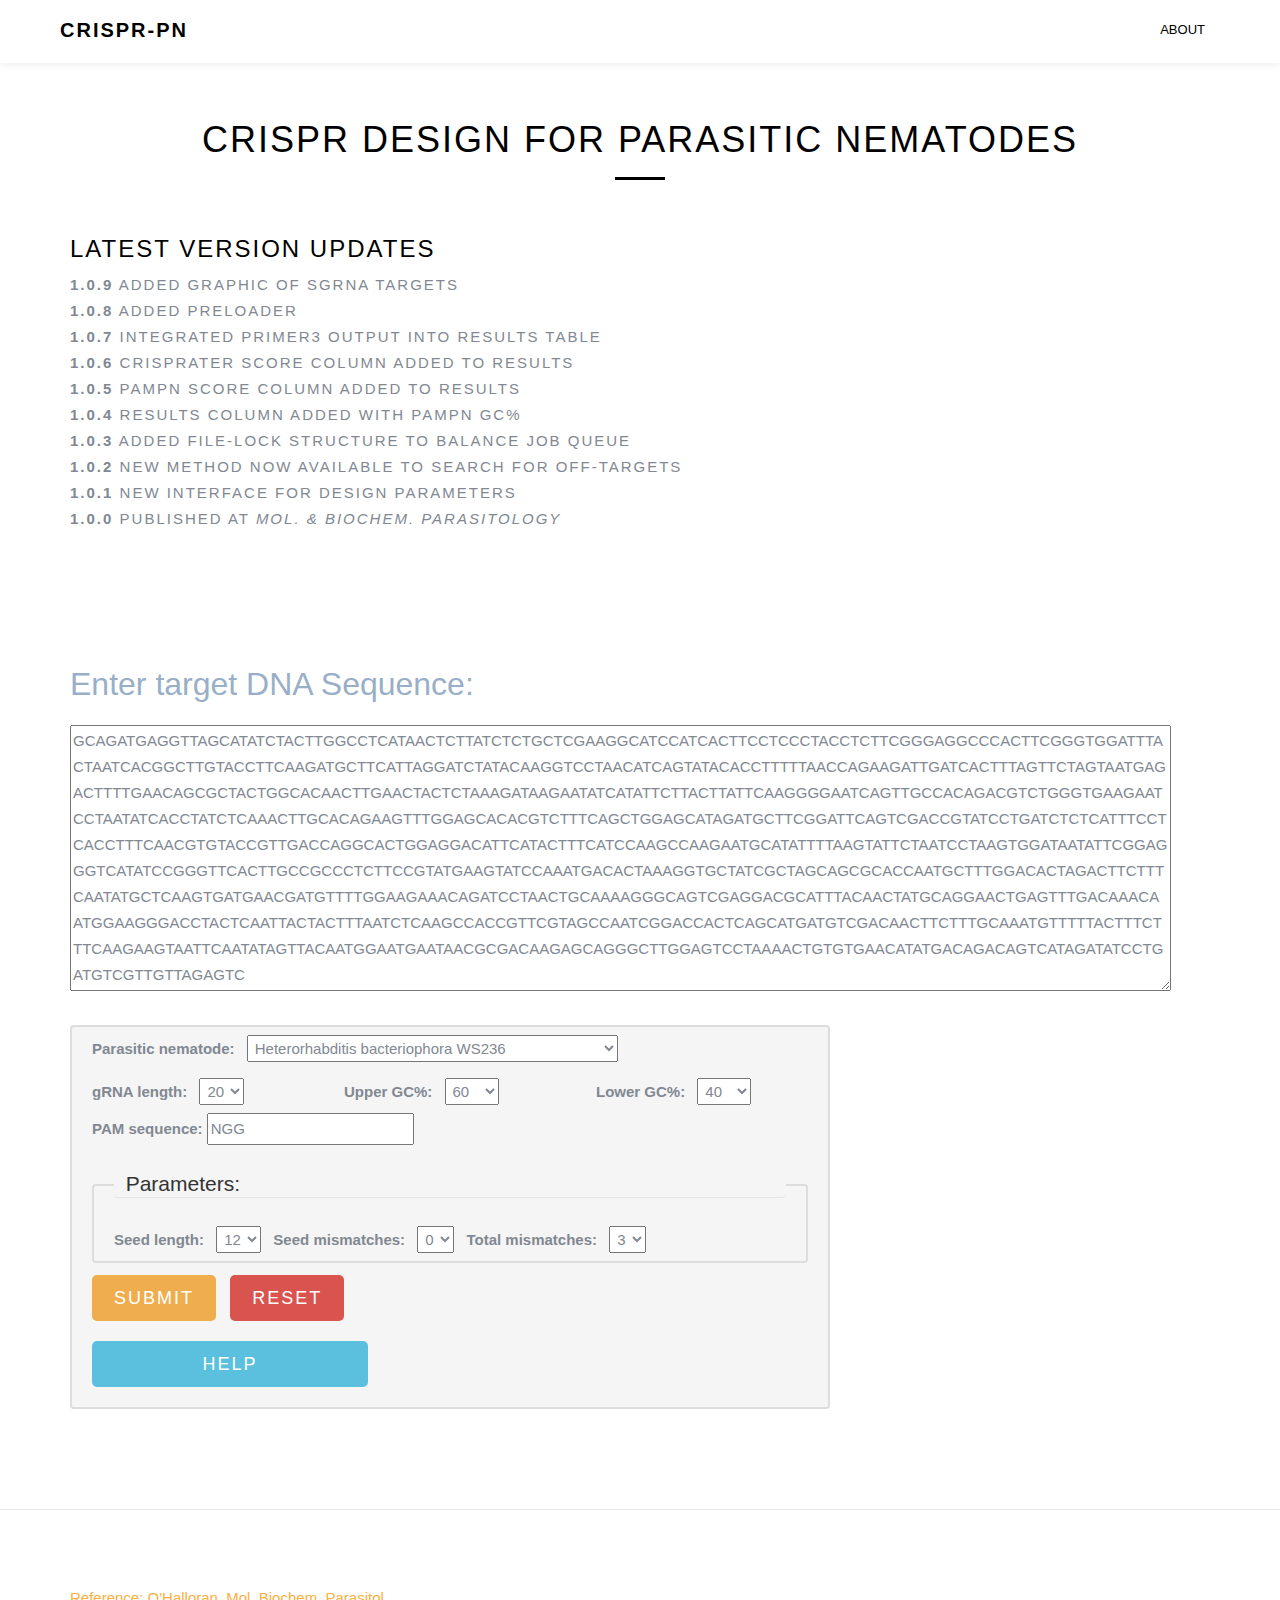
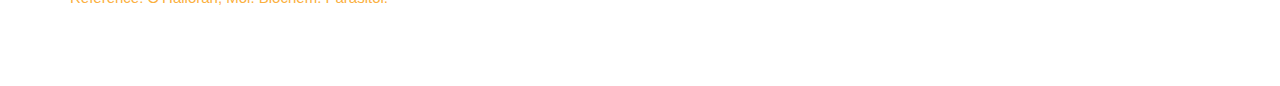
<file: index.html>
<!DOCTYPE html>
<html lang="en">
<!--[if lt IE 7]>      
<html class="no-js lt-ie9 lt-ie8 lt-ie7">
   <![endif]-->
<!--[if IE 7]>         
   <html class="no-js lt-ie9 lt-ie8">
      <![endif]-->
<!--[if IE 8]>         
      <html class="no-js lt-ie9">
         <![endif]-->
<!--[if gt IE 8]><!-->
<html class="no-js">
<!--<![endif]-->

<head>
	<meta charset="UTF-8">
	<meta name="description" content="CRISPR-Cas">
	<meta http-equiv="X-UA-Compatible" content="IE=edge">
	<title>CRISPR-PN</title>
	<meta name="viewport" content="width=device-width, initial-scale=1">
	<link rel="apple-touch-icon" sizes="57x57" href="favicon/apple-icon-57x57.png">
	<link rel="apple-touch-icon" sizes="60x60" href="favicon/apple-icon-60x60.png">
	<link rel="apple-touch-icon" sizes="72x72" href="favicon/apple-icon-72x72.png">
	<link rel="apple-touch-icon" sizes="76x76" href="favicon/apple-icon-76x76.png">
	<link rel="apple-touch-icon" sizes="114x114" href="favicon/apple-icon-114x114.png">
	<link rel="apple-touch-icon" sizes="120x120" href="favicon/apple-icon-120x120.png">
	<link rel="apple-touch-icon" sizes="144x144" href="favicon/apple-icon-144x144.png">
	<link rel="apple-touch-icon" sizes="152x152" href="favicon/apple-icon-152x152.png">
	<link rel="apple-touch-icon" sizes="180x180" href="favicon/apple-icon-180x180.png">
	<link rel="icon" type="image/png" sizes="192x192" href="favicon/android-icon-192x192.png">
	<link rel="icon" type="image/png" sizes="32x32" href="favicon/favicon-32x32.png">
	<link rel="icon" type="image/png" sizes="96x96" href="favicon/favicon-96x96.png">
	<link rel="icon" type="image/png" sizes="16x16" href="favicon/favicon-16x16.png">
	<!-- Intro Style -->
	<link rel="stylesheet" type="text/css" href="css/introjs.css">
	<!-- Theme Style -->
	<link rel="stylesheet" href="css/style.css">
	</head>

<body>
	<header id="fh5co-header">
		<nav class="navbar navbar-default" role="navigation">
			<div class="container-fluid">
				<div class="navbar-header">
					<!-- Mobile Toggle Menu Button --><a href="#" class="js-fh5co-nav-toggle fh5co-nav-toggle visible-xs-block" data-toggle="collapse" data-target="#fh5co-navbar" aria-expanded="false" aria-controls="navbar"><i></i></a> <a class="navbar-brand" href="index.html">CRISPR-PN</a> </div>
				<div id="fh5co-navbar" class="navbar-collapse collapse">
					<ul class="nav navbar-nav navbar-right">
						<li><a href="about.html"><span>About <span class="border"></span></span></a></li>
					</ul>
				</div>
			</div>
		</nav>
	</header>
	<aside class="fh5co-page-heading">
		<div class="container">
			<div class="row">
				<div class="col-md-12">
					<h1 class="fh5co-page-heading-lead">
                              CRISPR design for parasitic nematodes
                              <span class="fh5co-border"></span>
                           </h1>
					<br>
					<div align="left">
						<h3>Latest Version Updates</h3>
						<B>1.0.9</B> Added Graphic of sgRNA targets
						<br>
						<B>1.0.8</B> Added Preloader
						<br>
						<B>1.0.7</B> Integrated Primer3 output into results table
						<br>
						<B>1.0.6</B> CRISPRater score column added to results
						<br>
						<B>1.0.5</B> PAMPN score column added to results
						<br>
						<B>1.0.4</B> Results column added with PAMPN GC%
						<br>
						<B>1.0.3</B> Added file-lock structure to balance job queue
						<br>
						<B>1.0.2</B> New Method now available to search for off-targets
						<br>
						<B>1.0.1</B> New interface for design parameters
						<br>
						<B>1.0.0</B> Published at <em>Mol. & Biochem. Parasitology</em> </div>
				</div>
			</div>
		</div>
	</aside>
	<div id="fh5co-main">
		<div class="container">
			<div class="row">
				<div class="col-md-12"> </div>
			</div> <span id="tab_space">
                        <FORM name="myForm" action="loading.php" method="get" onsubmit="return validQuery()">
                           <br>
                           <br>
                           <br>
                           <p class="serif"><font size="6" color="#98AFC7">Enter target DNA Sequence:</font></p>
                           <TABLE>
                              <TR>
                                 <TD>
                                    <textarea input type="text" id="query_in" name="sequence" ROWS="10" COLS=120 WRAP data-step="1" data-intro="Enter raw DNA sequence into text area" minlength="100" required>[base64]</textarea>
                                 </TD>
                              </TR>
                           </TABLE>
                           <BR>
                           <fieldset class="col-md-8">
                           <B>Parasitic nematode:</B>
                           <select name="blast" data-step="2" data-intro="Select nematode species to interrograte">
                              <option value="bact">Heterorhabditis bacteriophora WS236</option>
                              <option value="stein">Steinernema carpocapsae PRJNA202318.WBPS11</option>
                              <option value="ster">Strongyloides stercoralis PRJEB528</option>
                              <option value="ratti">Strongyloides ratti PRJEA62033.WS237</option>
                              <option value="nippo">Nippostrongylus brasiliensis PRJEB511.WBPS11</option>
                              <option value="muris">Trichuris muris PRJEB126.WS264</option>
                              <option value="necator">Necator americanus PRJNA72135.WS242</option>
                              <option value="ceyl">Ancylostoma ceylanicum PRJNA231479.WS248</option>
                              <option value="can">Ancylostoma caninum PRJNA72585.WBPS11</option>
                              <option value="pacif">Pristionchus pacificus PRJNA12644.WS260</option>
                              <option value="malayi">Brugia malayi PRJNA10729.WS260</option>
                              <option value="loa">Loa loa PRJNA60051.WS237</option>
                              <option value="contortus">Haemonchus contortus PRJEB506.WS248</option>
                              <option value="incog">Meloidogyne incognita PRJEA28837.WS248</option>
                           </select>
                           <div class="row">
                              <div class="col-md-4">
                                 <B>gRNA length:</B>
                                 <select name='sgrna' id="sgrna" data-step="3" data-intro="Select the gRNA length; 20nt is ideal based on this <a href='https://www.nature.com/articles/srep28566'>paper</a>">
                                    <option value="10">10</option>
                                    <option value="11">11</option>
                                    <option value="12">12</option>
                                    <option value="13">13</option>
                                    <option value="14">14</option>
                                    <option value="15">15</option>
                                    <option value="16">16</option>
                                    <option value="17">17</option>
                                    <option value="18">18</option>
                                    <option value="19">19</option>
                                    <option value="20" selected>20</option>
                                    <option value="21">21</option>
                                    <option value="22">22</option>
                                    <option value="23">23</option>
                                    <option value="24">24</option>
                                    <option value="25">25</option>
                                    <option value="26">26</option>
                                    <option value="27">27</option>
                                    <option value="28">28</option>
                                    <option value="29">29</option>
                                    <option value="30">30</option>
                                 </select>
                              </div>
                              <div class="col-md-4">
                                 <B>Upper GC%:</B>
                                 <select name='upper' id="upper" data-step="4" data-intro="Set the upper and lower GC% for gRNA target; should be 40-60% to maximize efficiency based on this <a href='https://www.ncbi.nlm.nih.gov/pubmed/26813419'>paper</a>">
                                    <option value="0">0</option>
                                    <option value="1">1</option>
                                    <option value="2">2</option>
                                    <option value="3">3</option>
                                    <option value="4">4</option>
                                    <option value="5">5</option>
                                    <option value="6">6</option>
                                    <option value="7">7</option>
                                    <option value="8">8</option>
                                    <option value="9">9</option>
                                    <option value="10">10</option>
                                    <option value="11">11</option>
                                    <option value="12">12</option>
                                    <option value="13">13</option>
                                    <option value="14">14</option>
                                    <option value="15">15</option>
                                    <option value="16">16</option>
                                    <option value="17">17</option>
                                    <option value="18">18</option>
                                    <option value="19">19</option>
                                    <option value="20">20</option>
                                    <option value="21">21</option>
                                    <option value="22">22</option>
                                    <option value="23">23</option>
                                    <option value="24">24</option>
                                    <option value="25">25</option>
                                    <option value="26">26</option>
                                    <option value="27">27</option>
                                    <option value="28">28</option>
                                    <option value="29">29</option>
                                    <option value="30">30</option>
                                    <option value="31">31</option>
                                    <option value="32">32</option>
                                    <option value="33">33</option>
                                    <option value="34">34</option>
                                    <option value="35">35</option>
                                    <option value="36">36</option>
                                    <option value="37">37</option>
                                    <option value="38">38</option>
                                    <option value="39">39</option>
                                    <option value="40">40</option>
                                    <option value="41">41</option>
                                    <option value="42">42</option>
                                    <option value="43">43</option>
                                    <option value="44">44</option>
                                    <option value="45">45</option>
                                    <option value="46">46</option>
                                    <option value="47">47</option>
                                    <option value="48">48</option>
                                    <option value="49">49</option>
                                    <option value="50">50</option>
                                    <option value="51">51</option>
                                    <option value="52">52</option>
                                    <option value="53">53</option>
                                    <option value="54">54</option>
                                    <option value="55">55</option>
                                    <option value="56">56</option>
                                    <option value="57">57</option>
                                    <option value="58">58</option>
                                    <option value="59">59</option>
                                    <option value="60" selected>60</option>
                                    <option value="61">61</option>
                                    <option value="62">62</option>
                                    <option value="63">63</option>
                                    <option value="64">64</option>
                                    <option value="65">65</option>
                                    <option value="66">66</option>
                                    <option value="67">67</option>
                                    <option value="68">68</option>
                                    <option value="69">69</option>
                                    <option value="70">70</option>
                                    <option value="71">71</option>
                                    <option value="72">72</option>
                                    <option value="73">73</option>
                                    <option value="74">74</option>
                                    <option value="75">75</option>
                                    <option value="76">76</option>
                                    <option value="77">77</option>
                                    <option value="78">78</option>
                                    <option value="79">79</option>
                                    <option value="80">80</option>
                                    <option value="81">81</option>
                                    <option value="82">82</option>
                                    <option value="83">83</option>
                                    <option value="84">84</option>
                                    <option value="85">85</option>
                                    <option value="86">86</option>
                                    <option value="87">87</option>
                                    <option value="88">88</option>
                                    <option value="89">89</option>
                                    <option value="90">90</option>
                                    <option value="91">91</option>
                                    <option value="92">92</option>
                                    <option value="93">93</option>
                                    <option value="94">94</option>
                                    <option value="95">95</option>
                                    <option value="96">96</option>
                                    <option value="97">97</option>
                                    <option value="98">98</option>
                                    <option value="99">99</option>
                                    <option value="100">100</option>
                                 </select>
                              </div>
                              <div class="col-md-4">
                                 <B>Lower GC%:</B>
                                 <select name='lower' id="lower">
                                    <option value="0">0</option>
                                    <option value="1">1</option>
                                    <option value="2">2</option>
                                    <option value="3">3</option>
                                    <option value="4">4</option>
                                    <option value="5">5</option>
                                    <option value="6">6</option>
                                    <option value="7">7</option>
                                    <option value="8">8</option>
                                    <option value="9">9</option>
                                    <option value="10">10</option>
                                    <option value="11">11</option>
                                    <option value="12">12</option>
                                    <option value="13">13</option>
                                    <option value="14">14</option>
                                    <option value="15">15</option>
                                    <option value="16">16</option>
                                    <option value="17">17</option>
                                    <option value="18">18</option>
                                    <option value="19">19</option>
                                    <option value="20">20</option>
                                    <option value="21">21</option>
                                    <option value="22">22</option>
                                    <option value="23">23</option>
                                    <option value="24">24</option>
                                    <option value="25">25</option>
                                    <option value="26">26</option>
                                    <option value="27">27</option>
                                    <option value="28">28</option>
                                    <option value="29">29</option>
                                    <option value="30">30</option>
                                    <option value="31">31</option>
                                    <option value="32">32</option>
                                    <option value="33">33</option>
                                    <option value="34">34</option>
                                    <option value="35">35</option>
                                    <option value="36">36</option>
                                    <option value="37">37</option>
                                    <option value="38">38</option>
                                    <option value="39">39</option>
                                    <option value="40" selected>40</option>
                                    <option value="41">41</option>
                                    <option value="42">42</option>
                                    <option value="43">43</option>
                                    <option value="44">44</option>
                                    <option value="45">45</option>
                                    <option value="46">46</option>
                                    <option value="47">47</option>
                                    <option value="48">48</option>
                                    <option value="49">49</option>
                                    <option value="50">50</option>
                                    <option value="51">51</option>
                                    <option value="52">52</option>
                                    <option value="53">53</option>
                                    <option value="54">54</option>
                                    <option value="55">55</option>
                                    <option value="56">56</option>
                                    <option value="57">57</option>
                                    <option value="58">58</option>
                                    <option value="59">59</option>
                                    <option value="60">60</option>
                                    <option value="61">61</option>
                                    <option value="62">62</option>
                                    <option value="63">63</option>
                                    <option value="64">64</option>
                                    <option value="65">65</option>
                                    <option value="66">66</option>
                                    <option value="67">67</option>
                                    <option value="68">68</option>
                                    <option value="69">69</option>
                                    <option value="70">70</option>
                                    <option value="71">71</option>
                                    <option value="72">72</option>
                                    <option value="73">73</option>
                                    <option value="74">74</option>
                                    <option value="75">75</option>
                                    <option value="76">76</option>
                                    <option value="77">77</option>
                                    <option value="78">78</option>
                                    <option value="79">79</option>
                                    <option value="80">80</option>
                                    <option value="81">81</option>
                                    <option value="82">82</option>
                                    <option value="83">83</option>
                                    <option value="84">84</option>
                                    <option value="85">85</option>
                                    <option value="86">86</option>
                                    <option value="87">87</option>
                                    <option value="88">88</option>
                                    <option value="89">89</option>
                                    <option value="90">90</option>
                                    <option value="91">91</option>
                                    <option value="92">92</option>
                                    <option value="93">93</option>
                                    <option value="94">94</option>
                                    <option value="95">95</option>
                                    <option value="96">96</option>
                                    <option value="97">97</option>
                                    <option value="98">98</option>
                                    <option value="99">99</option>
                                    <option value="100">100</option>
                                 </select>
                              </div>
                           </div>
                           <B>PAM sequence:</B>
                           <input type="text" name='pam_seq' id="pam_seq" VALUE="NGG" required data-step="5" data-intro="Enter the preferred PAM sequence. Standard ambiguity codes can be used e.g. 'N' for any base">
                           <br><br>
                           <fieldset class="col-md-12">
                              <legend>&nbsp;&nbsp;Parameters:</legend>
                              <B>Seed length:</B>
                              <select name='slen' id="slen" data-step="6" data-intro="Set the minimum contiguous perfect match size">
                                 <option value="5">5</option>
                                 <option value="6">6</option>
                                 <option value="7">7</option>
                                 <option value="8">8</option>
                                 <option value="9">9</option>
                                 <option value="10">10</option>
                                 <option value="11">11</option>
                                 <option value="12" selected>12</option>
                                 <option value="13">13</option>
                                 <option value="14">14</option>
                                 <option value="15">15</option>
                                 <option value="16">16</option>
                                 <option value="17">17</option>
                                 <option value="18">18</option>
                                 <option value="19">19</option>
                                 <option value="20">20</option>
                              </select>
                              <B>Seed mismatches:</B>
                              <select name='mis' id="mis" data-step="7" data-intro="Select number of mismatches permitted in seed">
                                 <option value="0" selected>0</option>
                                 <option value="1">1</option>
                                 <option value="2">2</option>
                                 <option value="3">3</option>
                              </select>
                              <B>Total mismatches:</B>
                              <select name='tmis' id="tmis" data-step="8" data-intro="Select total number of mismatches permitted i.e. seed and non-need alignment">
                                 <option value="0">0</option>
                                 <option value="1">1</option>
                                 <option value="2">2</option>
                                 <option value="3" selected>3</option>
                                 <option value="4">4</option>
                              </select>
                           </fieldset>
                           <br><br><br><br>
                           <input class="btn btn-warning btn-lg" type="submit" data-step="9" data-intro="After setting the parameters, click this button to get results"/>
                           <input class="btn btn-danger btn-lg" type="reset" value="Reset" onClick="window.location.reload()" data-step="10" data-intro="Reset all the parameters to default values">
                           <div class="step">
                              <input class="btn btn-info btn-lg" value="HELP" onclick="javascript:introJs().start()">
                           </div>
                  </div>
               </div>
               <script>
                  function validQuery() {
                    	var inField = document.getElementById('query_in').value;
                     	if (inField == "") {
                     	alert("No target sequence provided!");
                                                                 return false;
                                                             } else {
                                                                 return true;
                                                             }  
                                                         }
               </script>
               <div class="fh5co-spacer fh5co-spacer-lg"></div>
               <footer id="fh5co-footer">
                  <div class="container">
                     <div class="row">
                        <div class="col-md-6 col-sm-6">
                           <div class="fh5co-footer-widget">
                              <ul>
                                 <li>
                                    <a href="https://www.sciencedirect.com/science/article/pii/S0166685118301725">Reference: O'Halloran, Mol. Biochem. Parasitol.</a>
                                 </li>
                              </ul>
                           </div>
                        </div>
                     </div>
                  </div>
               </footer>
               <!-- jQuery -->
               <script src="js/jquery.min.js"></script>
               <!-- jQuery Easing -->
               <script src="js/jquery.easing.1.3.js"></script>
               <!-- Bootstrap -->
               <script src="js/bootstrap.min.js"></script>
               <!-- Help JS -->
               <script type="text/javascript" src="js/intro.js"></script>
               <!-- FOR IE9 below -->
               <!--[if lt IE 9]>
               <script src="js/respond.min.js"></script>
               <![endif]-->
            </body>
         </html>
</file>
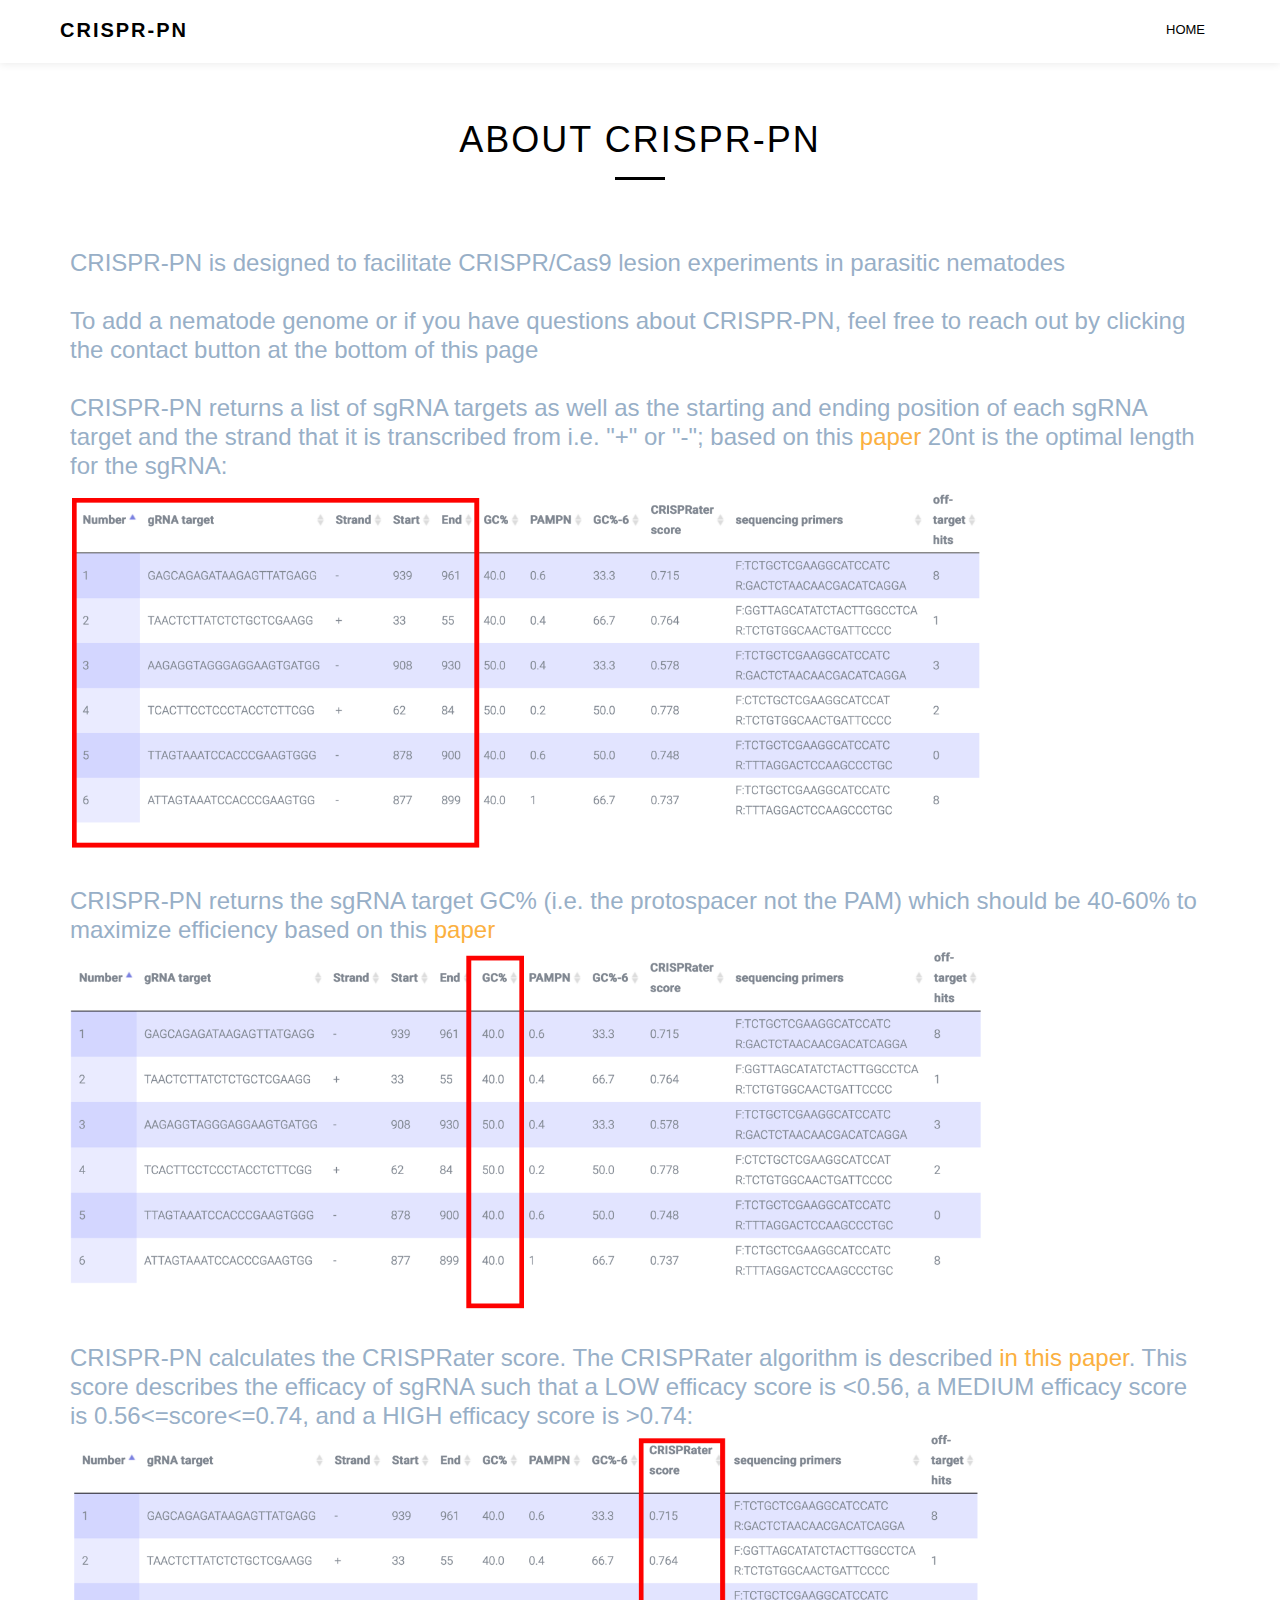
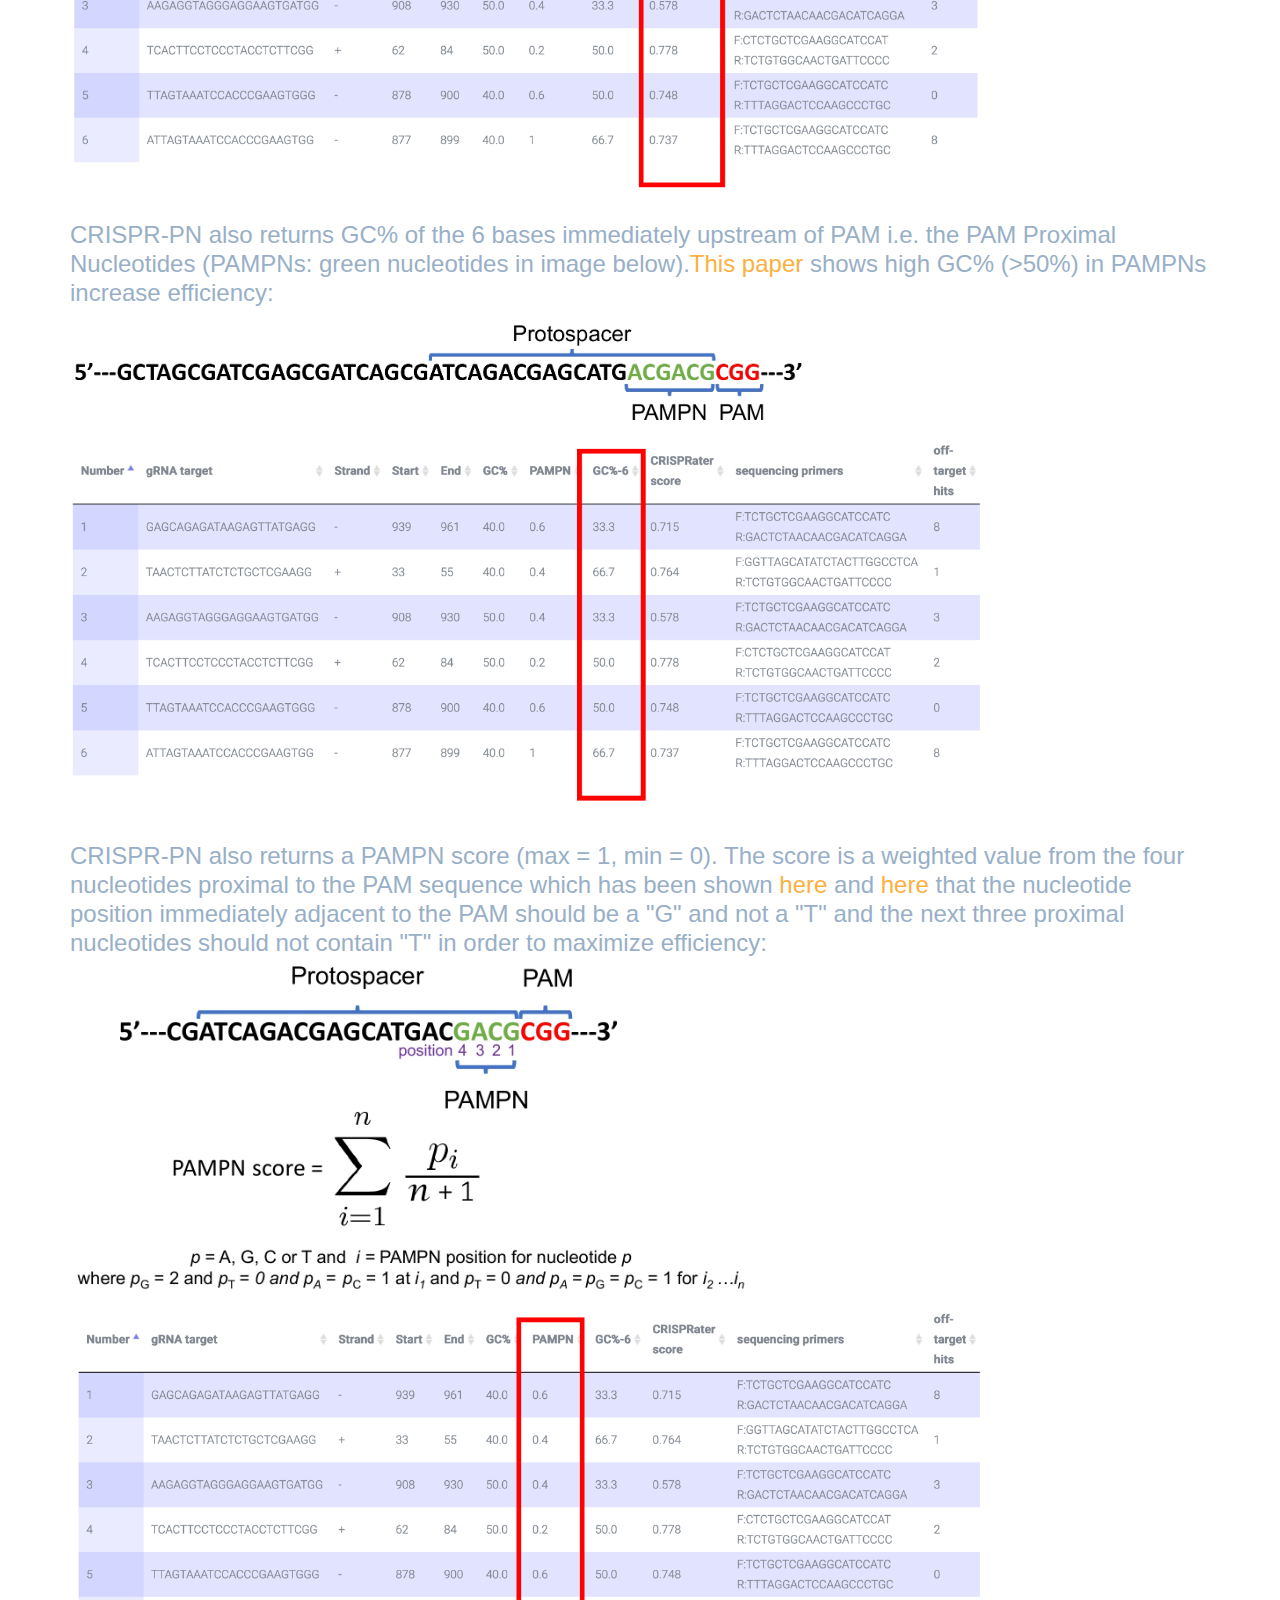
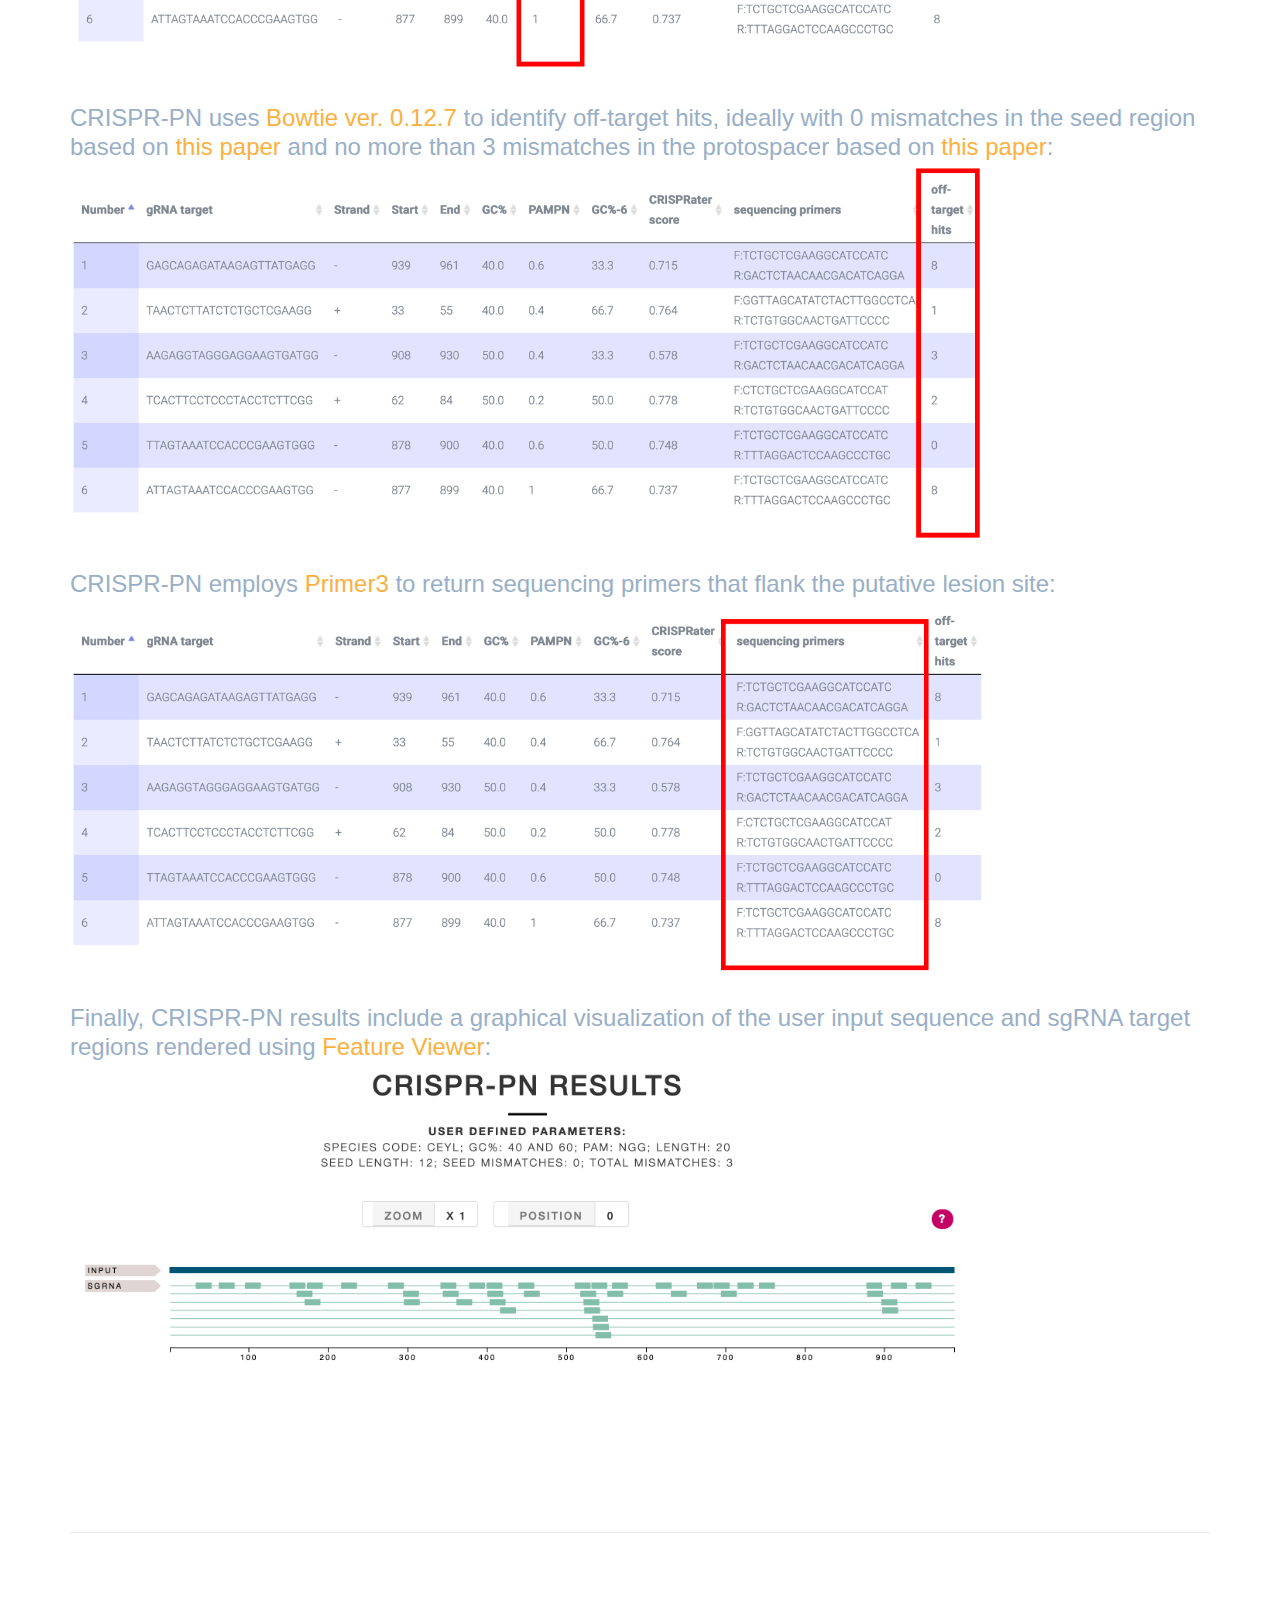
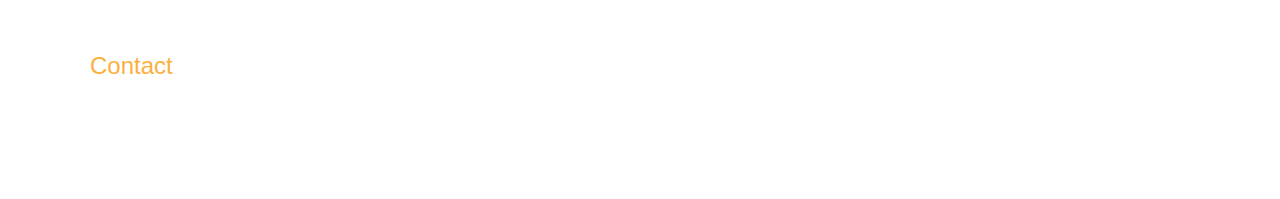
<file: about.html>
<!DOCTYPE html>
<!--[if lt IE 7]>      <html class="no-js lt-ie9 lt-ie8 lt-ie7"> <![endif]-->
<!--[if IE 7]>         <html class="no-js lt-ie9 lt-ie8"> <![endif]-->
<!--[if IE 8]>         <html class="no-js lt-ie9"> <![endif]-->
<!--[if gt IE 8]><!--> <html class="no-js"> <!--<![endif]-->
<head>
	<meta charset="UTF-8"> 
	<meta http-equiv="X-UA-Compatible" content="IE=edge">
	<title>CRISPR-PN</title>
	<meta name="viewport" content="width=device-width, initial-scale=1">
	<meta property="og:description" content="CRISPR, CRISPR-Cas"/>
	<link rel="apple-touch-icon" sizes="57x57" href="favicon/apple-icon-57x57.png">
	<link rel="apple-touch-icon" sizes="60x60" href="favicon/apple-icon-60x60.png">
	<link rel="apple-touch-icon" sizes="72x72" href="favicon/apple-icon-72x72.png">
	<link rel="apple-touch-icon" sizes="76x76" href="favicon/apple-icon-76x76.png">
	<link rel="apple-touch-icon" sizes="114x114" href="favicon/apple-icon-114x114.png">
	<link rel="apple-touch-icon" sizes="120x120" href="favicon/apple-icon-120x120.png">
	<link rel="apple-touch-icon" sizes="144x144" href="favicon/apple-icon-144x144.png">
	<link rel="apple-touch-icon" sizes="152x152" href="favicon/apple-icon-152x152.png">
	<link rel="apple-touch-icon" sizes="180x180" href="favicon/apple-icon-180x180.png">
	<link rel="icon" type="image/png" sizes="192x192"  href="favicon/android-icon-192x192.png">
	<link rel="icon" type="image/png" sizes="32x32" href="favicon/favicon-32x32.png">
	<link rel="icon" type="image/png" sizes="96x96" href="favicon/favicon-96x96.png">
	<link rel="icon" type="image/png" sizes="16x16" href="favicon/favicon-16x16.png">
	<!-- Theme Style -->
	<link rel="stylesheet" href="css/style.css">
</head>
<body>
	<header id="fh5co-header" role="banner">
		<nav class="navbar navbar-default" role="navigation">
			<div class="container-fluid">
				<div class="navbar-header">
					<!-- Mobile Toggle Menu Button -->
					<a href="#" class="js-fh5co-nav-toggle fh5co-nav-toggle visible-xs-block" data-toggle="collapse" data-target="#fh5co-navbar" aria-expanded="false" aria-controls="navbar"><i></i></a>
					<a class="navbar-brand" href="index.html">CRISPR-PN</a>
				</div>
				<div id="fh5co-navbar" class="navbar-collapse collapse">
					<ul class="nav navbar-nav navbar-right">
						<li><a href="index.html"><span>Home <span class="border"></span></span></a></li>
					</ul>
				</div>
			</div>
		</nav>
	</header>
	<aside class="fh5co-page-heading">
		<div class="container">
			<div class="row">
				<div class="col-md-12">
					<h1 class="fh5co-page-heading-lead">
					About CRISPR-PN
					<span class="fh5co-border"></span>
					</h1>
					
				</div>
			</div>
		</div>
	</aside>
	<div id="fh5co-main">
		<div class="container">
			<div class="row">
				<div class="col-md-12">
				<p class="serif"><font size="5" color="#98AFC7">CRISPR-PN is designed to facilitate CRISPR/Cas9 lesion experiments in parasitic nematodes<br><br>To add a nematode genome or if you have questions about CRISPR-PN, feel free to reach out by clicking the contact button at the bottom of this page<br><br>CRISPR-PN returns a list of sgRNA targets as well as the starting and ending position of each sgRNA target and the strand that it is transcribed from i.e. "+" or "-"; based on this <a href='https://www.nature.com/articles/srep28566'>paper</a> 20nt is the optimal length for the sgRNA:<br><img src="img/result.png" style="width:80%;" align="middle"><br><br>CRISPR-PN returns the sgRNA target GC% (i.e. the protospacer not the PAM) which should be 40-60% to maximize efficiency based on this <a href='https://www.ncbi.nlm.nih.gov/pubmed/26813419'>paper</a><br><img src="img/gc.png" style="width:80%;" align="middle"><br><br>CRISPR-PN calculates the CRISPRater score. The CRISPRater algorithm is described <a href="https://academic.oup.com/nar/article/46/3/1375/4754467">in this paper</a>. This score describes the efficacy of sgRNA such that a LOW efficacy score is <0.56, a MEDIUM efficacy score is 0.56<=score<=0.74, and a HIGH efficacy score is >0.74:<br><img src="img/crisprater.png" style="width:80%;" align="middle"><br><br>CRISPR-PN also returns GC% of the 6 bases immediately upstream of PAM i.e. the PAM Proximal Nucleotides (PAMPNs: green nucleotides in image below).<a href="https://www.ncbi.nlm.nih.gov/pubmed/?term=25437567">This paper</a> shows high GC% (>50%) in PAMPNs increase efficiency:<br><img src="img/pam.jpg" style="width:65%;" align="middle"><br><img src="img/gc6.png" style="width:80%;" align="middle"><br><br>CRISPR-PN also returns a PAMPN score (max = 1, min = 0). The score is a weighted value from the four nucleotides proximal to the PAM sequence which has been shown <a href="https://www.ncbi.nlm.nih.gov/pubmed/?term=26063738">here</a> and <a href="https://www.ncbi.nlm.nih.gov/pubmed/?term=26167643">here</a> that the nucleotide position immediately adjacent to the PAM should be a "G" and not a "T" and the next three proximal nucleotides should not contain "T" in order to maximize efficiency:<br><img src="img/PAM3.jpg" style="width:60%;" align="middle"><br><img src="img/pampn.png" style="width:80%;" align="middle"><br><br>CRISPR-PN uses<a href="https://www.ncbi.nlm.nih.gov/pubmed/19261174"> Bowtie ver. 0.12.7</a> to identify off-target hits, ideally with 0 mismatches in the seed region based on <a href="https://www.ncbi.nlm.nih.gov/pubmed/23287718"> this paper</a> and no more than 3 mismatches in the protospacer based on <a href="https://www.ncbi.nlm.nih.gov/pubmed/23873081"> this paper</a>: <br><img src="img/off.png" style="width:80%;" align="middle"><br><br>CRISPR-PN employs <a href="https://www.ncbi.nlm.nih.gov/pubmed/22730293"> Primer3</a> to return sequencing primers that flank the putative lesion site: <br><img src="img/primers.png" style="width:80%;" align="middle"><br><br>Finally, CRISPR-PN results include a graphical visualization of the user input sequence and sgRNA target regions rendered using <a href="http://calipho-sib.github.io/feature-viewer/examples/"> Feature Viewer</a>:<br><img src="img/map.png" style="width:80%;" align="middle"><br><br></div>
			</div>
	<div class="fh5co-spacer fh5co-spacer-lg"></div>
	<footer id="fh5co-footer">
		<div class="container">
			<div class="row">
				<div class="col-md-6 col-sm-6">
					<div class="fh5co-footer-widget">
						<ul>
							<li>
								<a href="mailto:damienohATgwuDOTedu" onclick="this.href=this.href
									.replace(/AT/,'&#64;')
								.replace(/DOT/,'&#46;')">Contact</a></li>
							</ul>
						</div>
					</div>
				</div>
			</div>
		</footer>
		<!-- jQuery -->
		<script src="js/jquery.min.js"></script>
		<!-- jQuery Easing -->
		<script src="js/jquery.easing.1.3.js"></script>
		<!-- Bootstrap -->
		<script src="js/bootstrap.min.js"></script>
	</body>
</html>
</file>
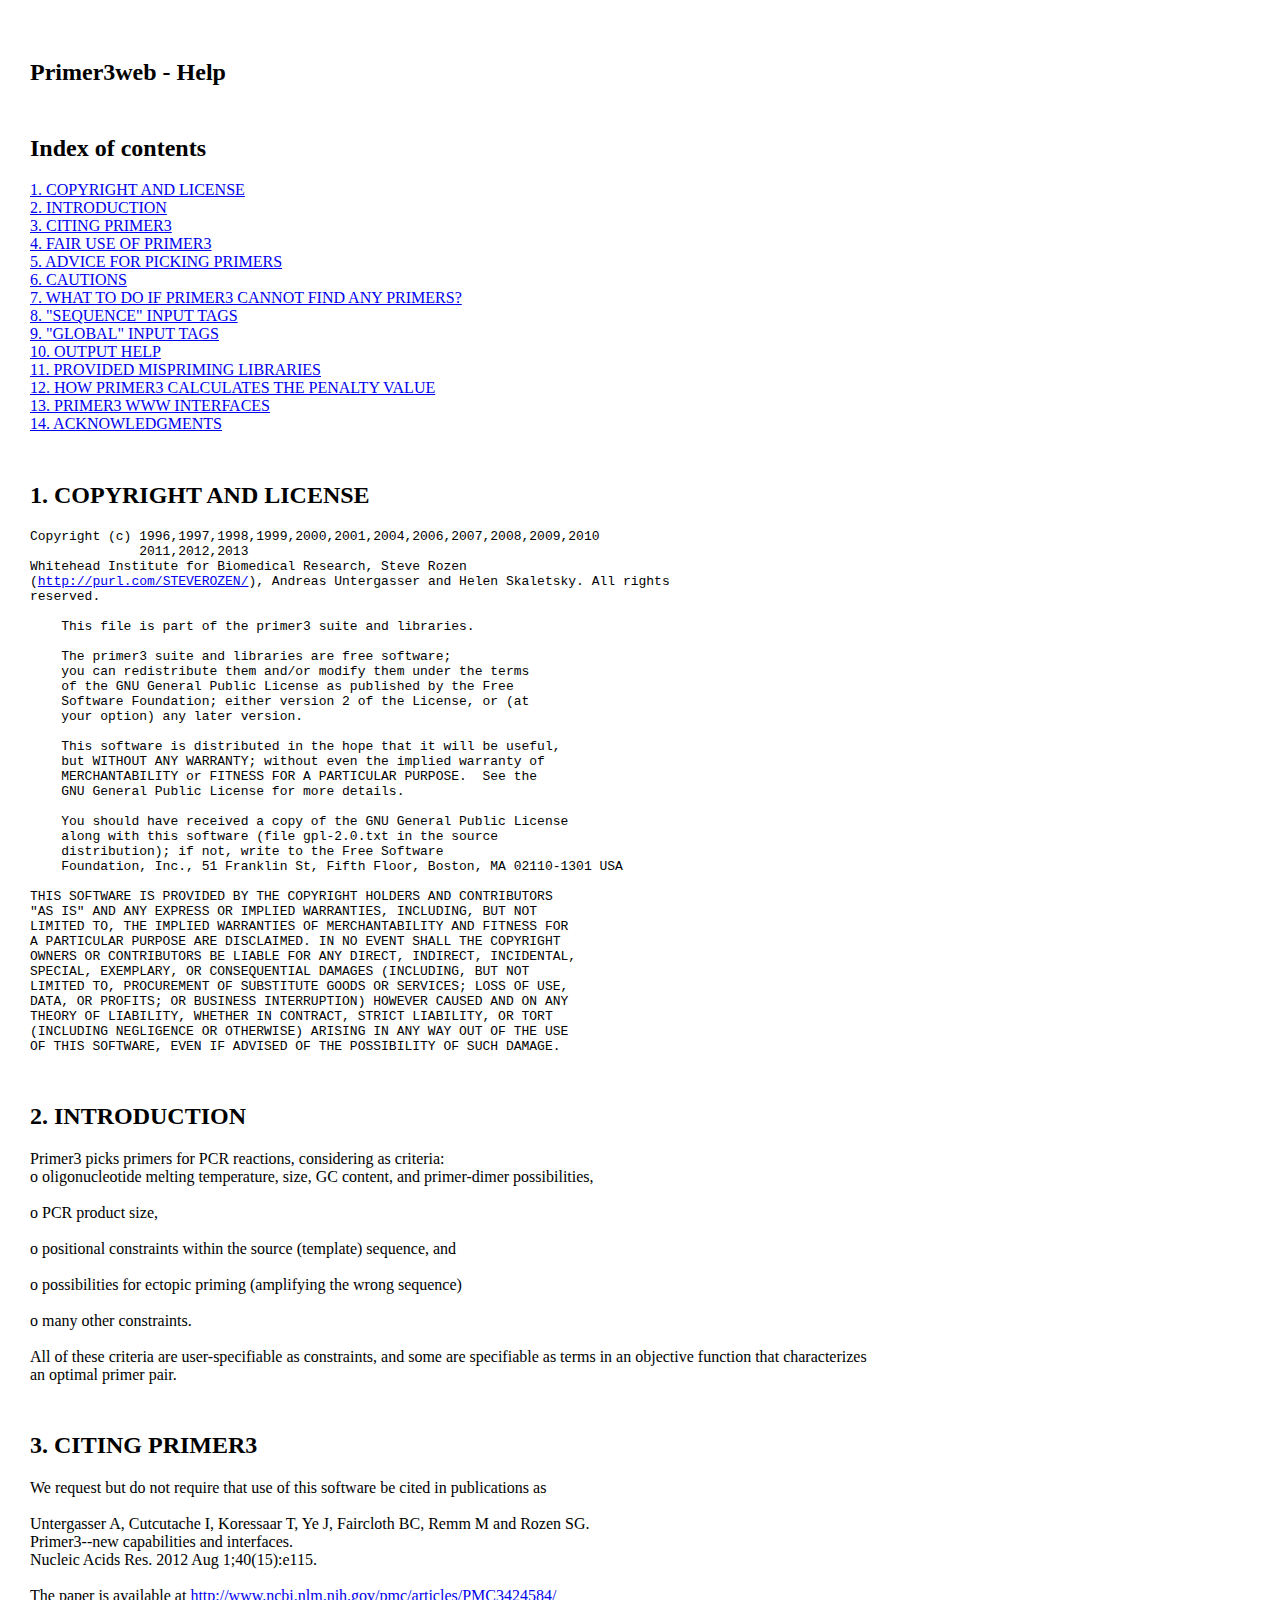
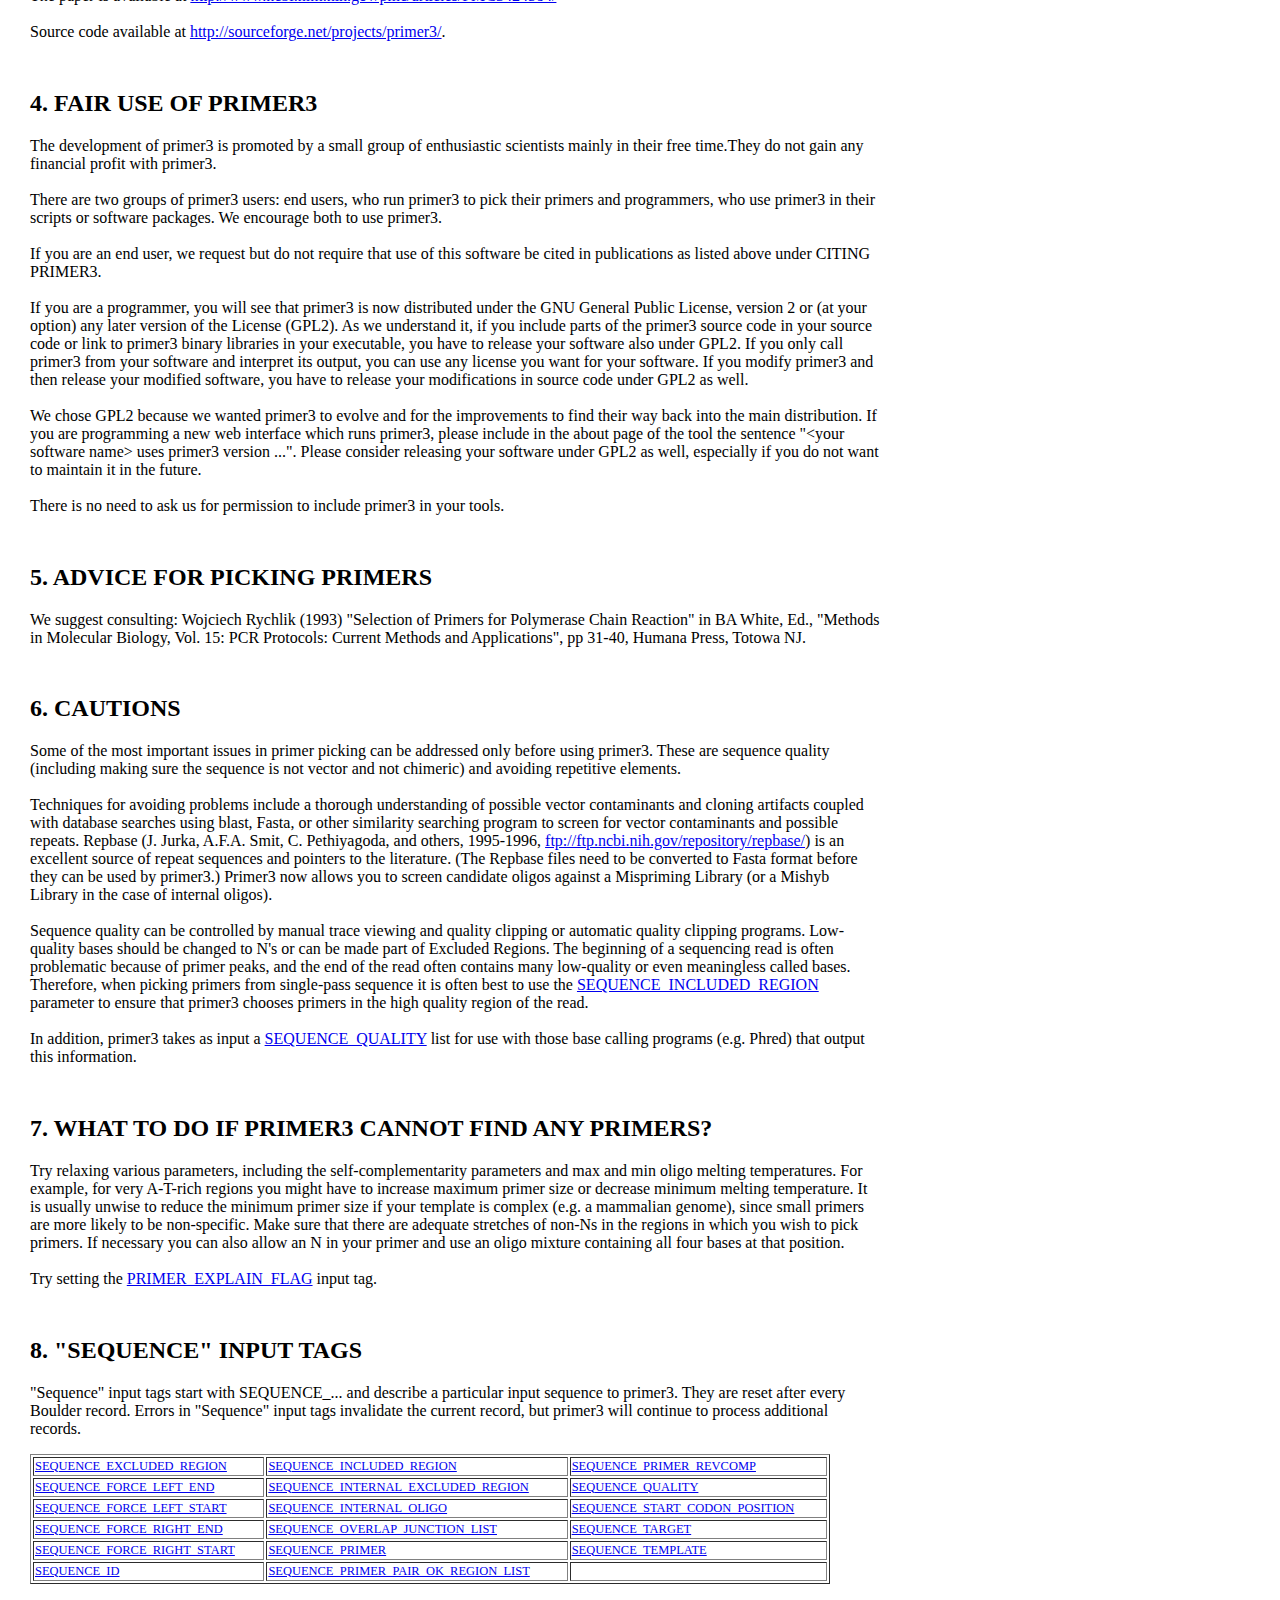
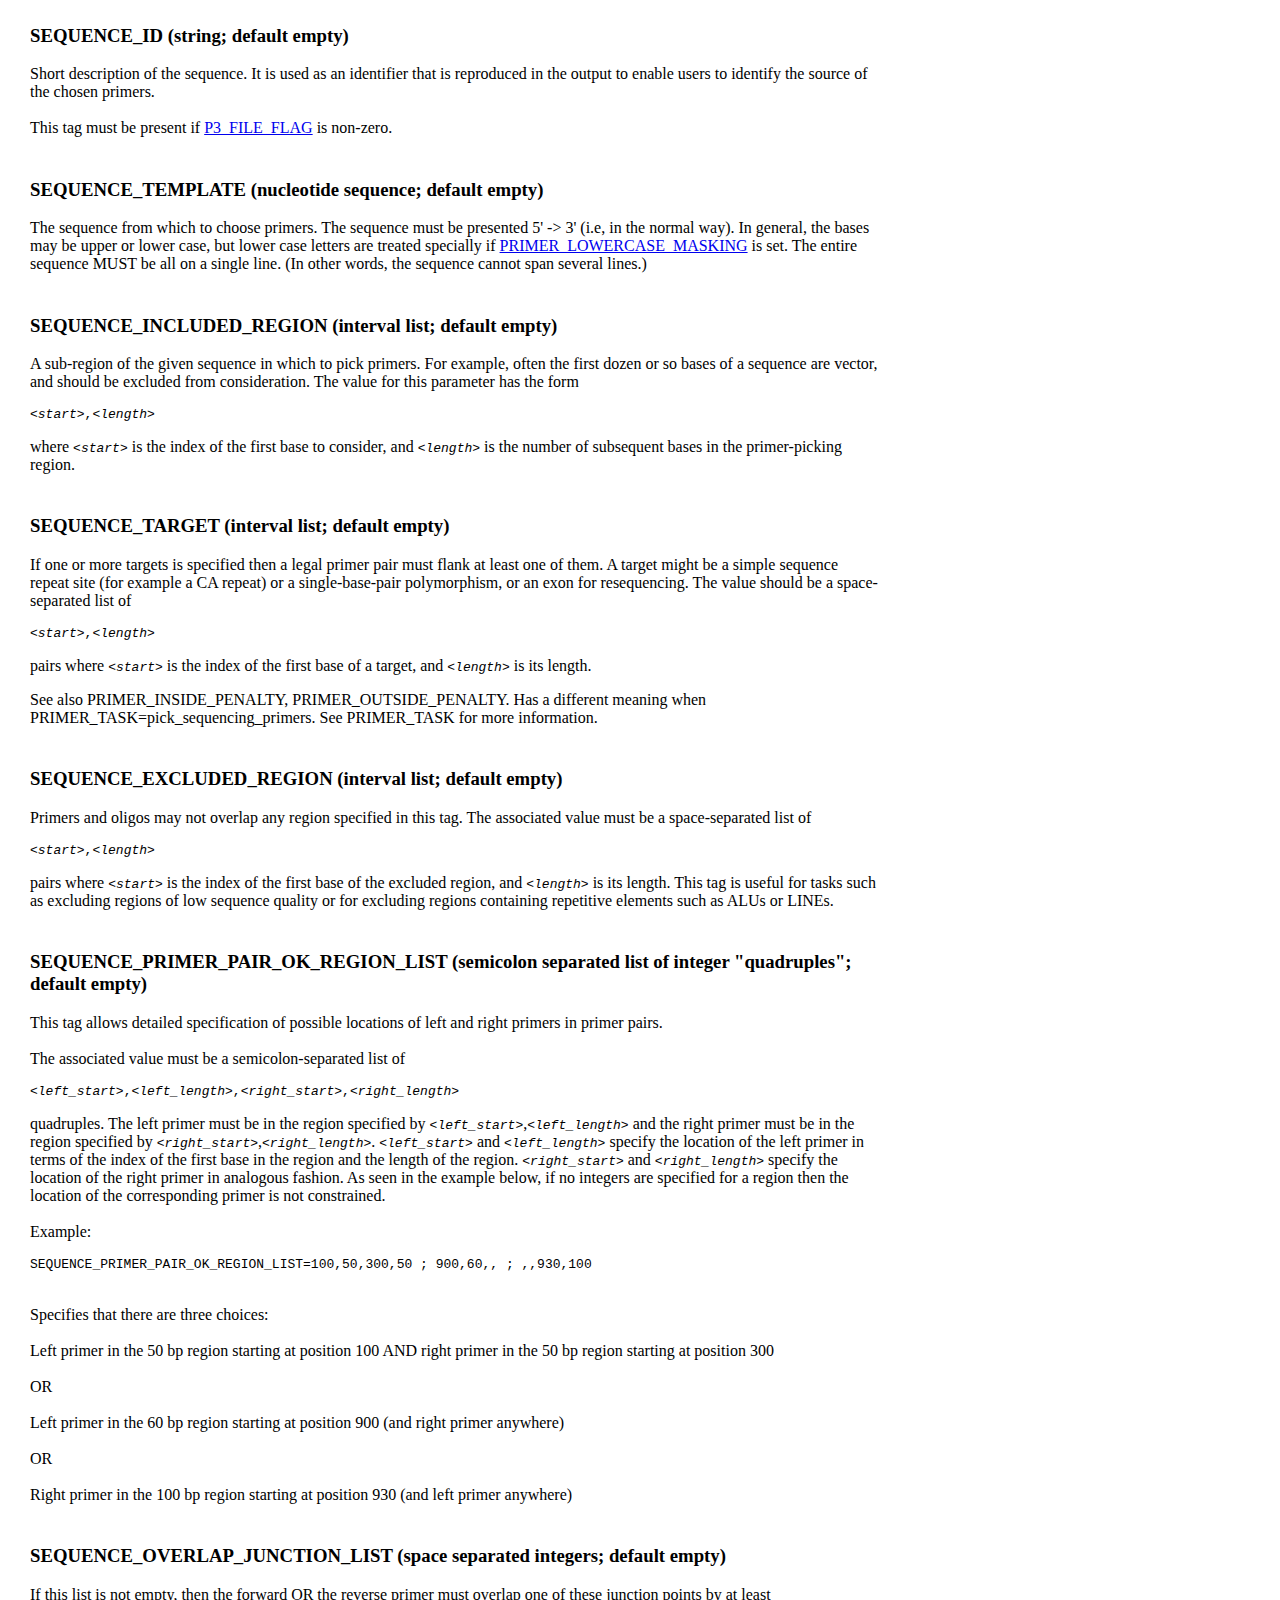
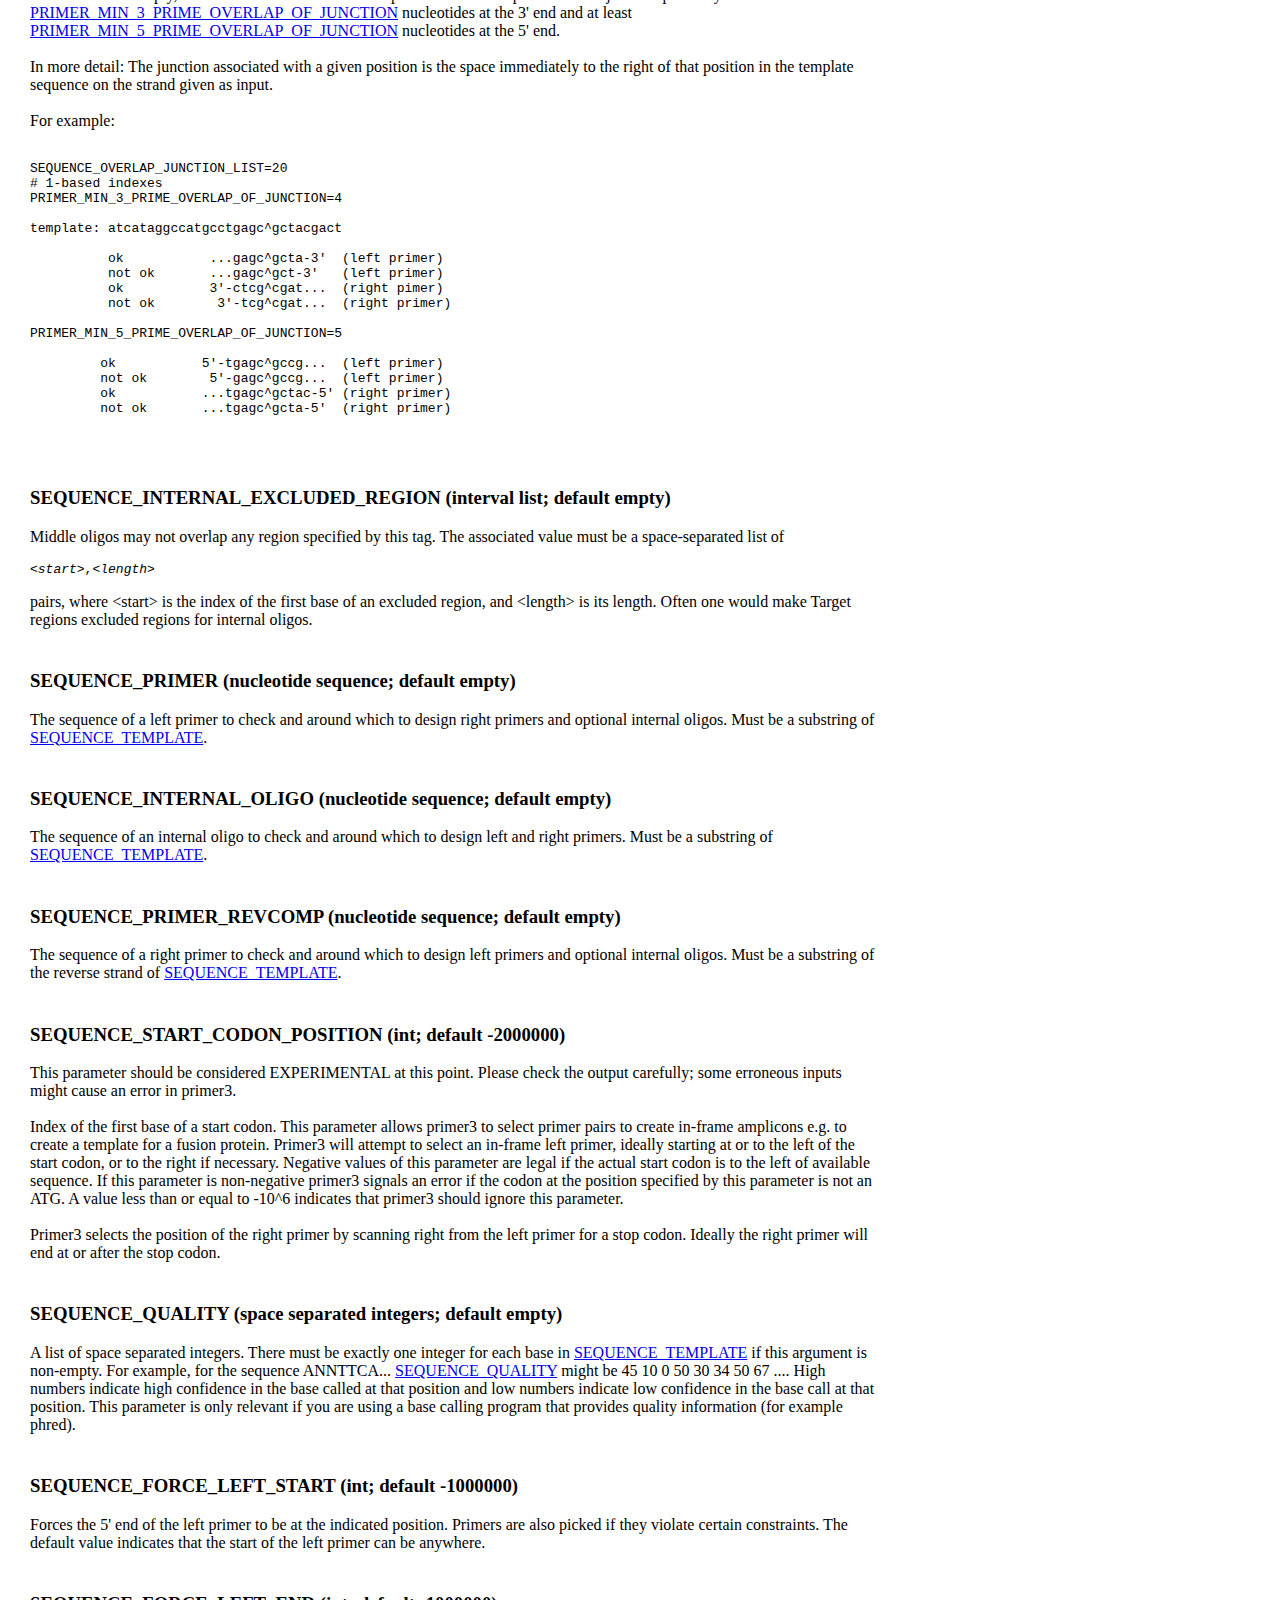
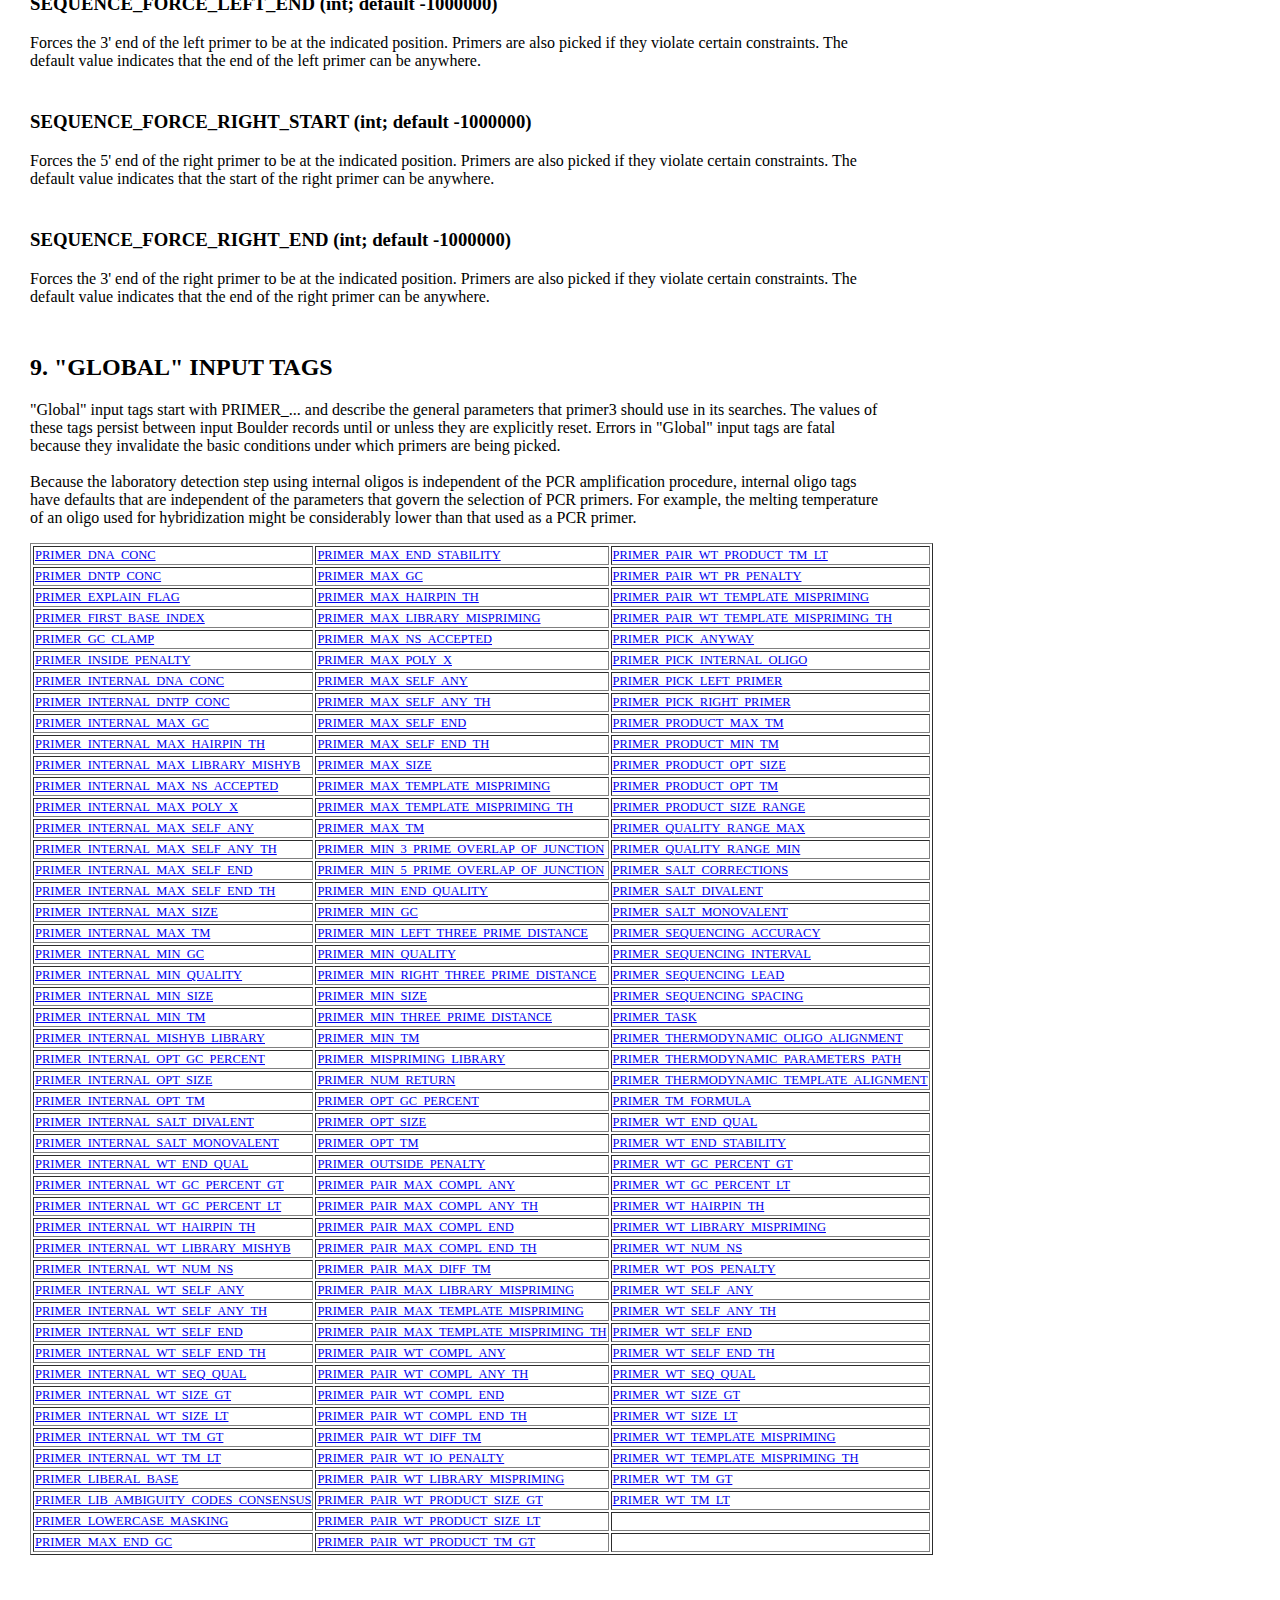
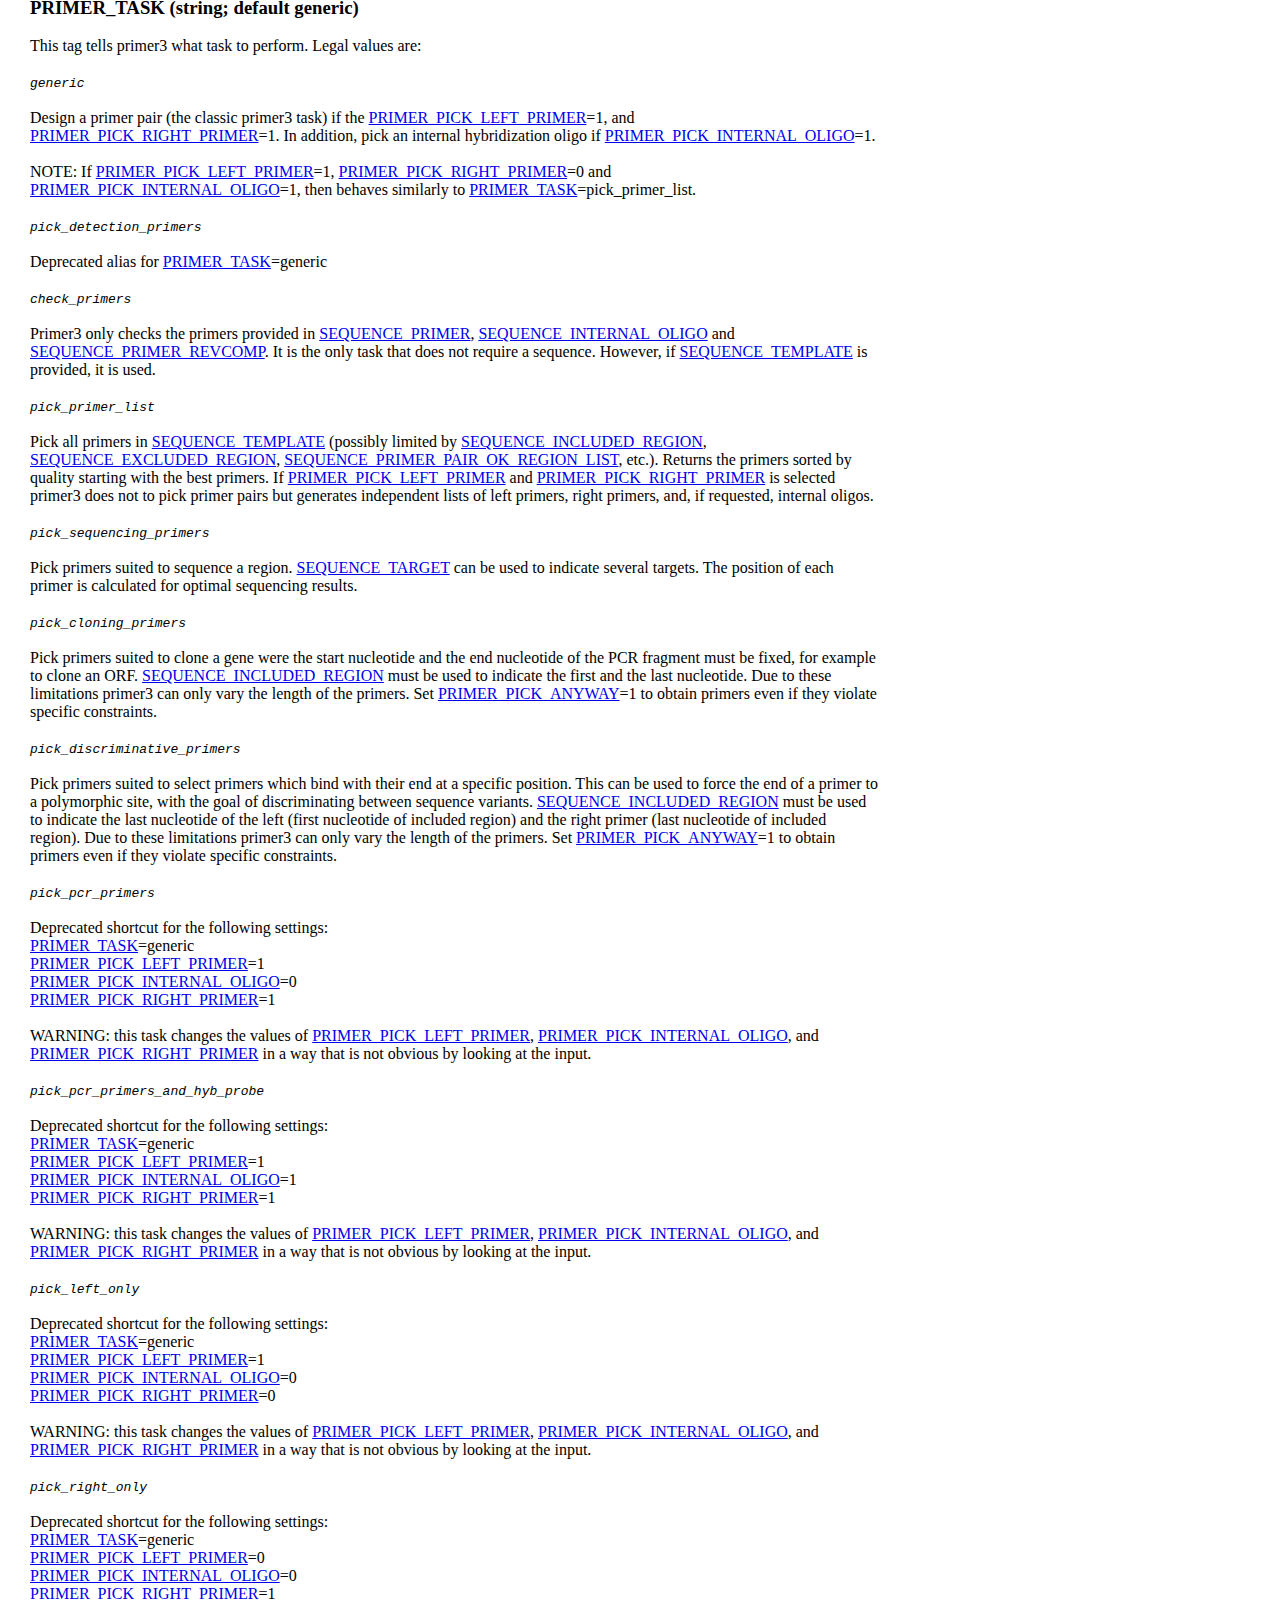
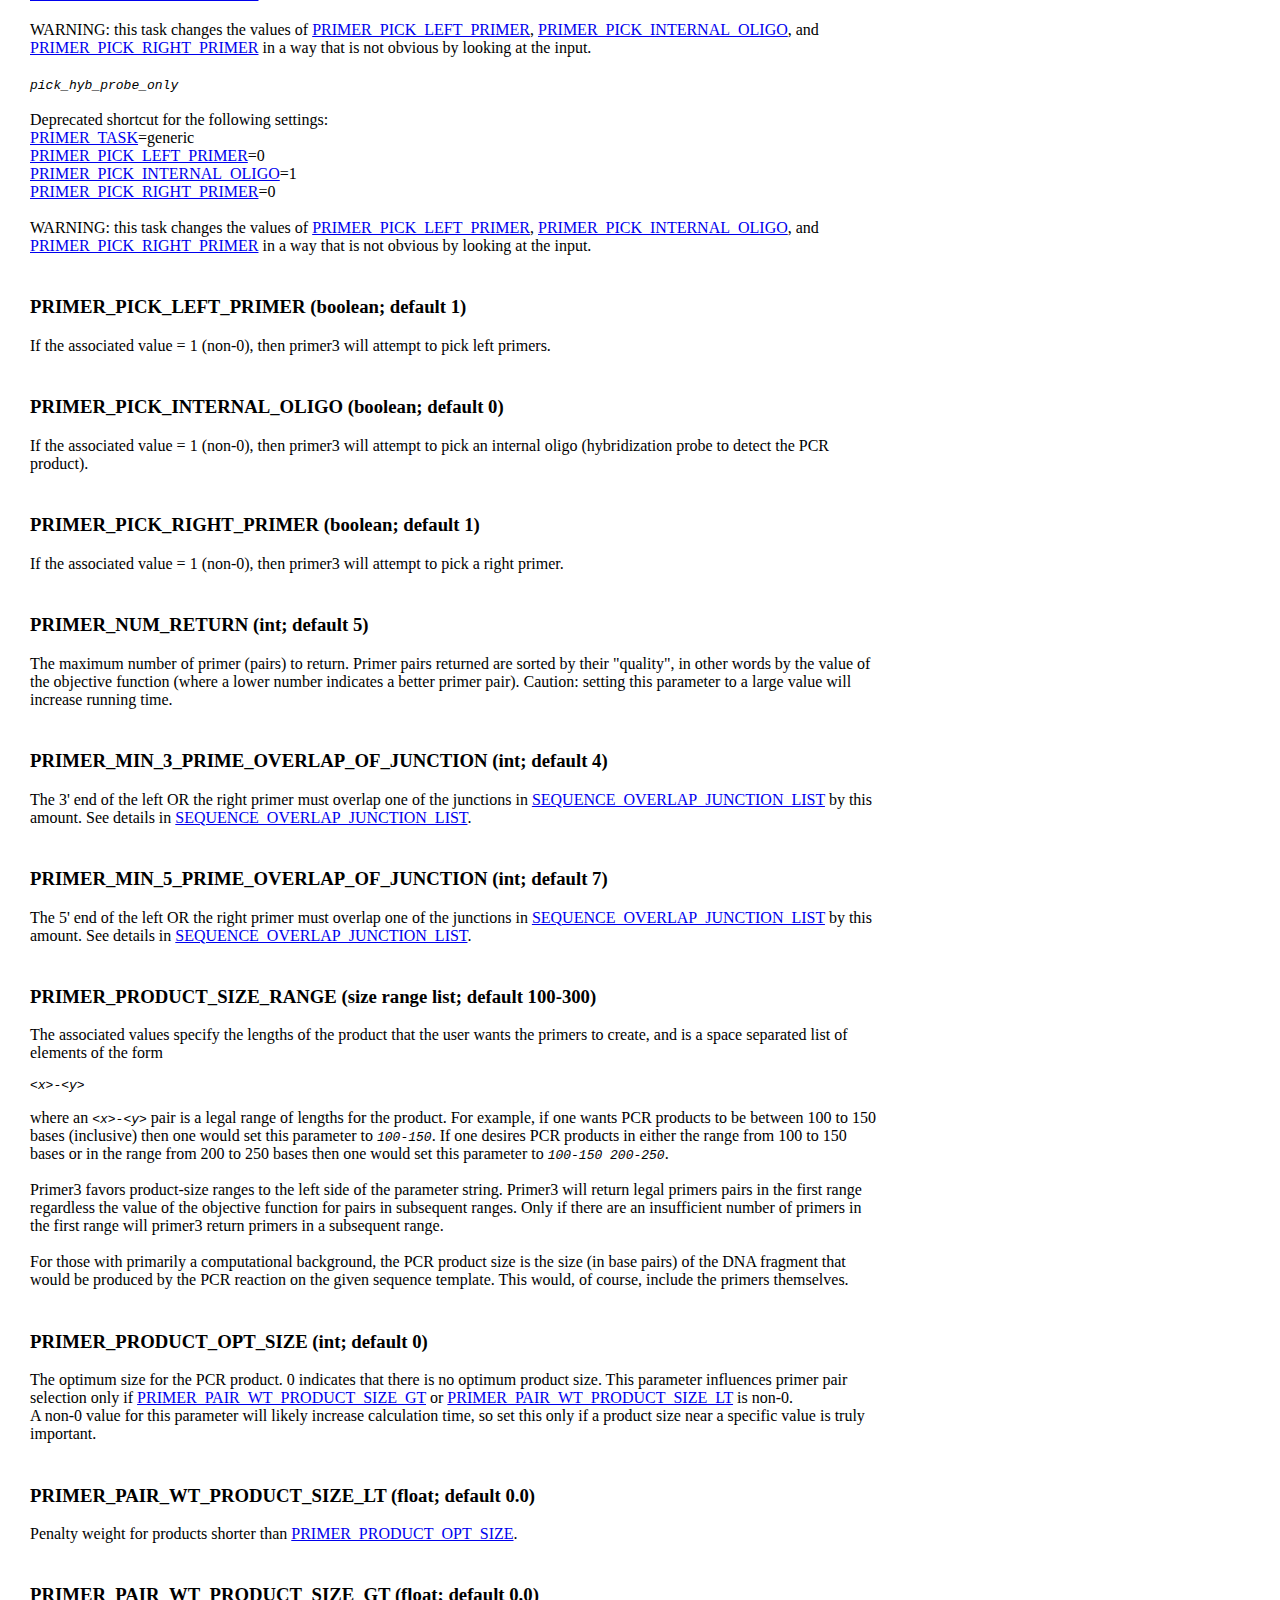
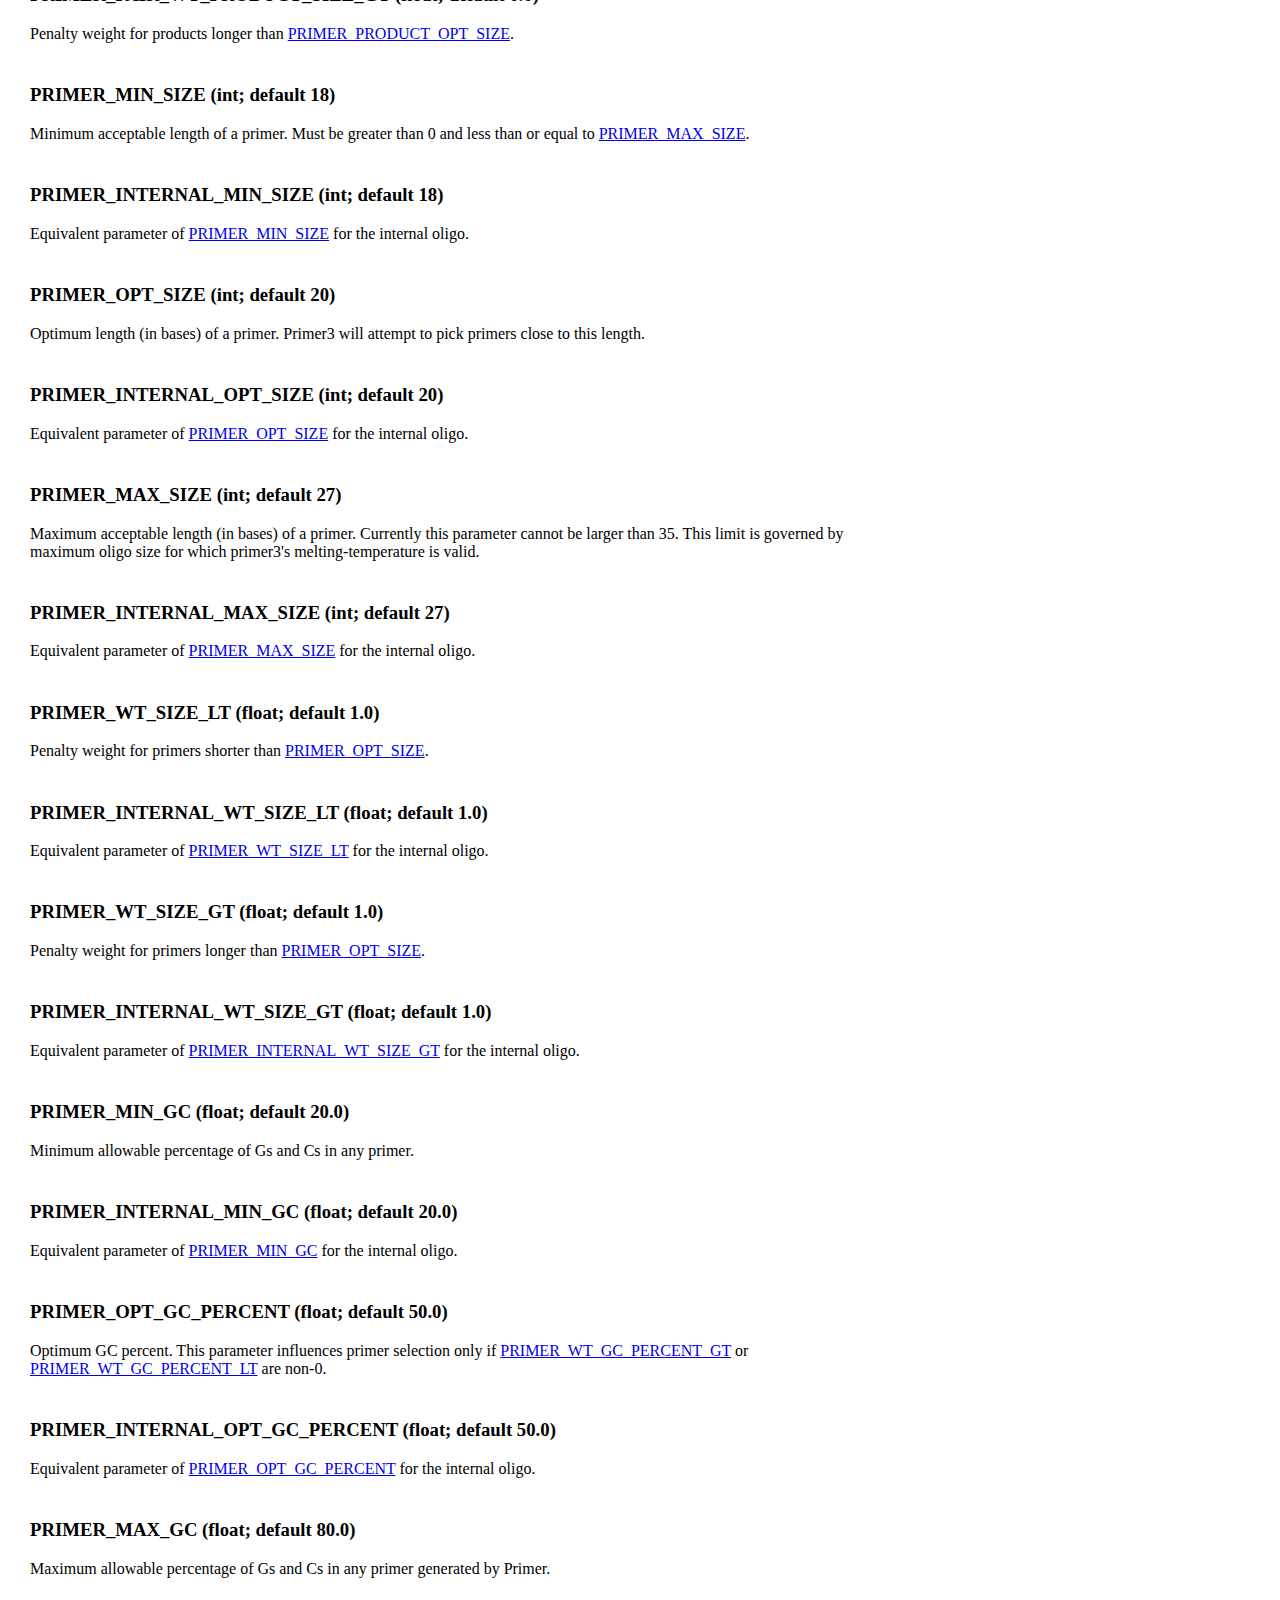
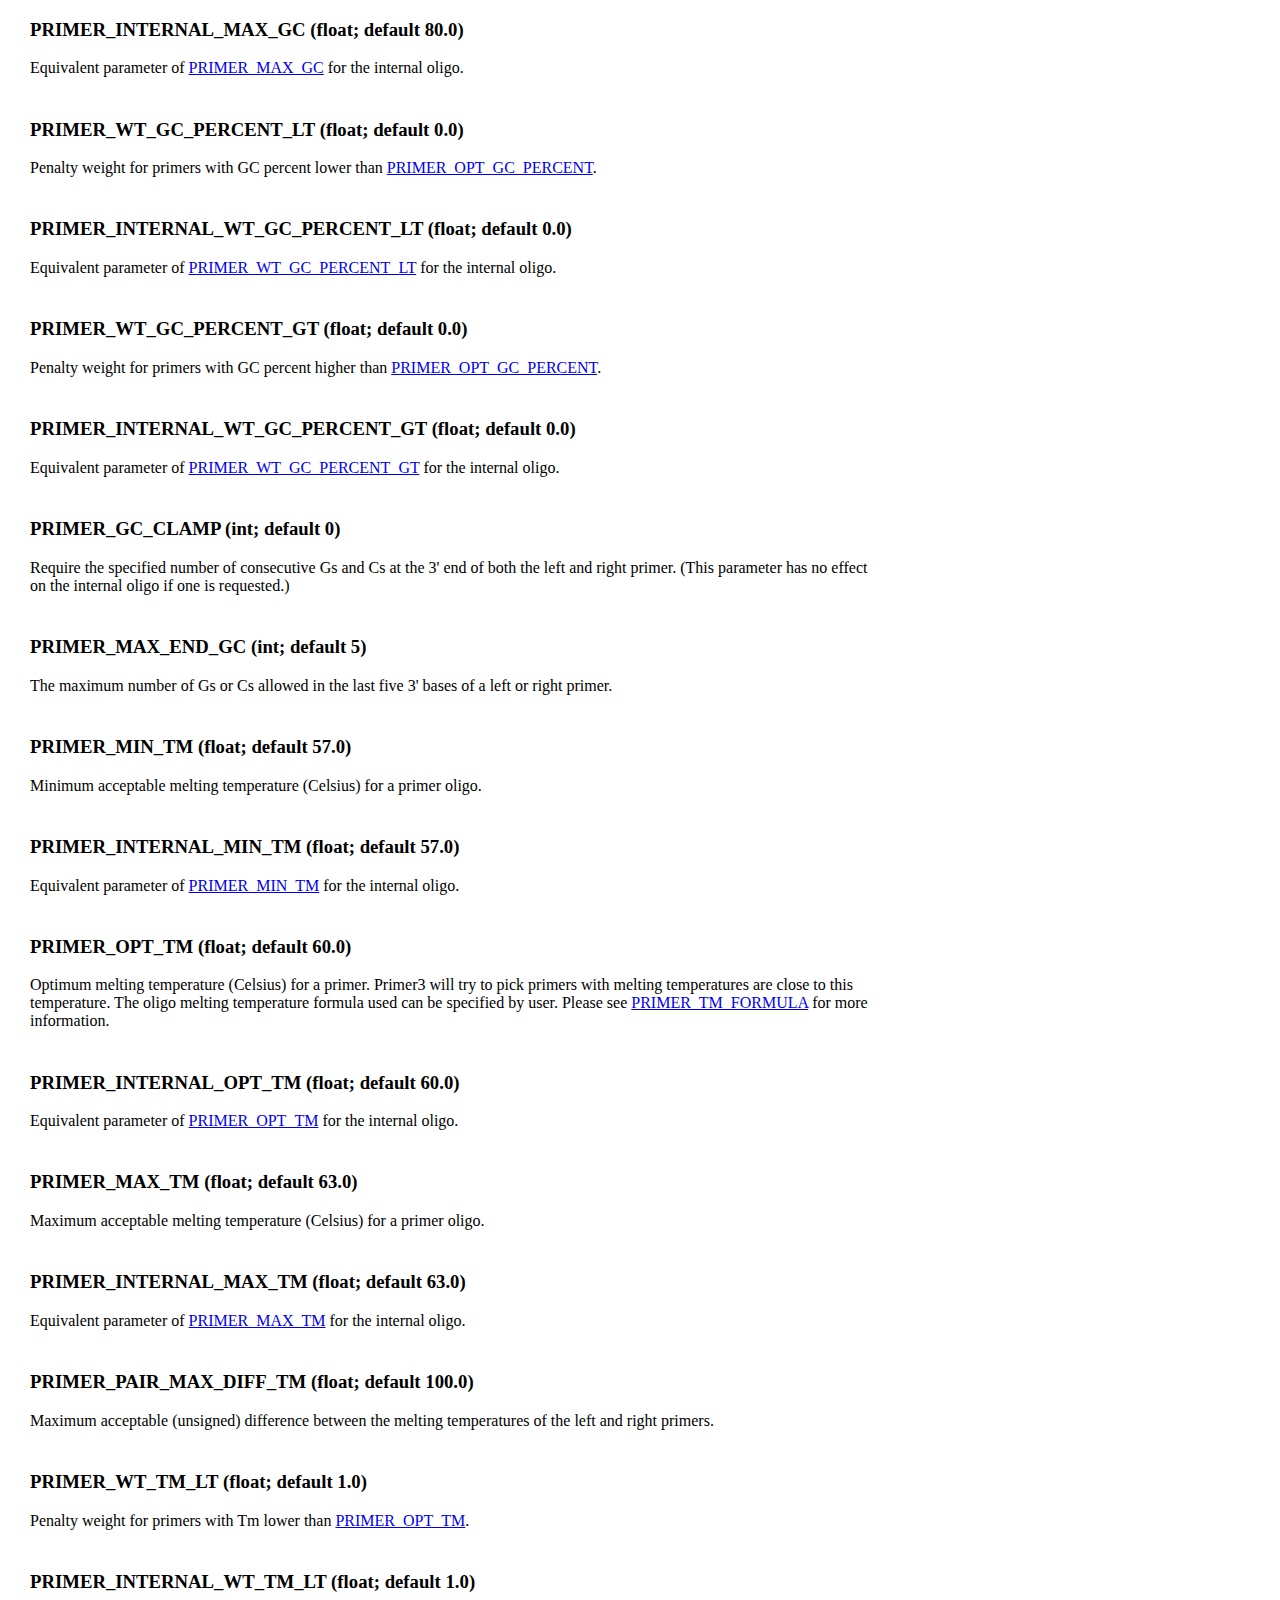
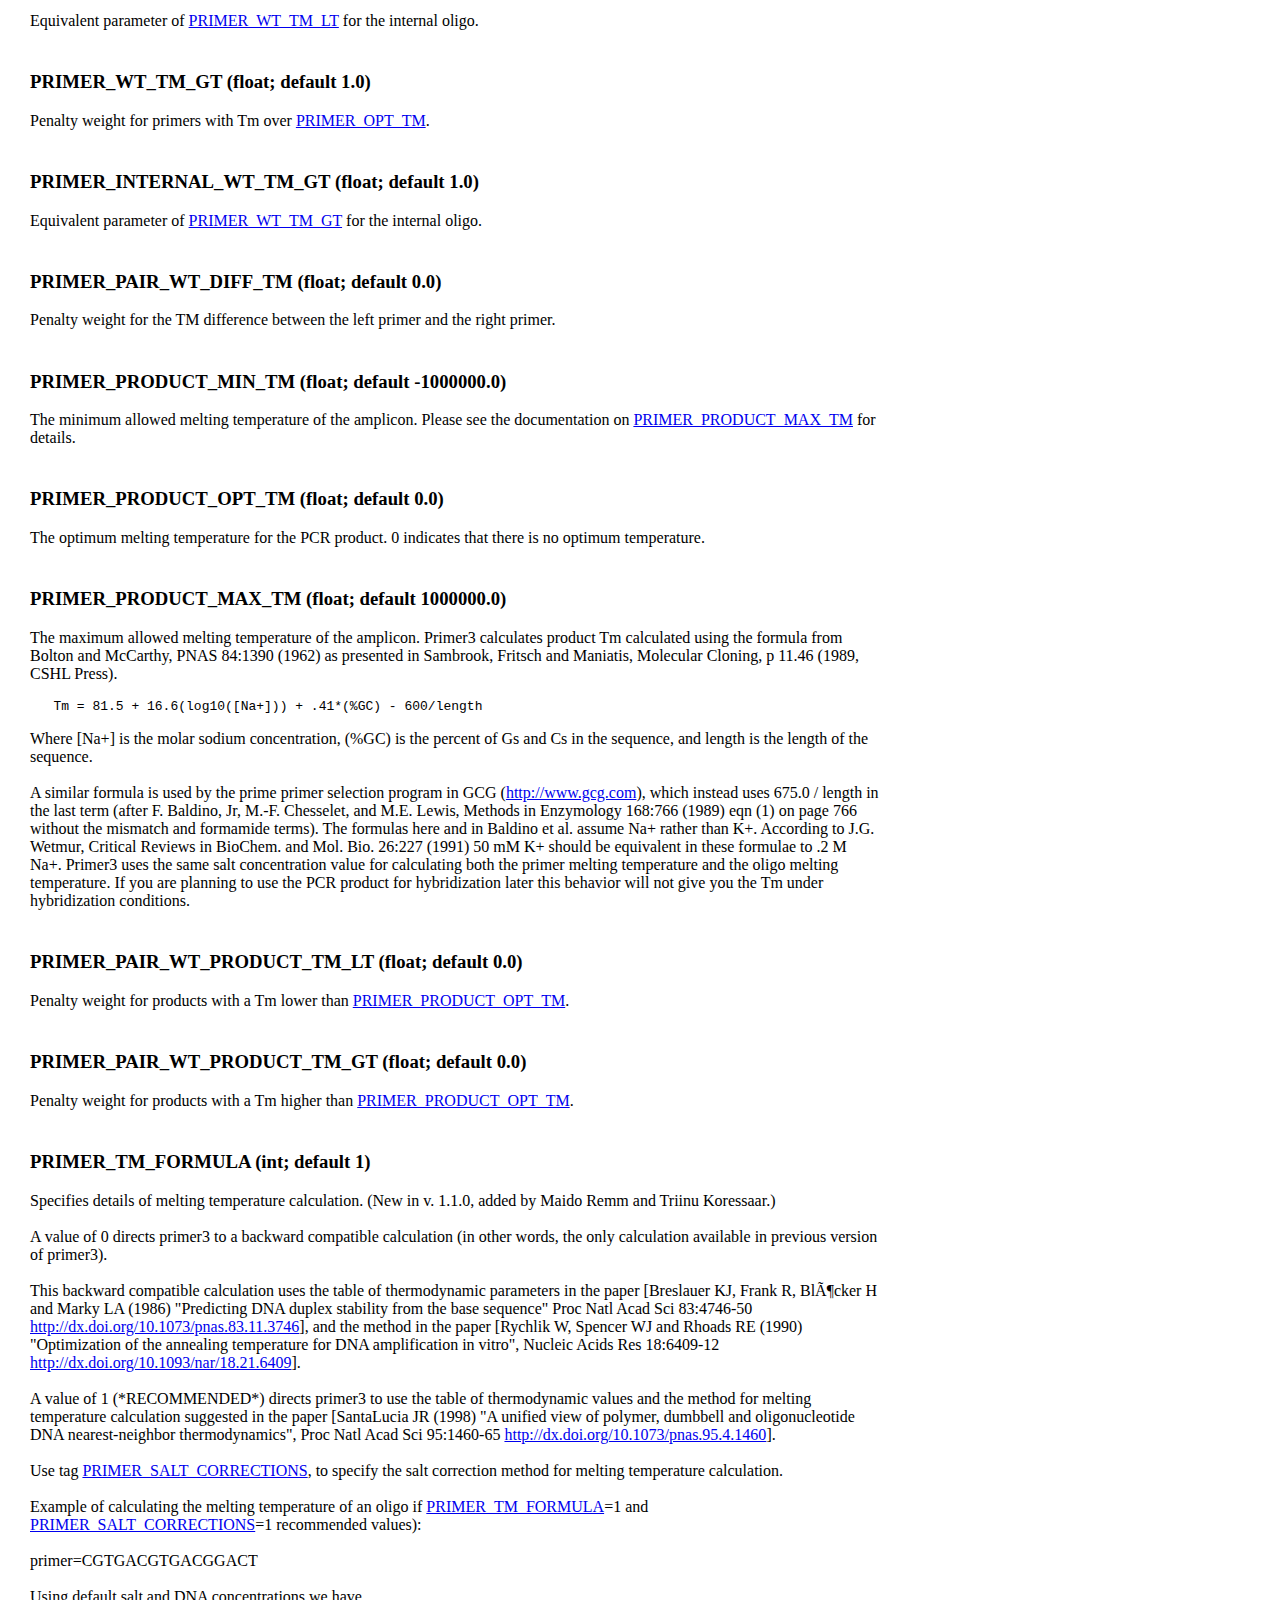
<file: html/cgi-bin/primer3web_help.htm>
<!DOCTYPE HTML PUBLIC "-//W3C//DTD HTML 4.01//EN"
        "http://www.w3.org/TR/html4/strict.dtd">
<html>
<head>
  <meta content="text/html; charset=ISO-8859-1" http-equiv="content-type">
  <title>primer3 release 2.3.5 - manual</title>
  <style type="text/css">
  body {
  background-color:white;
  color:black;
  font-size:100.01%;
  margin:0;
  min-width:41em;
  padding:5px;
  text-align:left;
  }
  td {
  font-size:0.78em;
  }
  h2 {
  padding-top:1.2em;
  }
  h3 {
  padding-top:1.2em;
  }
  div#page {
  background:#FFFFFF;
  margin:25px;
  padding:0;
  text-align:left;
  width:850px;
  }
  </style>
</head>
<body>
<div id="page">


<!-- This file was created by the documentation scripts -->
<!-- Do not edit this file -->
<!-- Edit the documentation XMLs instead! -->


<h2>Primer3web - Help</h2><h2>Index of contents</h2><p>
<a href="#copyrightLicense">1. COPYRIGHT AND LICENSE</a><br>
<a href="#introduction">2. INTRODUCTION</a><br>
<a href="#citationRequest">3. CITING PRIMER3</a><br>
<a href="#licenseExplain">4. FAIR USE OF PRIMER3</a><br>
<a href="#pickAdvice">5. ADVICE FOR PICKING PRIMERS</a><br>
<a href="#cautions">6. CAUTIONS</a><br>
<a href="#findNoPrimers">7. WHAT TO DO IF PRIMER3 CANNOT FIND ANY PRIMERS?</a><br>
<a href="#sequenceTags">8. "SEQUENCE" INPUT TAGS</a><br>
<a href="#globalTags">9. "GLOBAL" INPUT TAGS</a><br>
<a href="#outputHelp">10. OUTPUT HELP</a><br>
<a href="#providedMisprimingLibs">11. PROVIDED MISPRIMING LIBRARIES</a><br>
<a href="#calculatePenalties">12. HOW PRIMER3 CALCULATES THE PENALTY VALUE</a><br>
<a href="#webInterface">13. PRIMER3 WWW INTERFACES</a><br>
<a href="#acknowledgments">14. ACKNOWLEDGMENTS</a><br>
</p>
<h2><a name="copyrightLicense">1. COPYRIGHT AND LICENSE</a></h2>

<pre>Copyright (c) 1996,1997,1998,1999,2000,2001,2004,2006,2007,2008,2009,2010
              2011,2012,2013
Whitehead Institute for Biomedical Research, Steve Rozen
(<a href="http://purl.com/STEVEROZEN/">http://purl.com/STEVEROZEN/</a>), Andreas Untergasser and Helen Skaletsky. All rights
reserved.

    This file is part of the primer3 suite and libraries.

    The primer3 suite and libraries are free software;
    you can redistribute them and/or modify them under the terms
    of the GNU General Public License as published by the Free
    Software Foundation; either version 2 of the License, or (at
    your option) any later version.

    This software is distributed in the hope that it will be useful,
    but WITHOUT ANY WARRANTY; without even the implied warranty of
    MERCHANTABILITY or FITNESS FOR A PARTICULAR PURPOSE.  See the
    GNU General Public License for more details.

    You should have received a copy of the GNU General Public License
    along with this software (file gpl-2.0.txt in the source
    distribution); if not, write to the Free Software
    Foundation, Inc., 51 Franklin St, Fifth Floor, Boston, MA 02110-1301 USA

THIS SOFTWARE IS PROVIDED BY THE COPYRIGHT HOLDERS AND CONTRIBUTORS
"AS IS" AND ANY EXPRESS OR IMPLIED WARRANTIES, INCLUDING, BUT NOT
LIMITED TO, THE IMPLIED WARRANTIES OF MERCHANTABILITY AND FITNESS FOR
A PARTICULAR PURPOSE ARE DISCLAIMED. IN NO EVENT SHALL THE COPYRIGHT
OWNERS OR CONTRIBUTORS BE LIABLE FOR ANY DIRECT, INDIRECT, INCIDENTAL,
SPECIAL, EXEMPLARY, OR CONSEQUENTIAL DAMAGES (INCLUDING, BUT NOT
LIMITED TO, PROCUREMENT OF SUBSTITUTE GOODS OR SERVICES; LOSS OF USE,
DATA, OR PROFITS; OR BUSINESS INTERRUPTION) HOWEVER CAUSED AND ON ANY
THEORY OF LIABILITY, WHETHER IN CONTRACT, STRICT LIABILITY, OR TORT
(INCLUDING NEGLIGENCE OR OTHERWISE) ARISING IN ANY WAY OUT OF THE USE
OF THIS SOFTWARE, EVEN IF ADVISED OF THE POSSIBILITY OF SUCH DAMAGE.
</pre>

<h2><a name="introduction">2. INTRODUCTION</a></h2>

<p>Primer3 picks primers for PCR reactions, considering as criteria:
<br>
o oligonucleotide melting temperature, size, GC content,
  and primer-dimer possibilities,<br>
<br>
o PCR product size,<br>
<br>
o positional constraints within the source (template) sequence, and<br>
<br>
o possibilities for ectopic priming (amplifying the wrong sequence)<br>
<br>
o many other constraints.<br>
<br>
All of these criteria are user-specifiable as constraints, and
some are specifiable as terms in an objective function that
characterizes an optimal primer pair.<br>

<h2><a name="citationRequest">3. CITING PRIMER3</a></h2>

<p>We request but do not require that use of this software be cited in
publications as<br>
<br>
Untergasser A, Cutcutache I, Koressaar T, Ye J, Faircloth BC, Remm M and Rozen SG.<br>
Primer3--new capabilities and interfaces.<br>
Nucleic Acids Res. 2012 Aug 1;40(15):e115. 
<br>
<br>
The paper is available at
<a href="http://www.ncbi.nlm.nih.gov/pmc/articles/PMC3424584/">http://www.ncbi.nlm.nih.gov/pmc/articles/PMC3424584/</a><br>
<br>	
Source code available at <a href="http://sourceforge.net/projects/primer3/">http://sourceforge.net/projects/primer3/</a>.</p>

<h2><a name="licenseExplain">4. FAIR USE OF PRIMER3</a></h2>

<p>
The development of primer3 is promoted by a small group of 
enthusiastic scientists mainly in their free time.They do not gain 
any financial profit with primer3.<br>
<br>
There are two groups of primer3 users: end users, who run 
primer3 to pick their primers and programmers, who use primer3 
in their scripts or software packages. We encourage both to use 
primer3.
<br>
<br>
If you are an end user, we request but do not
require that use of this software be cited in publications
as listed above under CITING PRIMER3.
<br>
<br>
If you are a programmer, you  will see that primer3 is now 
distributed under the GNU  General Public License, version 2 or 
(at  your option) any later version of the License (GPL2). 

As we understand it, if you include parts of the primer3 source 
code in your source code or link to primer3 binary libraries in 
your executable, you have to release your software also under 
GPL2. If you only call primer3 from your software and interpret 
its output, you can use any license you want for your software. 
If you modify primer3 and then release your modified software, 
you have to release your modifications in source code under 
GPL2 as well.
<br>
<br>
We chose GPL2 because we wanted primer3 to evolve and for the 
improvements to find their way back into the main distribution. 

If you are programming a new web interface which runs primer3, 
please include in the about page of the tool the sentence 
"&lt;your software name&gt; uses primer3 version ...". 
Please consider releasing your software under GPL2 as well, 
especially if you do not want to maintain it in the future. 
<br>
<br>
There is no need to ask us for permission to include primer3 
in your tools.

<h2><a name="pickAdvice">5. ADVICE FOR PICKING PRIMERS</a></h2>

<p>We suggest consulting: Wojciech Rychlik (1993) "Selection of
Primers for Polymerase Chain Reaction" in BA White, Ed., "Methods
in Molecular Biology, Vol. 15: PCR Protocols: Current Methods and
Applications", pp 31-40, Humana Press, Totowa NJ.</p>

<h2><a name="cautions">6. CAUTIONS</a></h2>

<p>Some of the most important issues in primer picking can be
addressed only before using primer3. These are sequence quality 
(including making sure the sequence is not vector and not chimeric) 
and avoiding repetitive elements.<br>
<br>
Techniques for avoiding problems include a thorough understanding
of possible vector contaminants and cloning artifacts coupled
with database searches using blast, Fasta, or other similarity
searching program to screen for vector contaminants and possible
repeats.  Repbase (J. Jurka, A.F.A. Smit, C. Pethiyagoda, and
others, 1995-1996, <a href="ftp://ftp.ncbi.nih.gov/repository/repbase/">ftp://ftp.ncbi.nih.gov/repository/repbase/</a>)
is an excellent source of repeat sequences and pointers to the
literature.  (The Repbase files need to be converted to Fasta format
before they can be used by primer3.) Primer3 now allows you to screen
candidate oligos against a Mispriming Library (or a Mishyb Library in
the case of internal oligos).<br>
<br>
Sequence quality can be controlled by manual trace viewing and
quality clipping or automatic quality clipping programs.  Low-
quality bases should be changed to N's or can be made part of
Excluded Regions. The beginning of a sequencing read is often
problematic because of primer peaks, and the end of the read
often contains many low-quality or even meaningless called bases.
Therefore, when picking primers from single-pass sequence it is
often best to use the <a href="#SEQUENCE_INCLUDED_REGION">SEQUENCE_INCLUDED_REGION</a> parameter to 
ensure that primer3 chooses primers in the high quality region 
of the read.<br>
<br>
In addition, primer3 takes as input a <a href="#SEQUENCE_QUALITY">SEQUENCE_QUALITY</a> list for
use with those base calling programs (e.g. Phred)
that output this information.</p>

<h2><a name="findNoPrimers">7. WHAT TO DO IF PRIMER3 CANNOT FIND ANY PRIMERS?</a></h2>

<p>Try relaxing various parameters, including the
self-complementarity parameters and max and min oligo melting
temperatures.  For example, for very A-T-rich regions you might
have to increase maximum primer size or decrease minimum melting
temperature.  It is usually unwise to reduce the minimum primer
size if your template is complex (e.g. a mammalian genome), since
small primers are more likely to be non-specific.  Make sure that
there are adequate stretches of non-Ns in the regions in which
you wish to pick primers.  If necessary you can also allow an N
in your primer and use an oligo mixture containing all four bases
at that position.<br>
<br>
Try setting the <a href="#PRIMER_EXPLAIN_FLAG">PRIMER_EXPLAIN_FLAG</a> input tag.</p>

<h2><a name="sequenceTags">8. "SEQUENCE" INPUT TAGS</a></h2>

<p>"Sequence" input tags start with SEQUENCE_... and describe a 
particular input sequence to primer3. They are reset after every 
Boulder record. Errors in "Sequence" input tags invalidate the 
current record, but primer3 will continue to process additional 
records.</p>
<table style="text-align: left; width: 800px;" border="1">
	  <tr>
	    <td><a href="#SEQUENCE_EXCLUDED_REGION">SEQUENCE_EXCLUDED_REGION</a></td>
	    <td><a href="#SEQUENCE_INCLUDED_REGION">SEQUENCE_INCLUDED_REGION</a></td>
	    <td><a href="#SEQUENCE_PRIMER_REVCOMP">SEQUENCE_PRIMER_REVCOMP</a></td>
	  </tr>
	  <tr>
	    <td><a href="#SEQUENCE_FORCE_LEFT_END">SEQUENCE_FORCE_LEFT_END</a></td>
	    <td><a href="#SEQUENCE_INTERNAL_EXCLUDED_REGION">SEQUENCE_INTERNAL_EXCLUDED_REGION</a></td>
	    <td><a href="#SEQUENCE_QUALITY">SEQUENCE_QUALITY</a></td>
	  </tr>
	  <tr>
	    <td><a href="#SEQUENCE_FORCE_LEFT_START">SEQUENCE_FORCE_LEFT_START</a></td>
	    <td><a href="#SEQUENCE_INTERNAL_OLIGO">SEQUENCE_INTERNAL_OLIGO</a></td>
	    <td><a href="#SEQUENCE_START_CODON_POSITION">SEQUENCE_START_CODON_POSITION</a></td>
	  </tr>
	  <tr>
	    <td><a href="#SEQUENCE_FORCE_RIGHT_END">SEQUENCE_FORCE_RIGHT_END</a></td>
	    <td><a href="#SEQUENCE_OVERLAP_JUNCTION_LIST">SEQUENCE_OVERLAP_JUNCTION_LIST</a></td>
	    <td><a href="#SEQUENCE_TARGET">SEQUENCE_TARGET</a></td>
	  </tr>
	  <tr>
	    <td><a href="#SEQUENCE_FORCE_RIGHT_START">SEQUENCE_FORCE_RIGHT_START</a></td>
	    <td><a href="#SEQUENCE_PRIMER">SEQUENCE_PRIMER</a></td>
	    <td><a href="#SEQUENCE_TEMPLATE">SEQUENCE_TEMPLATE</a></td>
	  </tr>
	  <tr>
	    <td><a href="#SEQUENCE_ID">SEQUENCE_ID</a></td>
	    <td><a href="#SEQUENCE_PRIMER_PAIR_OK_REGION_LIST">SEQUENCE_PRIMER_PAIR_OK_REGION_LIST</a></td>
	    <td>&nbsp;</td>
	  </tr>
</table>
<h3><a name="SEQUENCE_ID">SEQUENCE_ID (string; default empty)</a></h3>

<p>Short description of the sequence. It is used as an identifier 
that is reproduced in the output to enable users to identify the 
source of the chosen primers.<br>
<br>
This tag must be present if <a href="#P3_FILE_FLAG">P3_FILE_FLAG</a> is non-zero.</p>


<h3><a name="SEQUENCE_TEMPLATE">SEQUENCE_TEMPLATE (nucleotide sequence; default empty)</a></h3>

<p>The sequence from which to choose primers.  The sequence
must be presented 5' -> 3' (i.e, in the normal way).
In general, the bases may be upper or lower case, but 
lower case letters are treated 
specially if <a href="#PRIMER_LOWERCASE_MASKING">PRIMER_LOWERCASE_MASKING</a> is set.
The entire sequence MUST be all on a single line. 
(In other words, the sequence cannot span several lines.)
</p>


<h3><a name="SEQUENCE_INCLUDED_REGION">SEQUENCE_INCLUDED_REGION (interval list; default empty)</a></h3>

<p>A sub-region of the given sequence in which to pick primers.  For
example, often the first dozen or so bases of a sequence are
vector, and should be excluded from consideration. The value for
this parameter has the form</p>
<pre>
<tt><i>&lt;start&gt;</i></tt>,<tt><i>&lt;length&gt;</i></tt>
</pre>
<p>where <tt><i>&lt;start&gt;</i></tt> is the index of the first base to consider,
and <tt><i>&lt;length&gt;</i></tt> is the number of subsequent bases in the
primer-picking region.</p>


<h3><a name="SEQUENCE_TARGET">SEQUENCE_TARGET (interval list; default empty)</a></h3>

<p>If one or more targets is specified then a legal primer pair must
flank at least one of them.  A target might be a simple sequence
repeat site (for example a CA repeat) or a single-base-pair
polymorphism, or an exon for resequencing.  The value should be a space-separated list of</p>
<pre>
<tt><i>&lt;start&gt;</i></tt>,<tt><i>&lt;length&gt;</i></tt>
</pre>
<p>pairs where <tt><i>&lt;start&gt;</i></tt> is the index of the first base of a
target, and <tt><i>&lt;length&gt;</i></tt> is its length.</p>


See also PRIMER_INSIDE_PENALTY, PRIMER_OUTSIDE_PENALTY.
Has a different meaning when PRIMER_TASK=pick_sequencing_primers.
See PRIMER_TASK for more information.


<h3><a name="SEQUENCE_EXCLUDED_REGION">SEQUENCE_EXCLUDED_REGION (interval list; default empty)</a></h3>

<p>Primers and oligos may not overlap any region specified in this tag.
The associated value must be a space-separated list of</p>
<pre>
<tt><i>&lt;start&gt;</i></tt>,<tt><i>&lt;length&gt;</i></tt>
</pre>
<p>pairs where <tt><i>&lt;start&gt;</i></tt> is the index of the first base of
the excluded region, and <tt><i>&lt;length&gt;</i></tt> is its length.  This tag is
useful for tasks such as excluding regions of low sequence
quality or for excluding regions containing repetitive elements
such as ALUs or LINEs.</p>


<h3><a name="SEQUENCE_PRIMER_PAIR_OK_REGION_LIST">SEQUENCE_PRIMER_PAIR_OK_REGION_LIST (semicolon separated list of integer "quadruples"; default empty)</a></h3>

<p>

This tag allows detailed specification of possible
locations of left and right primers in primer pairs.
<br><br>
The associated value must be a semicolon-separated list of</p>

<pre>
<tt><i>&lt;left_start&gt;</i></tt>,<tt><i>&lt;left_length&gt;</i></tt>,<tt><i>&lt;right_start&gt;</i></tt>,<tt><i>&lt;right_length&gt;</i></tt>
</pre>
<p>quadruples.

The left primer must be in the region specified by 
<tt><i>&lt;left_start&gt;</i></tt>,<tt><i>&lt;left_length&gt;</i></tt> and 
the right primer must be in the region specified by
<tt><i>&lt;right_start&gt;</i></tt>,<tt><i>&lt;right_length&gt;</i></tt>.

<tt><i>&lt;left_start&gt;</i></tt> and <tt><i>&lt;left_length&gt;</i></tt> specify the location of the left primer in terms of the index of
the first base in the region and the length of the region.

<tt><i>&lt;right_start&gt;</i></tt> and <tt><i>&lt;right_length&gt;</i></tt> specify the location of the right primer in analogous fashion.

As seen in the example below, if no integers are specified for a region then the location of the
corresponding primer is not constrained.

<br><br>
Example:</p>
<pre>
SEQUENCE_PRIMER_PAIR_OK_REGION_LIST=100,50,300,50 ; 900,60,, ; ,,930,100
</pre>
<p>
<br>
Specifies that there are three choices:
<br><br>
Left primer in the 50 bp region starting at position 100 AND right primer
in the 50 bp region starting at position 300
<br><br>
OR
<br><br>
Left primer in the 60 bp region starting at position 900 (and right primer anywhere)
<br><br>
OR
<br><br>
Right primer in the 100 bp region starting at position 930 (and left
primer anywhere)
</p>


<h3><a name="SEQUENCE_OVERLAP_JUNCTION_LIST">SEQUENCE_OVERLAP_JUNCTION_LIST (space separated integers; default empty)</a></h3>

<p>If this list is not empty, then
the forward OR the reverse primer must overlap one of 
these junction points by at least <a href="#PRIMER_MIN_3_PRIME_OVERLAP_OF_JUNCTION">PRIMER_MIN_3_PRIME_OVERLAP_OF_JUNCTION</a> 
nucleotides at the 3' end and at least <a href="#PRIMER_MIN_5_PRIME_OVERLAP_OF_JUNCTION">PRIMER_MIN_5_PRIME_OVERLAP_OF_JUNCTION</a> 
nucleotides at the 5' end.
<br><br>
In more detail: The junction associated with a given position is the space immediately to the right
of that position in the template sequence on the strand given as input.
<br><br>
For example:</p>
<pre>
<code>
SEQUENCE_OVERLAP_JUNCTION_LIST=20
# 1-based indexes
PRIMER_MIN_3_PRIME_OVERLAP_OF_JUNCTION=4

template: atcataggccatgcctgagc^gctacgact

          ok           ...gagc^gcta-3'  (left primer)
          not ok       ...gagc^gct-3'   (left primer)
          ok           3'-ctcg^cgat...  (right pimer)
          not ok        3'-tcg^cgat...  (right primer)

PRIMER_MIN_5_PRIME_OVERLAP_OF_JUNCTION=5

         ok           5'-tgagc^gccg...  (left primer)
         not ok        5'-gagc^gccg...  (left primer)
         ok           ...tgagc^gctac-5' (right primer)
         not ok       ...tgagc^gcta-5'  (right primer)

</code>
</pre>


<h3><a name="SEQUENCE_INTERNAL_EXCLUDED_REGION">SEQUENCE_INTERNAL_EXCLUDED_REGION (interval list; default empty)</a></h3>

<p>Middle oligos may not overlap any region specified by this tag.
The associated value must be a space-separated list of</p>
<pre>
<tt><i>&lt;start&gt;</i></tt>,<tt><i>&lt;length&gt;</i></tt>
</pre>
<p>pairs, where &lt;start&gt; is the index of the first base of
an excluded region, and &lt;length&gt; is its length.  Often one would
make Target regions excluded regions for internal oligos.</p>


<h3><a name="SEQUENCE_PRIMER">SEQUENCE_PRIMER (nucleotide sequence; default empty)</a></h3>

<p>The sequence of a left primer to check and around which to design
right primers and optional internal oligos.  Must be a substring
of <a href="#SEQUENCE_TEMPLATE">SEQUENCE_TEMPLATE</a>.</p>


<h3><a name="SEQUENCE_INTERNAL_OLIGO">SEQUENCE_INTERNAL_OLIGO (nucleotide sequence; default empty)</a></h3>

<p>The sequence of an internal oligo to check and around which to
design left and right primers.  Must be a substring of 
<a href="#SEQUENCE_TEMPLATE">SEQUENCE_TEMPLATE</a>.</p>


<h3><a name="SEQUENCE_PRIMER_REVCOMP">SEQUENCE_PRIMER_REVCOMP (nucleotide sequence; default empty)</a></h3>

<p>The sequence of a right primer to check and around which to
design left primers and optional internal oligos.  Must be a
substring of the reverse strand of <a href="#SEQUENCE_TEMPLATE">SEQUENCE_TEMPLATE</a>.</p>


<h3><a name="SEQUENCE_START_CODON_POSITION">SEQUENCE_START_CODON_POSITION (int; default -2000000)</a></h3>

<p>This parameter should be considered EXPERIMENTAL at this point.
Please check the output carefully; some erroneous inputs might
cause an error in primer3.<br>
<br>
Index of the first base of a start codon.  This parameter allows
primer3 to select primer pairs to create in-frame amplicons
e.g. to create a template for a fusion protein.  Primer3 will
attempt to select an in-frame left primer, ideally starting at or
to the left of the start codon, or to the right if necessary.
Negative values of this parameter are legal if the actual start
codon is to the left of available sequence. If this parameter is
non-negative primer3 signals an error if the codon at the
position specified by this parameter is not an ATG.  A value less
than or equal to -10^6 indicates that primer3 should ignore this
parameter.<br>
<br>
Primer3 selects the position of the right primer by scanning
right from the left primer for a stop codon.  Ideally the right
primer will end at or after the stop codon.</p>


<h3><a name="SEQUENCE_QUALITY">SEQUENCE_QUALITY (space separated integers; default empty)</a></h3>

<p>A list of space separated integers. There must be exactly
one integer for each base in <a href="#SEQUENCE_TEMPLATE">SEQUENCE_TEMPLATE</a> if this argument is
non-empty.  For example, for the sequence ANNTTCA...
<a href="#SEQUENCE_QUALITY">SEQUENCE_QUALITY</a> might be 45 10 0 50 30 34 50 67 ....
High numbers indicate high confidence in the base called at
that position and low numbers indicate low confidence in the
base call at that position.  This parameter is only relevant
if you are using a base calling program that provides
quality information (for example phred).</p>


<h3><a name="SEQUENCE_FORCE_LEFT_START">SEQUENCE_FORCE_LEFT_START (int; default -1000000)</a></h3>

<p>Forces the 5' end of the left primer to be at the indicated 
position. Primers are also picked if they violate certain
constraints. The default value indicates that the start of the left primer
can be anywhere.</p>


<h3><a name="SEQUENCE_FORCE_LEFT_END">SEQUENCE_FORCE_LEFT_END (int; default -1000000)</a></h3>

<p>Forces the 3' end of the left primer to be at the indicated 
position. Primers are also picked if they violate certain
constraints. The default value indicates that the end of the left primer
can be anywhere.</p>


<h3><a name="SEQUENCE_FORCE_RIGHT_START">SEQUENCE_FORCE_RIGHT_START (int; default -1000000)</a></h3>

<p>Forces the 5' end of the right primer to be at the indicated 
position. Primers are also picked if they violate certain
constraints. The default value indicates that the start of the right primer
can be anywhere.</p>


<h3><a name="SEQUENCE_FORCE_RIGHT_END">SEQUENCE_FORCE_RIGHT_END (int; default -1000000)</a></h3>

<p>Forces the 3' end of the right primer to be at the indicated 
position. Primers are also picked if they violate certain
constraints. The default value indicates that the end of the right primer
can be anywhere.</p>


<h2><a name="globalTags">9. "GLOBAL" INPUT TAGS</a></h2>

<p>"Global" input tags start with PRIMER_... and describe the 
general parameters that primer3 should use in its searches. 
The values of these tags persist between input Boulder 
records until or unless they are explicitly reset. Errors 
in "Global" input tags are fatal because they invalidate 
the basic conditions under which primers are being picked.<br>
<br>
Because the laboratory detection step using internal oligos is 
independent of the PCR amplification procedure, internal oligo 
tags have defaults that are independent of the parameters that 
govern the selection of PCR primers. For example, the melting 
temperature of an oligo used for hybridization might be 
considerably lower than that used as a PCR primer.
<br></p>
<table style="text-align: left; width: 800px;" border="1">
	  <tr>
	    <td><a href="#PRIMER_DNA_CONC">PRIMER_DNA_CONC</a></td>
	    <td><a href="#PRIMER_MAX_END_STABILITY">PRIMER_MAX_END_STABILITY</a></td>
	    <td><a href="#PRIMER_PAIR_WT_PRODUCT_TM_LT">PRIMER_PAIR_WT_PRODUCT_TM_LT</a></td>
	  </tr>
	  <tr>
	    <td><a href="#PRIMER_DNTP_CONC">PRIMER_DNTP_CONC</a></td>
	    <td><a href="#PRIMER_MAX_GC">PRIMER_MAX_GC</a></td>
	    <td><a href="#PRIMER_PAIR_WT_PR_PENALTY">PRIMER_PAIR_WT_PR_PENALTY</a></td>
	  </tr>
	  <tr>
	    <td><a href="#PRIMER_EXPLAIN_FLAG">PRIMER_EXPLAIN_FLAG</a></td>
	    <td><a href="#PRIMER_MAX_HAIRPIN_TH">PRIMER_MAX_HAIRPIN_TH</a></td>
	    <td><a href="#PRIMER_PAIR_WT_TEMPLATE_MISPRIMING">PRIMER_PAIR_WT_TEMPLATE_MISPRIMING</a></td>
	  </tr>
	  <tr>
	    <td><a href="#PRIMER_FIRST_BASE_INDEX">PRIMER_FIRST_BASE_INDEX</a></td>
	    <td><a href="#PRIMER_MAX_LIBRARY_MISPRIMING">PRIMER_MAX_LIBRARY_MISPRIMING</a></td>
	    <td><a href="#PRIMER_PAIR_WT_TEMPLATE_MISPRIMING_TH">PRIMER_PAIR_WT_TEMPLATE_MISPRIMING_TH</a></td>
	  </tr>
	  <tr>
	    <td><a href="#PRIMER_GC_CLAMP">PRIMER_GC_CLAMP</a></td>
	    <td><a href="#PRIMER_MAX_NS_ACCEPTED">PRIMER_MAX_NS_ACCEPTED</a></td>
	    <td><a href="#PRIMER_PICK_ANYWAY">PRIMER_PICK_ANYWAY</a></td>
	  </tr>
	  <tr>
	    <td><a href="#PRIMER_INSIDE_PENALTY">PRIMER_INSIDE_PENALTY</a></td>
	    <td><a href="#PRIMER_MAX_POLY_X">PRIMER_MAX_POLY_X</a></td>
	    <td><a href="#PRIMER_PICK_INTERNAL_OLIGO">PRIMER_PICK_INTERNAL_OLIGO</a></td>
	  </tr>
	  <tr>
	    <td><a href="#PRIMER_INTERNAL_DNA_CONC">PRIMER_INTERNAL_DNA_CONC</a></td>
	    <td><a href="#PRIMER_MAX_SELF_ANY">PRIMER_MAX_SELF_ANY</a></td>
	    <td><a href="#PRIMER_PICK_LEFT_PRIMER">PRIMER_PICK_LEFT_PRIMER</a></td>
	  </tr>
	  <tr>
	    <td><a href="#PRIMER_INTERNAL_DNTP_CONC">PRIMER_INTERNAL_DNTP_CONC</a></td>
	    <td><a href="#PRIMER_MAX_SELF_ANY_TH">PRIMER_MAX_SELF_ANY_TH</a></td>
	    <td><a href="#PRIMER_PICK_RIGHT_PRIMER">PRIMER_PICK_RIGHT_PRIMER</a></td>
	  </tr>
	  <tr>
	    <td><a href="#PRIMER_INTERNAL_MAX_GC">PRIMER_INTERNAL_MAX_GC</a></td>
	    <td><a href="#PRIMER_MAX_SELF_END">PRIMER_MAX_SELF_END</a></td>
	    <td><a href="#PRIMER_PRODUCT_MAX_TM">PRIMER_PRODUCT_MAX_TM</a></td>
	  </tr>
	  <tr>
	    <td><a href="#PRIMER_INTERNAL_MAX_HAIRPIN_TH">PRIMER_INTERNAL_MAX_HAIRPIN_TH</a></td>
	    <td><a href="#PRIMER_MAX_SELF_END_TH">PRIMER_MAX_SELF_END_TH</a></td>
	    <td><a href="#PRIMER_PRODUCT_MIN_TM">PRIMER_PRODUCT_MIN_TM</a></td>
	  </tr>
	  <tr>
	    <td><a href="#PRIMER_INTERNAL_MAX_LIBRARY_MISHYB">PRIMER_INTERNAL_MAX_LIBRARY_MISHYB</a></td>
	    <td><a href="#PRIMER_MAX_SIZE">PRIMER_MAX_SIZE</a></td>
	    <td><a href="#PRIMER_PRODUCT_OPT_SIZE">PRIMER_PRODUCT_OPT_SIZE</a></td>
	  </tr>
	  <tr>
	    <td><a href="#PRIMER_INTERNAL_MAX_NS_ACCEPTED">PRIMER_INTERNAL_MAX_NS_ACCEPTED</a></td>
	    <td><a href="#PRIMER_MAX_TEMPLATE_MISPRIMING">PRIMER_MAX_TEMPLATE_MISPRIMING</a></td>
	    <td><a href="#PRIMER_PRODUCT_OPT_TM">PRIMER_PRODUCT_OPT_TM</a></td>
	  </tr>
	  <tr>
	    <td><a href="#PRIMER_INTERNAL_MAX_POLY_X">PRIMER_INTERNAL_MAX_POLY_X</a></td>
	    <td><a href="#PRIMER_MAX_TEMPLATE_MISPRIMING_TH">PRIMER_MAX_TEMPLATE_MISPRIMING_TH</a></td>
	    <td><a href="#PRIMER_PRODUCT_SIZE_RANGE">PRIMER_PRODUCT_SIZE_RANGE</a></td>
	  </tr>
	  <tr>
	    <td><a href="#PRIMER_INTERNAL_MAX_SELF_ANY">PRIMER_INTERNAL_MAX_SELF_ANY</a></td>
	    <td><a href="#PRIMER_MAX_TM">PRIMER_MAX_TM</a></td>
	    <td><a href="#PRIMER_QUALITY_RANGE_MAX">PRIMER_QUALITY_RANGE_MAX</a></td>
	  </tr>
	  <tr>
	    <td><a href="#PRIMER_INTERNAL_MAX_SELF_ANY_TH">PRIMER_INTERNAL_MAX_SELF_ANY_TH</a></td>
	    <td><a href="#PRIMER_MIN_3_PRIME_OVERLAP_OF_JUNCTION">PRIMER_MIN_3_PRIME_OVERLAP_OF_JUNCTION</a></td>
	    <td><a href="#PRIMER_QUALITY_RANGE_MIN">PRIMER_QUALITY_RANGE_MIN</a></td>
	  </tr>
	  <tr>
	    <td><a href="#PRIMER_INTERNAL_MAX_SELF_END">PRIMER_INTERNAL_MAX_SELF_END</a></td>
	    <td><a href="#PRIMER_MIN_5_PRIME_OVERLAP_OF_JUNCTION">PRIMER_MIN_5_PRIME_OVERLAP_OF_JUNCTION</a></td>
	    <td><a href="#PRIMER_SALT_CORRECTIONS">PRIMER_SALT_CORRECTIONS</a></td>
	  </tr>
	  <tr>
	    <td><a href="#PRIMER_INTERNAL_MAX_SELF_END_TH">PRIMER_INTERNAL_MAX_SELF_END_TH</a></td>
	    <td><a href="#PRIMER_MIN_END_QUALITY">PRIMER_MIN_END_QUALITY</a></td>
	    <td><a href="#PRIMER_SALT_DIVALENT">PRIMER_SALT_DIVALENT</a></td>
	  </tr>
	  <tr>
	    <td><a href="#PRIMER_INTERNAL_MAX_SIZE">PRIMER_INTERNAL_MAX_SIZE</a></td>
	    <td><a href="#PRIMER_MIN_GC">PRIMER_MIN_GC</a></td>
	    <td><a href="#PRIMER_SALT_MONOVALENT">PRIMER_SALT_MONOVALENT</a></td>
	  </tr>
	  <tr>
	    <td><a href="#PRIMER_INTERNAL_MAX_TM">PRIMER_INTERNAL_MAX_TM</a></td>
	    <td><a href="#PRIMER_MIN_LEFT_THREE_PRIME_DISTANCE">PRIMER_MIN_LEFT_THREE_PRIME_DISTANCE</a></td>
	    <td><a href="#PRIMER_SEQUENCING_ACCURACY">PRIMER_SEQUENCING_ACCURACY</a></td>
	  </tr>
	  <tr>
	    <td><a href="#PRIMER_INTERNAL_MIN_GC">PRIMER_INTERNAL_MIN_GC</a></td>
	    <td><a href="#PRIMER_MIN_QUALITY">PRIMER_MIN_QUALITY</a></td>
	    <td><a href="#PRIMER_SEQUENCING_INTERVAL">PRIMER_SEQUENCING_INTERVAL</a></td>
	  </tr>
	  <tr>
	    <td><a href="#PRIMER_INTERNAL_MIN_QUALITY">PRIMER_INTERNAL_MIN_QUALITY</a></td>
	    <td><a href="#PRIMER_MIN_RIGHT_THREE_PRIME_DISTANCE">PRIMER_MIN_RIGHT_THREE_PRIME_DISTANCE</a></td>
	    <td><a href="#PRIMER_SEQUENCING_LEAD">PRIMER_SEQUENCING_LEAD</a></td>
	  </tr>
	  <tr>
	    <td><a href="#PRIMER_INTERNAL_MIN_SIZE">PRIMER_INTERNAL_MIN_SIZE</a></td>
	    <td><a href="#PRIMER_MIN_SIZE">PRIMER_MIN_SIZE</a></td>
	    <td><a href="#PRIMER_SEQUENCING_SPACING">PRIMER_SEQUENCING_SPACING</a></td>
	  </tr>
	  <tr>
	    <td><a href="#PRIMER_INTERNAL_MIN_TM">PRIMER_INTERNAL_MIN_TM</a></td>
	    <td><a href="#PRIMER_MIN_THREE_PRIME_DISTANCE">PRIMER_MIN_THREE_PRIME_DISTANCE</a></td>
	    <td><a href="#PRIMER_TASK">PRIMER_TASK</a></td>
	  </tr>
	  <tr>
	    <td><a href="#PRIMER_INTERNAL_MISHYB_LIBRARY">PRIMER_INTERNAL_MISHYB_LIBRARY</a></td>
	    <td><a href="#PRIMER_MIN_TM">PRIMER_MIN_TM</a></td>
	    <td><a href="#PRIMER_THERMODYNAMIC_OLIGO_ALIGNMENT">PRIMER_THERMODYNAMIC_OLIGO_ALIGNMENT</a></td>
	  </tr>
	  <tr>
	    <td><a href="#PRIMER_INTERNAL_OPT_GC_PERCENT">PRIMER_INTERNAL_OPT_GC_PERCENT</a></td>
	    <td><a href="#PRIMER_MISPRIMING_LIBRARY">PRIMER_MISPRIMING_LIBRARY</a></td>
	    <td><a href="#PRIMER_THERMODYNAMIC_PARAMETERS_PATH">PRIMER_THERMODYNAMIC_PARAMETERS_PATH</a></td>
	  </tr>
	  <tr>
	    <td><a href="#PRIMER_INTERNAL_OPT_SIZE">PRIMER_INTERNAL_OPT_SIZE</a></td>
	    <td><a href="#PRIMER_NUM_RETURN">PRIMER_NUM_RETURN</a></td>
	    <td><a href="#PRIMER_THERMODYNAMIC_TEMPLATE_ALIGNMENT">PRIMER_THERMODYNAMIC_TEMPLATE_ALIGNMENT</a></td>
	  </tr>
	  <tr>
	    <td><a href="#PRIMER_INTERNAL_OPT_TM">PRIMER_INTERNAL_OPT_TM</a></td>
	    <td><a href="#PRIMER_OPT_GC_PERCENT">PRIMER_OPT_GC_PERCENT</a></td>
	    <td><a href="#PRIMER_TM_FORMULA">PRIMER_TM_FORMULA</a></td>
	  </tr>
	  <tr>
	    <td><a href="#PRIMER_INTERNAL_SALT_DIVALENT">PRIMER_INTERNAL_SALT_DIVALENT</a></td>
	    <td><a href="#PRIMER_OPT_SIZE">PRIMER_OPT_SIZE</a></td>
	    <td><a href="#PRIMER_WT_END_QUAL">PRIMER_WT_END_QUAL</a></td>
	  </tr>
	  <tr>
	    <td><a href="#PRIMER_INTERNAL_SALT_MONOVALENT">PRIMER_INTERNAL_SALT_MONOVALENT</a></td>
	    <td><a href="#PRIMER_OPT_TM">PRIMER_OPT_TM</a></td>
	    <td><a href="#PRIMER_WT_END_STABILITY">PRIMER_WT_END_STABILITY</a></td>
	  </tr>
	  <tr>
	    <td><a href="#PRIMER_INTERNAL_WT_END_QUAL">PRIMER_INTERNAL_WT_END_QUAL</a></td>
	    <td><a href="#PRIMER_OUTSIDE_PENALTY">PRIMER_OUTSIDE_PENALTY</a></td>
	    <td><a href="#PRIMER_WT_GC_PERCENT_GT">PRIMER_WT_GC_PERCENT_GT</a></td>
	  </tr>
	  <tr>
	    <td><a href="#PRIMER_INTERNAL_WT_GC_PERCENT_GT">PRIMER_INTERNAL_WT_GC_PERCENT_GT</a></td>
	    <td><a href="#PRIMER_PAIR_MAX_COMPL_ANY">PRIMER_PAIR_MAX_COMPL_ANY</a></td>
	    <td><a href="#PRIMER_WT_GC_PERCENT_LT">PRIMER_WT_GC_PERCENT_LT</a></td>
	  </tr>
	  <tr>
	    <td><a href="#PRIMER_INTERNAL_WT_GC_PERCENT_LT">PRIMER_INTERNAL_WT_GC_PERCENT_LT</a></td>
	    <td><a href="#PRIMER_PAIR_MAX_COMPL_ANY_TH">PRIMER_PAIR_MAX_COMPL_ANY_TH</a></td>
	    <td><a href="#PRIMER_WT_HAIRPIN_TH">PRIMER_WT_HAIRPIN_TH</a></td>
	  </tr>
	  <tr>
	    <td><a href="#PRIMER_INTERNAL_WT_HAIRPIN_TH">PRIMER_INTERNAL_WT_HAIRPIN_TH</a></td>
	    <td><a href="#PRIMER_PAIR_MAX_COMPL_END">PRIMER_PAIR_MAX_COMPL_END</a></td>
	    <td><a href="#PRIMER_WT_LIBRARY_MISPRIMING">PRIMER_WT_LIBRARY_MISPRIMING</a></td>
	  </tr>
	  <tr>
	    <td><a href="#PRIMER_INTERNAL_WT_LIBRARY_MISHYB">PRIMER_INTERNAL_WT_LIBRARY_MISHYB</a></td>
	    <td><a href="#PRIMER_PAIR_MAX_COMPL_END_TH">PRIMER_PAIR_MAX_COMPL_END_TH</a></td>
	    <td><a href="#PRIMER_WT_NUM_NS">PRIMER_WT_NUM_NS</a></td>
	  </tr>
	  <tr>
	    <td><a href="#PRIMER_INTERNAL_WT_NUM_NS">PRIMER_INTERNAL_WT_NUM_NS</a></td>
	    <td><a href="#PRIMER_PAIR_MAX_DIFF_TM">PRIMER_PAIR_MAX_DIFF_TM</a></td>
	    <td><a href="#PRIMER_WT_POS_PENALTY">PRIMER_WT_POS_PENALTY</a></td>
	  </tr>
	  <tr>
	    <td><a href="#PRIMER_INTERNAL_WT_SELF_ANY">PRIMER_INTERNAL_WT_SELF_ANY</a></td>
	    <td><a href="#PRIMER_PAIR_MAX_LIBRARY_MISPRIMING">PRIMER_PAIR_MAX_LIBRARY_MISPRIMING</a></td>
	    <td><a href="#PRIMER_WT_SELF_ANY">PRIMER_WT_SELF_ANY</a></td>
	  </tr>
	  <tr>
	    <td><a href="#PRIMER_INTERNAL_WT_SELF_ANY_TH">PRIMER_INTERNAL_WT_SELF_ANY_TH</a></td>
	    <td><a href="#PRIMER_PAIR_MAX_TEMPLATE_MISPRIMING">PRIMER_PAIR_MAX_TEMPLATE_MISPRIMING</a></td>
	    <td><a href="#PRIMER_WT_SELF_ANY_TH">PRIMER_WT_SELF_ANY_TH</a></td>
	  </tr>
	  <tr>
	    <td><a href="#PRIMER_INTERNAL_WT_SELF_END">PRIMER_INTERNAL_WT_SELF_END</a></td>
	    <td><a href="#PRIMER_PAIR_MAX_TEMPLATE_MISPRIMING_TH">PRIMER_PAIR_MAX_TEMPLATE_MISPRIMING_TH</a></td>
	    <td><a href="#PRIMER_WT_SELF_END">PRIMER_WT_SELF_END</a></td>
	  </tr>
	  <tr>
	    <td><a href="#PRIMER_INTERNAL_WT_SELF_END_TH">PRIMER_INTERNAL_WT_SELF_END_TH</a></td>
	    <td><a href="#PRIMER_PAIR_WT_COMPL_ANY">PRIMER_PAIR_WT_COMPL_ANY</a></td>
	    <td><a href="#PRIMER_WT_SELF_END_TH">PRIMER_WT_SELF_END_TH</a></td>
	  </tr>
	  <tr>
	    <td><a href="#PRIMER_INTERNAL_WT_SEQ_QUAL">PRIMER_INTERNAL_WT_SEQ_QUAL</a></td>
	    <td><a href="#PRIMER_PAIR_WT_COMPL_ANY_TH">PRIMER_PAIR_WT_COMPL_ANY_TH</a></td>
	    <td><a href="#PRIMER_WT_SEQ_QUAL">PRIMER_WT_SEQ_QUAL</a></td>
	  </tr>
	  <tr>
	    <td><a href="#PRIMER_INTERNAL_WT_SIZE_GT">PRIMER_INTERNAL_WT_SIZE_GT</a></td>
	    <td><a href="#PRIMER_PAIR_WT_COMPL_END">PRIMER_PAIR_WT_COMPL_END</a></td>
	    <td><a href="#PRIMER_WT_SIZE_GT">PRIMER_WT_SIZE_GT</a></td>
	  </tr>
	  <tr>
	    <td><a href="#PRIMER_INTERNAL_WT_SIZE_LT">PRIMER_INTERNAL_WT_SIZE_LT</a></td>
	    <td><a href="#PRIMER_PAIR_WT_COMPL_END_TH">PRIMER_PAIR_WT_COMPL_END_TH</a></td>
	    <td><a href="#PRIMER_WT_SIZE_LT">PRIMER_WT_SIZE_LT</a></td>
	  </tr>
	  <tr>
	    <td><a href="#PRIMER_INTERNAL_WT_TM_GT">PRIMER_INTERNAL_WT_TM_GT</a></td>
	    <td><a href="#PRIMER_PAIR_WT_DIFF_TM">PRIMER_PAIR_WT_DIFF_TM</a></td>
	    <td><a href="#PRIMER_WT_TEMPLATE_MISPRIMING">PRIMER_WT_TEMPLATE_MISPRIMING</a></td>
	  </tr>
	  <tr>
	    <td><a href="#PRIMER_INTERNAL_WT_TM_LT">PRIMER_INTERNAL_WT_TM_LT</a></td>
	    <td><a href="#PRIMER_PAIR_WT_IO_PENALTY">PRIMER_PAIR_WT_IO_PENALTY</a></td>
	    <td><a href="#PRIMER_WT_TEMPLATE_MISPRIMING_TH">PRIMER_WT_TEMPLATE_MISPRIMING_TH</a></td>
	  </tr>
	  <tr>
	    <td><a href="#PRIMER_LIBERAL_BASE">PRIMER_LIBERAL_BASE</a></td>
	    <td><a href="#PRIMER_PAIR_WT_LIBRARY_MISPRIMING">PRIMER_PAIR_WT_LIBRARY_MISPRIMING</a></td>
	    <td><a href="#PRIMER_WT_TM_GT">PRIMER_WT_TM_GT</a></td>
	  </tr>
	  <tr>
	    <td><a href="#PRIMER_LIB_AMBIGUITY_CODES_CONSENSUS">PRIMER_LIB_AMBIGUITY_CODES_CONSENSUS</a></td>
	    <td><a href="#PRIMER_PAIR_WT_PRODUCT_SIZE_GT">PRIMER_PAIR_WT_PRODUCT_SIZE_GT</a></td>
	    <td><a href="#PRIMER_WT_TM_LT">PRIMER_WT_TM_LT</a></td>
	  </tr>
	  <tr>
	    <td><a href="#PRIMER_LOWERCASE_MASKING">PRIMER_LOWERCASE_MASKING</a></td>
	    <td><a href="#PRIMER_PAIR_WT_PRODUCT_SIZE_LT">PRIMER_PAIR_WT_PRODUCT_SIZE_LT</a></td>
	    <td>&nbsp;</td>
	  </tr>
	  <tr>
	    <td><a href="#PRIMER_MAX_END_GC">PRIMER_MAX_END_GC</a></td>
	    <td><a href="#PRIMER_PAIR_WT_PRODUCT_TM_GT">PRIMER_PAIR_WT_PRODUCT_TM_GT</a></td>
	    <td>&nbsp;</td>
	  </tr>
</table>
<h3><a name="PRIMER_TASK">PRIMER_TASK (string; default generic)</a></h3>

<p>This tag tells primer3 what task to perform.
Legal values are:<br>
<br>
   <tt><i>generic</i></tt><br>
<br>
   Design a primer pair (the classic primer3 task) if
   the <a href="#PRIMER_PICK_LEFT_PRIMER">PRIMER_PICK_LEFT_PRIMER</a>=1, and
   <a href="#PRIMER_PICK_RIGHT_PRIMER">PRIMER_PICK_RIGHT_PRIMER</a>=1. In addition, pick
   an internal hybridization oligo if 
   <a href="#PRIMER_PICK_INTERNAL_OLIGO">PRIMER_PICK_INTERNAL_OLIGO</a>=1.
   <br><br>
   NOTE: If <a href="#PRIMER_PICK_LEFT_PRIMER">PRIMER_PICK_LEFT_PRIMER</a>=1, 
   <a href="#PRIMER_PICK_RIGHT_PRIMER">PRIMER_PICK_RIGHT_PRIMER</a>=0 
   and
   <a href="#PRIMER_PICK_INTERNAL_OLIGO">PRIMER_PICK_INTERNAL_OLIGO</a>=1,
   then behaves similarly to 
   <a href="#PRIMER_TASK">PRIMER_TASK</a>=pick_primer_list.
<br>
<br>
   <tt><i>pick_detection_primers</i></tt><br>
<br>
   Deprecated alias for <a href="#PRIMER_TASK">PRIMER_TASK</a>=generic<br>
<br>
   <tt><i>check_primers</i></tt><br>
<br>
   Primer3 only checks the primers 
   provided in <a href="#SEQUENCE_PRIMER">SEQUENCE_PRIMER</a>, <a href="#SEQUENCE_INTERNAL_OLIGO">SEQUENCE_INTERNAL_OLIGO</a> and 
   <a href="#SEQUENCE_PRIMER_REVCOMP">SEQUENCE_PRIMER_REVCOMP</a>. It is the only task that does not
   require a sequence. However, if <a href="#SEQUENCE_TEMPLATE">SEQUENCE_TEMPLATE</a> is provided, it is used.
   <br>
<br>
   <tt><i>pick_primer_list</i></tt><br>
<br>
   Pick all primers in <a href="#SEQUENCE_TEMPLATE">SEQUENCE_TEMPLATE</a> (possibly
   limited by <a href="#SEQUENCE_INCLUDED_REGION">SEQUENCE_INCLUDED_REGION</a>, 
   <a href="#SEQUENCE_EXCLUDED_REGION">SEQUENCE_EXCLUDED_REGION</a>,
   <a href="#SEQUENCE_PRIMER_PAIR_OK_REGION_LIST">SEQUENCE_PRIMER_PAIR_OK_REGION_LIST</a>, etc.).
   Returns the primers sorted by quality starting with the 
   best primers. If <a href="#PRIMER_PICK_LEFT_PRIMER">PRIMER_PICK_LEFT_PRIMER</a> and 
   <a href="#PRIMER_PICK_RIGHT_PRIMER">PRIMER_PICK_RIGHT_PRIMER</a> is selected primer3 does not to pick 
   primer pairs but generates independent lists of left primers, right primers,
   and, if requested, internal oligos.<br>
<br>
   <tt><i>pick_sequencing_primers</i></tt><br>
<br>
   Pick primers suited to sequence a region. <a href="#SEQUENCE_TARGET">SEQUENCE_TARGET</a> can be 
   used to indicate several targets. The position of each primer is 
   calculated for optimal sequencing results.<br>
<br>
   <tt><i>pick_cloning_primers</i></tt><br>
<br>
   Pick primers suited to clone a gene were the start nucleotide and 
   the end nucleotide of the PCR fragment must be fixed, for example 
   to clone an ORF. <a href="#SEQUENCE_INCLUDED_REGION">SEQUENCE_INCLUDED_REGION</a> must be used to 
   indicate the first and the last nucleotide. Due to these 
   limitations primer3 can only vary the length of the primers. Set 
   <a href="#PRIMER_PICK_ANYWAY">PRIMER_PICK_ANYWAY</a>=1 to obtain primers even if they violate 
   specific constraints.<br>
<br>
   <tt><i>pick_discriminative_primers</i></tt><br>
<br>
   Pick primers suited to select primers which bind with their end at 
   a specific position. This can be used to force the end of a primer 
   to a polymorphic site, with the goal of discriminating between
   sequence variants. <a href="#SEQUENCE_INCLUDED_REGION">SEQUENCE_INCLUDED_REGION</a> must be used to 
   indicate the last nucleotide of the left (first nucleotide of 
   included region) and the right primer (last nucleotide of 
   included region). Due to these limitations primer3 can only vary 
   the length of the primers. Set <a href="#PRIMER_PICK_ANYWAY">PRIMER_PICK_ANYWAY</a>=1 to obtain 
   primers even if they violate specific constraints.<br>
<br>
   <tt><i>pick_pcr_primers</i></tt><br>
<br>
   Deprecated shortcut for the following settings:<br>
   <a href="#PRIMER_TASK">PRIMER_TASK</a>=generic<br>
   <a href="#PRIMER_PICK_LEFT_PRIMER">PRIMER_PICK_LEFT_PRIMER</a>=1<br>
   <a href="#PRIMER_PICK_INTERNAL_OLIGO">PRIMER_PICK_INTERNAL_OLIGO</a>=0<br>
   <a href="#PRIMER_PICK_RIGHT_PRIMER">PRIMER_PICK_RIGHT_PRIMER</a>=1<br>
   <br>
   WARNING: this task changes the values of <a href="#PRIMER_PICK_LEFT_PRIMER">PRIMER_PICK_LEFT_PRIMER</a>,
   <a href="#PRIMER_PICK_INTERNAL_OLIGO">PRIMER_PICK_INTERNAL_OLIGO</a>, and <a href="#PRIMER_PICK_RIGHT_PRIMER">PRIMER_PICK_RIGHT_PRIMER</a>
   in a way that is not obvious by looking at the input.<br>
<br>
   <tt><i>pick_pcr_primers_and_hyb_probe</i></tt><br>
<br>
   Deprecated shortcut for the following settings:<br>
   <a href="#PRIMER_TASK">PRIMER_TASK</a>=generic<br>
   <a href="#PRIMER_PICK_LEFT_PRIMER">PRIMER_PICK_LEFT_PRIMER</a>=1<br>
   <a href="#PRIMER_PICK_INTERNAL_OLIGO">PRIMER_PICK_INTERNAL_OLIGO</a>=1<br>
   <a href="#PRIMER_PICK_RIGHT_PRIMER">PRIMER_PICK_RIGHT_PRIMER</a>=1<br>
   <br>
   WARNING: this task changes the values of <a href="#PRIMER_PICK_LEFT_PRIMER">PRIMER_PICK_LEFT_PRIMER</a>,
   <a href="#PRIMER_PICK_INTERNAL_OLIGO">PRIMER_PICK_INTERNAL_OLIGO</a>, and <a href="#PRIMER_PICK_RIGHT_PRIMER">PRIMER_PICK_RIGHT_PRIMER</a>
   in a way that is not obvious by looking at the input.<br>
<br>
   <tt><i>pick_left_only</i></tt><br>
<br>
   Deprecated shortcut for the following settings:<br>
   <a href="#PRIMER_TASK">PRIMER_TASK</a>=generic<br>
   <a href="#PRIMER_PICK_LEFT_PRIMER">PRIMER_PICK_LEFT_PRIMER</a>=1<br>
   <a href="#PRIMER_PICK_INTERNAL_OLIGO">PRIMER_PICK_INTERNAL_OLIGO</a>=0<br>
   <a href="#PRIMER_PICK_RIGHT_PRIMER">PRIMER_PICK_RIGHT_PRIMER</a>=0<br>
   <br>
   WARNING: this task changes the values of <a href="#PRIMER_PICK_LEFT_PRIMER">PRIMER_PICK_LEFT_PRIMER</a>,
   <a href="#PRIMER_PICK_INTERNAL_OLIGO">PRIMER_PICK_INTERNAL_OLIGO</a>, and <a href="#PRIMER_PICK_RIGHT_PRIMER">PRIMER_PICK_RIGHT_PRIMER</a>
   in a way that is not obvious by looking at the input.<br>
<br>
   <tt><i>pick_right_only</i></tt><br>
<br>
   Deprecated shortcut for the following settings:<br>
   <a href="#PRIMER_TASK">PRIMER_TASK</a>=generic<br>
   <a href="#PRIMER_PICK_LEFT_PRIMER">PRIMER_PICK_LEFT_PRIMER</a>=0<br>
   <a href="#PRIMER_PICK_INTERNAL_OLIGO">PRIMER_PICK_INTERNAL_OLIGO</a>=0<br>
   <a href="#PRIMER_PICK_RIGHT_PRIMER">PRIMER_PICK_RIGHT_PRIMER</a>=1<br>
   <br>
   WARNING: this task changes the values of <a href="#PRIMER_PICK_LEFT_PRIMER">PRIMER_PICK_LEFT_PRIMER</a>,
   <a href="#PRIMER_PICK_INTERNAL_OLIGO">PRIMER_PICK_INTERNAL_OLIGO</a>, and <a href="#PRIMER_PICK_RIGHT_PRIMER">PRIMER_PICK_RIGHT_PRIMER</a>
   in a way that is not obvious by looking at the input.<br>
<br>
   <tt><i>pick_hyb_probe_only</i></tt><br>
<br>
   Deprecated shortcut for the following settings:<br>
   <a href="#PRIMER_TASK">PRIMER_TASK</a>=generic<br>
   <a href="#PRIMER_PICK_LEFT_PRIMER">PRIMER_PICK_LEFT_PRIMER</a>=0<br>
   <a href="#PRIMER_PICK_INTERNAL_OLIGO">PRIMER_PICK_INTERNAL_OLIGO</a>=1<br>
   <a href="#PRIMER_PICK_RIGHT_PRIMER">PRIMER_PICK_RIGHT_PRIMER</a>=0<br>
   <br>
   WARNING: this task changes the values of <a href="#PRIMER_PICK_LEFT_PRIMER">PRIMER_PICK_LEFT_PRIMER</a>,
   <a href="#PRIMER_PICK_INTERNAL_OLIGO">PRIMER_PICK_INTERNAL_OLIGO</a>, and <a href="#PRIMER_PICK_RIGHT_PRIMER">PRIMER_PICK_RIGHT_PRIMER</a>
   in a way that is not obvious by looking at the input.<br>
</p>


<h3><a name="PRIMER_PICK_LEFT_PRIMER">PRIMER_PICK_LEFT_PRIMER (boolean; default 1)</a></h3>

<p>If the associated value = 1 (non-0), then primer3 will attempt to
pick left primers.</p>


<h3><a name="PRIMER_PICK_INTERNAL_OLIGO">PRIMER_PICK_INTERNAL_OLIGO (boolean; default 0)</a></h3>

<p>If the associated value = 1 (non-0), then primer3 will attempt to
pick an internal oligo (hybridization probe to detect the PCR
product).</p>


<h3><a name="PRIMER_PICK_RIGHT_PRIMER">PRIMER_PICK_RIGHT_PRIMER (boolean; default 1)</a></h3>

<p>If the associated value = 1 (non-0), then primer3 will attempt to
pick a right primer.</p>


<h3><a name="PRIMER_NUM_RETURN">PRIMER_NUM_RETURN (int; default 5)</a></h3>

<p>The maximum number of primer (pairs) to return.  Primer pairs
returned are sorted by their &quot;quality&quot;, in other words by the
value of the objective function (where a lower number indicates a
better primer pair).  Caution: setting this parameter to a large
value will increase running time.</p>


<h3><a name="PRIMER_MIN_3_PRIME_OVERLAP_OF_JUNCTION">PRIMER_MIN_3_PRIME_OVERLAP_OF_JUNCTION (int; default 4)</a></h3>

<p>The 3' end of the left OR the right primer must 
overlap one of the junctions in <a href="#SEQUENCE_OVERLAP_JUNCTION_LIST">SEQUENCE_OVERLAP_JUNCTION_LIST</a> by this amount.
See details in <a href="#SEQUENCE_OVERLAP_JUNCTION_LIST">SEQUENCE_OVERLAP_JUNCTION_LIST</a>.
</p>


<h3><a name="PRIMER_MIN_5_PRIME_OVERLAP_OF_JUNCTION">PRIMER_MIN_5_PRIME_OVERLAP_OF_JUNCTION (int; default 7)</a></h3>

<p>The 5' end of the left OR the right primer must 
overlap one of the junctions in <a href="#SEQUENCE_OVERLAP_JUNCTION_LIST">SEQUENCE_OVERLAP_JUNCTION_LIST</a> by this amount.
See details in <a href="#SEQUENCE_OVERLAP_JUNCTION_LIST">SEQUENCE_OVERLAP_JUNCTION_LIST</a>.
</p>


<h3><a name="PRIMER_PRODUCT_SIZE_RANGE">PRIMER_PRODUCT_SIZE_RANGE (size range list; default 100-300)</a></h3>

<p>The associated values specify the lengths of the product that the
user wants the primers to create, and is a space separated list
of elements of the form</p>
<pre>
<tt><i>&lt;x&gt;-&lt;y&gt;</i></tt>
</pre>
<p>where an <tt><i>&lt;x&gt;-&lt;y&gt;</i></tt> pair is a legal range of lengths for the
product.  For example, if one wants PCR products to be between
100 to 150 bases (inclusive) then one would set this parameter to
<tt><i>100-150</i></tt>.  If one desires PCR products in either the range from
100 to 150 bases or in the range from 200 to 250 bases then one
would set this parameter to <tt><i>100-150 200-250</i></tt>.<br>
<br>
Primer3 favors product-size ranges to the left side of the parameter string.
Primer3 will return legal primers pairs in the first range
regardless the value of the objective function for pairs in subsequent ranges.

Only if there are an insufficient number of primers in the first
range will primer3 return primers in a subsequent range.<br>
<br>
For those with primarily a computational background,
the PCR product size is the size (in base pairs) 
of the DNA fragment that would be produced by the
PCR reaction on the given sequence template.  This
would, of course, include the primers themselves.</p>


<h3><a name="PRIMER_PRODUCT_OPT_SIZE">PRIMER_PRODUCT_OPT_SIZE (int; default 0)</a></h3>

<p>The optimum size for the PCR product.  0 indicates that there is
no optimum product size.  This parameter influences primer pair 
selection only if <a href="#PRIMER_PAIR_WT_PRODUCT_SIZE_GT">PRIMER_PAIR_WT_PRODUCT_SIZE_GT</a> or
<a href="#PRIMER_PAIR_WT_PRODUCT_SIZE_LT">PRIMER_PAIR_WT_PRODUCT_SIZE_LT</a> is non-0.<br>

A non-0 value for this parameter will likely increase calculation time, so set this only if 
a product size near a specific value is truly important.
</p>


<h3><a name="PRIMER_PAIR_WT_PRODUCT_SIZE_LT">PRIMER_PAIR_WT_PRODUCT_SIZE_LT (float; default 0.0)</a></h3>

<p>Penalty weight for products shorter than <a href="#PRIMER_PRODUCT_OPT_SIZE">PRIMER_PRODUCT_OPT_SIZE</a>.</p>


<h3><a name="PRIMER_PAIR_WT_PRODUCT_SIZE_GT">PRIMER_PAIR_WT_PRODUCT_SIZE_GT (float; default 0.0)</a></h3>

<p>Penalty weight for products longer than <a href="#PRIMER_PRODUCT_OPT_SIZE">PRIMER_PRODUCT_OPT_SIZE</a>.</p>


<h3><a name="PRIMER_MIN_SIZE">PRIMER_MIN_SIZE (int; default 18)</a></h3>

<p>Minimum acceptable length of a primer.  Must be greater than 0
and less than or equal to <a href="#PRIMER_MAX_SIZE">PRIMER_MAX_SIZE</a>.</p>


<h3><a name="PRIMER_INTERNAL_MIN_SIZE">PRIMER_INTERNAL_MIN_SIZE (int; default 18)</a></h3>

<p>Equivalent parameter of <a href="#PRIMER_MIN_SIZE">PRIMER_MIN_SIZE</a> for the internal oligo.</p>


<h3><a name="PRIMER_OPT_SIZE">PRIMER_OPT_SIZE (int; default 20)</a></h3>

<p>Optimum length (in bases) of a primer. Primer3 will attempt to 
pick primers close to this length.</p>


<h3><a name="PRIMER_INTERNAL_OPT_SIZE">PRIMER_INTERNAL_OPT_SIZE (int; default 20)</a></h3>

<p>Equivalent parameter of <a href="#PRIMER_OPT_SIZE">PRIMER_OPT_SIZE</a> for the internal oligo.</p>


<h3><a name="PRIMER_MAX_SIZE">PRIMER_MAX_SIZE (int; default 27)</a></h3>

<p>Maximum acceptable length (in bases) of a primer.  Currently this
parameter cannot be larger than 35.  This limit is governed by
maximum oligo size for which primer3's melting-temperature is
valid.</p>


<h3><a name="PRIMER_INTERNAL_MAX_SIZE">PRIMER_INTERNAL_MAX_SIZE (int; default 27)</a></h3>

<p>Equivalent parameter of <a href="#PRIMER_MAX_SIZE">PRIMER_MAX_SIZE</a> for the internal oligo.</p>


<h3><a name="PRIMER_WT_SIZE_LT">PRIMER_WT_SIZE_LT (float; default 1.0)</a></h3>

<p>Penalty weight for primers shorter than <a href="#PRIMER_OPT_SIZE">PRIMER_OPT_SIZE</a>.</p>


<h3><a name="PRIMER_INTERNAL_WT_SIZE_LT">PRIMER_INTERNAL_WT_SIZE_LT (float; default 1.0)</a></h3>

<p>Equivalent parameter of <a href="#PRIMER_WT_SIZE_LT">PRIMER_WT_SIZE_LT</a> for the internal oligo.</p>


<h3><a name="PRIMER_WT_SIZE_GT">PRIMER_WT_SIZE_GT (float; default 1.0)</a></h3>

<p>Penalty weight for primers longer than <a href="#PRIMER_OPT_SIZE">PRIMER_OPT_SIZE</a>.</p>


<h3><a name="PRIMER_INTERNAL_WT_SIZE_GT">PRIMER_INTERNAL_WT_SIZE_GT (float; default 1.0)</a></h3>

<p>Equivalent parameter of <a href="#PRIMER_INTERNAL_WT_SIZE_GT">PRIMER_INTERNAL_WT_SIZE_GT</a> for the internal oligo.</p>


<h3><a name="PRIMER_MIN_GC">PRIMER_MIN_GC (float; default 20.0)</a></h3>

<p>Minimum allowable percentage of Gs and Cs in any primer.</p>


<h3><a name="PRIMER_INTERNAL_MIN_GC">PRIMER_INTERNAL_MIN_GC (float; default 20.0)</a></h3>

<p>Equivalent parameter of <a href="#PRIMER_MIN_GC">PRIMER_MIN_GC</a> for the internal oligo.</p>


<h3><a name="PRIMER_OPT_GC_PERCENT">PRIMER_OPT_GC_PERCENT (float; default 50.0)</a></h3>

<p>Optimum GC percent.  This parameter influences primer selection only if
<a href="#PRIMER_WT_GC_PERCENT_GT">PRIMER_WT_GC_PERCENT_GT</a> or <a href="#PRIMER_WT_GC_PERCENT_LT">PRIMER_WT_GC_PERCENT_LT</a> are non-0.</p>


<h3><a name="PRIMER_INTERNAL_OPT_GC_PERCENT">PRIMER_INTERNAL_OPT_GC_PERCENT (float; default 50.0)</a></h3>

<p>Equivalent parameter of <a href="#PRIMER_OPT_GC_PERCENT">PRIMER_OPT_GC_PERCENT</a> for the internal oligo.</p>


<h3><a name="PRIMER_MAX_GC">PRIMER_MAX_GC (float; default 80.0)</a></h3>

<p>Maximum allowable percentage of Gs and Cs in any primer generated
by Primer.</p>


<h3><a name="PRIMER_INTERNAL_MAX_GC">PRIMER_INTERNAL_MAX_GC (float; default 80.0)</a></h3>

<p>Equivalent parameter of <a href="#PRIMER_MAX_GC">PRIMER_MAX_GC</a> for the internal oligo.</p>


<h3><a name="PRIMER_WT_GC_PERCENT_LT">PRIMER_WT_GC_PERCENT_LT (float; default 0.0)</a></h3>

<p>Penalty weight for primers with GC percent lower than
<a href="#PRIMER_OPT_GC_PERCENT">PRIMER_OPT_GC_PERCENT</a>.</p>


<h3><a name="PRIMER_INTERNAL_WT_GC_PERCENT_LT">PRIMER_INTERNAL_WT_GC_PERCENT_LT (float; default 0.0)</a></h3>

<p>Equivalent parameter of <a href="#PRIMER_WT_GC_PERCENT_LT">PRIMER_WT_GC_PERCENT_LT</a> for the internal oligo.</p>


<h3><a name="PRIMER_WT_GC_PERCENT_GT">PRIMER_WT_GC_PERCENT_GT (float; default 0.0)</a></h3>

<p>Penalty weight for primers with GC percent higher than
<a href="#PRIMER_OPT_GC_PERCENT">PRIMER_OPT_GC_PERCENT</a>.</p>


<h3><a name="PRIMER_INTERNAL_WT_GC_PERCENT_GT">PRIMER_INTERNAL_WT_GC_PERCENT_GT (float; default 0.0)</a></h3>

<p>Equivalent parameter of <a href="#PRIMER_WT_GC_PERCENT_GT">PRIMER_WT_GC_PERCENT_GT</a> for the internal oligo.</p>


<h3><a name="PRIMER_GC_CLAMP">PRIMER_GC_CLAMP (int; default 0)</a></h3>

<p>Require the specified number of consecutive Gs and Cs at the 3'
end of both the left and right primer.  (This parameter has no
effect on the internal oligo if one is requested.)</p>


<h3><a name="PRIMER_MAX_END_GC">PRIMER_MAX_END_GC (int; default 5)</a></h3>

<p>The maximum number of Gs or Cs allowed in the last five 3' 
bases of a left or right primer.</p>


<h3><a name="PRIMER_MIN_TM">PRIMER_MIN_TM (float; default 57.0)</a></h3>

<p>Minimum acceptable melting temperature (Celsius) for a primer
oligo.</p>


<h3><a name="PRIMER_INTERNAL_MIN_TM">PRIMER_INTERNAL_MIN_TM (float; default 57.0)</a></h3>

<p>Equivalent parameter of <a href="#PRIMER_MIN_TM">PRIMER_MIN_TM</a> for the internal oligo.</p>


<h3><a name="PRIMER_OPT_TM">PRIMER_OPT_TM (float; default 60.0)</a></h3>

<p>Optimum melting temperature (Celsius) for a primer. Primer3
will try to pick primers with melting temperatures are close to
this temperature.  The oligo melting temperature formula used can
be specified by user. Please see <a href="#PRIMER_TM_FORMULA">PRIMER_TM_FORMULA</a> for more
information.</p>


<h3><a name="PRIMER_INTERNAL_OPT_TM">PRIMER_INTERNAL_OPT_TM (float; default 60.0)</a></h3>

<p>Equivalent parameter of <a href="#PRIMER_OPT_TM">PRIMER_OPT_TM</a> for the internal oligo.</p>


<h3><a name="PRIMER_MAX_TM">PRIMER_MAX_TM (float; default 63.0)</a></h3>

<p>Maximum acceptable melting temperature (Celsius) for a primer
oligo.</p>


<h3><a name="PRIMER_INTERNAL_MAX_TM">PRIMER_INTERNAL_MAX_TM (float; default 63.0)</a></h3>

<p>Equivalent parameter of <a href="#PRIMER_MAX_TM">PRIMER_MAX_TM</a> for the internal oligo.</p>


<h3><a name="PRIMER_PAIR_MAX_DIFF_TM">PRIMER_PAIR_MAX_DIFF_TM (float; default 100.0)</a></h3>

<p>Maximum acceptable (unsigned) difference between the melting
temperatures of the left and right primers.</p>


<h3><a name="PRIMER_WT_TM_LT">PRIMER_WT_TM_LT (float; default 1.0)</a></h3>

<p>Penalty weight for primers with Tm lower than <a href="#PRIMER_OPT_TM">PRIMER_OPT_TM</a>.</p>


<h3><a name="PRIMER_INTERNAL_WT_TM_LT">PRIMER_INTERNAL_WT_TM_LT (float; default 1.0)</a></h3>

<p>Equivalent parameter of <a href="#PRIMER_WT_TM_LT">PRIMER_WT_TM_LT</a> for the internal oligo.</p>


<h3><a name="PRIMER_WT_TM_GT">PRIMER_WT_TM_GT (float; default 1.0)</a></h3>

<p>Penalty weight for primers with Tm over <a href="#PRIMER_OPT_TM">PRIMER_OPT_TM</a>.</p>


<h3><a name="PRIMER_INTERNAL_WT_TM_GT">PRIMER_INTERNAL_WT_TM_GT (float; default 1.0)</a></h3>

<p>Equivalent parameter of <a href="#PRIMER_WT_TM_GT">PRIMER_WT_TM_GT</a> for the internal oligo.</p>


<h3><a name="PRIMER_PAIR_WT_DIFF_TM">PRIMER_PAIR_WT_DIFF_TM (float; default 0.0)</a></h3>

<p>Penalty weight for the TM difference between the left primer and 
the right primer.</p>


<h3><a name="PRIMER_PRODUCT_MIN_TM">PRIMER_PRODUCT_MIN_TM (float; default -1000000.0)</a></h3>

<p>The minimum allowed melting temperature of the amplicon.  Please
see the documentation on <a href="#PRIMER_PRODUCT_MAX_TM">PRIMER_PRODUCT_MAX_TM</a> for details.</p>


<h3><a name="PRIMER_PRODUCT_OPT_TM">PRIMER_PRODUCT_OPT_TM (float; default 0.0)</a></h3>

<p>The optimum melting temperature for the PCR product. 0 indicates
that there is no optimum temperature.</p>


<h3><a name="PRIMER_PRODUCT_MAX_TM">PRIMER_PRODUCT_MAX_TM (float; default 1000000.0)</a></h3>

<p>The maximum allowed melting temperature of the amplicon.  Primer3
calculates product Tm calculated using the formula from Bolton
and McCarthy, PNAS 84:1390 (1962) as presented in Sambrook,
Fritsch and Maniatis, Molecular Cloning, p 11.46 (1989, CSHL
Press).</p>
<pre>
   Tm = 81.5 + 16.6(log10([Na+])) + .41*(%GC) - 600/length
</pre>
<p>Where [Na+] is the molar sodium concentration, (%GC) is the
percent of Gs and Cs in the sequence, and length is the length of
the sequence.<br>
<br>
A similar formula is used by the prime primer selection program
in GCG (<a href="http://www.gcg.com">http://www.gcg.com</a>), which instead uses 675.0 / length in
the last term (after F. Baldino, Jr, M.-F. Chesselet, and M.E.
Lewis, Methods in Enzymology 168:766 (1989) eqn (1) on page 766
without the mismatch and formamide terms).  The formulas here and
in Baldino et al. assume Na+ rather than K+.  According to
J.G. Wetmur, Critical Reviews in BioChem. and Mol. Bio. 26:227
(1991) 50 mM K+ should be equivalent in these formulae to .2 M
Na+.  Primer3 uses the same salt concentration value for
calculating both the primer melting temperature and the oligo
melting temperature.  If you are planning to use the PCR product
for hybridization later this behavior will not give you the Tm
under hybridization conditions.</p>


<h3><a name="PRIMER_PAIR_WT_PRODUCT_TM_LT">PRIMER_PAIR_WT_PRODUCT_TM_LT (float; default 0.0)</a></h3>

<p>Penalty weight for products with a Tm lower than 
<a href="#PRIMER_PRODUCT_OPT_TM">PRIMER_PRODUCT_OPT_TM</a>.</p>


<h3><a name="PRIMER_PAIR_WT_PRODUCT_TM_GT">PRIMER_PAIR_WT_PRODUCT_TM_GT (float; default 0.0)</a></h3>

<p>Penalty weight for products with a Tm higher than  
<a href="#PRIMER_PRODUCT_OPT_TM">PRIMER_PRODUCT_OPT_TM</a>.</p>


<h3><a name="PRIMER_TM_FORMULA">PRIMER_TM_FORMULA (int; default 1)</a></h3>

<p>Specifies details of melting temperature calculation.  (New in
v. 1.1.0, added by Maido Remm and Triinu Koressaar.)<br>
<br>
A value of 0 directs primer3 to a backward compatible calculation
(in other words, the only calculation available in previous
version of primer3).<br>
<br>
This backward compatible calculation uses the table of
thermodynamic parameters in the paper [Breslauer KJ, Frank R,
Blöcker H and Marky LA (1986) "Predicting DNA duplex stability
from the base sequence" Proc Natl Acad Sci 83:4746-50
<a href="http://dx.doi.org/10.1073/pnas.83.11.3746">http://dx.doi.org/10.1073/pnas.83.11.3746</a>],
and the method in the paper [Rychlik W, Spencer WJ and Rhoads
RE (1990) "Optimization of the annealing temperature for DNA
amplification in vitro", Nucleic Acids Res 18:6409-12
<a href="http://dx.doi.org/10.1093/nar/18.21.6409">http://dx.doi.org/10.1093/nar/18.21.6409</a>].<br>
<br>
A value of 1 (*RECOMMENDED*) directs primer3 to use the table of
thermodynamic values and the method for melting temperature
calculation suggested in the paper [SantaLucia JR (1998) "A unified
view of polymer, dumbbell and oligonucleotide DNA nearest-neighbor
thermodynamics", Proc Natl Acad Sci 95:1460-65
<a href="http://dx.doi.org/10.1073/pnas.95.4.1460">http://dx.doi.org/10.1073/pnas.95.4.1460</a>].<br>
<br>
Use tag <a href="#PRIMER_SALT_CORRECTIONS">PRIMER_SALT_CORRECTIONS</a>, to specify the salt correction
method for melting temperature calculation.<br>
<br>
Example of calculating the melting temperature of an oligo if
<a href="#PRIMER_TM_FORMULA">PRIMER_TM_FORMULA</a>=1 and <a href="#PRIMER_SALT_CORRECTIONS">PRIMER_SALT_CORRECTIONS</a>=1
recommended values):<br>
<br>
primer=CGTGACGTGACGGACT<br>
<br>
Using default salt and DNA concentrations we have</p>
<pre>
Tm = deltaH/(deltaS + R*ln(C/4))
</pre>
<p>where R is the gas constant (1.987 cal/K mol) and C is the DNA 
concentration.</p>
<pre>
deltaH(predicted) =
  = dH(CG) + dH(GT) + dH(TG) + .. + dH(CT) +
     + dH(init.w.term.GC) + dH(init.w.term.AT) =

  = -10.6 + (-8.4) + (-8.5) + .. + (-7.8) + 0.1 + 2.3  =

  = -128.8 kcal/mol
</pre>
<p>where 'init.w.term GC' and 'init.w.term AT' are two
initiation parameters for duplex formation: 'initiation with
terminal GC' and 'initiation with terminal AT'</p>
<pre>
deltaS(predicted) =
  = dS(CG) + dS(GT) + dS(TG) + .. + dS(CT) +
    + dS(init.w.term.GC) + dS(init.w.term.AT) =

  = -27.2 + (-22.4) + (-22.7) + .. + (-21.0) + (-2.8) + 4.1 =
 
  = -345.2 cal/k*mol

deltaS(salt corrected) = 
  = deltaS(predicted) + 0.368*15(NN pairs)*ln(0.05M monovalent cations) =
  = -361.736

Tm = -128.800/(-361.736+1.987*ln((5*10^(-8))/4)) =
   = 323.704 K

Tm(C) = 323.704 - 273.15 = 50.554 C
</pre>


<h3><a name="PRIMER_SALT_MONOVALENT">PRIMER_SALT_MONOVALENT (float; default 50.0)</a></h3>

<p>The millimolar (mM) concentration of monovalent salt cations (usually KCl) in the PCR.
Primer3 uses this argument to calculate oligo and primer melting
temperatures. 
Use tag <a href="#PRIMER_SALT_DIVALENT">PRIMER_SALT_DIVALENT</a> and 
<a href="#PRIMER_INTERNAL_SALT_DIVALENT">PRIMER_INTERNAL_SALT_DIVALENT</a> to specify the concentrations
of divalent cations (in which case you also should also set tag <a href="#PRIMER_DNTP_CONC">PRIMER_DNTP_CONC</a> to
a reasonable value).
</p>


<h3><a name="PRIMER_INTERNAL_SALT_MONOVALENT">PRIMER_INTERNAL_SALT_MONOVALENT (float; default 50.0)</a></h3>

<p>Equivalent parameter of <a href="#PRIMER_SALT_MONOVALENT">PRIMER_SALT_MONOVALENT</a> for the internal oligo.</p>


<h3><a name="PRIMER_SALT_DIVALENT">PRIMER_SALT_DIVALENT (float; default 1.5)</a></h3>

<p>The millimolar concentration of divalent salt cations (usually MgCl^(2+)) in
the PCR. (New in v. 1.1.0, added by Maido Remm and Triinu Koressaar)<br>
<br>
Primer3 converts concentration of divalent cations to concentration
of monovalent cations using formula suggested in the paper [Ahsen von N,
Wittwer CT, Schutz E (2001) "Oligonucleotide Melting Temperatures under PCR
Conditions: Nearest-Neighbor Corrections for Mg^(2+), Deoxynucleotide Triphosphate,
and Dimethyl Sulfoxide Concentrations with Comparison to Alternative Empirical 
Formulas", Clinical Chemistry 47:1956-61 <a href="http://www.clinchem.org/cgi/content/full/47/11/1956">http://www.clinchem.org/cgi/content/full/47/11/1956</a>].</p>
<pre>
[Monovalent cations] = [Monovalent cations] + 120*(([divalent cations] - [dNTP])^0.5)
</pre>
<p>In addition, 
if the specified concentration of dNTPs (<a href="#PRIMER_DNTP_CONC">PRIMER_DNTP_CONC</a>)
is larger than the concentration of divalent cations (<a href="#PRIMER_SALT_DIVALENT">PRIMER_SALT_DIVALENT</a>)
then the effect of the divalent cations is not considered. The
concentration of dNTPs is considered in the formula above 
because of some magnesium is bound by the dNTP.
The adjusted concentration of monovalent cations is used in the
calculation of oligo/primer
melting temperature, PCR product melting temperature,
the stability of oligo dimers and 
secondary structures (when <a href="#PRIMER_THERMODYNAMIC_OLIGO_ALIGNMENT">PRIMER_THERMODYNAMIC_OLIGO_ALIGNMENT</a> is 1),
and the stability of ectopic annealing of oligos to template
(when <a href="#PRIMER_THERMODYNAMIC_TEMPLATE_ALIGNMENT">PRIMER_THERMODYNAMIC_TEMPLATE_ALIGNMENT</a> is 1).
If <a href="#PRIMER_SALT_DIVALENT">PRIMER_SALT_DIVALENT</a> > 0.0, be sure to
set tag <a href="#PRIMER_DNTP_CONC">PRIMER_DNTP_CONC</a> to specify the concentration of dNTPs.
</p>


<h3><a name="PRIMER_INTERNAL_SALT_DIVALENT">PRIMER_INTERNAL_SALT_DIVALENT (float; default 0.0)</a></h3>

<p>Equivalent parameter of <a href="#PRIMER_SALT_DIVALENT">PRIMER_SALT_DIVALENT</a> for the internal oligo.</p>


<h3><a name="PRIMER_DNTP_CONC">PRIMER_DNTP_CONC (float; default 0.6)</a></h3>

<p>The millimolar concentration of the sum of all 
deoxyribonucleotide triphosphates. A reaction mix containing 
0.2 mM ATP, 0.2 mM CTP, 0.2 mM GTP and 0.2 mM TTP would have a 
PRIMER_DNTP_CONC=0.8. 
This argument is considered for oligo and
primer melting temperatures, for
PCR product melting temperature, or for secondary 
structure calculations only if 
<a href="#PRIMER_SALT_DIVALENT">PRIMER_SALT_DIVALENT</a> is > 0.0.
See <a href="#PRIMER_SALT_DIVALENT">PRIMER_SALT_DIVALENT</a>.</p>


<h3><a name="PRIMER_INTERNAL_DNTP_CONC">PRIMER_INTERNAL_DNTP_CONC (float; default 0.0)</a></h3>

<p>Parameter for internal oligos analogous to <a href="#PRIMER_DNTP_CONC">PRIMER_DNTP_CONC</a>.</p>


<h3><a name="PRIMER_SALT_CORRECTIONS">PRIMER_SALT_CORRECTIONS (int; default 1)</a></h3>

<p>Specifies the salt correction formula for the melting temperature
calculation.  (New in v. 1.1.0, added by Maido Remm and Triinu
Koressaar)<br>
<br>
A value of 0 directs primer3 to use the the salt correction
formula in the paper [Schildkraut, C, and Lifson, S (1965)
"Dependence of the melting temperature of DNA on salt
concentration", Biopolymers 3:195-208 (not available on-line)].
This was the formula used in older versions of primer3.
<br>
<br>
A value of 1 (*RECOMMENDED*) directs primer3 to use the salt correction
formula in the paper [SantaLucia JR (1998) "A unified view of polymer,
dumbbell and oligonucleotide DNA nearest-neighbor thermodynamics",
Proc Natl Acad Sci 95:1460-65
<a href="http://dx.doi.org/10.1073/pnas.95.4.1460">http://dx.doi.org/10.1073/pnas.95.4.1460</a>]
<br>
<br>
A value of 2 directs primer3 to use the salt correction formula
in the paper [Owczarzy, R., Moreira, B.G., You, Y., Behlke, M.A., and
Walder, J.A. (2008). Predicting stability of DNA duplexes in solutions
containing magnesium and monovalent cations. Biochemistry 47, 5336-5353
<a href="http://dx.doi.org/10.1021/bi702363u">http://dx.doi.org/10.1021/bi702363u</a>] following recommendations in the paper
[Ahsen, v.N., Wittwer, C.T., and Schütz, E. (2010). Monovalent and divalent
salt correction algorithms for Tm prediction-recommendations for Primer3
usage. Brief Bioinform 12, 514 <a href="http://dx.doi.org/10.1093/bib/bbq081">http://dx.doi.org/10.1093/bib/bbq081</a>]. 
<br>
<br>
For all values of <a href="#PRIMER_SALT_CORRECTIONS">PRIMER_SALT_CORRECTIONS</a>,
Primer3 also considers the values of the
tags <a href="#PRIMER_SALT_DIVALENT">PRIMER_SALT_DIVALENT</a>, 
<a href="#PRIMER_INTERNAL_SALT_DIVALENT">PRIMER_INTERNAL_SALT_DIVALENT</a>,
<a href="#PRIMER_DNTP_CONC">PRIMER_DNTP_CONC</a>, and
<a href="#PRIMER_INTERNAL_DNTP_CONC">PRIMER_INTERNAL_DNTP_CONC</a>.
</p>


<h3><a name="PRIMER_DNA_CONC">PRIMER_DNA_CONC (float; default 50.0)</a></h3>

<p>
<p>
A value to use as nanomolar (nM) concentration of each annealing oligo 
over the course the PCR.
Primer3 uses this argument to esimate oligo melting
temperatures. This parameter corresponds to 'c' in equation (ii) 
of the paper [SantaLucia (1998) A unified view of polymer, dumbbell, 
and oligonucleotide DNA nearest-neighbor thermodynamics. 
Proc Natl Acad Sci 95:1460-1465
<a href="http://www.pnas.org/content/95/4/1460.full.pdf+html">http://www.pnas.org/content/95/4/1460.full.pdf+html</a>],
where a suitable value (for a lower initial concentration of template) 
is "empirically determined".<br>
<br>
The default (50nM) works well with the standard
protocol used at the Whitehead/MIT Center for Genome 
Research--0.5 microliters of 20 micromolar concentration for each
primer in a 20 microliter reaction with 10 nanograms
template, 0.025 units/microliter Taq polymerase in 0.1 mM each
dNTP, 1.5mM MgCl2, 50mM KCl, 10mM Tris-HCL (pH 9.3) using 35
cycles with an annealing temperature of 56 degrees Celsius.<br>
<br>
The value of this parameter is less than the actual
concentration of oligos in the initial reaction mix because it is the
concentration of annealing oligos, which in turn depends on the
amount of template (including PCR product) in a given cycle.
This concentration increases a great deal during a PCR;
fortunately PCR seems quite robust for a variety of oligo melting
temperatures.
<br>
See ADVICE FOR PICKING PRIMERS.</p>


<h3><a name="PRIMER_INTERNAL_DNA_CONC">PRIMER_INTERNAL_DNA_CONC (float; default 50.0)</a></h3>

<p>Equivalent parameter of <a href="#PRIMER_DNA_CONC">PRIMER_DNA_CONC</a> for the internal oligo.</p>


<h3><a name="PRIMER_THERMODYNAMIC_OLIGO_ALIGNMENT">PRIMER_THERMODYNAMIC_OLIGO_ALIGNMENT (boolean; default 1)</a></h3>

<p>If the associated value = 1, then primer3 will use
thermodynamic models to calculate the
the propensity of oligos to form hairpins and dimers.
</p>


<h3><a name="PRIMER_THERMODYNAMIC_TEMPLATE_ALIGNMENT">PRIMER_THERMODYNAMIC_TEMPLATE_ALIGNMENT (boolean; default 0)</a></h3>

<p>If the associated value = 1, then primer3 will use
thermodynamic models to calculate the
the propensity of oligos to anneal to undesired sites in the template sequence.
</p>


<h3><a name="PRIMER_THERMODYNAMIC_PARAMETERS_PATH">PRIMER_THERMODYNAMIC_PARAMETERS_PATH (string; default ./primer3_config)</a></h3>

<p>This tag specifies the path to the directory that contains all the
parameter files used by the thermodynamic approach. In Linux, there are two
default locations that are tested if this tag is not defined: 
<i>./primer3_config/</i> and <i>/opt/primer3_config/</i>.
For Windows, there is only one default location: <i>.\primer3_config\</i>.</p>


<h3><a name="PRIMER_MAX_SELF_ANY">PRIMER_MAX_SELF_ANY (decimal, 9999.99; default 8.00)</a></h3>

<p>PRIMER_MAX_SELF_ANY describes the tendency of a primer to bind to 
itself (interfering with target sequence binding). It will score 
ANY binding occurring within the entire primer sequence.<br>
It is the maximum allowable local alignment score when testing 
a single primer for (local) self-complementarity and the 
maximum allowable local alignment score when testing for 
complementarity between left and right primers.  Local 
self-complementarity is taken to predict the tendency of primers 
to anneal to each other without necessarily causing self-priming 
in the PCR.  The scoring system gives 1.00 for complementary 
bases, -0.25 for a match of any base (or N) with an N, -1.00 for 
a mismatch, and -2.00 for a gap. Only single-base-pair gaps are 
allowed. For example, the alignment</p>
<pre>
   5' ATCGNA 3'
      || | |
   3' TA-CGT 5'
</pre>
is allowed (and yields a score of 1.75), but the alignment
<pre>
   5' ATCCGNA 3'
      ||  | |
   3' TA--CGT 5'
</pre>
<p>is not considered.  Scores are non-negative, and a score of 0.00
indicates that there is no reasonable local alignment between two
oligos.</p>


<h3><a name="PRIMER_MAX_SELF_ANY_TH">PRIMER_MAX_SELF_ANY_TH (decimal, 9999,99; default 47.00)</a></h3>

<p> The same as PRIMER_MAX_SELF_ANY but all calculations are based on
	  thermodynamical approach. The melting temperature of the most stable
	  structure is calculated. To calculate secondary structures nearest-neighbor
	  parameters for perfect matches, single internal mismatches, terminal
	  mismatches, dangling ends have been used. Also parameters for
increments for length dependence of
bulge and internal loops have been used. This parameter is calculated only
if PRIMER_THERMODYNAMIC_OLIGO_ALIGNMENT=1. The default value is 10 degrees
lower than the default value of PRIMER_MIN_TM. For example, the alignment
width length 15nt</p>
<pre>
  5' ATTAGATAGAGCATC 3'
  3' TAATCTATCTCGTAG 5'
</pre>
is allowed (and yields a melting temperature of 32.1493
width by default
primer3 parameters), but the alignment
<pre>
     T        C
  5'  GCGGCCGC GCGC 3'
  3'  CGCCGGCG CGCG 5'
     A        A
</pre>
<p>is not considered (Tm=57.0997 and the length of oligo is 14nt).
Thermodynamical parameters and methods for finding
the most stable structure are described in following papers:</p>
<ul><li>[SantaLucia JR (1998) "A unified view of polymer, dumbbell and
oligonucleotide DNA nearest-neighbor
thermodynamics", Proc Natl Acad Sci 95:1460-65
<a href=" http://dx.doi.org/10.1073/pnas.95.4.1460"> http://dx.doi.org/10.1073/pnas.95.4.1460</a>]
</li><li>
[SantaLucia JR and Hicks D (2004) "The thermodynamics of DNA structural
motifs", Annu Rev Biophys Biomol Struct 33:415-40
<a href="http://dx.doi.org/10.1146/annurev.biophys.32.110601.141800">http://dx.doi.org/10.1146/annurev.biophys.32.110601.141800</a>]
</li><li>
[Bommarito S, Peyret N and SantaLucia J Jr (2000) "Thermodynamic parameters
for DNA sequences with dangling ends", Nucleic Acids Res 28(9):1929-34
<a href="http://dx.doi.org/10.1093/nar/28.9.1929">http://dx.doi.org/10.1093/nar/28.9.1929</a>]
</li><li>
[Peyret N, Seneviratne PA, Allawi HT, SantaLucia J Jr. (1999)
"Nearest-neighbor thermodynamics and NMR of DNA sequences with internal A.A,
C.C, G.G, and T.T mismatches", Biochemistry 38(12):3468-77
<a href="http://dx.doi.org/10.1021/bi9825091">http://dx.doi.org/10.1021/bi9825091</a>]
</li><li>
[Allawi HT and SantaLucia J Jr. (1998) "Nearest-Neighbor Thermodynamics of
Internal A&#183;C Mismatches in DNA:  Sequence Dependence and pH Effects",
Biochemistry 37(26):9435-44
<a href="http://dx.doi.org/10.1021/bi9803729">http://dx.doi.org/10.1021/bi9803729</a>
</li><li>
[Allawi HT and SantaLucia J Jr. (1998) "Thermodynamics of internal C.T
mismatches in DNA." Nucleic Acids Res 26(11):2694-701<a href="http://dx.doi.org/10.1093/nar/26.11.2694">http://dx.doi.org/10.1093/nar/26.11.2694</a>]
</li><li>
[Allawi HT and SantaLucia J Jr. (1998) "Nearest neighbor thermodynamic
parameters for internal G.A mismatches in DNA." Biochemistry 37(8):2170-9
<a href="http://dx.doi.org/10.1021/bi9724873">http://dx.doi.org/10.1021/bi9724873</a>]
</li><li>
[Allawi HT and SantaLucia J Jr. (1997) "Thermodynamics and NMR of internal
G.T mismatches in DNA." Biochemistry 36(34):10581-94
<a href="http://dx.doi.org/10.1021/bi962590c">http://dx.doi.org/10.1021/bi962590c</a>]
</li><li>
[SantaLucia J Jr and Peyret N. (2001) "Method and system for predicting
nucleic acid hybridization thermodynamics and computer-readable storage
medium for use therein" World Intellectual Property Organization, WO 01/94611
<a href="http://www.wipo.int/pctdb/en/wo.jsp?wo=2001094611">http://www.wipo.int/pctdb/en/wo.jsp?wo=2001094611</a>]
</li></ul>
<p><br>
Predicting secondary structures can improve primer design by eliminating
sequences with high possibility to form alternative secondary structures.
	  </p>


<h3><a name="PRIMER_INTERNAL_MAX_SELF_ANY">PRIMER_INTERNAL_MAX_SELF_ANY (decimal, 9999.99; default 12.00)</a></h3>

<p>Equivalent parameter of <a href="#PRIMER_MAX_SELF_ANY">PRIMER_MAX_SELF_ANY</a> for the internal oligo.</p>


<h3><a name="PRIMER_INTERNAL_MAX_SELF_ANY_TH">PRIMER_INTERNAL_MAX_SELF_ANY_TH (decimal, 9999.99; default 47.00)</a></h3>

<p>Equivalent parameter of <a href="#PRIMER_MAX_SELF_ANY_TH">PRIMER_MAX_SELF_ANY_TH</a> for the internal oligo.</p>


<h3><a name="PRIMER_PAIR_MAX_COMPL_ANY">PRIMER_PAIR_MAX_COMPL_ANY (decimal, 9999.99; default 8.00)</a></h3>

<p>PRIMER_PAIR_MAX_COMPL_ANY describes the tendency of the left primer 
to bind to the right primer. It is similar to <a href="#PRIMER_MAX_SELF_ANY">PRIMER_MAX_SELF_ANY</a>.</p>


<h3><a name="PRIMER_PAIR_MAX_COMPL_ANY_TH">PRIMER_PAIR_MAX_COMPL_ANY_TH (decimal, 9999.99; default 47.00)</a></h3>

<p>PRIMER_PAIR_MAX_COMPL_ANY_TH describes the tendency of the left primer 
    to bind to the right primer. It is similar to <a href="#PRIMER_MAX_SELF_ANY_TH">PRIMER_MAX_SELF_ANY_TH</a>.</p>


<h3><a name="PRIMER_WT_SELF_ANY">PRIMER_WT_SELF_ANY (float; default 0.0)</a></h3>

<p>Penalty weight for the individual primer self binding value as in 
<a href="#PRIMER_MAX_SELF_ANY">PRIMER_MAX_SELF_ANY</a>.</p>


<h3><a name="PRIMER_WT_SELF_ANY_TH">PRIMER_WT_SELF_ANY_TH (float; default 0.0)</a></h3>

<p>Penalty weight for the individual primer self binding value as in 
     <a href="#PRIMER_MAX_SELF_ANY_TH">PRIMER_MAX_SELF_ANY_TH</a>.</p>


<h3><a name="PRIMER_INTERNAL_WT_SELF_ANY">PRIMER_INTERNAL_WT_SELF_ANY (float; default 0.0)</a></h3>

<p>Equivalent parameter of <a href="#PRIMER_WT_SELF_ANY">PRIMER_WT_SELF_ANY</a> for the internal oligo.</p>


<h3><a name="PRIMER_INTERNAL_WT_SELF_ANY_TH">PRIMER_INTERNAL_WT_SELF_ANY_TH (float; default 0.0)</a></h3>

<p>Equivalent parameter of <a href="#PRIMER_WT_SELF_ANY_TH">PRIMER_WT_SELF_ANY_TH</a> for the internal oligo.</p>


<h3><a name="PRIMER_PAIR_WT_COMPL_ANY">PRIMER_PAIR_WT_COMPL_ANY (float; default 0.0)</a></h3>

<p>Penalty weight for the binding value of the primer pair as in 
<a href="#PRIMER_MAX_SELF_ANY">PRIMER_MAX_SELF_ANY</a>.</p>


<h3><a name="PRIMER_PAIR_WT_COMPL_ANY_TH">PRIMER_PAIR_WT_COMPL_ANY_TH (float; default 0.0)</a></h3>

<p>Penalty weight for the binding value of the primer pair as in <a href="#PRIMER_MAX_SELF_ANY_TH">PRIMER_MAX_SELF_ANY_TH</a>.</p>


<h3><a name="PRIMER_MAX_SELF_END">PRIMER_MAX_SELF_END (decimal, 9999.99; default 3.00)</a></h3>

<p>
PRIMER_MAX_SELF_END tries to bind the 3'-END to a identical primer 
and scores the best binding it can find. This is critical for 
primer quality because it allows primers use itself as a target 
and amplify a short piece (forming a primer-dimer). These primers 
are then unable to bind and amplify the target sequence.<br>
PRIMER_MAX_SELF_END is the maximum allowable 3'-anchored global 
alignment score when testing a single primer for 
self-complementarity, and the maximum allowable 3'-anchored 
global alignment score when testing for complementarity between 
left and right primers. The 3'-anchored global alignment score 
is taken to predict the likelihood of PCR-priming primer-dimers, 
for example</p>
<pre>
   5' ATGCCCTAGCTTCCGGATG 3'
                ||| |||||
             3' AAGTCCTACATTTAGCCTAGT 5'
</pre>
or
<pre>
   5` AGGCTATGGGCCTCGCGA 3'
                  ||||||
               3' AGCGCTCCGGGTATCGGA 5'
</pre>
<p>The scoring system is as for the Maximum Complementarity
argument. In the examples above the scores are 7.00 and 6.00
respectively. Scores are non-negative, and a score of 0.00
indicates that there is no reasonable 3'-anchored global
alignment between two oligos.  In order to estimate 3'-anchored
global alignments for candidate primers and primer pairs, Primer
assumes that the sequence from which to choose primers is
presented 5'->3'. It is nonsensical to provide a larger value
for this parameter than for the Maximum (local) Complementarity
parameter (<a href="#PRIMER_MAX_SELF_ANY">PRIMER_MAX_SELF_ANY</a>) because the score of a local 
alignment will always be at least as great as the score of a 
global alignment.</p>


<h3><a name="PRIMER_MAX_SELF_END_TH">PRIMER_MAX_SELF_END_TH (decimal 9999.99; default 47.00)</a></h3>

<p>Same as <a href="#PRIMER_MAX_SELF_END">PRIMER_MAX_SELF_END</a> but is based on
thermodynamical approach - the stability of structure is analyzed. The value
of tag is expressed as melting temperature. See
<a href="#PRIMER_MAX_SELF_ANY_TH">PRIMER_MAX_SELF_ANY_TH</a> for details.</p>


<h3><a name="PRIMER_INTERNAL_MAX_SELF_END">PRIMER_INTERNAL_MAX_SELF_END (decimal 9999.99; default 12.00)</a></h3>

<p><a href="#PRIMER_INTERNAL_MAX_SELF_END">PRIMER_INTERNAL_MAX_SELF_END</a> is meaningless when applied
to internal oligos used for hybridization-based detection, since
primer-dimer will not occur.  We recommend that
<a href="#PRIMER_INTERNAL_MAX_SELF_END">PRIMER_INTERNAL_MAX_SELF_END</a> be set at least as high as
<a href="#PRIMER_INTERNAL_MAX_SELF_ANY">PRIMER_INTERNAL_MAX_SELF_ANY</a>.</p>


<h3><a name="PRIMER_INTERNAL_MAX_SELF_END_TH">PRIMER_INTERNAL_MAX_SELF_END_TH (decimal 9999.99; default 47.00)</a></h3>

<p>Same as <a href="#PRIMER_INTERNAL_MAX_SELF_END">PRIMER_INTERNAL_MAX_SELF_END</a> but for
calculating the score (melting temperature of structure) thermodynamical
approach is used.</p>


<h3><a name="PRIMER_PAIR_MAX_COMPL_END">PRIMER_PAIR_MAX_COMPL_END (decimal, 9999.99; default 3.00)</a></h3>

<p>PRIMER_PAIR_MAX_COMPL_END tries to bind the 3'-END of the left primer 
to the right primer and scores the best binding it can find.
It is similar to <a href="#PRIMER_MAX_SELF_END">PRIMER_MAX_SELF_END</a>.</p>


<h3><a name="PRIMER_PAIR_MAX_COMPL_END_TH">PRIMER_PAIR_MAX_COMPL_END_TH (decimal, 9999.99; default 47.00)</a></h3>

<p>Same as <a href="#PRIMER_PAIR_MAX_COMPL_END">PRIMER_PAIR_MAX_COMPL_END</a> but for calculating the
score (melting temperature of structure) thermodynamical approach is used.</p>


<h3><a name="PRIMER_WT_SELF_END">PRIMER_WT_SELF_END (float; default 0.0)</a></h3>

<p>Penalty weight for the individual primer self binding value as in 
<a href="#PRIMER_MAX_SELF_END">PRIMER_MAX_SELF_END</a>.</p>


<h3><a name="PRIMER_WT_SELF_END_TH">PRIMER_WT_SELF_END_TH (float; default 0.0)</a></h3>

<p>Penalty weight for the individual primer self binding
value as in <a href="#PRIMER_MAX_SELF_END_TH">PRIMER_MAX_SELF_END_TH</a></p>


<h3><a name="PRIMER_INTERNAL_WT_SELF_END">PRIMER_INTERNAL_WT_SELF_END (float; default 0.0)</a></h3>

<p>Equivalent parameter of <a href="#PRIMER_WT_SELF_END">PRIMER_WT_SELF_END</a> for the internal oligo.</p>


<h3><a name="PRIMER_INTERNAL_WT_SELF_END_TH">PRIMER_INTERNAL_WT_SELF_END_TH (float; default 0.0)</a></h3>

<p>Equivalent parameter of <a href="#PRIMER_WT_SELF_END_TH">PRIMER_WT_SELF_END_TH</a> for the internal oligo.</p>


<h3><a name="PRIMER_PAIR_WT_COMPL_END">PRIMER_PAIR_WT_COMPL_END (float; default 0.0)</a></h3>

<p>Penalty weight for the binding value of the primer pair as in 
<a href="#PRIMER_MAX_SELF_END">PRIMER_MAX_SELF_END</a>.</p>


<h3><a name="PRIMER_PAIR_WT_COMPL_END_TH">PRIMER_PAIR_WT_COMPL_END_TH (float; default 0.0)</a></h3>

<p>Penalty weight for the binding value of the primer pair as in <a href="#PRIMER_MAX_SELF_END_TH">PRIMER_MAX_SELF_END_TH</a>.</p>


<h3><a name="PRIMER_MAX_HAIRPIN_TH">PRIMER_MAX_HAIRPIN_TH (float; default 47.0)</a></h3>

<p>This is the most stable monomer structure of internal oligo
calculated by thermodynamic approach. The hairpin loops,
bulge loops, internal loops, internal single mismatches, dangling ends,
terminal mismatches have been considered. This parameter is calculated only
if PRIMER_THERMODYNAMIC_OLIGO_ALIGNMENT=1. The default value is 10 degrees
lower than the default value of PRIMER_MIN_TM. For example the structure:</p>
<pre>
      -///------\\\-
   5' ACGCTGTGCTGCGA 3'
</pre>
with melting temperature 53.7263 (calculated according to by
default values of primer3) and
<pre>
      //////----\\\\\\
   5' CCGCAGTAAGCTGCGG 3'
</pre>
<p>
with melting temperature 71.0918 (calculated according to by
default values of primer3)

For details about papers used for calculating hairpins see <a href="#PRIMER_MAX_SELF_ANY_TH">PRIMER_MAX_SELF_ANY_TH</a></p>


<h3><a name="PRIMER_INTERNAL_MAX_HAIRPIN_TH">PRIMER_INTERNAL_MAX_HAIRPIN_TH (float; default 47.0)</a></h3>

<p>The most stable monomer structure of internal oligo
calculated by thermodynamic approach. See <a href="#PRIMER_MAX_HAIRPIN_TH">PRIMER_MAX_HAIRPIN_TH</a> for details.</p>


<h3><a name="PRIMER_WT_HAIRPIN_TH">PRIMER_WT_HAIRPIN_TH (float; default 0.0)</a></h3>

<p>Penalty weight for the individual primer hairpin structure value as in <a href="#PRIMER_MAX_HAIRPIN_TH">PRIMER_MAX_HAIRPIN_TH</a>.</p>


<h3><a name="PRIMER_INTERNAL_WT_HAIRPIN_TH">PRIMER_INTERNAL_WT_HAIRPIN_TH (float; default 0.0)</a></h3>

<p>Penalty weight for the most stable
primer hairpin structure value as in <a href="#PRIMER_INTERNAL_MAX_HAIRPIN_TH">PRIMER_INTERNAL_MAX_HAIRPIN_TH</a>.</p>


<h3><a name="PRIMER_MAX_END_STABILITY">PRIMER_MAX_END_STABILITY (float, 999.9999; default 100.0)</a></h3>

<p>The maximum stability for the last five 3' bases of a left or
right primer.  Bigger numbers mean more stable 3' ends.  The
value is the maximum delta G (kcal/mol) for duplex disruption for
the five 3' bases as calculated using the nearest-neighbor
parameter values specified by the option of <a href="#PRIMER_TM_FORMULA">PRIMER_TM_FORMULA</a> 
<br>
<br>
For example if the table of thermodynamic parameters suggested
by <a href="http://dx.doi.org/10.1073/pnas.95.4.1460">SantaLucia 1998, DOI:10.1073/pnas.95.4.1460</a> is used the deltaG 
values for the most stable and for the most labile 5mer duplex 
are 6.86 kcal/mol (GCGCG) and 0.86 kcal/mol (TATAT) respectively.<br>
<br>	
If the table of thermodynamic parameters suggested by 
<a href="http://dx.doi.org/10.1073/pnas.83.11.3746">Breslauer et al. 1986, 10.1073/pnas.83.11.3746</a> is used the deltaG 
values for the most stable and for the most labile 5mer are 
13.4 kcal/mol (GCGCG) and 4.6 kcal/mol (TATAC) respectively.


<h3><a name="PRIMER_WT_END_STABILITY">PRIMER_WT_END_STABILITY (float; default 0.0)</a></h3>

<p>Penalty factor for the calculated maximum stability for the 
last five 3' bases of a left or right primer.</p>


<h3><a name="PRIMER_MAX_NS_ACCEPTED">PRIMER_MAX_NS_ACCEPTED (int; default 0)</a></h3>

<p>Maximum number of unknown bases (N) allowable in any primer.</p>


<h3><a name="PRIMER_INTERNAL_MAX_NS_ACCEPTED">PRIMER_INTERNAL_MAX_NS_ACCEPTED (int; default 0)</a></h3>

<p>Equivalent parameter of <a href="#PRIMER_MAX_NS_ACCEPTED">PRIMER_MAX_NS_ACCEPTED</a> for the internal oligo.</p>


<h3><a name="PRIMER_WT_NUM_NS">PRIMER_WT_NUM_NS (float; default 0.0)</a></h3>

<p>Penalty weight for the number of Ns in the primer.</p>


<h3><a name="PRIMER_INTERNAL_WT_NUM_NS">PRIMER_INTERNAL_WT_NUM_NS (float; default 0.0)</a></h3>

<p>Equivalent parameter of <a href="#PRIMER_WT_NUM_NS">PRIMER_WT_NUM_NS</a> for the internal oligo.</p>


<h3><a name="PRIMER_MAX_POLY_X">PRIMER_MAX_POLY_X (int; default 5)</a></h3>

<p>The maximum allowable length of a mononucleotide repeat,
for example AAAAAA.</p>


<h3><a name="PRIMER_INTERNAL_MAX_POLY_X">PRIMER_INTERNAL_MAX_POLY_X (int; default 5)</a></h3>

<p>Equivalent parameter of <a href="#PRIMER_MAX_POLY_X">PRIMER_MAX_POLY_X</a> for the internal oligo.</p>


<h3><a name="PRIMER_MIN_LEFT_THREE_PRIME_DISTANCE">PRIMER_MIN_LEFT_THREE_PRIME_DISTANCE (int; default -1)</a></h3>

<p>When returning multiple primer pairs,
the minimum number of base pairs between the 3' ends of
any two left primers.<br>
<br>
Primers with 3' ends at positions e.g.  30 and 31 in the template
sequence have a three-prime distance of 1.<br>
<br>
In addition to positive values, the values -1 and 0 
are acceptable and have special interpretations:
<br>
<br>
-1 indicates that a given left primer can appear in
multiple primer pairs returned by primer3. 
This is the default behavior.

<br>
<br>

0 indicates that a left primer is acceptable if it
was not already used.  
In other words, two left primers are allowed to
have the same 3' position provided their 5' positions differ.

<br>
<br>

For <i>n</i> &gt; 0:
A left primer is acceptable if:<br>
<br>
NOT(3' end of left primer closer than <i>n</i> to the 3' end of a previously
used left primer)<br></p>


<h3><a name="PRIMER_MIN_RIGHT_THREE_PRIME_DISTANCE">PRIMER_MIN_RIGHT_THREE_PRIME_DISTANCE (int; default -1)</a></h3>

<p>Analogous to <a href="#PRIMER_MIN_LEFT_THREE_PRIME_DISTANCE">PRIMER_MIN_LEFT_THREE_PRIME_DISTANCE</a>, 
but for right primers.<br></p>


<h3><a name="PRIMER_MIN_THREE_PRIME_DISTANCE">PRIMER_MIN_THREE_PRIME_DISTANCE (int; default -1)</a></h3>

<p>A "convenience" tag that simultaneously
sets 
<a href="#PRIMER_MIN_LEFT_THREE_PRIME_DISTANCE">PRIMER_MIN_LEFT_THREE_PRIME_DISTANCE</a>
and
<a href="#PRIMER_MIN_RIGHT_THREE_PRIME_DISTANCE">PRIMER_MIN_RIGHT_THREE_PRIME_DISTANCE</a>
<br>
<br>
For example</p>
<pre>
PRIMER_MIN_THREE_PRIME_DISTANCE=3
</pre>
is equivalent to
<pre>
PRIMER_MIN_LEFT_THREE_PRIME_DISTANCE=3
PRIMER_MIN_RIGHT_THREE_PRIME_DISTANCE=3
</pre>
<p>
It is an error to specify both 
PRIMER_MIN_THREE_PRIME_DISTANCE and either
<a href="#PRIMER_MIN_LEFT_THREE_PRIME_DISTANCE">PRIMER_MIN_LEFT_THREE_PRIME_DISTANCE</a> or 
<a href="#PRIMER_MIN_RIGHT_THREE_PRIME_DISTANCE">PRIMER_MIN_RIGHT_THREE_PRIME_DISTANCE</a>
in the same input record.</p>


<h3><a name="PRIMER_PICK_ANYWAY">PRIMER_PICK_ANYWAY (boolean; default 0)</a></h3>

<p>If true use primer provided in <a href="#SEQUENCE_PRIMER">SEQUENCE_PRIMER</a>, <a href="#SEQUENCE_PRIMER_REVCOMP">SEQUENCE_PRIMER_REVCOMP</a>, 
or <a href="#SEQUENCE_INTERNAL_OLIGO">SEQUENCE_INTERNAL_OLIGO</a> even if it violates specific 
constraints.</p>


<h3><a name="PRIMER_LOWERCASE_MASKING">PRIMER_LOWERCASE_MASKING (int; default 0)</a></h3>

<p>This option allows for intelligent design of primers in sequence in
which masked regions (for example repeat-masked regions) are
lower-cased.  (New in v. 1.1.0, added by Maido Remm and Triinu
Koressaar)<br>
<br>
A value of 1 directs primer3 to reject primers overlapping
lowercase a base exactly at the 3' end.<br>
<br>
This property relies on the assumption that masked features
(e.g. repeats) can partly overlap primer, but they cannot overlap
the 3'-end of the primer.  In other words, lowercase bases at
other positions in the primer are accepted, assuming that the
masked features do not influence the primer performance if they
do not overlap the 3'-end of primer.</p>


<h3><a name="PRIMER_EXPLAIN_FLAG">PRIMER_EXPLAIN_FLAG (boolean; default 0)</a></h3>

<p>If this flag is 1 (non-0), produce <a href="#PRIMER_LEFT_EXPLAIN">PRIMER_LEFT_EXPLAIN</a>,
<a href="#PRIMER_RIGHT_EXPLAIN">PRIMER_RIGHT_EXPLAIN</a>, <a href="#PRIMER_INTERNAL_EXPLAIN">PRIMER_INTERNAL_EXPLAIN</a> and/or
<a href="#PRIMER_PAIR_EXPLAIN">PRIMER_PAIR_EXPLAIN</a> output
tags as appropriate.  
These output tags are intended to provide information on the number of
oligos and primer pairs that primer3 examined and counts of
the number discarded for various reasons.  If -format_output is
set similar information is produced in the user-oriented output.</p>


<h3><a name="PRIMER_LIBERAL_BASE">PRIMER_LIBERAL_BASE (boolean; default 0)</a></h3>

<p>This parameter provides a quick-and-dirty way to get primer3 to
accept IUB / IUPAC codes for ambiguous bases (i.e. by changing
all unrecognized bases to N).  If you wish to include an
ambiguous base in an oligo, you must set <a href="#PRIMER_MAX_NS_ACCEPTED">PRIMER_MAX_NS_ACCEPTED</a> to a
1 (non-0) value.<br>
<br>
Perhaps '-' and '* ' should be squeezed out rather than changed
to 'N', but currently they simply get converted to N's.  The authors
invite user comments.</p>


<h3><a name="PRIMER_FIRST_BASE_INDEX">PRIMER_FIRST_BASE_INDEX (int; default 0)</a></h3>

<p>This parameter is the index of the first base in the input
sequence.  For input and output using 1-based indexing (such as
that used in GenBank and to which many users are accustomed) set
this parameter to 1.  For input and output using 0-based indexing
set this parameter to 0.  (This parameter also affects the
indexes in the contents of the files produced when the primer
file flag is set.)</p>


<h3><a name="PRIMER_MAX_TEMPLATE_MISPRIMING">PRIMER_MAX_TEMPLATE_MISPRIMING (decimal, 9999.99; default -1.00)</a></h3>

<p>The maximum allowed similarity to ectopic sites in the
template.  A negative value means do not check.  The scoring
system is the same as used for <a href="#PRIMER_MAX_LIBRARY_MISPRIMING">PRIMER_MAX_LIBRARY_MISPRIMING</a>, except
that an ambiguity code in the template is never treated as a
consensus (see <a href="#PRIMER_LIB_AMBIGUITY_CODES_CONSENSUS">PRIMER_LIB_AMBIGUITY_CODES_CONSENSUS</a>).</p>


<h3><a name="PRIMER_MAX_TEMPLATE_MISPRIMING_TH">PRIMER_MAX_TEMPLATE_MISPRIMING_TH (decimal, 9999.99; default -1.00)</a></h3>

<p>Similar to <a href="#PRIMER_MAX_TEMPLATE_MISPRIMING">PRIMER_MAX_TEMPLATE_MISPRIMING</a> but 
assesses alternative binding sites in the template using thermodynamic models
(when PRIMER_THERMODYNAMIC_TEMPLATE_ALIGNMENT=1).
This parameter specifies the maximum allowed
melting temperature of an oligo (primer)
at an "ectopic" site within the template sequence; 47.0 would be
a reasonable choice if <a href="#PRIMER_MIN_TM">PRIMER_MIN_TM</a> is 57.0.
</p>


<h3><a name="PRIMER_PAIR_MAX_TEMPLATE_MISPRIMING">PRIMER_PAIR_MAX_TEMPLATE_MISPRIMING (decimal, 9999.99; default -1.00)</a></h3>

<p>The maximum allowed summed similarity of both primers to
ectopic sites in the template. A negative value means do not
check.  The scoring system is the same as used for
<a href="#PRIMER_PAIR_MAX_LIBRARY_MISPRIMING">PRIMER_PAIR_MAX_LIBRARY_MISPRIMING</a>, except that an ambiguity code 
in the template is never treated as a consensus (see
<a href="#PRIMER_LIB_AMBIGUITY_CODES_CONSENSUS">PRIMER_LIB_AMBIGUITY_CODES_CONSENSUS</a>).  Primer3 does not
check the similarity of hybridization oligos (internal
oligos) to locations outside of the amplicon.</p>


<h3><a name="PRIMER_PAIR_MAX_TEMPLATE_MISPRIMING_TH">PRIMER_PAIR_MAX_TEMPLATE_MISPRIMING_TH (decimal, 9999.99; default -1.00)</a></h3>

<p>The maximum allowed summed melting temperatures
of both primers at ectopic sites within the template (with
the two primers in an orientation that would allow PCR
amplification.) 
The melting temperatures are calculated
as for <a href="#PRIMER_MAX_TEMPLATE_MISPRIMING_TH">PRIMER_MAX_TEMPLATE_MISPRIMING_TH</a>.


<h3><a name="PRIMER_WT_TEMPLATE_MISPRIMING">PRIMER_WT_TEMPLATE_MISPRIMING (float; default 0.0)</a></h3>

<p>Penalty for a single primer binding to the template sequence.<br>
<br>
The use of this Tag is modified from primer3 version 2.0 on: 
The values used with the older versions have to be multiplied 
by the factor 100 to have the same effect.</p>


<h3><a name="PRIMER_WT_TEMPLATE_MISPRIMING_TH">PRIMER_WT_TEMPLATE_MISPRIMING_TH (float; default 0.0)</a></h3>

<p>Penalty for a single primer binding to the template sequence (thermodynamic approach, when PRIMER_THERMODYNAMIC_TEMPLATE_ALIGNMENT=1).</p>


<h3><a name="PRIMER_PAIR_WT_TEMPLATE_MISPRIMING">PRIMER_PAIR_WT_TEMPLATE_MISPRIMING (float; default 0.0)</a></h3>

<p>Penalty for a primer pair binding to the template sequence.<br>
<br>
The use of this Tag is modified from primer3 version 2.0 on: 
The values used with the older versions have to be multiplied 
by the factor 100 to have the same effect.</p>


<h3><a name="PRIMER_PAIR_WT_TEMPLATE_MISPRIMING_TH">PRIMER_PAIR_WT_TEMPLATE_MISPRIMING_TH (float; default 0.0)</a></h3>

<p>Penalty for a primer pair binding to the template sequence
(thermodynamic approach, when PRIMER_THERMODYNAMIC_TEMPLATE_ALIGNMENT=1).</p>


<h3><a name="PRIMER_MISPRIMING_LIBRARY">PRIMER_MISPRIMING_LIBRARY (string; default empty)</a></h3>

<p>The name of a file containing a nucleotide sequence library of
sequences to avoid amplifying (for example repetitive sequences, or
possibly the sequences of genes in a gene family that should
not be amplified.)  The file must be in (a slightly restricted)
FASTA format (W. B. Pearson and D.J. Lipman, PNAS 85:8 pp
2444-2448 [1988]); we briefly discuss the organization of this
file below.  If this parameter is specified then primer3 locally
aligns each candidate primer against each library sequence and
rejects those primers for which the local alignment score times a
specified weight (see below) exceeds <a href="#PRIMER_MAX_LIBRARY_MISPRIMING">PRIMER_MAX_LIBRARY_MISPRIMING</a>.
(The maximum value of the weight is arbitrarily set to 100.0.)<br>
<br>
Each sequence entry in the FASTA-format file must begin with an
"id line" that starts with '>'.  The contents of the id line is
"slightly restricted" in that primer3 parses everything after any
optional asterisk ('*') as a floating point number to use as the
weight mentioned above.  If the id line contains no asterisk then
the weight defaults to 1.0.  The alignment scoring system used is
the same as for calculating complementarity among oligos (e.g.
<a href="#PRIMER_MAX_SELF_ANY">PRIMER_MAX_SELF_ANY</a>), except for the handling of IUB/IUPAC ambiguity
codes (discussed below).<br>
<br>
The remainder of an entry contains the sequence as lines
following the id line up until a line starting with '>' or
the end of the file.  Whitespace and newlines are ignored.
Characters 'A', 'T', 'G', 'C', 'a', 't', 'g', 'c' and
IUB/IUPAC 'ambiguity' codes ('R, 'Y', 'K', 'M', 'S', 'W',
'N', including lower case) are retained. For technical
reasons the length of the sequence must be >= 3. Of course,
sequences of length < 10 or so are probably useless, but
will be accepted without complaint.<br>
<br>
WARNING: always set <a href="#PRIMER_LIB_AMBIGUITY_CODES_CONSENSUS">PRIMER_LIB_AMBIGUITY_CODES_CONSENSUS</a>=0
if any sequence in the library contains strings of 'N's:
NNNNNNNNNNNNNNNNNNNN.<br>
NOWWW<br>
There are no restrictions on line length.<br>
<br>
An empty value for this parameter indicates that no repeat
library should be used and "turns off" the use of a
previously specified library.<br>
<br>
Repbase (J. Jurka, A.F.A. Smit, C. Pethiyagoda, and
others, 1995-1996, <a href="ftp://ftp.ncbi.nih.gov/repository/repbase/">ftp://ftp.ncbi.nih.gov/repository/repbase/</a>)
is an excellent source of repeat sequences and pointers to the
literature. (The Repbase files need to be converted to Fasta
format before they can be used by primer3.)</p>


<h3><a name="PRIMER_INTERNAL_MISHYB_LIBRARY">PRIMER_INTERNAL_MISHYB_LIBRARY (string; default empty)</a></h3>

<p>Similar to <a href="#PRIMER_MISPRIMING_LIBRARY">PRIMER_MISPRIMING_LIBRARY</a>, except that the event we
seek to avoid is hybridization of the internal oligo to sequences
in this library rather than priming from them.</p>


<h3><a name="PRIMER_LIB_AMBIGUITY_CODES_CONSENSUS">PRIMER_LIB_AMBIGUITY_CODES_CONSENSUS (boolean; default 0)</a></h3>

<p>If set to 1, treat ambiguity codes as if they were consensus
codes when matching oligos to mispriming or mishyb
libraries. For example, if this flag is set, then a C in an
oligo will be scored as a perfect match to an S in a library
sequence, as will a G in the oligo. More importantly,
though, any base in an oligo will be scored as a perfect
match to an N in the library.  This is very bad if the
library contains strings of Ns, as no oligo will be legal
(and it will take a long time to find this out). So unless
you know for sure that your library does not have runs of Ns
(or Xs), then set this flag to 0.</p>


<h3><a name="PRIMER_MAX_LIBRARY_MISPRIMING">PRIMER_MAX_LIBRARY_MISPRIMING (decimal, 9999.99; default 12.00)</a></h3>

<p>The maximum allowed weighted similarity with any sequence in
<a href="#PRIMER_MISPRIMING_LIBRARY">PRIMER_MISPRIMING_LIBRARY</a>.</p>


<h3><a name="PRIMER_INTERNAL_MAX_LIBRARY_MISHYB">PRIMER_INTERNAL_MAX_LIBRARY_MISHYB (decimal,9999.99; default 12.00)</a></h3>

<p>Similar to <a href="#PRIMER_MAX_LIBRARY_MISPRIMING">PRIMER_MAX_LIBRARY_MISPRIMING</a> except that this parameter applies
to the similarity of candidate internal oligos to the library
specified in <a href="#PRIMER_INTERNAL_MISHYB_LIBRARY">PRIMER_INTERNAL_MISHYB_LIBRARY</a>.</p>


<h3><a name="PRIMER_PAIR_MAX_LIBRARY_MISPRIMING">PRIMER_PAIR_MAX_LIBRARY_MISPRIMING (decimal, 9999.99; default 24.00)</a></h3>

<p>The maximum allowed sum of similarities of a primer pair
(one similarity for each primer) with any single sequence in
<a href="#PRIMER_MISPRIMING_LIBRARY">PRIMER_MISPRIMING_LIBRARY</a>.  
Library sequence weights are not used in computing the sum
of similarities.</p>


<h3><a name="PRIMER_WT_LIBRARY_MISPRIMING">PRIMER_WT_LIBRARY_MISPRIMING (float; default 0.0)</a></h3>

<p>Penalty for a single primer binding to any single sequence 
in <a href="#PRIMER_MISPRIMING_LIBRARY">PRIMER_MISPRIMING_LIBRARY</a>.</p>


<h3><a name="PRIMER_INTERNAL_WT_LIBRARY_MISHYB">PRIMER_INTERNAL_WT_LIBRARY_MISHYB (float; default 0.0)</a></h3>

<p>Equivalent parameter of <a href="#PRIMER_WT_LIBRARY_MISPRIMING">PRIMER_WT_LIBRARY_MISPRIMING</a> for the internal oligo.</p>


<h3><a name="PRIMER_PAIR_WT_LIBRARY_MISPRIMING">PRIMER_PAIR_WT_LIBRARY_MISPRIMING (float; default 0.0)</a></h3>

<p>Penalty for a primer pair binding to any single sequence 
in <a href="#PRIMER_MISPRIMING_LIBRARY">PRIMER_MISPRIMING_LIBRARY</a>.</p>


<h3><a name="PRIMER_MIN_QUALITY">PRIMER_MIN_QUALITY (int; default 0)</a></h3>

<p>The minimum sequence quality (as specified by
<a href="#SEQUENCE_QUALITY">SEQUENCE_QUALITY</a>) allowed within a primer.</p>


<h3><a name="PRIMER_INTERNAL_MIN_QUALITY">PRIMER_INTERNAL_MIN_QUALITY (int; default 0)</a></h3>

<p>Equivalent parameter of <a href="#PRIMER_MIN_QUALITY">PRIMER_MIN_QUALITY</a> for the internal oligo.</p>


<h3><a name="PRIMER_MIN_END_QUALITY">PRIMER_MIN_END_QUALITY (int; default 0)</a></h3>

<p>The minimum sequence quality (as specified by
<a href="#SEQUENCE_QUALITY">SEQUENCE_QUALITY</a>) allowed within the 5' pentamer of a
primer. Note that there is no PRIMER_INTERNAL_MIN_END_QUALITY.</p>


<h3><a name="PRIMER_QUALITY_RANGE_MIN">PRIMER_QUALITY_RANGE_MIN (int; default 0)</a></h3>

<p>The minimum legal sequence quality (used for error checking
of <a href="#PRIMER_MIN_QUALITY">PRIMER_MIN_QUALITY</a> and <a href="#PRIMER_MIN_END_QUALITY">PRIMER_MIN_END_QUALITY</a>).</p>


<h3><a name="PRIMER_QUALITY_RANGE_MAX">PRIMER_QUALITY_RANGE_MAX (int; default 100)</a></h3>

<p>The maximum legal sequence quality (used for error checking
of <a href="#PRIMER_MIN_QUALITY">PRIMER_MIN_QUALITY</a> and <a href="#PRIMER_MIN_END_QUALITY">PRIMER_MIN_END_QUALITY</a>).</p>


<h3><a name="PRIMER_WT_SEQ_QUAL">PRIMER_WT_SEQ_QUAL (float; default 0.0)</a></h3>

<p>Penalty weight for the sequence quality of the primer.</p>


<h3><a name="PRIMER_INTERNAL_WT_SEQ_QUAL">PRIMER_INTERNAL_WT_SEQ_QUAL (float; default 0.0)</a></h3>

<p>Equivalent parameter of <a href="#PRIMER_WT_SEQ_QUAL">PRIMER_WT_SEQ_QUAL</a> for the internal oligo.</p>


<h3><a name="PRIMER_PAIR_WT_PR_PENALTY">PRIMER_PAIR_WT_PR_PENALTY (float; default 1.0)</a></h3>

<p>Penalty factor for the sum of the left and the right primer added 
to the pair penalty. Setting this value below 1.0 will increase 
running time.<br>
<br>
As <a href="#PRIMER_PAIR_WT_PR_PENALTY">PRIMER_PAIR_WT_PR_PENALTY</a> or the per-primer 
penalties it multiplies become lower with respect to various 
pair penalties (for example <a href="#PRIMER_PAIR_WT_PRODUCT_SIZE_LT">PRIMER_PAIR_WT_PRODUCT_SIZE_LT</a>
<a href="#PRIMER_PAIR_WT_PRODUCT_SIZE_GT">PRIMER_PAIR_WT_PRODUCT_SIZE_GT</a>
<a href="#PRIMER_PAIR_WT_DIFF_TM">PRIMER_PAIR_WT_DIFF_TM</a>, etc.) the running time of the 
search for primer pairs is likely to grow substantially. The 
reason is that the search algorithm must calculate the penalty 
for more primer pairs (as opposed to excluding them based on 
the penalties of the individual oligos).

</p>


<h3><a name="PRIMER_PAIR_WT_IO_PENALTY">PRIMER_PAIR_WT_IO_PENALTY (float; default 0.0)</a></h3>

<p>Penalty factor for the internal oligo added to the pair penalty.</p>


<h3><a name="PRIMER_INSIDE_PENALTY">PRIMER_INSIDE_PENALTY (float; default -1.0)</a></h3>

<p>Non-default values are valid only for sequences with 0 or 1
target regions.  If the primer is part of a pair that spans a
target and overlaps the target, then multiply this value times
the number of nucleotide positions by which the primer overlaps
the (unique) target to get the 'position penalty'.  The effect of
this parameter is to allow primer3 to include overlap with the
target as a term in the objective function.</p>


<h3><a name="PRIMER_OUTSIDE_PENALTY">PRIMER_OUTSIDE_PENALTY (float; default 0.0)</a></h3>

<p>Non-default values are valid only for sequences with 0 or 1
target regions.  If the primer is part of a pair that spans a
target and does not overlap the target, then multiply this value
times the number of nucleotide positions from the 3' end to the
(unique) target to get the 'position penalty'.  The effect of
this parameter is to allow primer3 to include nearness to the
target as a term in the objective function.</p>


<h3><a name="PRIMER_WT_POS_PENALTY">PRIMER_WT_POS_PENALTY (float; default 1.0)</a></h3>

<p>Penalty for the primer which do not overlap the target.</p>


<h3><a name="PRIMER_SEQUENCING_LEAD">PRIMER_SEQUENCING_LEAD (int; default 50)</a></h3>

<p>Defines the space from the 3'end of the primer to the point 
were the trace signals are readable. Value only used if 
<a href="#PRIMER_TASK">PRIMER_TASK</a>=pick_sequencing_primers.</p>


<h3><a name="PRIMER_SEQUENCING_SPACING">PRIMER_SEQUENCING_SPACING (int; default 500)</a></h3>

<p>Defines the space from the 3'end of the primer to the 3'end of 
the next primer on the same strand. Value only used if 
<a href="#PRIMER_TASK">PRIMER_TASK</a>=pick_sequencing_primers.</p>


<h3><a name="PRIMER_SEQUENCING_INTERVAL">PRIMER_SEQUENCING_INTERVAL (int; default 250)</a></h3>

<p>Defines the space from the 3'end of the primer to the 3'end of 
the next primer on the reverse strand. Value only used if 
<a href="#PRIMER_TASK">PRIMER_TASK</a>=pick_sequencing_primers.</p>


<h3><a name="PRIMER_SEQUENCING_ACCURACY">PRIMER_SEQUENCING_ACCURACY (int; default 20)</a></h3>

<p>Defines the space from the calculated position of the 3'end to 
both sides in which primer3plus picks the best primer. Value only used if 
<a href="#PRIMER_TASK">PRIMER_TASK</a>=pick_sequencing_primers.</p>


<h3><a name="PRIMER_WT_END_QUAL">PRIMER_WT_END_QUAL (float; default 0.0)</a></h3>

<p> </p>


<h3><a name="PRIMER_INTERNAL_WT_END_QUAL">PRIMER_INTERNAL_WT_END_QUAL (float; default 0.0)</a></h3>

<p> </p>


<h2><a name="outputHelp">10. OUTPUT HELP</a></h2>

<h3><a name=p3w_primer_start>start (Start Position)</a></h3>
<p>The position of the 5' base of the primer.
For a Left Primer or Hyb Oligo this position is the position
of the leftmost base.  For a Right primer it is the position of
the <i><strong>rightmost</strong></i> base.</p>

<h3><a name=p3w_primer_len>len (Oligo Length)</a></h3>
<p>The length of the primer or oligo.</p>

<h3><a name=p3w_primer_tm>tm (Melting Temperature)</a></h3>
<p>The melting temperature of the primer or oligo.</p>

<h3><a name=p3w_primer_gc>gc%</a></h3>
<p>The percent of G or C bases in the primer or oligo.</p>

<h3><a name=p3w_primer_any>any (Self Complementarity)</a></h3>
<p>The self-complementarity score of the oligo or primer (taken as
a measure of its tendency to anneal to itself or form
secondary structure).</p>

<h3><a name=p3w_primer_three>3' (Self Complementarity)</a></h3>
<p>The 3' self-complementarity of the primer or oligo (taken
as a measure of its tendency to form a primer-dimer with itself).</p>

<h3><a name=p3w_primer_hairpin>hairpin (Primer or Oligo Hairpin)</a></h3>
<p>The calculated value of the melting temperature of the most stable
hairpin structure of the primer or oligo.

<h3><a name=p3w_primer_repeat>rep (Mispriming or Mishyb Library Similarity)</a></h3>
<p>The similarity to the specified Mispriming or Mishyb library.</p>

<h3><a name=p3w_primer_seq>seq (Primer Sequence, 5' to 3')</a></h3>
<p>The sequence of the selected primer or oligo, always 5' to 3' so the
right primer is on the opposite strand from the one supplied in
the source input.  (The right primer sequence is the sequence
you would want synthesized in a primer order.)</p>

<h2><a name="providedMisprimingLibs">11. PROVIDED MISPRIMING LIBRARIES</a></h2>

<p>This selection indicates what mispriming library (if any) Primer3 
should use to screen for interspersed repeats or for other 
sequence to avoid as a location for primers. The human and 
rodent libraries on the web page are adapted from Repbase 
(J. Jurka, A.F.A. Smit, C. Pethiyagoda, et al., 1995-1996)
<a href="ftp://ftp.ncbi.nih.gov/repository/repbase/">ftp://ftp.ncbi.nih.gov/repository/repbase/</a>).
The human library is humrep.ref concatenated with simple.ref,
translated to FASTA format. There are two rodent libraries. One 
is rodrep.ref translated to FASTA format, and the other is 
rodrep.ref concatenated with simple.ref, translated to FASTA 
format.</p>
<p>The <i>Drosophila</i> library is the concatenation of two libraries
from the <a href="http://www.fruitfly.org">Berkeley Drosophila Genome Project</a>:</p>
<blockquote><p>
1. A library of transposable elements
<a href="http://genomebiology.com/2002/3/12/research/0084">
<i>The transposable elements of the Drosophila melanogaster euchromatin - a genomics perspective</i>
J.S. Kaminker, C.M. Bergman, B. Kronmiller, J. Carlson, R. Svirskas, S. Patel, E. Frise, D.A. Wheeler, S.E. Lewis, G.M. Rubin, M. Ashburner and S.E. Celniker
Genome Biology (2002) 3(12):research0084.1-0084.20</a>, 
<a href="http://www.fruitfly.org/data/p_disrupt/datasets/ASHBURNER/D_mel_transposon_sequence_set.fasta">
http://www.fruitfly.org/data/p_disrupt/datasets/ASHBURNER/D_mel_transposon_sequence_set.fasta</a>
<br><br>
2. A library of repetitive DNA sequences <a href="http://www.fruitfly.org/sequence/sequence_db/na_re.dros">
http://www.fruitfly.org/sequence/sequence_db/na_re.dros</a>.
</p></blockquote>
Both were downloaded 6/23/04.<br>
The contents of the libraries can be viewed at the following links:<br>
<ul>
<li><a href="show_humrep_and_simple.cgi">HUMAN</a> (contains microsatellites)</li>
<li><a href="show_rodrep_and_simple.cgi">RODENT_AND_SIMPLE</a> (contains microsatellites)</li>
<li><a href="show_rodent_ref.cgi">RODENT</a> (does not contain microsatellites)</li>
<li><a href="show_drosophila_w_transposons.cgi">DROSOPHILA</a></li>
</ul>
<br>

<h2><a name="calculatePenalties">12. HOW PRIMER3 CALCULATES THE PENALTY VALUE</a></h2>

<p>
In essense, the penalty values define what is the best primer
pair.
The calculation of penalty values
takes into consideration penalty weights, which allow
one to fine-tune the selection of primers to specific needs.<br>
<br>
This section will explain the selection process of primers by 
primer3. In general the selection is a multi step process:<br>
<br>
In the first step, primer3 evaluates every primer that 
can be picked in the region of interest, possibly subject to
constraints due to target regions, product size ranges, and
so forth, that might preclude the use of primers in the
eventually selected primer pairs. In this pass the hard 
limits are tested like <a href="#PRIMER_MAX_GC">PRIMER_MAX_GC</a> or <a href="#PRIMER_MIN_TM">PRIMER_MIN_TM</a>. Primers 
with a GC lower than <a href="#PRIMER_MAX_GC">PRIMER_MAX_GC</a> or a Tm higher than 
<a href="#PRIMER_MIN_TM">PRIMER_MIN_TM</a> are memorized, the primers which fail in one of 
these tests are excluded. Primer3 can be forced to use primers 
failing to pass this test by setting <a href="#PRIMER_PICK_ANYWAY">PRIMER_PICK_ANYWAY</a> to one 
(only available for primers provided by the user).<br>
<br>
In the second step, primer3 calculates a penalty for each
primer. This penalty is the only score by which primer3 
evaluates the primers It is also provided as output 
<a href="#PRIMER_LEFT_4_PENALTY">PRIMER_LEFT_4_PENALTY</a>, <a href="#PRIMER_INTERNAL_4_PENALTY">PRIMER_INTERNAL_4_PENALTY</a> and 
<a href="#PRIMER_RIGHT_4_PENALTY">PRIMER_RIGHT_4_PENALTY</a> (shown for the primer set 4). For each 
primer, it is calculated like that:</p>

<h3>Left Primers:</h3>
<pre>
<a href="#PRIMER_LEFT_4_PENALTY">PRIMER_LEFT_4_PENALTY</a> =

   If <a href="#PRIMER_LEFT_4_TM">PRIMER_LEFT_4_TM</a> &gt; <a href="#PRIMER_OPT_TM">PRIMER_OPT_TM</a> then this is added (+):

       + <a href="#PRIMER_WT_TM_GT">PRIMER_WT_TM_GT</a> * ( <a href="#PRIMER_LEFT_4_TM">PRIMER_LEFT_4_TM</a> - <a href="#PRIMER_OPT_TM">PRIMER_OPT_TM</a> )

   If <a href="#PRIMER_LEFT_4_TM">PRIMER_LEFT_4_TM</a> &lt; <a href="#PRIMER_OPT_TM">PRIMER_OPT_TM</a> then this is added (+):

       + <a href="#PRIMER_WT_TM_LT">PRIMER_WT_TM_LT</a> * ( <a href="#PRIMER_OPT_TM">PRIMER_OPT_TM</a> - <a href="#PRIMER_LEFT_4_TM">PRIMER_LEFT_4_TM</a> )


   If <a href="#PRIMER_LEFT_4_GC_PERCENT">PRIMER_LEFT_4_GC_PERCENT</a> &gt; <a href="#PRIMER_OPT_GC_PERCENT">PRIMER_OPT_GC_PERCENT</a> then 
       this is added (+):

       + <a href="#PRIMER_WT_GC_PERCENT_GT">PRIMER_WT_GC_PERCENT_GT</a> *
            ( <a href="#PRIMER_LEFT_4_GC_PERCENT">PRIMER_LEFT_4_GC_PERCENT</a> - <a href="#PRIMER_OPT_GC_PERCENT">PRIMER_OPT_GC_PERCENT</a> )

   If <a href="#PRIMER_LEFT_4_GC_PERCENT">PRIMER_LEFT_4_GC_PERCENT</a> &lt; <a href="#PRIMER_OPT_GC_PERCENT">PRIMER_OPT_GC_PERCENT</a> then
       this is added (+):

       + <a href="#PRIMER_WT_GC_PERCENT_LT">PRIMER_WT_GC_PERCENT_LT</a> *
            ( <a href="#PRIMER_OPT_GC_PERCENT">PRIMER_OPT_GC_PERCENT</a> - <a href="#PRIMER_LEFT_4_GC_PERCENT">PRIMER_LEFT_4_GC_PERCENT</a> )


   The following section uses &lt;primer length&gt; as part of 
   the term which is given as output in 
   <a href="#PRIMER_LEFT_4">PRIMER_LEFT_4</a>=position,&lt;primer length&gt; 

   If &lt;primer length&gt; &gt; <a href="#PRIMER_OPT_SIZE">PRIMER_OPT_SIZE</a> then
       this is added (+):

       + <a href="#PRIMER_WT_SIZE_GT">PRIMER_WT_SIZE_GT</a> *
            ( &lt;primer length&gt; - <a href="#PRIMER_OPT_SIZE">PRIMER_OPT_SIZE</a> )

   If &lt;primer length&gt; &lt; <a href="#PRIMER_OPT_SIZE">PRIMER_OPT_SIZE</a> then
       this is added (+):

       + <a href="#PRIMER_WT_SIZE_LT">PRIMER_WT_SIZE_LT</a> *
            ( <a href="#PRIMER_OPT_SIZE">PRIMER_OPT_SIZE</a> - &lt;primer length&gt; )


   If the primer does not overlap a target then
       this is added (+):
	
       + <a href="#PRIMER_WT_POS_PENALTY">PRIMER_WT_POS_PENALTY</a> * <a href="#PRIMER_LEFT_4_POSITION_PENALTY">PRIMER_LEFT_4_POSITION_PENALTY</a>


   These are allways added (+) to the penalty
   (if the thermodynamic approach is used then the part in <i>italic</i>
      is substituted with text below this calculation):

    <i>+ <a href="#PRIMER_WT_SELF_ANY">PRIMER_WT_SELF_ANY</a> * <a href="#PRIMER_LEFT_4_SELF_ANY">PRIMER_LEFT_4_SELF_ANY</a>

       + <a href="#PRIMER_WT_SELF_END">PRIMER_WT_SELF_END</a> * <a href="#PRIMER_LEFT_4_SELF_END">PRIMER_LEFT_4_SELF_END</a>

       + <a href="#PRIMER_WT_TEMPLATE_MISPRIMING">PRIMER_WT_TEMPLATE_MISPRIMING</a> *
            <a href="#PRIMER_LEFT_4_TEMPLATE_MISPRIMING">PRIMER_LEFT_4_TEMPLATE_MISPRIMING</a></i>

       + <a href="#PRIMER_WT_END_STABILITY">PRIMER_WT_END_STABILITY</a> * <a href="#PRIMER_LEFT_4_END_STABILITY">PRIMER_LEFT_4_END_STABILITY</a>

       + <a href="#PRIMER_WT_NUM_NS">PRIMER_WT_NUM_NS</a> * &lt;numbers of N in the selected primer&gt;

       + <a href="#PRIMER_WT_LIBRARY_MISPRIMING">PRIMER_WT_LIBRARY_MISPRIMING</a> * <a href="#PRIMER_LEFT_4_LIBRARY_MISPRIMING">PRIMER_LEFT_4_LIBRARY_MISPRIMING</a>

       + <a href="#PRIMER_WT_SEQ_QUAL">PRIMER_WT_SEQ_QUAL</a> *
            ( <a href="#PRIMER_QUALITY_RANGE_MAX">PRIMER_QUALITY_RANGE_MAX</a> - 
              <a href="#PRIMER_LEFT_4_MIN_SEQ_QUALITY">PRIMER_LEFT_4_MIN_SEQ_QUALITY</a> )
      
      If the thermodynamic approach is used then the part of <i>italic</i> in
          the above calculation is replaced by this:

 <i>
     If ((<a href="#PRIMER_LEFT_4_TM">PRIMER_LEFT_4_TM</a> - 5) &le; <a href="#PRIMER_LEFT_4_SELF_ANY_TH">PRIMER_LEFT_4_SELF_ANY_TH</a>) then is added (+):
      + <a href="#PRIMER_WT_SELF_ANY_TH">PRIMER_WT_SELF_ANY_TH</a> *
                  (<a href="#PRIMER_LEFT_4_SELF_ANY_TH">PRIMER_LEFT_4_SELF_ANY_TH</a> - (<a href="#PRIMER_LEFT_4_TM">PRIMER_LEFT_4_TM</a> - 5 - 1))
    else if ((<a href="#PRIMER_LEFT_4_TM">PRIMER_LEFT_4_TM</a> - 5) &gt; <a href="#PRIMER_LEFT_4_SELF_ANY_TH">PRIMER_LEFT_4_SELF_ANY_TH</a>) then is added (+):
      + <a href="#PRIMER_WT_SELF_ANY_TH">PRIMER_WT_SELF_ANY_TH</a> *
            (1/(<a href="#PRIMER_LEFT_4_TM">PRIMER_LEFT_4_TM</a> - 5 + 1 - <a href="#PRIMER_LEFT_4_SELF_ANY_TH">PRIMER_LEFT_4_SELF_ANY_TH</a>));

    If ((<a href="#PRIMER_LEFT_4_TM">PRIMER_LEFT_4_TM</a> - 5) &le; <a href="#PRIMER_LEFT_4_SELF_END_TH">PRIMER_LEFT_4_SELF_END_TH</a>) then is added (+):
     + <a href="#PRIMER_WT_SELF_END_TH">PRIMER_WT_SELF_END_TH</a> *
               (<a href="#PRIMER_LEFT_4_SELF_END_TH">PRIMER_LEFT_4_SELF_END_TH</a> - (<a href="#PRIMER_LEFT_4_TM">PRIMER_LEFT_4_TM</a> - 5 - 1))
    else if ((<a href="#PRIMER_LEFT_4_TM">PRIMER_LEFT_4_TM</a> - 5) &gt; <a href="#PRIMER_LEFT_4_SELF_END_TH">PRIMER_LEFT_4_SELF_END_TH</a>) then is added (+):
     + <a href="#PRIMER_WT_SELF_END_TH">PRIMER_WT_SELF_END_TH</a> *
       (1/(<a href="#PRIMER_LEFT_4_TM">PRIMER_LEFT_4_TM</a> - 5 + 1 - <a href="#PRIMER_LEFT_4_SELF_ANY_TH">PRIMER_LEFT_4_SELF_ANY_TH</a>));

    If ((<a href="#PRIMER_LEFT_4_TM">PRIMER_LEFT_4_TM</a> - 5) &le; <a href="#PRIMER_LEFT_4_TEMPLATE_MISPRIMING_TH">PRIMER_LEFT_4_TEMPLATE_MISPRIMING_TH</a>) then is added (+):
     + <a href="#PRIMER_WT_TEMPLATE_MISPRIMING_TH">PRIMER_WT_TEMPLATE_MISPRIMING_TH</a> *
       (<a href="#PRIMER_LEFT_4_TEMPLATE_MISPRIMING_TH">PRIMER_LEFT_4_TEMPLATE_MISPRIMING_TH</a> - (<a href="#PRIMER_LEFT_4_TM">PRIMER_LEFT_4_TM</a> - 5 - 1))
    else if ((<a href="#PRIMER_LEFT_4_TM">PRIMER_LEFT_4_TM</a> - 5) &gt; <a href="#PRIMER_LEFT_4_TEMPLATE_MISPRIMING_TH">PRIMER_LEFT_4_TEMPLATE_MISPRIMING_TH</a>) then is added (+):
     + <a href="#PRIMER_WT_TEMPLATE_MISPRIMING_TH">PRIMER_WT_TEMPLATE_MISPRIMING_TH</a> *
      (1/(<a href="#PRIMER_LEFT_4_TM">PRIMER_LEFT_4_TM</a> - 5 + 1 - <a href="#PRIMER_LEFT_4_TEMPLATE_MISPRIMING_TH">PRIMER_LEFT_4_TEMPLATE_MISPRIMING_TH</a>));

    If ((<a href="#PRIMER_LEFT_4_TM">PRIMER_LEFT_4_TM</a> - 5) &le; <a href="#PRIMER_LEFT_4_HAIRPIN_TH">PRIMER_LEFT_4_HAIRPIN_TH</a>) then is added (+):
      + <a href="#PRIMER_WT_HAIRPIN_TH">PRIMER_WT_HAIRPIN_TH</a> *
             (<a href="#PRIMER_LEFT_4_HAIRPIN_TH">PRIMER_LEFT_4_HAIRPIN_TH</a> - (<a href="#PRIMER_LEFT_4_TM">PRIMER_LEFT_4_TM</a> - 5 - 1))
    else if ((<a href="#PRIMER_LEFT_4_TM">PRIMER_LEFT_4_TM</a> - 5) &gt; <a href="#PRIMER_LEFT_4_HAIRPIN_TH">PRIMER_LEFT_4_HAIRPIN_TH</a>) then is added (+):
      + <a href="#PRIMER_WT_HAIRPIN_TH">PRIMER_WT_HAIRPIN_TH</a> *
            (1/(<a href="#PRIMER_LEFT_4_TM">PRIMER_LEFT_4_TM</a> - 5 + 1 - <a href="#PRIMER_LEFT_4_HAIRPIN_TH">PRIMER_LEFT_4_HAIRPIN_TH</a>));
 </i>

</pre>

<h3>Right Primers (identical to Left Primers):</h3>
<pre>
<a href="#PRIMER_RIGHT_4_PENALTY">PRIMER_RIGHT_4_PENALTY</a> =

   If <a href="#PRIMER_RIGHT_4_TM">PRIMER_RIGHT_4_TM</a> &gt; <a href="#PRIMER_OPT_TM">PRIMER_OPT_TM</a> then 
       this is added (+):

       + <a href="#PRIMER_WT_TM_GT">PRIMER_WT_TM_GT</a> * ( <a href="#PRIMER_RIGHT_4_TM">PRIMER_RIGHT_4_TM</a> - <a href="#PRIMER_OPT_TM">PRIMER_OPT_TM</a> )

   If <a href="#PRIMER_RIGHT_4_TM">PRIMER_RIGHT_4_TM</a> &lt; <a href="#PRIMER_OPT_TM">PRIMER_OPT_TM</a> then 
       this is added (+):

       + <a href="#PRIMER_WT_TM_LT">PRIMER_WT_TM_LT</a> * ( <a href="#PRIMER_OPT_TM">PRIMER_OPT_TM</a> - <a href="#PRIMER_RIGHT_4_TM">PRIMER_RIGHT_4_TM</a> )


   If <a href="#PRIMER_RIGHT_4_GC_PERCENT">PRIMER_RIGHT_4_GC_PERCENT</a> &gt; <a href="#PRIMER_OPT_GC_PERCENT">PRIMER_OPT_GC_PERCENT</a> then 
       this is added (+):

       + <a href="#PRIMER_WT_GC_PERCENT_GT">PRIMER_WT_GC_PERCENT_GT</a> *
            ( <a href="#PRIMER_RIGHT_4_GC_PERCENT">PRIMER_RIGHT_4_GC_PERCENT</a> - <a href="#PRIMER_OPT_GC_PERCENT">PRIMER_OPT_GC_PERCENT</a> )

   If <a href="#PRIMER_RIGHT_4_GC_PERCENT">PRIMER_RIGHT_4_GC_PERCENT</a> &lt; <a href="#PRIMER_OPT_GC_PERCENT">PRIMER_OPT_GC_PERCENT</a> then 
       this is added (+):

       + <a href="#PRIMER_WT_GC_PERCENT_LT">PRIMER_WT_GC_PERCENT_LT</a> *
            ( <a href="#PRIMER_OPT_GC_PERCENT">PRIMER_OPT_GC_PERCENT</a> - <a href="#PRIMER_RIGHT_4_GC_PERCENT">PRIMER_RIGHT_4_GC_PERCENT</a> )


   The following section uses &lt;primer length&gt; as part of 
   the term which is given as output in 
   <a href="#PRIMER_RIGHT_4">PRIMER_RIGHT_4</a>=position,&lt;primer length&gt; 

   If &lt;primer length&gt; &gt; <a href="#PRIMER_OPT_SIZE">PRIMER_OPT_SIZE</a> then 
       this is added (+):

       + <a href="#PRIMER_WT_SIZE_GT">PRIMER_WT_SIZE_GT</a> *
            ( &lt;primer length&gt; - <a href="#PRIMER_OPT_SIZE">PRIMER_OPT_SIZE</a> )

   If &lt;primer length&gt; &lt; <a href="#PRIMER_OPT_SIZE">PRIMER_OPT_SIZE</a> then 
       this is added (+):

       + <a href="#PRIMER_WT_SIZE_LT">PRIMER_WT_SIZE_LT</a> *
            ( <a href="#PRIMER_OPT_SIZE">PRIMER_OPT_SIZE</a> - &lt;primer length&gt; )


   If the primer does not overlap a target then 
       this is added (+):

       + <a href="#PRIMER_WT_POS_PENALTY">PRIMER_WT_POS_PENALTY</a> * <a href="#PRIMER_RIGHT_4_POSITION_PENALTY">PRIMER_RIGHT_4_POSITION_PENALTY</a>


   These are allways added (+) to the penalty
   (if the thermodynamic approach is used then the part in <i>italic</i>
      is substituted with text below this calculation):

   <i> + <a href="#PRIMER_WT_SELF_ANY">PRIMER_WT_SELF_ANY</a> * <a href="#PRIMER_RIGHT_4_SELF_ANY">PRIMER_RIGHT_4_SELF_ANY</a>

       + <a href="#PRIMER_WT_SELF_END">PRIMER_WT_SELF_END</a> * <a href="#PRIMER_RIGHT_4_SELF_END">PRIMER_RIGHT_4_SELF_END</a>

       + <a href="#PRIMER_WT_TEMPLATE_MISPRIMING">PRIMER_WT_TEMPLATE_MISPRIMING</a> *
            <a href="#PRIMER_RIGHT_4_TEMPLATE_MISPRIMING">PRIMER_RIGHT_4_TEMPLATE_MISPRIMING</a></i>

       + <a href="#PRIMER_WT_END_STABILITY">PRIMER_WT_END_STABILITY</a> * <a href="#PRIMER_RIGHT_4_END_STABILITY">PRIMER_RIGHT_4_END_STABILITY</a>

       + <a href="#PRIMER_WT_NUM_NS">PRIMER_WT_NUM_NS</a> * &lt;numbers of N in the selected primer&gt;

       + <a href="#PRIMER_WT_LIBRARY_MISPRIMING">PRIMER_WT_LIBRARY_MISPRIMING</a> * <a href="#PRIMER_RIGHT_4_LIBRARY_MISPRIMING">PRIMER_RIGHT_4_LIBRARY_MISPRIMING</a>

       + <a href="#PRIMER_WT_SEQ_QUAL">PRIMER_WT_SEQ_QUAL</a> *
            ( <a href="#PRIMER_QUALITY_RANGE_MAX">PRIMER_QUALITY_RANGE_MAX</a> - 
              <a href="#PRIMER_RIGHT_4_MIN_SEQ_QUALITY">PRIMER_RIGHT_4_MIN_SEQ_QUALITY</a> )
     
     If the thermodynamic approach is used then the part of <i>italic</i> in
         the above calculation is replaced by this:

<i>
    If ((<a href="#PRIMER_RIGHT_4_TM">PRIMER_RIGHT_4_TM</a> - 5) &le; <a href="#PRIMER_RIGHT_4_SELF_ANY_TH">PRIMER_RIGHT_4_SELF_ANY_TH</a>) then is added (+):
      + <a href="#PRIMER_WT_SELF_ANY_TH">PRIMER_WT_SELF_ANY_TH</a> *
                  (<a href="#PRIMER_RIGHT_4_SELF_ANY_TH">PRIMER_RIGHT_4_SELF_ANY_TH</a> - (<a href="#PRIMER_RIGHT_4_TM">PRIMER_RIGHT_4_TM</a> - 5 - 1))
    else if ((<a href="#PRIMER_RIGHT_4_TM">PRIMER_RIGHT_4_TM</a> - 5) &gt; <a href="#PRIMER_RIGHT_4_SELF_ANY_TH">PRIMER_RIGHT_4_SELF_ANY_TH</a>) then is added (+):
      + <a href="#PRIMER_WT_SELF_ANY_TH">PRIMER_WT_SELF_ANY_TH</a> *
            (1/(<a href="#PRIMER_RIGHT_4_TM">PRIMER_RIGHT_4_TM</a> - 5 + 1 - <a href="#PRIMER_RIGHT_4_SELF_ANY_TH">PRIMER_RIGHT_4_SELF_ANY_TH</a>));

    If ((<a href="#PRIMER_RIGHT_4_TM">PRIMER_RIGHT_4_TM</a> - 5) &le; <a href="#PRIMER_RIGHT_4_SELF_END_TH">PRIMER_RIGHT_4_SELF_END_TH</a>) then is added (+):
     + <a href="#PRIMER_WT_SELF_END_TH">PRIMER_WT_SELF_END_TH</a> *
               (<a href="#PRIMER_RIGHT_4_SELF_END_TH">PRIMER_RIGHT_4_SELF_END_TH</a> - (<a href="#PRIMER_RIGHT_4_TM">PRIMER_RIGHT_4_TM</a> - 5 - 1))
    else if ((<a href="#PRIMER_RIGHT_4_TM">PRIMER_RIGHT_4_TM</a> - 5) &gt; <a href="#PRIMER_RIGHT_4_SELF_END_TH">PRIMER_RIGHT_4_SELF_END_TH</a>) then is added (+):
     + <a href="#PRIMER_WT_SELF_END_TH">PRIMER_WT_SELF_END_TH</a> *
               (1/(<a href="#PRIMER_RIGHT_4_TM">PRIMER_RIGHT_4_TM</a> - 5 + 1 - <a href="#PRIMER_RIGHT_4_SELF_ANY_TH">PRIMER_RIGHT_4_SELF_ANY_TH</a>));

    If ((<a href="#PRIMER_RIGHT_4_TM">PRIMER_RIGHT_4_TM</a> - 5) &le; <a href="#PRIMER_RIGHT_4_TEMPLATE_MISPRIMING_TH">PRIMER_RIGHT_4_TEMPLATE_MISPRIMING_TH</a>) then is added (+):
      + <a href="#PRIMER_WT_TEMPLATE_MISPRIMING_TH">PRIMER_WT_TEMPLATE_MISPRIMING_TH</a> *
       (<a href="#PRIMER_RIGHT_4_TEMPLATE_MISPRIMING_TH">PRIMER_RIGHT_4_TEMPLATE_MISPRIMING_TH</a> - (<a href="#PRIMER_RIGHT_4_TM">PRIMER_RIGHT_4_TM</a> - 5 - 1))
    else if ((<a href="#PRIMER_RIGHT_4_TM">PRIMER_RIGHT_4_TM</a> - 5) &gt; <a href="#PRIMER_RIGHT_4_TEMPLATE_MISPRIMING_TH">PRIMER_RIGHT_4_TEMPLATE_MISPRIMING_TH</a>) then is added (+):
      + <a href="#PRIMER_WT_TEMPLATE_MISPRIMING_TH">PRIMER_WT_TEMPLATE_MISPRIMING_TH</a> *
      (1/(<a href="#PRIMER_RIGHT_4_TM">PRIMER_RIGHT_4_TM</a> - 5 + 1 - <a href="#PRIMER_RIGHT_4_TEMPLATE_MISPRIMING_TH">PRIMER_RIGHT_4_TEMPLATE_MISPRIMING_TH</a>));

    If ((<a href="#PRIMER_RIGHT_4_TM">PRIMER_RIGHT_4_TM</a> - 5) &le; <a href="#PRIMER_RIGHT_4_HAIRPIN_TH">PRIMER_RIGHT_4_HAIRPIN_TH</a>) then is added (+):
      + <a href="#PRIMER_WT_HAIRPIN_TH">PRIMER_WT_HAIRPIN_TH</a> *
             (<a href="#PRIMER_RIGHT_4_HAIRPIN_TH">PRIMER_RIGHT_4_HAIRPIN_TH</a> - (<a href="#PRIMER_RIGHT_4_TM">PRIMER_RIGHT_4_TM</a> - 5 - 1))
    else if ((<a href="#PRIMER_RIGHT_4_TM">PRIMER_RIGHT_4_TM</a> - 5) &gt; <a href="#PRIMER_RIGHT_4_HAIRPIN_TH">PRIMER_RIGHT_4_HAIRPIN_TH</a>) then is added (+):
      + <a href="#PRIMER_WT_HAIRPIN_TH">PRIMER_WT_HAIRPIN_TH</a> *
            (1/(<a href="#PRIMER_RIGHT_4_TM">PRIMER_RIGHT_4_TM</a> - 5 + 1 - <a href="#PRIMER_RIGHT_4_HAIRPIN_TH">PRIMER_RIGHT_4_HAIRPIN_TH</a>));
</i>
</pre>

<h3>Internal Oligos:</h3>
<pre>
<a href="#PRIMER_INTERNAL_4_PENALTY">PRIMER_INTERNAL_4_PENALTY</a> =

   If <a href="#PRIMER_INTERNAL_4_TM">PRIMER_INTERNAL_4_TM</a> &gt; <a href="#PRIMER_INTERNAL_OPT_TM">PRIMER_INTERNAL_OPT_TM</a> then
       this is added (+):

       + <a href="#PRIMER_INTERNAL_WT_TM_GT">PRIMER_INTERNAL_WT_TM_GT</a> *
            ( <a href="#PRIMER_INTERNAL_4_TM">PRIMER_INTERNAL_4_TM</a> - <a href="#PRIMER_INTERNAL_OPT_TM">PRIMER_INTERNAL_OPT_TM</a> )

   If <a href="#PRIMER_INTERNAL_4_TM">PRIMER_INTERNAL_4_TM</a> &lt; <a href="#PRIMER_INTERNAL_OPT_TM">PRIMER_INTERNAL_OPT_TM</a> then
       this is added (+):

       + <a href="#PRIMER_INTERNAL_WT_TM_LT">PRIMER_INTERNAL_WT_TM_LT</a> *
            ( <a href="#PRIMER_INTERNAL_OPT_TM">PRIMER_INTERNAL_OPT_TM</a> - <a href="#PRIMER_INTERNAL_4_TM">PRIMER_INTERNAL_4_TM</a> )


   If <a href="#PRIMER_INTERNAL_4_GC_PERCENT">PRIMER_INTERNAL_4_GC_PERCENT</a> &gt; <a href="#PRIMER_INTERNAL_OPT_GC_PERCENT">PRIMER_INTERNAL_OPT_GC_PERCENT</a>
       then this is added (+):

       + <a href="#PRIMER_INTERNAL_WT_GC_PERCENT_GT">PRIMER_INTERNAL_WT_GC_PERCENT_GT</a> *
            ( <a href="#PRIMER_INTERNAL_4_GC_PERCENT">PRIMER_INTERNAL_4_GC_PERCENT</a> - 
              <a href="#PRIMER_INTERNAL_OPT_GC_PERCENT">PRIMER_INTERNAL_OPT_GC_PERCENT</a> )

   If <a href="#PRIMER_INTERNAL_4_GC_PERCENT">PRIMER_INTERNAL_4_GC_PERCENT</a> &lt; <a href="#PRIMER_INTERNAL_OPT_GC_PERCENT">PRIMER_INTERNAL_OPT_GC_PERCENT</a>
       then this is added (+):

       + <a href="#PRIMER_INTERNAL_WT_GC_PERCENT_LT">PRIMER_INTERNAL_WT_GC_PERCENT_LT</a> *
            ( <a href="#PRIMER_INTERNAL_OPT_GC_PERCENT">PRIMER_INTERNAL_OPT_GC_PERCENT</a> -
              <a href="#PRIMER_INTERNAL_4_GC_PERCENT">PRIMER_INTERNAL_4_GC_PERCENT</a> )


   The following section uses &lt;primer length&gt; as part of 
   the term which is given as output in 
   <a href="#PRIMER_INTERNAL_4">PRIMER_INTERNAL_4</a>=position,&lt;primer length&gt; 

   If &lt;primer length&gt; &gt; <a href="#PRIMER_INTERNAL_OPT_SIZE">PRIMER_INTERNAL_OPT_SIZE</a> then 
       this is added (+):

       + <a href="#PRIMER_INTERNAL_WT_SIZE_GT">PRIMER_INTERNAL_WT_SIZE_GT</a> *
            ( &lt;primer length&gt; - <a href="#PRIMER_INTERNAL_OPT_SIZE">PRIMER_INTERNAL_OPT_SIZE</a> )

   If &lt;primer length&gt; &lt; <a href="#PRIMER_INTERNAL_OPT_SIZE">PRIMER_INTERNAL_OPT_SIZE</a> then
       this is added (+):

       + <a href="#PRIMER_INTERNAL_WT_SIZE_LT">PRIMER_INTERNAL_WT_SIZE_LT</a> *
            ( <a href="#PRIMER_INTERNAL_OPT_SIZE">PRIMER_INTERNAL_OPT_SIZE</a> - &lt;primer length&gt; )


   These are always added (+) to the penalty:
   (if the thermodynamic approach is used then the part in <i>italic</i>
      is substituted with text below this calculation):
      
  <i>+ <a href="#PRIMER_INTERNAL_WT_SELF_ANY">PRIMER_INTERNAL_WT_SELF_ANY</a> * <a href="#PRIMER_INTERNAL_4_SELF_ANY">PRIMER_INTERNAL_4_SELF_ANY</a>

     + <a href="#PRIMER_INTERNAL_WT_SELF_END">PRIMER_INTERNAL_WT_SELF_END</a> * <a href="#PRIMER_INTERNAL_4_SELF_END">PRIMER_INTERNAL_4_SELF_END</a></i>

     + <a href="#PRIMER_INTERNAL_WT_NUM_NS">PRIMER_INTERNAL_WT_NUM_NS</a> *
          &lt;numbers of N in the selected primer&gt;

     + <a href="#PRIMER_INTERNAL_WT_LIBRARY_MISHYB">PRIMER_INTERNAL_WT_LIBRARY_MISHYB</a> *
          <a href="#PRIMER_INTERNAL_4_LIBRARY_MISHYB">PRIMER_INTERNAL_4_LIBRARY_MISHYB</a>

     + <a href="#PRIMER_INTERNAL_WT_SEQ_QUAL">PRIMER_INTERNAL_WT_SEQ_QUAL</a> * 
          ( <a href="#PRIMER_QUALITY_RANGE_MAX">PRIMER_QUALITY_RANGE_MAX</a> - 
            <a href="#PRIMER_INTERNAL_4_MIN_SEQ_QUALITY">PRIMER_INTERNAL_4_MIN_SEQ_QUALITY</a> )

   If the thermodynamic approach is used then the part of <i>italic</i> in
   the above calculation is replaced by this:
<i>
   If ((<a href="#PRIMER_INTERNAL_4_TM">PRIMER_INTERNAL_4_TM</a> - 5) &le; <a href="#PRIMER_INTERNAL_4_SELF_ANY_TH">PRIMER_INTERNAL_4_SELF_ANY_TH</a>) then is added (+):
    + <a href="#PRIMER_INTERNAL_WT_SELF_ANY_TH">PRIMER_INTERNAL_WT_SELF_ANY_TH</a> *
        (<a href="#PRIMER_INTERNAL_4_SELF_ANY_TH">PRIMER_INTERNAL_4_SELF_ANY_TH</a> - (<a href="#PRIMER_INTERNAL_4_TM">PRIMER_INTERNAL_4_TM</a> - 5 - 1))
    else if ((<a href="#PRIMER_INTERNAL_4_TM">PRIMER_INTERNAL_4_TM</a> - 5) &gt; <a href="#PRIMER_INTERNAL_4_SELF_ANY_TH">PRIMER_INTERNAL_4_SELF_ANY_TH</a>) then is added (+):
    + <a href="#PRIMER_INTERNAL_WT_SELF_ANY_TH">PRIMER_INTERNAL_WT_SELF_ANY_TH</a> *
        (1/(<a href="#PRIMER_INTERNAL_4_TM">PRIMER_INTERNAL_4_TM</a> - 5 + 1 - <a href="#PRIMER_INTERNAL_4_SELF_ANY_TH">PRIMER_INTERNAL_4_SELF_ANY_TH</a>));

    If ((<a href="#PRIMER_INTERNAL_4_TM">PRIMER_INTERNAL_4_TM</a> - 5) &le; <a href="#PRIMER_INTERNAL_4_SELF_END_TH">PRIMER_INTERNAL_4_SELF_END_TH</a>) then is added (+):
     + <a href="#PRIMER_INTERNAL_WT_SELF_END_TH">PRIMER_INTERNAL_WT_SELF_END_TH</a> *
         (<a href="#PRIMER_INTERNAL_4_SELF_END_TH">PRIMER_INTERNAL_4_SELF_END_TH</a> - (<a href="#PRIMER_INTERNAL_4_TM">PRIMER_INTERNAL_4_TM</a> - 5 - 1))
    else if ((<a href="#PRIMER_INTERNAL_4_TM">PRIMER_INTERNAL_4_TM</a> - 5) &gt; <a href="#PRIMER_INTERNAL_4_SELF_END_TH">PRIMER_INTERNAL_4_SELF_END_TH</a>) then is added (+):
      + <a href="#PRIMER_INTERNAL_WT_SELF_END_TH">PRIMER_INTERNAL_WT_SELF_END_TH</a> *
          (1/(<a href="#PRIMER_INTERNAL_4_TM">PRIMER_INTERNAL_4_TM</a> - 5 + 1 - <a href="#PRIMER_INTERNAL_4_SELF_ANY_TH">PRIMER_INTERNAL_4_SELF_ANY_TH</a>));

    If ((<a href="#PRIMER_INTERNAL_4_TM">PRIMER_INTERNAL_4_TM</a> - 5) &le; <a href="#PRIMER_INTERNAL_4_HAIRPIN_TH">PRIMER_INTERNAL_4_HAIRPIN_TH</a>) then is added (+):
      + <a href="#PRIMER_INTERNAL_WT_HAIRPIN_TH">PRIMER_INTERNAL_WT_HAIRPIN_TH</a> *
        (<a href="#PRIMER_INTERNAL_4_HAIRPIN_TH">PRIMER_INTERNAL_4_HAIRPIN_TH</a> - (<a href="#PRIMER_INTERNAL_4_TM">PRIMER_INTERNAL_4_TM</a> - 5 - 1))
    else if ((<a href="#PRIMER_INTERNAL_4_TM">PRIMER_INTERNAL_4_TM</a> - 5) &gt; <a href="#PRIMER_INTERNAL_4_HAIRPIN_TH">PRIMER_INTERNAL_4_HAIRPIN_TH</a>) then is added (+):
      + <a href="#PRIMER_INTERNAL_WT_HAIRPIN_TH">PRIMER_INTERNAL_WT_HAIRPIN_TH</a> *
        (1/(<a href="#PRIMER_INTERNAL_4_TM">PRIMER_INTERNAL_4_TM</a> - 5 + 1 - <a href="#PRIMER_INTERNAL_4_HAIRPIN_TH">PRIMER_INTERNAL_4_HAIRPIN_TH</a>));
</i>
</pre>
<p>	
The primers are then sorted by penalty and primer3 tries to pick 
the primers with the lowest penalty. For the <a href="#PRIMER_TASK">PRIMER_TASK</a>
<tt><i>pick_primer_list</i></tt> or <tt><i>pick_sequencing_primers</i></tt> the selection ends at 
this point. If primer pairs have to be selected, a 
<a href="#PRIMER_PAIR_4_PENALTY">PRIMER_PAIR_4_PENALTY</a> is calculated:
<pre>
<a href="#PRIMER_PAIR_4_PENALTY">PRIMER_PAIR_4_PENALTY</a> =

   To the pair penalty are at first the single primer penalties 
   added (+):

       + <a href="#PRIMER_PAIR_WT_PR_PENALTY">PRIMER_PAIR_WT_PR_PENALTY</a> *
            ( <a href="#PRIMER_LEFT_4_PENALTY">PRIMER_LEFT_4_PENALTY</a> + <a href="#PRIMER_RIGHT_4_PENALTY">PRIMER_RIGHT_4_PENALTY</a> )


   If internal oligo is picked then this is added (+):

       + <a href="#PRIMER_PAIR_WT_IO_PENALTY">PRIMER_PAIR_WT_IO_PENALTY</a> * <a href="#PRIMER_INTERNAL_4_PENALTY">PRIMER_INTERNAL_4_PENALTY</a>
	

   If <a href="#PRIMER_PAIR_4_PRODUCT_TM">PRIMER_PAIR_4_PRODUCT_TM</a> &gt; <a href="#PRIMER_PRODUCT_OPT_TM">PRIMER_PRODUCT_OPT_TM</a> then
       this is added (+):

       + <a href="#PRIMER_PAIR_WT_PRODUCT_TM_GT">PRIMER_PAIR_WT_PRODUCT_TM_GT</a> *
            ( <a href="#PRIMER_PAIR_4_PRODUCT_TM">PRIMER_PAIR_4_PRODUCT_TM</a> - <a href="#PRIMER_PRODUCT_OPT_TM">PRIMER_PRODUCT_OPT_TM</a> )

   If <a href="#PRIMER_PAIR_4_PRODUCT_TM">PRIMER_PAIR_4_PRODUCT_TM</a> &lt; <a href="#PRIMER_PRODUCT_OPT_TM">PRIMER_PRODUCT_OPT_TM</a> then
       this is added (+):

       + <a href="#PRIMER_PAIR_WT_PRODUCT_TM_LT">PRIMER_PAIR_WT_PRODUCT_TM_LT</a> *
            ( <a href="#PRIMER_PRODUCT_OPT_TM">PRIMER_PRODUCT_OPT_TM</a> - <a href="#PRIMER_PAIR_4_PRODUCT_TM">PRIMER_PAIR_4_PRODUCT_TM</a> )


   If <a href="#PRIMER_PAIR_4_PRODUCT_SIZE">PRIMER_PAIR_4_PRODUCT_SIZE</a> &gt; <a href="#PRIMER_PRODUCT_OPT_SIZE">PRIMER_PRODUCT_OPT_SIZE</a> then
       this is added (+):

       + <a href="#PRIMER_PAIR_WT_PRODUCT_SIZE_GT">PRIMER_PAIR_WT_PRODUCT_SIZE_GT</a> *
            ( <a href="#PRIMER_PAIR_4_PRODUCT_SIZE">PRIMER_PAIR_4_PRODUCT_SIZE</a> - <a href="#PRIMER_PRODUCT_OPT_SIZE">PRIMER_PRODUCT_OPT_SIZE</a> )

   If <a href="#PRIMER_PAIR_4_PRODUCT_SIZE">PRIMER_PAIR_4_PRODUCT_SIZE</a> &lt; <a href="#PRIMER_PRODUCT_OPT_SIZE">PRIMER_PRODUCT_OPT_SIZE</a> then
       this is added (+):

       + <a href="#PRIMER_PAIR_WT_PRODUCT_SIZE_LT">PRIMER_PAIR_WT_PRODUCT_SIZE_LT</a> *
            ( <a href="#PRIMER_PRODUCT_OPT_SIZE">PRIMER_PRODUCT_OPT_SIZE</a> - <a href="#PRIMER_PAIR_4_PRODUCT_SIZE">PRIMER_PAIR_4_PRODUCT_SIZE</a> )


   These are allways added (+) to the penalty:
   (if the thermodynamic approach is used then the part in <i>italic</i>
       is substituted with text below this calculation):
       
     + <a href="#PRIMER_PAIR_WT_DIFF_TM">PRIMER_PAIR_WT_DIFF_TM</a> * 
          &lt;difference in Tm between the left and the right primer&gt;

  <i>+ <a href="#PRIMER_PAIR_WT_COMPL_ANY">PRIMER_PAIR_WT_COMPL_ANY</a> * <a href="#PRIMER_PAIR_4_COMPL_ANY">PRIMER_PAIR_4_COMPL_ANY</a>

     + <a href="#PRIMER_PAIR_WT_COMPL_END">PRIMER_PAIR_WT_COMPL_END</a> * <a href="#PRIMER_PAIR_4_COMPL_END">PRIMER_PAIR_4_COMPL_END</a></i>

     + <a href="#PRIMER_PAIR_WT_LIBRARY_MISPRIMING">PRIMER_PAIR_WT_LIBRARY_MISPRIMING</a> * <a href="#PRIMER_PAIR_4_LIBRARY_MISPRIMING">PRIMER_PAIR_4_LIBRARY_MISPRIMING</a>

     + <a href="#PRIMER_PAIR_WT_TEMPLATE_MISPRIMING">PRIMER_PAIR_WT_TEMPLATE_MISPRIMING</a> *
          <a href="#PRIMER_PAIR_4_TEMPLATE_MISPRIMING">PRIMER_PAIR_4_TEMPLATE_MISPRIMING</a>

     If the thermodynamic approach is used then the part of <i>italic</i> in
     the above calculation is replaced by this:
<i>
   If ((min(<a href="#PRIMER_LEFT_4_TM">PRIMER_LEFT_4_TM</a>,<a href="#PRIMER_RIGHT_4_TM">PRIMER_RIGHT_4_TM</a>) - 5) &le; <a href="#PRIMER_PAIR_4_COMPL_ANY_TH">PRIMER_PAIR_4_COMPL_ANY_TH</a>) then is added (+):
   + <a href="#PRIMER_PAIR_WT_COMPL_ANY_TH">PRIMER_PAIR_WT_COMPL_ANY_TH</a> *
       (<a href="#PRIMER_PAIR_4_COMPL_ANY_TH">PRIMER_PAIR_4_COMPL_ANY_TH</a> - (min(<a href="#PRIMER_LEFT_4_TM">PRIMER_LEFT_4_TM</a>,<a href="#PRIMER_RIGHT_4_TM">PRIMER_RIGHT_4_TM</a>) - 5 - 1))
  else if ((min(<a href="#PRIMER_LEFT_4_TM">PRIMER_LEFT_4_TM</a>,<a href="#PRIMER_RIGHT_4_TM">PRIMER_RIGHT_4_TM</a>) - 5) &gt; <a href="#PRIMER_PAIR_4_COMPL_ANY_TH">PRIMER_PAIR_4_COMPL_ANY_TH</a>) then is added (+):
   + <a href="#PRIMER_PAIR_WT_COMPL_ANY_TH">PRIMER_PAIR_WT_COMPL_ANY_TH</a> *
      (1/(min(<a href="#PRIMER_LEFT_4_TM">PRIMER_LEFT_4_TM</a>,<a href="#PRIMER_RIGHT_4_TM">PRIMER_RIGHT_4_TM</a> - 5 + 1 - <a href="#PRIMER_PAIR_4_COMPL_ANY_TH">PRIMER_PAIR_4_COMPL_ANY_TH</a>));
 
   If ((min(<a href="#PRIMER_LEFT_4_TM">PRIMER_LEFT_4_TM</a>,<a href="#PRIMER_RIGHT_4_TM">PRIMER_RIGHT_4_TM</a> - 5) &le; <a href="#PRIMER_PAIR_4_COMPL_END_TH">PRIMER_PAIR_4_COMPL_END_TH</a>) then is added (+):
   + <a href="#PRIMER_PAIR_WT_COMPL_END_TH">PRIMER_PAIR_WT_COMPL_END_TH</a> *
       (<a href="#PRIMER_PAIR_4_COMPL_END_TH">PRIMER_PAIR_4_COMPL_END_TH</a> - (min(<a href="#PRIMER_LEFT_4_TM">PRIMER_LEFT_4_TM</a>,<a href="#PRIMER_RIGHT_4_TM">PRIMER_RIGHT_4_TM</a>) - 5 - 1))
  else if ((min(<a href="#PRIMER_LEFT_4_TM">PRIMER_LEFT_4_TM</a>,<a href="#PRIMER_RIGHT_4_TM">PRIMER_RIGHT_4_TM</a> - 5) &gt; <a href="#PRIMER_PAIR_4_COMPL_END_TH">PRIMER_PAIR_4_COMPL_END_TH</a>) then is added (+):
    + <a href="#PRIMER_PAIR_WT_COMPL_END_TH">PRIMER_PAIR_WT_COMPL_END_TH</a> *
         (1/(min(<a href="#PRIMER_LEFT_4_TM">PRIMER_LEFT_4_TM</a>,<a href="#PRIMER_RIGHT_4_TM">PRIMER_RIGHT_4_TM</a> - 5 + 1 - <a href="#PRIMER_PAIR_4_COMPL_ANY_TH">PRIMER_PAIR_4_COMPL_ANY_TH</a>));

  If ((min(<a href="#PRIMER_LEFT_4_TM">PRIMER_LEFT_4_TM</a>,<a href="#PRIMER_RIGHT_4_TM">PRIMER_RIGHT_4_TM</a> - 5) &le; <a href="#PRIMER_PAIR_4_TEMPLATE_MISPRIMING_TH">PRIMER_PAIR_4_TEMPLATE_MISPRIMING_TH</a>) then is added (+):
   + <a href="#PRIMER_PAIR_WT_TEMPLATE_MISPRIMING_TH">PRIMER_PAIR_WT_TEMPLATE_MISPRIMING_TH</a> *
    (<a href="#PRIMER_PAIR_4_TEMPLATE_MISPRIMING_TH">PRIMER_PAIR_4_TEMPLATE_MISPRIMING_TH</a> - (min(<a href="#PRIMER_LEFT_4_TM">PRIMER_LEFT_4_TM</a>,<a href="#PRIMER_RIGHT_4_TM">PRIMER_RIGHT_4_TM</a> - 5 - 1))
  else if ((min(<a href="#PRIMER_LEFT_4_TM">PRIMER_LEFT_4_TM</a>,<a href="#PRIMER_RIGHT_4_TM">PRIMER_RIGHT_4_TM</a> - 5) &gt; <a href="#PRIMER_PAIR_4_TEMPLATE_MISPRIMING_TH">PRIMER_PAIR_4_TEMPLATE_MISPRIMING_TH</a>) then is added (+):
   + <a href="#PRIMER_PAIR_WT_TEMPLATE_MISPRIMING_TH">PRIMER_PAIR_WT_TEMPLATE_MISPRIMING_TH</a> *
     (1/(min(<a href="#PRIMER_LEFT_4_TM">PRIMER_LEFT_4_TM</a>,<a href="#PRIMER_RIGHT_4_TM">PRIMER_RIGHT_4_TM</a> - 5 + 1 - <a href="#PRIMER_PAIR_4_TEMPLATE_MISPRIMING_TH">PRIMER_PAIR_4_TEMPLATE_MISPRIMING_TH</a>));

</i>
</pre>
<p>Primer3 tries to select pairs with the lowest penalty which 
still fulfill all necessary requirements like non-redundancy or
product size limits.</p>

<h2><a name="webInterface">13. PRIMER3 WWW INTERFACES</a></h2>

<p>There are two web interfaces available :<br>
The Whitehead Institute for Biomedical Research provides a basic
web-based front end to primer3 named primer3web at
<a href="http://primer3.wi.mit.edu/">http://primer3.wi.mit.edu/</a><br>
<br>
A Primer3plus web services is at
<a href="http://primer3plus.com">http://primer3plus.com</a><br>
<br>
This distribution does not contain the Primer3 WWW interfaces.<br>
<br>
Web interface code is available at
<a href="http://sourceforge.net/projects/primer3/">http://sourceforge.net/projects/primer3/</a>.</p>

<h2><a name="acknowledgments">14. ACKNOWLEDGMENTS</a></h2>

<p>Initial development of Primer3 was funded by Howard Hughes Medical
Institute and by the National Institutes of Health, National Human
Genome Research Institute under grants R01-HG00257 (to David C. Page)
and P50-HG00098 (to Eric S. Lander),
but ongoing development and maintenance are not currently funded.
<br>
<br>
Primer3 was originally written by Helen J. Skaletsky (Howard Hughes
Medical Institute, Whitehead Institute) and Steve Rozen (Duke-NUS
Graduate Medical School Singapore, formerly at Whitehead Institute)
based on the design of earlier versions, notably Primer 0.5
(Steve Lincoln, Mark Daly, and Eric S. Lander).
The original web interface was designed by Richard Resnick.  Lincoln
Stein designed the Boulder-IO format in the days before XML and RDF, and
championed the idea of making primer3 a software component, which
has been key to its wide utility.<br>
<br>
In addition, among others, Ernst Molitor, Carl Foeller, and James Bonfield
contributed to the early
design of primer3. Brant Faircloth has helped with 
ensuring that primer3 runs on Windows and MacOS and with the
primer3 web site. 
Triinu Koressaar and Maido Remm modernized the melting 
temperature calculations in 2008.  
Triinu Koressaar added secondary structure, 
primer-dimer, and template mispriming based on a thermodynamic
model in 2.2.0.
Ioana Cutcutache is responsible for most of the 
remaining improvements
in 2.2.0, including performance enhancements, modern
command line arguments, and new input tags to 
control primer location (with the "overlap junction"
tags initially implemented by Andreas Untergasser).
Jian Ye patiently provided new requirements.<br>
<br>
Harm Nijveen and Andreas Untergasser developed the webinterface 
Primer3Plus in 2006-2009. Currently Primer3Plus is maintained by 
Andreas Untergasser.
<br>
<br>
Primer3 is an open software development project hosted
on SourceForge: <a href="http://sourceforge.net/projects/primer3/">http://sourceforge.net/projects/primer3/</a>.</p>

</div>
</body>
</html>
</file>
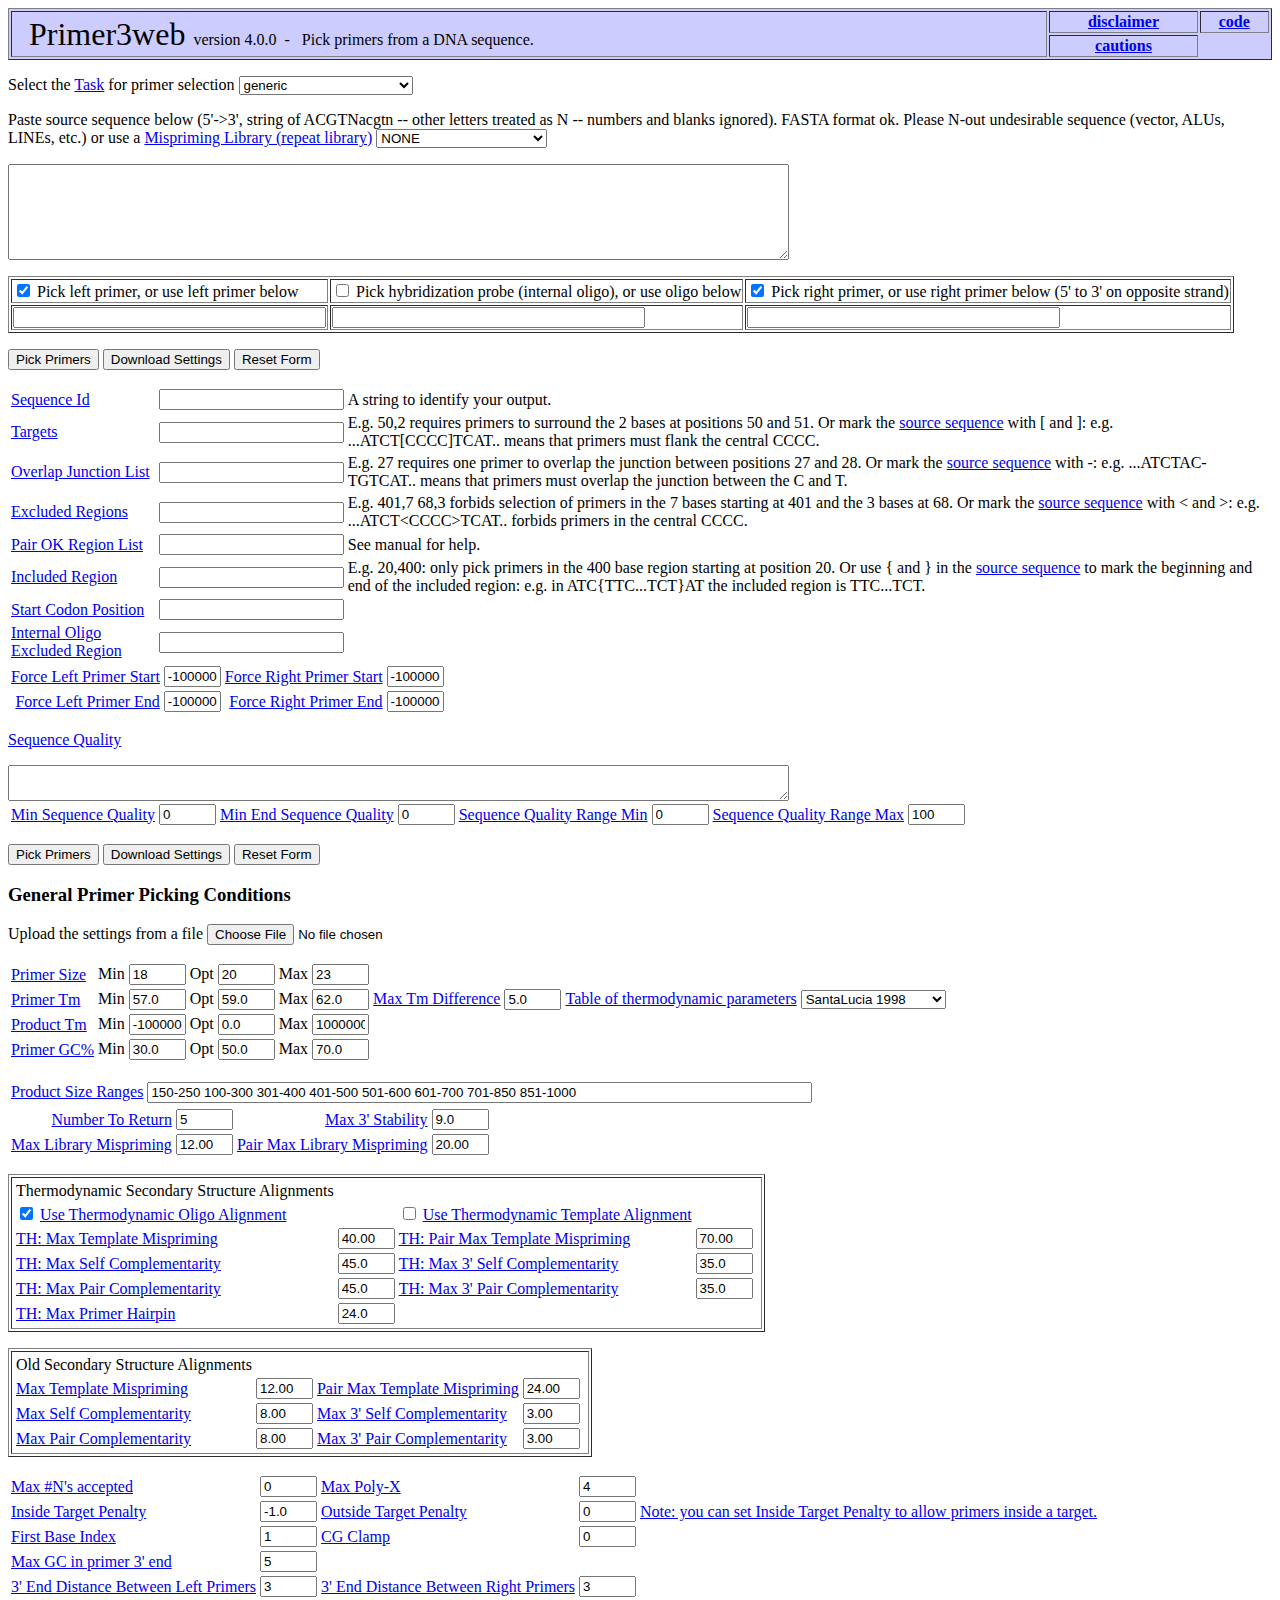
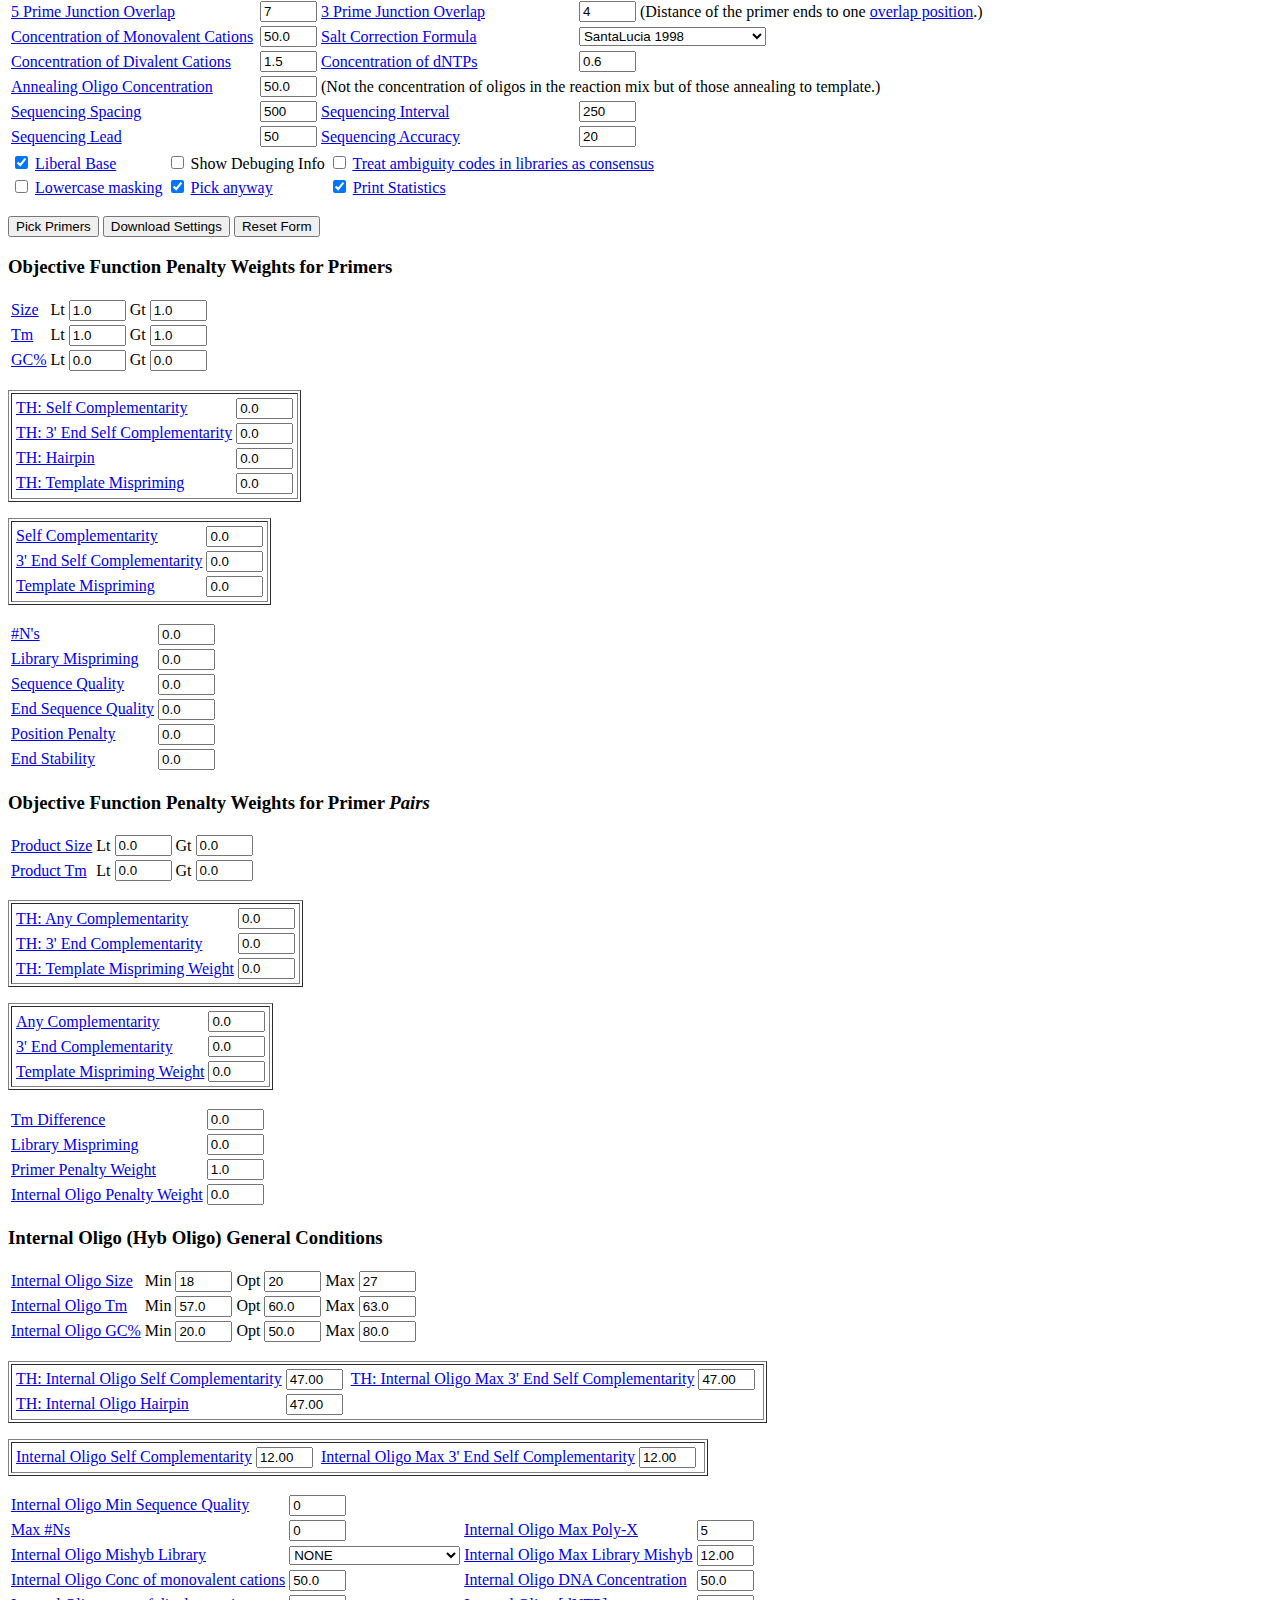
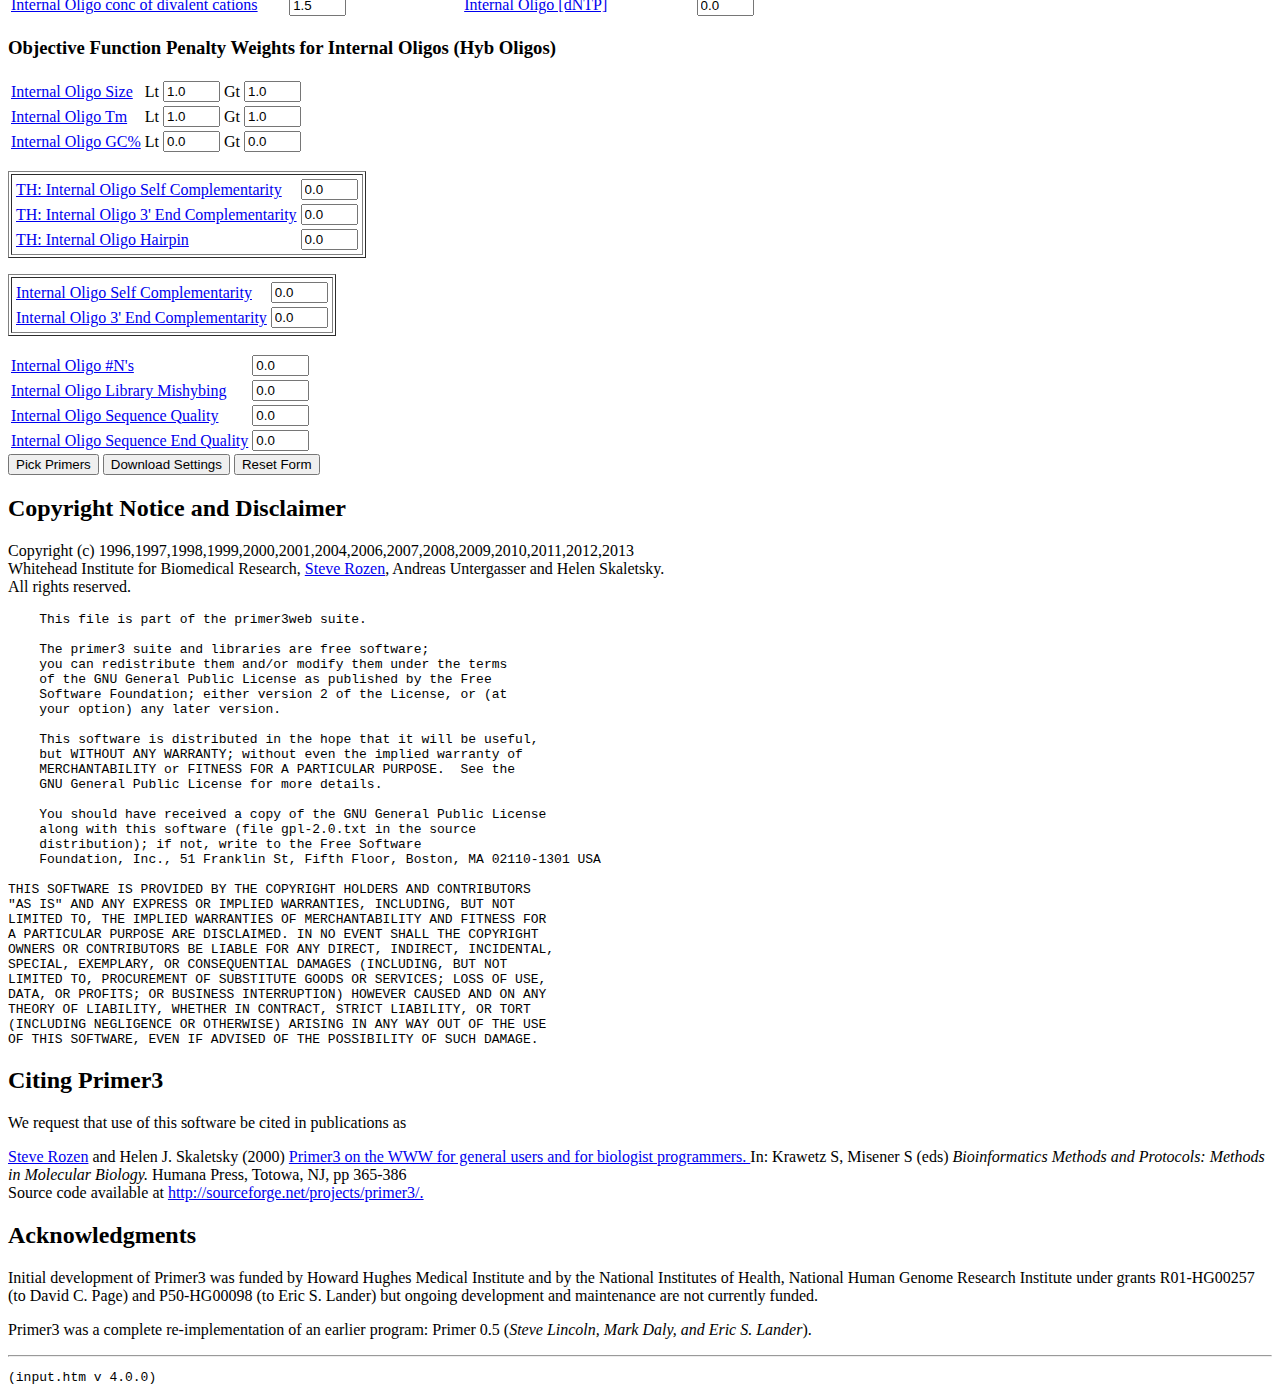
<file: html/cgi-bin/primer3web_input.htm>
<!DOCTYPE HTML PUBLIC "-//W3C//DTD HTML 4.01 Transitional//EN"
          "http://www.w3.org/TR/html4/loose.dtd">
<html>


<head>
<title>Primer3 Input</title>
</head>

<body>

<form id="primer3web" action="cgi-bin/primer3web_results.cgi" method="post" enctype="multipart/form-data">

<table border="1" width="100%" bgcolor="#CCCCFF">
<tr>
  <td rowspan="2" valign="middle">
        <a name="top"><font size="+3">&nbsp;&nbsp;Primer3web</font></a>
        &nbsp;version 4.0.0&nbsp;&nbsp;-&nbsp;&nbsp;
        Pick primers from a DNA sequence.
    </td>
    <td align="center">
       <a href="#disclaimer">
       <strong>disclaimer</strong>
       </a>
    </td>
    <td align="center">
       <a href="http://primer3.sourceforge.net/">
       <strong>code</strong></a>
    </td>
</tr>

<tr>
    <td align="center">
         <a href="primer3web_help.htm#cautions">
         <strong>cautions</strong>
         </a>
         </td>
</tr>
</table>

<p>
Select the <a name="PRIMER_TASK_INPUT" href="primer3web_help.htm#PRIMER_TASK">
Task</a> for primer selection
<tt> </tt><select name="PRIMER_TASK">
<option selected="selected">generic</option>
<option>pick_sequencing_primers</option>
<option>pick_primer_list</option>
<option>check_primers</option>
</select>
</p>

<p>
Paste <a name="SEQUENCE_TEMPLATE_INPUT"> source sequence</a>
below (5'-&gt;3', string of ACGTNacgtn --
other letters treated as N -- numbers and blanks ignored).
FASTA format ok.  Please N-out undesirable sequence
(vector, ALUs, LINEs, etc.)  or use a
<a name="PRIMER_MISPRIMING_LIBRARY_INPUT" href="primer3web_help.htm#providedMisprimingLibs">
Mispriming Library (repeat library)</a>
<tt> </tt><select name="PRIMER_MISPRIMING_LIBRARY">
<option selected="selected">NONE</option>
<option>HUMAN</option>
<option>RODENT_AND_SIMPLE</option>
<option>RODENT</option>
<option>DROSOPHILA</option>
</select>
</p>

<p>
<textarea name="SEQUENCE_TEMPLATE" rows="6" cols="95"></textarea>
</p>

<table border="1">
<!-- tbody -->
<!-- tr bgcolor="#ccccff" -->
<tr>
 <td valign="top">
      <input name="MUST_XLATE_PRIMER_PICK_LEFT_PRIMER" value="1" checked="checked" type="checkbox">
      Pick&nbsp;left&nbsp;primer, or&nbsp;use&nbsp;left&nbsp;primer&nbsp;below
 </td><td valign="top">
      <input name="MUST_XLATE_PRIMER_PICK_INTERNAL_OLIGO" value="1" type="checkbox">
      Pick&nbsp;hybridization&nbsp;probe&nbsp;(internal oligo),&nbsp;or&nbsp;use&nbsp;oligo&nbsp;below
 </td><td valign="top">
      <input name="MUST_XLATE_PRIMER_PICK_RIGHT_PRIMER" value="1" checked="checked" type="checkbox">
      Pick&nbsp;right&nbsp;primer,&nbsp;or use&nbsp;right&nbsp;primer&nbsp;below
      (5'&nbsp;to&nbsp;3'&nbsp;on&nbsp;opposite&nbsp;strand)
 </td>
</tr>
<tr>
  <td> <input size="36" name="SEQUENCE_PRIMER" value="" type="text">
  </td><td> <input size="36" name="SEQUENCE_INTERNAL_OLIGO" value="" type="text">
  </td><td> <input size="36" name="SEQUENCE_PRIMER_REVCOMP" value="" type="text">
  </td>
</tr>
<!-- /tbody -->
</table>

<p>
        <input name="Pick Primers" value="Pick Primers" type="submit">
	<input name="Download Settings" value="Download Settings" type="submit">
        <input name="Reset Form" value="Reset Form" type="submit">
</p>

<table border="0" width="100%">

<!-- tbody -->
<tr> 
  <td><a name="SEQUENCE_ID_INPUT" href="primer3web_help.htm#SEQUENCE_ID">Sequence Id</a>
  </td><td><input name="SEQUENCE_ID" value="" type="text">
  </td><td> A string to identify your output.

</td></tr><tr> 
 <td><a name="SEQUENCE_TARGET_INPUT" href="primer3web_help.htm#SEQUENCE_TARGET">Targets</a>
 </td><td><input name="SEQUENCE_TARGET" value="" type="text">
 </td><td>E.g. 50,2 requires primers to surround the 2 bases at positions 50 and 51.
     Or mark the <a href="#SEQUENCE_TEMPLATE_INPUT">source sequence</a>
     with [ and ]: e.g. ...ATCT[CCCC]TCAT.. means
     that primers must flank the central CCCC.

</td></tr><tr> 
 <td><a name="SEQUENCE_OVERLAP_JUNCTION_LIST_INPUT" href="primer3web_help.htm#SEQUENCE_OVERLAP_JUNCTION_LIST">Overlap Junction List</a>
 </td><td><input name="SEQUENCE_OVERLAP_JUNCTION_LIST" value="" type="text">
 </td><td>E.g. 27 requires one primer to overlap the junction between
     positions 27 and 28.
     Or mark the <a href="#SEQUENCE_TEMPLATE_INPUT">source sequence</a>
     with -: e.g. ...ATCTAC-TGTCAT.. means
     that primers must overlap the junction between the C and T.

</td></tr><tr> 
 <td><a name="SEQUENCE_EXCLUDED_REGION_INPUT" href="primer3web_help.htm#SEQUENCE_EXCLUDED_REGION">Excluded Regions</a>
 </td><td><input name="SEQUENCE_EXCLUDED_REGION" value="" type="text">
 </td><td>E.g. 401,7 68,3 forbids selection of primers in the 7 bases starting at 401 and the 3 bases at 68.
     Or mark the <a href="#SEQUENCE_TEMPLATE_INPUT">source sequence</a>
     with &lt; and &gt;: e.g. ...ATCT&lt;CCCC&gt;TCAT.. forbids
     primers in the central CCCC.

</td></tr><tr> 
 <td><a name="SEQUENCE_PRIMER_PAIR_OK_REGION_LIST_INPUT" href="primer3web_help.htm#SEQUENCE_PRIMER_PAIR_OK_REGION_LIST">Pair OK Region List</a>
 </td><td><input name="SEQUENCE_PRIMER_PAIR_OK_REGION_LIST" value="" type="text">
 </td><td>See manual for help.
</td></tr>

<tr><td><a name="SEQUENCE_INCLUDED_REGION_INPUT" href="primer3web_help.htm#SEQUENCE_INCLUDED_REGION">Included Region</a>
</td><td><input name="SEQUENCE_INCLUDED_REGION" value="" type="text">
</td><td> E.g. 20,400: only pick primers in the 400 base region starting at position 20.
    Or use { and } in the 
    <a href="#SEQUENCE_TEMPLATE_INPUT">source sequence</a>
    to mark the beginning and end of the included region: e.g.
    in ATC{TTC...TCT}AT the included region is TTC...TCT.
</td></tr>

<tr><td><a name="SEQUENCE_START_CODON_POSITION_INPUT" href="primer3web_help.htm#SEQUENCE_START_CODON_POSITION">Start Codon Position</a>
</td><td><input name="SEQUENCE_START_CODON_POSITION" value="" type="text">
</td></tr>

<tr><td><a name="internal_oligo_generic_INPUT" href="primer3web_help.htm#SEQUENCE_INTERNAL_EXCLUDED_REGION">Internal Oligo Excluded Region</a>
</td><td><input name="SEQUENCE_INTERNAL_EXCLUDED_REGION" value="" type="text">
</td></tr>
</table>

<table>
<tr><td align=right>
<a name="SEQUENCE_FORCE_LEFT_START_INPUT" href="primer3web_help.htm#SEQUENCE_FORCE_LEFT_START">
Force Left Primer Start</a></td><td>
<input size="4" name="SEQUENCE_FORCE_LEFT_START" value="-1000000" type="text">
</td><td align=right>
<a name="SEQUENCE_FORCE_RIGHT_START_INPUT" href="primer3web_help.htm#SEQUENCE_FORCE_RIGHT_START">
Force Right Primer Start</a></td><td>
<input size="4" name="SEQUENCE_FORCE_RIGHT_START" value="-1000000" type="text">
</td></tr>

<tr><td align=right>
<a name="SEQUENCE_FORCE_LEFT_END_INPUT" href="primer3web_help.htm#SEQUENCE_FORCE_LEFT_END">
Force Left Primer End</a></td><td>
<input size="4" name="SEQUENCE_FORCE_LEFT_END" value="-1000000" type="text">
</td><td align=right>
<a name="SEQUENCE_FORCE_RIGHT_END_INPUT" href="primer3web_help.htm#SEQUENCE_FORCE_RIGHT_END">
Force Right Primer End</a></td><td>
<input size="4" name="SEQUENCE_FORCE_RIGHT_END" value="-1000000" type="text">
</td>
</tr>

</table>

<p><a name="SEQUENCE_QUALITY_INPUT" href="primer3web_help.htm#SEQUENCE_QUALITY">Sequence Quality </a></p>
<textarea rows="2" cols="95" name="SEQUENCE_QUALITY"></textarea>
<table border="0">	    
<!-- tbody -->
<tr>
 <td><a name="PRIMER_MIN_QUALITY_INPUT" href="primer3web_help.htm#PRIMER_MIN_QUALITY">Min Sequence Quality</a>
 </td><td><input size="4" name="PRIMER_MIN_QUALITY" value="0" type="text">
 </td><td><a name="PRIMER_MIN_END_QUALITY_INPUT" href="primer3web_help.htm#PRIMER_MIN_END_QUALITY">Min End Sequence Quality</a>
 </td><td><input size="4" name="PRIMER_MIN_END_QUALITY" value="0" type="text">
 </td><td><a name="PRIMER_QUALITY_RANGE_MIN_INPUT" href="primer3web_help.htm#PRIMER_QUALITY_RANGE_MIN">Sequence Quality Range Min</a>
 </td><td><input size="4" name="PRIMER_QUALITY_RANGE_MIN" value="0" type="text">
 </td><td><a name="PRIMER_QUALITY_RANGE_MAX_INPUT" href="primer3web_help.htm#PRIMER_QUALITY_RANGE_MAX">Sequence Quality Range Max</a>
 </td><td><input size="4" name="PRIMER_QUALITY_RANGE_MAX" value="100" type="text">
       </td></tr><!-- /tbody -->
</table>

<p>
     <input name="Pick Primers" value="Pick Primers" type="submit">
     <input name="Download Settings" value="Download Settings" type="submit">
     <input name="Reset Form" value="Reset Form" type="submit">
</p>
        

<h3> General Primer Picking Conditions </h3>

<p>Upload the settings from a file
<input type="file" name="Upload" onchange="document.forms['primer3web'].submit();">
</p>

<table border="0">
<!-- tbody -->
<tr>
 <td><a name="PRIMER_OPT_SIZE_INPUT" href="primer3web_help.htm#PRIMER_MIN_SIZE">Primer Size</a>
 </td><td>Min <input size="4" name="PRIMER_MIN_SIZE" value="18" type="text">
 </td><td>Opt <input size="4" name="PRIMER_OPT_SIZE" value="20" type="text">
 </td><td>Max <input size="4" name="PRIMER_MAX_SIZE" value="23" type="text">

</td></tr><tr>
 <td><a name="PRIMER_OPT_TM_INPUT" href="primer3web_help.htm#PRIMER_MIN_TM">Primer Tm</a>
 </td><td>Min <input size="4" name="PRIMER_MIN_TM" value="57.0" type="text">
 </td><td>Opt <input size="4" name="PRIMER_OPT_TM" value="59.0" type="text">
 </td><td>Max <input size="4" name="PRIMER_MAX_TM" value="62.0" type="text">
 </td><td><a name="PRIMER_PAIR_MAX_DIFF_TM_INPUT" href="primer3web_help.htm#PRIMER_PAIR_MAX_DIFF_TM">Max Tm Difference</a>
     <input size="4" name="PRIMER_PAIR_MAX_DIFF_TM" value="5.0" type="text">
 </td><td><a name="PRIMER_TM_FORMULA" href="primer3web_help.htm#PRIMER_TM_FORMULA">Table of thermodynamic parameters</a> 
 <select name="PRIMER_TM_FORMULA">
     <option value="0">Breslauer et al. 1986</option>
     <option selected="selected" value="1">SantaLucia 1998</option>
     </select>

</td></tr><tr>
  <td><a name="PRIMER_PRODUCT_TM_INPUT" href="primer3web_help.htm#PRIMER_PRODUCT_MIN_TM">Product Tm</a>
  </td><td>Min <input size="4" name="PRIMER_PRODUCT_MIN_TM" value="-1000000.0" type="text">
  </td><td>Opt <input size="4" name="PRIMER_PRODUCT_OPT_TM" value="0.0" type="text">
  </td><td>Max <input size="4" name="PRIMER_PRODUCT_MAX_TM" value="1000000.0" type="text">
  </td></tr>
<tr>
 <td><a name="PRIMER_GC_PERCENT_INPUT" href="primer3web_help.htm#PRIMER_MIN_GC">Primer GC%</a>
 </td><td>Min <input size="4" name="PRIMER_MIN_GC" value="30.0" type="text">
 </td><td>Opt <input size="4" name="PRIMER_OPT_GC_PERCENT" value="50.0" type="text">
 </td><td>Max <input size="4" name="PRIMER_MAX_GC" value="70.0" type="text">

</td>
</tr>
</table>

<p></p>

<table border="0">
<tr>
  <td>
    <a name="PRIMER_PRODUCT_SIZE_RANGE_INPUT" href="primer3web_help.htm#PRIMER_PRODUCT_SIZE_RANGE">Product Size Ranges</a>
    <input size="80" name="PRIMER_PRODUCT_SIZE_RANGE" value="150-250 100-300 301-400 401-500 501-600 601-700 701-850 851-1000" type="text">
</td></tr>

<!--
<tr>
<td><a href="cgi-bin/primer3/primer3_www_slow.cgi">
Click here to specify the min, opt, and max product sizes only if you
absolutely must. Using them is too slow (and too computationally
intensive for our server).</a>
</td></tr>
-->

</table>

<table border="0">
 <tr>
 <td align=right>
<a name="PRIMER_NUM_RETURN_INPUT" href="primer3web_help.htm#PRIMER_NUM_RETURN">Number To Return</a>
 </td><td><input size="4" name="PRIMER_NUM_RETURN" value="5" type="text">
</td><td align=right>
<a name="PRIMER_MAX_END_STABILITY_INPUT" href="primer3web_help.htm#PRIMER_MAX_END_STABILITY">Max 3' Stability</a>
 </td><td><input size="4" name="PRIMER_MAX_END_STABILITY" value="9.0" type="text">

</td></tr><tr><td align=right>
 <a name="PRIMER_MAX_LIBRARY_MISPRIMING_INPUT" href="primer3web_help.htm#PRIMER_MAX_LIBRARY_MISPRIMING">Max Library Mispriming</a>
 </td><td><input size="4" name="PRIMER_MAX_LIBRARY_MISPRIMING" value="12.00" type="text"></td>

<td align=right>
<a name="PRIMER_PAIR_MAX_LIBRARY_MISPRIMING_INPUT" href="primer3web_help.htm#PRIMER_PAIR_MAX_LIBRARY_MISPRIMING">
Pair Max Library Mispriming</a></td><td>
<input size="4" name="PRIMER_PAIR_MAX_LIBRARY_MISPRIMING" value="20.00" type="text"></td></tr>

</table>

<p></p>

<table border="1">
<tr><td>
<table border="0">
<tr><td>Thermodynamic Secondary Structure Alignments</td></tr>
<tr><td colspan="2"><input name="MUST_XLATE_PRIMER_THERMODYNAMIC_OLIGO_ALIGNMENT" value="1" checked="checked" type="checkbox">
    <a name="PRIMER_THERMODYNAMIC_OLIGO_ALIGNMENT_INPUT" href="primer3web_help.htm#PRIMER_THERMODYNAMIC_OLIGO_ALIGNMENT">Use Thermodynamic Oligo Alignment</a>
</td>
<td colspan="1"></td>
<td colspan="2"><input name="MUST_XLATE_PRIMER_THERMODYNAMIC_TEMPLATE_ALIGNMENT" value="1" type="checkbox">
    <a name="PRIMER_THERMODYNAMIC_TEMPLATE_ALIGNMENT_INPUT" href="primer3web_help.htm#PRIMER_THERMODYNAMIC_TEMPLATE_ALIGNMENT">Use Thermodynamic Template Alignment</a>
</td>
<td colspan="1"></td></tr>

<tr><td colspan="2"><a name="PRIMER_MAX_TEMPLATE_MISPRIMING_TH_INPUT" href="primer3web_help.htm#PRIMER_MAX_TEMPLATE_MISPRIMING_TH">
TH: Max Template Mispriming</a></td>
<td colspan="1"><input size="4" name="PRIMER_MAX_TEMPLATE_MISPRIMING_TH" value="40.00" type="text"></td>
<td colspan="2"><a name="PRIMER_PAIR_MAX_TEMPLATE_MISPRIMING_TH_INPUT" href="primer3web_help.htm#PRIMER_PAIR_MAX_TEMPLATE_MISPRIMING_TH">
TH: Pair Max Template Mispriming</a></td>
<td colspan="1"><input size="4" name="PRIMER_PAIR_MAX_TEMPLATE_MISPRIMING_TH" value="70.00" type="text">
</td></tr>

<tr>
 <td colspan="2"><a name="PRIMER_MAX_SELF_ANY_TH_INPUT" href="primer3web_help.htm#PRIMER_MAX_SELF_ANY_TH">TH: Max Self Complementarity</a>
 </td><td colspan="1"><input size="4" name="PRIMER_MAX_SELF_ANY_TH" value="45.0" type="text">
 </td><td colspan="2"><a name="PRIMER_MAX_SELF_END_TH_INPUT" href="primer3web_help.htm#PRIMER_MAX_SELF_END_TH">TH: Max 3' Self Complementarity</a>
 </td><td colspan="1"><input size="4" name="PRIMER_MAX_SELF_END_TH" value="35.0" type="text">
</td><td colspan="2"></td></tr>

 <tr><td colspan="2"><a name="PRIMER_PAIR_MAX_COMPL_ANY_TH_INPUT" href="primer3web_help.htm#PRIMER_PAIR_MAX_COMPL_ANY_TH">TH: Max Pair Complementarity</a>
 </td><td colspan="1"><input size="4" name="PRIMER_PAIR_MAX_COMPL_ANY_TH" value="45.0" type="text">
 </td><td colspan="2"><a name="PRIMER_PAIR_MAX_COMPL_END_TH_INPUT" href="primer3web_help.htm#PRIMER_PAIR_MAX_COMPL_END_TH">TH: Max 3' Pair Complementarity</a>
 </td><td colspan="1"><input size="4" name="PRIMER_PAIR_MAX_COMPL_END_TH" value="35.0" type="text">

</td><td colspan="2"></td></tr><tr>
 <td colspan="2"><a name="PRIMER_MAX_HAIRPIN_TH_INPUT" href="primer3web_help.htm#PRIMER_MAX_HAIRPIN_TH">TH: Max Primer Hairpin</a>
 </td><td colspan="1"><input size="4" name="PRIMER_MAX_HAIRPIN_TH" value="24.0" type="text">
 </td><td colspan="2"></td></tr>
</table>
</td></tr>
</table>

<p></p>

<table border="1">
<tr><td>

<table border="0">
<tr><td>Old Secondary Structure Alignments</td></tr>
<!-- Template mispriming (two input fields) -->
<tr><td colspan="2">
<a name="PRIMER_MAX_TEMPLATE_MISPRIMING_INPUT" href="primer3web_help.htm#PRIMER_MAX_TEMPLATE_MISPRIMING">Max Template Mispriming</a></td>
<td colspan="1"><input size="4" name="PRIMER_MAX_TEMPLATE_MISPRIMING" value="12.00" type="text"></td>
<td colspan="2"><a name="PRIMER_PAIR_MAX_TEMPLATE_MISPRIMING_INPUT" href="primer3web_help.htm#PRIMER_PAIR_MAX_TEMPLATE_MISPRIMING">Pair Max Template Mispriming</a></td>
<td colspan="1"><input size="4" name="PRIMER_PAIR_MAX_TEMPLATE_MISPRIMING" value="24.00" type="text"><td></tr>

<tr><td colspan="2"><a name="PRIMER_MAX_SELF_ANY_INPUT" href="primer3web_help.htm#PRIMER_MAX_SELF_ANY">Max Self Complementarity</a>
 </td><td colspan="1"><input size="4" name="PRIMER_MAX_SELF_ANY" value="8.00" type="text">
 </td><td colspan="2"><a name="PRIMER_MAX_SELF_END_INPUT" href="primer3web_help.htm#PRIMER_MAX_SELF_END">Max 3' Self Complementarity</a>
 </td><td colspan="1"><input size="4" name="PRIMER_MAX_SELF_END" value="3.00" type="text">
 </td><td colspan="2"></td></tr>

<tr><td colspan="2"><a name="PRIMER_PAIR_MAX_COMPL_ANY_INPUT" href="primer3web_help.htm#PRIMER_PAIR_MAX_COMPL_ANY">Max Pair Complementarity</a>
 </td><td colspan="1"><input size="4" name="PRIMER_PAIR_MAX_COMPL_ANY" value="8.00" type="text">
 </td><td colspan="2"><a name="PRIMER_PAIR_MAX_COMPL_END_INPUT" href="primer3web_help.htm#PRIMER_PAIR_MAX_COMPL_END">Max 3' Pair Complementarity</a>
 </td><td colspan="1"><input size="4" name="PRIMER_PAIR_MAX_COMPL_END" value="3.00" type="text">
</td><td colspan="2"></td></tr>

</table>
</td></tr>
</table>

<p></p>

<table border="0"> 
<tr>
 <td colspan="2"><a name="PRIMER_MAX_NS_ACCEPTED_INPUT" href="primer3web_help.htm#PRIMER_MAX_NS_ACCEPTED">Max #N's accepted</a>
 </td><td colspan="1"><input size="4" name="PRIMER_MAX_NS_ACCEPTED" value="0" type="text">

 </td><td colspan="2"><a name="PRIMER_MAX_POLY_X_INPUT" href="primer3web_help.htm#PRIMER_MAX_POLY_X">Max Poly-X</a>
 </td><td colspan="1"><input size="4" name="PRIMER_MAX_POLY_X" value="4" type="text">
</td><td colspan="2"></td></tr>

  <tr>
  <td colspan="2">
  <a name="PRIMER_INSIDE_PENALTY_INPUT" href="primer3web_help.htm#PRIMER_INSIDE_PENALTY">Inside Target Penalty</a>
  </td>
  <td colspan="1">
  <input size="4" name="PRIMER_INSIDE_PENALTY" value="-1.0" type="text">
  </td>
  <td colspan="2">
  <a name="PRIMER_OUTSIDE_PENALTY_INPUT" href="primer3web_help.htm#PRIMER_OUTSIDE_PENALTY">Outside Target Penalty</a>
  </td>
  <td colspan="1">
  <input size="4" name="PRIMER_OUTSIDE_PENALTY" value="0" type="text">
  </td>

   <td colspan="2">
   <a href="primer3web_help.htm#PRIMER_INSIDE_PENALTY">
   Note: you can set Inside Target Penalty to allow primers inside a target.
   </a>

</td></tr><tr>
 <td colspan="2"><a name="PRIMER_FIRST_BASE_INDEX_INPUT" href="primer3web_help.htm#PRIMER_FIRST_BASE_INDEX">First Base Index</a>
 </td><td colspan="1"><input size="4" name="PRIMER_FIRST_BASE_INDEX" value="1" type="text">
 </td><td colspan="2"><a name="PRIMER_GC_CLAMP_INPUT" href="primer3web_help.htm#PRIMER_GC_CLAMP">CG Clamp</a>
 </td><td colspan="1"><input size="4" name="PRIMER_GC_CLAMP" value="0" type="text">

</td></tr><tr>
<td colspan="2"><a name="PRIMER_MAX_END_GC_INPUT" href="primer3web_help.htm#PRIMER_MAX_END_GC">Max GC in primer 3' end</a>
</td><td colspan="1"><input size="4" name="PRIMER_MAX_END_GC" value="5" type="text">

</td></tr><tr>
<td colspan="2"><a name="PRIMER_MIN_LEFT_THREE_PRIME_DISTANCE_INPUT" href="primer3web_help.htm#PRIMER_MIN_LEFT_THREE_PRIME_DISTANCE">3' End Distance Between Left Primers</a>
</td><td colspan="1"><input size="4" name="PRIMER_MIN_LEFT_THREE_PRIME_DISTANCE" value="3" type="text">
</td><td colspan="2"><a name="PRIMER_MIN_RIGHT_THREE_PRIME_DISTANCE_INPUT" href="primer3web_help.htm#PRIMER_MIN_RIGHT_THREE_PRIME_DISTANCE">3' End Distance Between Right Primers</a>
</td><td colspan="1"><input size="4" name="PRIMER_MIN_RIGHT_THREE_PRIME_DISTANCE" value="3" type="text">
</td><td colspan="2">

</td></tr><tr>
<td colspan="2"><a name="PRIMER_MIN_5_PRIME_OVERLAP_OF_JUNCTION_INPUT" href="primer3web_help.htm#PRIMER_MIN_5_PRIME_OVERLAP_OF_JUNCTION">5 Prime Junction Overlap</a>
</td><td colspan="1"><input size="4" name="PRIMER_MIN_5_PRIME_OVERLAP_OF_JUNCTION" value="7" type="text">
</td><td colspan="2"><a name="PRIMER_MIN_3_PRIME_OVERLAP_OF_JUNCTION_INPUT" href="primer3web_help.htm#PRIMER_MIN_3_PRIME_OVERLAP_OF_JUNCTION">3 Prime Junction Overlap</a>
</td><td colspan="1"><input size="4" name="PRIMER_MIN_3_PRIME_OVERLAP_OF_JUNCTION" value="4" type="text">
</td><td colspan="2">(Distance of the primer ends to one <a href="#SEQUENCE_OVERLAP_JUNCTION_LIST_INPUT">overlap position</a>.)

</td></tr><tr>
  <td colspan="2"><a name="PRIMER_SALT_MONOVALENT_INPUT" href="primer3web_help.htm#PRIMER_SALT_MONOVALENT">Concentration of Monovalent Cations</a>
  </td><td colspan="1"><input size="4" name="PRIMER_SALT_MONOVALENT" value="50.0" type="text">
  </td><td colspan="2"><a name="PRIMER_SALT_CORRECTIONS" href="primer3web_help.htm#PRIMER_SALT_CORRECTIONS">Salt Correction Formula</a></td>
  <td colspan="3"><select name="PRIMER_SALT_CORRECTIONS">
  <option value="0"> Schildkraut and Lifson 1965</option>
  <option selected="selected" value="1">SantaLucia 1998</option>
  <option value="2">Owczarzy et. 2004</option>
  </select>

</td></tr><tr>
<td colspan="2"><a name="PRIMER_SALT_DIVALENT_INPUT" href="primer3web_help.htm#PRIMER_SALT_DIVALENT">Concentration of Divalent Cations</a>
</td><td colspan="1"><input size="4" name="PRIMER_SALT_DIVALENT" value="1.5" type="text">
</td><td colspan="2"><a name="PRIMER_DNTP_CONC_INPUT" href="primer3web_help.htm#PRIMER_DNTP_CONC">Concentration of dNTPs</a>
</td><td colspan="1"><input size="4" name="PRIMER_DNTP_CONC" value="0.6" type="text">
</td><td colspan="2"></td></tr>

<tr><td colspan="2">
  <a name="PRIMER_DNA_CONC_INPUT" href="primer3web_help.htm#PRIMER_DNA_CONC">Annealing Oligo Concentration</a>
  </td><td colspan="1">
  <input size="4" name="PRIMER_DNA_CONC" value="50.0" type="text">
  </td><td colspan="5"> (Not the concentration of oligos in the reaction mix but of those annealing to template.)

</td></tr><tr>
 <td colspan="2"><a name="PRIMER_SEQUENCING_SPACING_INPUT" href="primer3web_help.htm#PRIMER_SEQUENCING_SPACING">Sequencing Spacing</a>
 </td><td colspan="1"><input size="4" name="PRIMER_SEQUENCING_SPACING" value="500" type="text">
 </td><td colspan="2"><a name="PRIMER_SEQUENCING_INTERVAL_INPUT" href="primer3web_help.htm#PRIMER_SEQUENCING_INTERVAL">Sequencing Interval</a>
 </td><td colspan="1"><input size="4" name="PRIMER_SEQUENCING_INTERVAL" value="250" type="text">

</td></tr><tr>
 <td colspan="2"><a name="PRIMER_SEQUENCING_LEAD_INPUT" href="primer3web_help.htm#PRIMER_SEQUENCING_LEAD">Sequencing Lead</a>
 </td><td colspan="1"><input size="4" name="PRIMER_SEQUENCING_LEAD" value="50" type="text">
 </td><td colspan="2"><a name="PRIMER_SEQUENCING_ACCURACY_INPUT" href="primer3web_help.htm#PRIMER_SEQUENCING_ACCURACY">Sequencing Accuracy</a>
 </td><td colspan="1"><input size="4" name="PRIMER_SEQUENCING_ACCURACY" value="20" type="text">

</td></tr>

</table>

<table border="0">
<tr>
 <td><input name="MUST_XLATE_PRIMER_LIBERAL_BASE" value="1" checked="checked" type="checkbox">
  <a name="PRIMER_LIBERAL_BASE_INPUT" href="primer3web_help.htm#PRIMER_LIBERAL_BASE">Liberal Base</a></td>
 <td><input name="MUST_XLATE_PRINT_INPUT" value="1" type="checkbox">
  <a name="SHOW_DEBUGGING_INPUT">Show Debuging Info</a></td>
 <td><input name="MUST_XLATE_PRIMER_LIB_AMBIGUITY_CODES_CONSENSUS" value="1" type="checkbox">
  <a name="PRIMER_LIB_AMBIGUITY_CODES_CONSENSUS" href="primer3web_help.htm#PRIMER_LIB_AMBIGUITY_CODES_CONSENSUS">Treat ambiguity codes in libraries as consensus</a></td>
</tr>
<tr>
 <td><input name="MUST_XLATE_PRIMER_LOWERCASE_MASKING" value="1" type="checkbox">
  <a name="PRIMER_LOWERCASE_MASKING" href="primer3web_help.htm#PRIMER_LOWERCASE_MASKING">Lowercase masking</a></td>
 <td><input name="MUST_XLATE_PRIMER_PICK_ANYWAY" value="1" checked="checked" type="checkbox">
  <a name="PRIMER_PICK_ANYWAY" href="primer3web_help.htm#PRIMER_PICK_ANYWAY">Pick anyway</a></td>
 <td><input name="MUST_XLATE_PRIMER_EXPLAIN_FLAG" value="1" checked="checked" type="checkbox">
  <a name="PRIMER_EXPLAIN_FLAG" href="primer3web_help.htm#PRIMER_EXPLAIN_FLAG">Print Statistics</a></td>
</tr>
</table>


        <p>
        <input name="Pick Primers" value="Pick Primers" type="submit">
	<input name="Download Settings" value="Download Settings" type="submit">
        <input name="Reset Form" value="Reset Form" type="submit">
        </p>
       
<h3>Objective Function Penalty Weights for Primers</h3>

<table border="0">

  <!-- tbody -->
<tr>
    <td><a name="WT_SIZE_INPUT" href="primer3web_help.htm#PRIMER_WT_SIZE_LT">Size</a>
    </td><td>Lt
    </td><td><input size="4" name="PRIMER_WT_SIZE_LT" value="1.0" type="text">
    </td><td>Gt
    </td><td><input size="4" name="PRIMER_WT_SIZE_GT" value="1.0" type="text">
    
  </td></tr><tr>
    <td><a name="WT_TM_INPUT" href="primer3web_help.htm#PRIMER_WT_TM_LT">Tm</a>
    </td><td>Lt
    </td><td><input size="4" name="PRIMER_WT_TM_LT" value="1.0" type="text">
    </td><td>Gt
    </td><td><input size="4" name="PRIMER_WT_TM_GT" value="1.0" type="text">
    
  </td></tr><tr>
    <td><a name="WT_GC_PERCENT_INPUT" href="primer3web_help.htm#PRIMER_WT_GC_PERCENT_LT">GC%</a>
    </td><td>Lt
    </td><td><input size="4" name="PRIMER_WT_GC_PERCENT_LT" value="0.0" type="text">
    </td><td>Gt
    </td><td><input size="4" name="PRIMER_WT_GC_PERCENT_GT" value="0.0" type="text">
    </td></tr><!-- /tbody -->
</table>

<p></p>

<table border="1">
<tr><td>
<table border="0">
        <tr><td><a name="PRIMER_WT_SELF_ANY_TH_INPUT" href="primer3web_help.htm#PRIMER_WT_SELF_ANY_TH">TH: Self Complementarity</a>
	</td><td><input size="4" name="PRIMER_WT_SELF_ANY_TH" value="0.0" type="text">
	</td></tr>

        <tr><td><a name="PRIMER_WT_SELF_END_TH_INPUT" href="primer3web_help.htm#PRIMER_WT_SELF_END_TH">TH: 3' End Self Complementarity</a>
	</td><td><input size="4" name="PRIMER_WT_SELF_END_TH" value="0.0" type="text">	
	</td></tr>

	<tr><td><a name="PRIMER_WT_HAIRPIN_TH_INPUT" href="primer3web_help.htm#PRIMER_WT_HAIRPIN_TH">TH: Hairpin</a>
	</td><td><input size="4" name="PRIMER_WT_HAIRPIN_TH" value="0.0" type="text">		
	</td></tr>

        <tr><td><a href="primer3web_help.htm#PRIMER_WT_TEMPLATE_MISPRIMING_TH">TH: Template Mispriming</a>
	</td><td><input size="4" name="PRIMER_WT_TEMPLATE_MISPRIMING_TH" value="0.0" type="text">
	</td></tr>
</table>
</td></tr>
</table>

<p></p>

<table border="1">
<tr><td>
<table border="0">
        <tr><td><a name="PRIMER_WT_SELF_ANY_INPUT" href="primer3web_help.htm#PRIMER_WT_SELF_ANY">Self Complementarity</a>
	</td><td><input size="4" name="PRIMER_WT_SELF_ANY" value="0.0" type="text">
	</td></tr>

	<tr><td><a name="PRIMER_WT_SELF_END_INPUT" href="primer3web_help.htm#PRIMER_WT_SELF_END">3' End Self Complementarity</a>
	</td><td><input size="4" name="PRIMER_WT_SELF_END" value="0.0" type="text">
	</td></tr>

        <tr><td><a href="primer3web_help.htm#PRIMER_WT_TEMPLATE_MISPRIMING">Template Mispriming</a>
        </td><td><input size="4" name="PRIMER_WT_TEMPLATE_MISPRIMING" value="0.0" type="text">
	</td></tr>

</table>
</td></tr>
</table>

<p></p>

<table border="0">
	<!-- tbody -->
<tr>
	<td><a name="WT_NUM_NS_INPUT" href="primer3web_help.htm#PRIMER_WT_NUM_NS">#N's</a>
	</td><td><input size="4" name="PRIMER_WT_NUM_NS" value="0.0" type="text">
		
	</td></tr><tr>
	<td><a name="WT_REP_SIM_INPUT" href="primer3web_help.htm#PRIMER_WT_LIBRARY_MISPRIMING">Library Mispriming</a>
	</td><td><input size="4" name="PRIMER_WT_LIBRARY_MISPRIMING" value="0.0" type="text">
		
        </tr><tr>
	<td><a name="WT_SEQ_QUAL_INPUT" href="primer3web_help.htm#PRIMER_WT_SEQ_QUAL">Sequence Quality</a>
	</td><td><input size="4" name="PRIMER_WT_SEQ_QUAL" value="0.0" type="text">
		
	</td></tr><tr>
	<td><a name="WT_END_QUAL_INPUT" href="primer3web_help.htm#PRIMER_WT_END_QUAL">End Sequence Quality</a>
	</td><td><input size="4" name="PRIMER_WT_END_QUAL" value="0.0" type="text">
		
	</td></tr><tr>
	<td><a name="WT_POS_PENALTY_INPUT" href="primer3web_help.htm#PRIMER_WT_POS_PENALTY">Position Penalty</a>
	</td><td><input size="4" name="PRIMER_WT_POS_PENALTY" value="0.0" type="text">

	</td></tr><tr>
	<td><a name="WT_END_STABILITY_INPUT" href="primer3web_help.htm#PRIMER_WT_END_STABILITY">End Stability</a>
	</td><td><input size="4" name="PRIMER_WT_END_STABILITY" value="0.0" type="text"></td></tr>

<!-- /tbody -->
</table>

<h3>Objective Function Penalty Weights for Primer <em>Pairs</em></h3>

<table border="0">
  <!-- tbody -->
<tr>
    <td><a name="PAIR_WT_PRODUCT_SIZE_INPUT" href="primer3web_help.htm#PRIMER_PAIR_WT_PRODUCT_SIZE_LT">Product Size</a>
    </td><td>Lt
    </td><td><input size="4" name="PRIMER_PAIR_WT_PRODUCT_SIZE_LT" value="0.0" type="text">
    </td><td>Gt
    </td><td><input size="4" name="PRIMER_PAIR_WT_PRODUCT_SIZE_GT" value="0.0" type="text">
    
  </td></tr><tr>
    <td><a name="PAIR_WT_PRODUCT_TM_INPUT" href="primer3web_help.htm#PRIMER_PAIR_WT_PRODUCT_TM_LT">Product Tm</a>
    </td><td>Lt
    </td><td><input size="4" name="PRIMER_PAIR_WT_PRODUCT_TM_LT" value="0.0" type="text">
    </td><td>Gt
    </td><td><input size="4" name="PRIMER_PAIR_WT_PRODUCT_TM_GT" value="0.0" type="text">
    </td></tr><!-- /tbody -->
</table>

<p></p>

<table border="1">
<tr><td>
<table border="0">
        <tr><td><a name="PRIMER_PAIR_WT_COMPL_ANY_TH_INPUT" href="primer3web_help.htm#PRIMER_PAIR_WT_COMPL_ANY_TH">TH: Any Complementarity</a>
	</td><td><input size="4" name="PRIMER_PAIR_WT_COMPL_ANY_TH" value="0.0" type="text">
	</td></tr>

	<tr><td><a name="PRIMER_PAIR_WT_COMPL_END_TH_INPUT" href="primer3web_help.htm#PRIMER_PAIR_WT_COMPL_END_TH">TH: 3' End Complementarity</a>
	</td><td><input size="4" name="PRIMER_PAIR_WT_COMPL_END_TH" value="0.0" type="text">
	</td></tr>

	<tr><td><a href="primer3web_help.htm#PRIMER_PAIR_WT_TEMPLATE_MISPRIMING_TH">TH: Template Mispriming Weight</a>
        </td><td><input size="4" name="PRIMER_PAIR_WT_TEMPLATE_MISPRIMING_TH" value="0.0" type="text">
	</td></tr>
</table>
</td></tr>
</table>

<p></p>

<table border="1">
<tr><td>
<table border="0">
        <tr><td><a name="PRIMER_PAIR_WT_COMPL_ANY_INPUT" href="primer3web_help.htm#PRIMER_PAIR_WT_COMPL_ANY">Any Complementarity</a>
	</td><td><input size="4" name="PRIMER_PAIR_WT_COMPL_ANY" value="0.0" type="text">	
	</td></tr>

	<tr><td><a name="PRIMER_PAIR_WT_COMPL_END_INPUT" href="primer3web_help.htm#PRIMER_PAIR_WT_COMPL_END">3' End Complementarity</a>
	</td><td><input size="4" name="PRIMER_PAIR_WT_COMPL_END" value="0.0" type="text">
	</td></tr>

	<tr><td><a href="primer3web_help.htm#PRIMER_PAIR_WT_TEMPLATE_MISPRIMING">Template Mispriming Weight</a>
	</td><td><input size="4" name="PRIMER_PAIR_WT_TEMPLATE_MISPRIMING" value="0.0" type="text">
	</td></tr>
</table>
</td></tr>
</table>

<p></p>

<table border="0">

	<!-- tbody -->
<tr>
	<td><a name="PAIR_WT_DIFF_TM_INPUT" href="primer3web_help.htm#PRIMER_PAIR_WT_DIFF_TM">Tm Difference</a>
	</td><td><input size="4" name="PRIMER_PAIR_WT_DIFF_TM" value="0.0" type="text">
		
	</td></tr><tr>
		
	<td><a name="PAIR_WT_LIBRARY_MISPRIMING_INPUT" href="primer3web_help.htm#PRIMER_PAIR_WT_LIBRARY_MISPRIMING">Library Mispriming</a>
	</td><td><input size="4" name="PRIMER_PAIR_WT_LIBRARY_MISPRIMING" value="0.0" type="text">
		
	</td></tr><tr>
	<td><a name="PAIR_WT_PR_PENALTY_INPUT" href="primer3web_help.htm#PRIMER_PAIR_WT_PR_PENALTY">Primer Penalty Weight</a>
	</td><td><input size="4" name="PRIMER_PAIR_WT_PR_PENALTY" value="1.0" type="text">
		
	</td></tr><tr>
	<td><a name="PAIR_WT_IO_PENALTY_INPUT" href="primer3web_help.htm#PRIMER_PAIR_WT_IO_PENALTY">Internal Oligo Penalty Weight</a>
	</td><td><input size="4" name="PRIMER_PAIR_WT_IO_PENALTY" value="0.0" type="text">

	</td></tr>


</table>

<h3>Internal Oligo (Hyb Oligo) General Conditions</h3>

<table border="0">
<!-- tbody -->
<tr>
 <td><a name="PRIMER_INTERNAL_OLIGO_SIZE_INPUT" href="primer3web_help.htm#PRIMER_INTERNAL_MIN_SIZE">Internal Oligo Size</a>
 </td><td>Min <input size="4" name="PRIMER_INTERNAL_MIN_SIZE" value="18" type="text">
 </td><td>Opt <input size="4" name="PRIMER_INTERNAL_OPT_SIZE" value="20" type="text">
 </td><td>Max <input size="4" name="PRIMER_INTERNAL_MAX_SIZE" value="27" type="text">

</td></tr><tr>
 <td><a name="PRIMER_INTERNAL_OLIGO_OPT_TM_INPUT" href="primer3web_help.htm#PRIMER_INTERNAL_MIN_TM">Internal Oligo Tm</a>
 </td><td>Min <input size="4" name="PRIMER_INTERNAL_MIN_TM" value="57.0" type="text">
 </td><td>Opt <input size="4" name="PRIMER_INTERNAL_OPT_TM" value="60.0" type="text">
 </td><td>Max <input size="4" name="PRIMER_INTERNAL_MAX_TM" value="63.0" type="text">

</td></tr><tr>
 <td><a name="PRIMER_INTERNAL_OLIGO_GC_INPUT" href="primer3web_help.htm#PRIMER_INTERNAL_MIN_GC">Internal Oligo GC%</a>
 </td><td>Min <input size="4" name="PRIMER_INTERNAL_MIN_GC" value="20.0" type="text">
 </td><td>Opt <input size="4" name="PRIMER_INTERNAL_OPT_GC_PERCENT" value="50.0" type="text">
 </td><td>Max <input size="4" name="PRIMER_INTERNAL_MAX_GC" value="80.0" type="text">
</td></tr><!-- /tbody -->
</table>

<p></p>

<table border="1">
<tr><td>
<table border="0">
<tr>
   <td colspan="2"><a href="primer3web_help.htm#PRIMER_INTERNAL_MAX_SELF_ANY_TH">TH: Internal Oligo Self Complementarity</a>
   </td><td colspan="1"><input size="4" name="PRIMER_INTERNAL_MAX_SELF_ANY_TH" value="47.00" type="text">
   </td><td  colspan="1"></td><td colspan="2"><a href="primer3web_help.htm#PRIMER_INTERNAL_MAX_SELF_END_TH">TH: Internal Oligo Max 3' End Self Complementarity</a>
   </td><td colspan="1"><input size="4" name="PRIMER_INTERNAL_MAX_SELF_END_TH" value="47.00" type="text">
   </td><td colspan="2"></td>
</tr>
<tr>
<td colspan="2"><a href="primer3web_help.htm#PRIMER_INTERNAL_MAX_HAIRPIN_TH">TH: Internal Oligo Hairpin</a>
   </td><td colspan="1"><input size="4" name="PRIMER_INTERNAL_MAX_HAIRPIN_TH" value="47.00" type="text">
   </td><td  colspan="1"></td>
</tr>
</table>
</td></tr>
</table>

<p></p>

<table border="1">
<tr><td>
<table border="0">
<tr>
   <td colspan="2"><a href="primer3web_help.htm#PRIMER_INTERNAL_MAX_SELF_ANY">Internal Oligo Self Complementarity</a>
   </td><td colspan="1"><input size="4" name="PRIMER_INTERNAL_MAX_SELF_ANY" value="12.00" type="text">
   </td><td  colspan="1"></td><td colspan="2"><a href="primer3web_help.htm#PRIMER_INTERNAL_MAX_SELF_END">Internal Oligo Max 3' End Self Complementarity</a>
   </td><td colspan="1"><input size="4" name="PRIMER_INTERNAL_MAX_SELF_END" value="12.00" type="text">
   </td><td colspan="2"></td>
</tr>
</table>
</td></tr>
</table>

<p></p>

<table border="0">

<tr>
   <td colspan="2"><a href="primer3web_help.htm#PRIMER_INTERNAL_MIN_QUALITY">Internal Oligo Min Sequence Quality</a>
   </td><td colspan="1"><input size="4" name="PRIMER_INTERNAL_MIN_QUALITY" value="0" type="text">
   </td><td colspan="2"></td>
</tr>

<tr>
 <td colspan="2"><a name="PRIMER_INTERNAL_OLIGO_NUM_NS_INPUT" href="primer3web_help.htm#PRIMER_INTERNAL_MAX_NS_ACCEPTED">Max #Ns</a>
 </td><td colspan="1"><input size="4" name="PRIMER_INTERNAL_MAX_NS_ACCEPTED" value="0" type="text">
 </td><td colspan="1"></td><td colspan="2"><a href="primer3web_help.htm#PRIMER_INTERNAL_MAX_POLY_X">Internal Oligo Max Poly-X</a>
 </td><td colspan="1"><input size="4" name="PRIMER_INTERNAL_MAX_POLY_X" value="5" type="text">
 </td><td colspan="2"></td>
</tr>

<tr>
  <td  colspan="2"><a href="primer3web_help.htm#PRIMER_INTERNAL_MISHYB_LIBRARY">Internal Oligo Mishyb Library</a>
  </td><td colspan="2"><select name="PRIMER_INTERNAL_MISHYB_LIBRARY">
      <option selected="selected">NONE</option>
      <option>HUMAN</option>
      <option>RODENT_AND_SIMPLE</option>
      <option>RODENT</option>
      <option>DROSOPHILA</option>
  </select>
  </td><td colspan="2"><a href="primer3web_help.htm#PRIMER_INTERNAL_MAX_LIBRARY_MISHYB">Internal Oligo Max Library Mishyb</a>
  </td><td colspan="1"><input size="4" name="PRIMER_INTERNAL_MAX_LIBRARY_MISHYB" value="12.00" type="text">
  </td><td colspan="2"></td>
</tr>
  
<tr>
  <td colspan="2"><a href="primer3web_help.htm#PRIMER_INTERNAL_SALT_MONOVALENT">Internal Oligo Conc of monovalent cations</a>
  </td><td colspan="1"><input size="4" name="PRIMER_INTERNAL_SALT_MONOVALENT" value="50.0" type="text">
  </td><td colspan="1"><td colspan="2"><a href="primer3web_help.htm#PRIMER_INTERNAL_DNA_CONC">Internal Oligo DNA Concentration</a>
  </td><td colspan="1"><input size="4" name="PRIMER_INTERNAL_DNA_CONC" value="50.0" type="text">
  </td><td colspan="2"></td>
</tr>

<tr>
  <td colspan="2"><a href="primer3web_help.htm#PRIMER_INTERNAL_SALT_DIVALENT">Internal Oligo conc of divalent cations</a>
  </td><td colspan="1"><input size="4" name="PRIMER_INTERNAL_SALT_DIVALENT" value="1.5" type="text">
  </td><td colspan="1"></td><td colspan="2"><a href="primer3web_help.htm#PRIMER_INTERNAL_DNTP_CONC">Internal Oligo [dNTP]</a>
  </td><td colspan="1"><input size="4" name="PRIMER_INTERNAL_DNTP_CONC" value="0.0" type="text">
  </td><td colspan="2"></td>
</tr>
</table>
        

<h3>Objective Function Penalty Weights for Internal Oligos (Hyb Oligos)</h3>

<table border="0">

  <!-- tbody -->
    <tr>
    <td><a name="IO_WT_SIZE_INPUT" href="primer3web_help.htm#PRIMER_INTERNAL_WT_SIZE_LT">Internal Oligo Size</a>
    </td><td>Lt
    </td><td><input size="4" name="PRIMER_INTERNAL_WT_SIZE_LT" value="1.0" type="text">
    </td><td>Gt
    </td><td><input size="4" name="PRIMER_INTERNAL_WT_SIZE_GT" value="1.0" type="text">
    
  </td></tr><tr>
    <td><a name="IO_WT_TM_INPUT" href="primer3web_help.htm#PRIMER_INTERNAL_WT_TM_LT">Internal Oligo Tm</a>
    </td><td>Lt
    </td><td><input size="4" name="PRIMER_INTERNAL_WT_TM_LT" value="1.0" type="text">
    </td><td>Gt
    </td><td><input size="4" name="PRIMER_INTERNAL_WT_TM_GT" value="1.0" type="text">
    
  </td></tr><tr>
    <td><a name="IO_WT_GC_PERCENT_INPUT" href="primer3web_help.htm#PRIMER_INTERNAL_WT_GC_PERCENT_LT">Internal Oligo GC%</a>
    </td><td>Lt
    </td><td><input size="4" name="PRIMER_INTERNAL_WT_GC_PERCENT_LT" value="0.0" type="text">
    </td><td>Gt
    </td><td><input size="4" name="PRIMER_INTERNAL_WT_GC_PERCENT_GT" value="0.0" type="text">
    </td></tr><!-- /tbody -->
</table>

<p></p>

<table border="1">
<tr><td>
<table border="0">
<tr>
    <td><a name="IO_WT_COMPL_ANY_INPUT_TH" href="primer3web_help.htm#PRIMER_INTERNAL_WT_SELF_ANY_TH">TH: Internal Oligo Self Complementarity</a>
    </td><td><input size="4" name="PRIMER_INTERNAL_WT_SELF_ANY_TH" value="0.0" type="text">
        
    </td></tr>
<tr>
    <td><a name="IO_WT_COMPL_END_INPUT_TH" href="primer3web_help.htm#PRIMER_INTERNAL_WT_SELF_END_TH">TH: Internal Oligo 3' End Complementarity</a>
    </td><td><input size="4" name="PRIMER_INTERNAL_WT_SELF_END_TH" value="0.0" type="text">
        
    </td></tr>
<tr>
    <td><a name="IO_WT_HAIRPIN_TH" href="primer3web_help.htm#PRIMER_INTERNAL_WT_HAIRPIN_TH">TH: Internal Oligo Hairpin</a>
    </td><td><input size="4" name="PRIMER_INTERNAL_WT_HAIRPIN_TH" value="0.0" type="text">
        
    </td></tr>
</table>
</td></tr>
</table>

<p></p>

<table border="1">
<tr><td>
<table border="0">
<tr>
    <td><a name="IO_WT_COMPL_ANY_INPUT" href="primer3web_help.htm#PRIMER_INTERNAL_WT_SELF_ANY">Internal Oligo Self Complementarity</a>
    </td><td><input size="4" name="PRIMER_INTERNAL_WT_SELF_ANY" value="0.0" type="text">
        
    </td></tr>
 <tr>
    <td><a name="IO_WT_COMPL_END_INPUT" href="primer3web_help.htm#PRIMER_INTERNAL_WT_SELF_END">Internal Oligo 3' End Complementarity</a>
    </td><td><input size="4" name="PRIMER_INTERNAL_WT_SELF_END" value="0.0" type="text">
        
    </td></tr>
</table>
</td></tr>
</table>

<p></p>

<table border="0">

	<!-- tbody -->
       <tr>
	<td><a name="IO_WT_NUM_NS_INPUT" href="primer3web_help.htm#PRIMER_INTERNAL_WT_NUM_NS">Internal Oligo #N's</a>
	</td><td><input size="4" name="PRIMER_INTERNAL_WT_NUM_NS" value="0.0" type="text">
		
    </td></tr><tr>
    <td><a name="IO_WT_REP_SIM_INPUT" href="primer3web_help.htm#PRIMER_INTERNAL_WT_LIBRARY_MISHYB">Internal Oligo Library Mishybing</a>
    </td><td><input size="4" name="PRIMER_INTERNAL_WT_LIBRARY_MISHYB" value="0.0" type="text">
        
    </td></tr><tr>
    <td><a name="IO_WT_SEQ_QUAL_INPUT" href="primer3web_help.htm#PRIMER_INTERNAL_WT_SEQ_QUAL">
            Internal Oligo Sequence Quality</a>
    </td><td><input size="4" name="PRIMER_INTERNAL_WT_SEQ_QUAL" value="0.0" type="text">
    </td></tr><tr>

    <td><a name="IO_WT_SEQ_END_QUAL" href="primer3web_help.htm#PRIMER_INTERNAL_WT_END_QUAL">
            Internal Oligo Sequence End Quality</a>
    </td><td><input size="4" name="PRIMER_INTERNAL_WT_END_QUAL" value="0.0" type="text">
		
</td></tr><!-- /tbody -->
</table>

        <input name="Pick Primers" value="Pick Primers" type="submit">
	<input name="Download Settings" value="Download Settings" type="submit">
        <input name="Reset Form" value="Reset Form" type="submit">
        <br>
        

</form>

<h2><a name="disclaimer">Copyright Notice and Disclaimer</a></h2>
<p>
Copyright (c) 1996,1997,1998,1999,2000,2001,2004,2006,2007,2008,2009,2010,2011,2012,2013<br>
Whitehead Institute for Biomedical Research, <a href="http://steverozen.net/">Steve Rozen</a>, Andreas Untergasser and Helen Skaletsky.<br>
All rights reserved.<br>
</p>
<pre>
    This file is part of the primer3web suite.

    The primer3 suite and libraries are free software;
    you can redistribute them and/or modify them under the terms
    of the GNU General Public License as published by the Free
    Software Foundation; either version 2 of the License, or (at
    your option) any later version.

    This software is distributed in the hope that it will be useful,
    but WITHOUT ANY WARRANTY; without even the implied warranty of
    MERCHANTABILITY or FITNESS FOR A PARTICULAR PURPOSE.  See the
    GNU General Public License for more details.

    You should have received a copy of the GNU General Public License
    along with this software (file gpl-2.0.txt in the source
    distribution); if not, write to the Free Software
    Foundation, Inc., 51 Franklin St, Fifth Floor, Boston, MA 02110-1301 USA

THIS SOFTWARE IS PROVIDED BY THE COPYRIGHT HOLDERS AND CONTRIBUTORS
"AS IS" AND ANY EXPRESS OR IMPLIED WARRANTIES, INCLUDING, BUT NOT
LIMITED TO, THE IMPLIED WARRANTIES OF MERCHANTABILITY AND FITNESS FOR
A PARTICULAR PURPOSE ARE DISCLAIMED. IN NO EVENT SHALL THE COPYRIGHT
OWNERS OR CONTRIBUTORS BE LIABLE FOR ANY DIRECT, INDIRECT, INCIDENTAL,
SPECIAL, EXEMPLARY, OR CONSEQUENTIAL DAMAGES (INCLUDING, BUT NOT
LIMITED TO, PROCUREMENT OF SUBSTITUTE GOODS OR SERVICES; LOSS OF USE,
DATA, OR PROFITS; OR BUSINESS INTERRUPTION) HOWEVER CAUSED AND ON ANY
THEORY OF LIABILITY, WHETHER IN CONTRACT, STRICT LIABILITY, OR TORT
(INCLUDING NEGLIGENCE OR OTHERWISE) ARISING IN ANY WAY OUT OF THE USE
OF THIS SOFTWARE, EVEN IF ADVISED OF THE POSSIBILITY OF SUCH DAMAGE.
</pre>


<h2>Citing Primer3</h2>
<p>
We request that use of this software be cited in
publications as
</p>
<p>
<a href="http://steverozen.net">Steve Rozen</a>
and Helen J. Skaletsky (2000)
<a href="http://steverozen.net/papers/rozen-and-skaletsky-2000-primer3.pdf">
Primer3 on the WWW for general users and for biologist programmers.
</a>
In: Krawetz S, Misener S (eds)
<i>Bioinformatics Methods and Protocols: Methods in Molecular Biology.</i>
Humana Press, Totowa, NJ, pp 365-386<br>
Source code available at <a href="http://sourceforge.net/projects/primer3/">
http://sourceforge.net/projects/primer3/.
</a>
</p>

<h2>Acknowledgments</h2>
<p>
Initial development of Primer3 was funded by Howard Hughes Medical
Institute and by the National Institutes of Health, National Human
Genome Research Institute under grants R01-HG00257 (to David C. Page)
and P50-HG00098 (to Eric S. Lander)
but ongoing development and maintenance are not currently funded.
</p>

<p>
Primer3 was a complete re-implementation
of an earlier program:
Primer 0.5 (<em>Steve Lincoln, Mark Daly, and Eric
S. Lander</em>).
<!-- This web service provided by YOUR ORGANZATION HERE -->
</p>
<hr>
<pre>(input.htm v 4.0.0)</pre>
</body>
</html>
</file>
<file: css/introjs.css>
.introjs-overlay {
  position: absolute;
  z-index: 999999;
  background-color: #000;
  opacity: 0;
  background: -moz-radial-gradient(center,ellipse cover,rgba(0,0,0,0.4) 0,rgba(0,0,0,0.9) 100%);
  background: -webkit-gradient(radial,center center,0px,center center,100%,color-stop(0%,rgba(0,0,0,0.4)),color-stop(100%,rgba(0,0,0,0.9)));
  background: -webkit-radial-gradient(center,ellipse cover,rgba(0,0,0,0.4) 0,rgba(0,0,0,0.9) 100%);
  background: -o-radial-gradient(center,ellipse cover,rgba(0,0,0,0.4) 0,rgba(0,0,0,0.9) 100%);
  background: -ms-radial-gradient(center,ellipse cover,rgba(0,0,0,0.4) 0,rgba(0,0,0,0.9) 100%);
  background: radial-gradient(center,ellipse cover,rgba(0,0,0,0.4) 0,rgba(0,0,0,0.9) 100%);
  filter: progid:DXImageTransform.Microsoft.gradient(startColorstr='#66000000',endColorstr='#e6000000',GradientType=1);
  -ms-filter: "progid:DXImageTransform.Microsoft.Alpha(Opacity=50)";
  filter: alpha(opacity=50);
  -webkit-transition: all 0.3s ease-out;
     -moz-transition: all 0.3s ease-out;
      -ms-transition: all 0.3s ease-out;
       -o-transition: all 0.3s ease-out;
          transition: all 0.3s ease-out;
}

.introjs-fixParent {
  z-index: auto !important;
  opacity: 1.0 !important;
  position: absolute !important;
  -webkit-transform: none !important;
     -moz-transform: none !important;
      -ms-transform: none !important;
       -o-transform: none !important;
          transform: none !important;
}

.introjs-showElement,
tr.introjs-showElement > td,
tr.introjs-showElement > th {
  z-index: 9999999 !important;
}

.introjs-disableInteraction {
  z-index: 99999999 !important;
  position: absolute;
}

.introjs-relativePosition,
tr.introjs-showElement > td,
tr.introjs-showElement > th {
  position: relative;
}

.introjs-helperLayer {
  position: absolute;
  z-index: 9999998;
  background-color: #FFF;
  background-color: rgba(255,255,255,.9);
  border: 1px solid #777;
  border: 1px solid rgba(0,0,0,.5);
  border-radius: 4px;
  box-shadow: 0 2px 15px rgba(0,0,0,.4);
  -webkit-transition: all 0.3s ease-out;
     -moz-transition: all 0.3s ease-out;
      -ms-transition: all 0.3s ease-out;
       -o-transition: all 0.3s ease-out;
          transition: all 0.3s ease-out;
}

.introjs-tooltipReferenceLayer {
  position: absolute;
  visibility: hidden;
  z-index: 10000000;
  background-color: transparent;
  -webkit-transition: all 0.3s ease-out;
     -moz-transition: all 0.3s ease-out;
      -ms-transition: all 0.3s ease-out;
       -o-transition: all 0.3s ease-out;
          transition: all 0.3s ease-out;
}

.introjs-helperLayer *,
.introjs-helperLayer *:before,
.introjs-helperLayer *:after {
  -webkit-box-sizing: content-box;
     -moz-box-sizing: content-box;
      -ms-box-sizing: content-box;
       -o-box-sizing: content-box;
          box-sizing: content-box;
}

.introjs-helperNumberLayer {
  position: absolute;
  visibility: visible;
  top: -16px;
  left: -16px;
  z-index: 9999999999 !important;
  padding: 2px;
  font-family: Arial, verdana, tahoma;
  font-size: 13px;
  font-weight: bold;
  color: white;
  text-align: center;
  text-shadow: 1px 1px 1px rgba(0,0,0,.3);
  background: #ff3019; /* Old browsers */
  background: -webkit-linear-gradient(top, #ff3019 0%, #cf0404 100%); /* Chrome10+,Safari5.1+ */
  background: -webkit-gradient(linear, left top, left bottom, color-stop(0%, #ff3019), color-stop(100%, #cf0404)); /* Chrome,Safari4+ */
  background:    -moz-linear-gradient(top, #ff3019 0%, #cf0404 100%); /* FF3.6+ */
  background:     -ms-linear-gradient(top, #ff3019 0%, #cf0404 100%); /* IE10+ */
  background:      -o-linear-gradient(top, #ff3019 0%, #cf0404 100%); /* Opera 11.10+ */
  background:         linear-gradient(to bottom, #ff3019 0%, #cf0404 100%);  /* W3C */
  width: 20px;
  height:20px;
  line-height: 20px;
  border: 3px solid white;
  border-radius: 50%;
  filter: progid:DXImageTransform.Microsoft.gradient(startColorstr='#ff3019', endColorstr='#cf0404', GradientType=0); /* IE6-9 */
  filter: progid:DXImageTransform.Microsoft.Shadow(direction=135, strength=2, color=ff0000); /* IE10 text shadows */
  box-shadow: 0 2px 5px rgba(0,0,0,.4);
}

.introjs-arrow {
  border: 5px solid white;
  content:'';
  position: absolute;
}
.introjs-arrow.top {
  top: -10px;
  border-top-color:transparent;
  border-right-color:transparent;
  border-bottom-color:white;
  border-left-color:transparent;
}
.introjs-arrow.top-right {
  top: -10px;
  right: 10px;
  border-top-color:transparent;
  border-right-color:transparent;
  border-bottom-color:white;
  border-left-color:transparent;
}
.introjs-arrow.top-middle {
  top: -10px;
  left: 50%;
  margin-left: -5px;
  border-top-color:transparent;
  border-right-color:transparent;
  border-bottom-color:white;
  border-left-color:transparent;
}
.introjs-arrow.right {
  right: -10px;
  top: 10px;
  border-top-color:transparent;
  border-right-color:transparent;
  border-bottom-color:transparent;
  border-left-color:white;
}
.introjs-arrow.right-bottom {
  bottom:10px;
  right: -10px;
  border-top-color:transparent;
  border-right-color:transparent;
  border-bottom-color:transparent;
  border-left-color:white;
}
.introjs-arrow.bottom {
  bottom: -10px;
  border-top-color:white;
  border-right-color:transparent;
  border-bottom-color:transparent;
  border-left-color:transparent;
}
.introjs-arrow.left {
  left: -10px;
  top: 10px;
  border-top-color:transparent;
  border-right-color:white;
  border-bottom-color:transparent;
  border-left-color:transparent;
}
.introjs-arrow.left-bottom {
  left: -10px;
  bottom:10px;
  border-top-color:transparent;
  border-right-color:white;
  border-bottom-color:transparent;
  border-left-color:transparent;
}

.introjs-tooltip {
  position: absolute;
  visibility: visible;
  padding: 10px;
  background-color: white;
  min-width: 200px;
  max-width: 300px;
  border-radius: 3px;
  box-shadow: 0 1px 10px rgba(0,0,0,.4);
  -webkit-transition: opacity 0.1s ease-out;
     -moz-transition: opacity 0.1s ease-out;
      -ms-transition: opacity 0.1s ease-out;
       -o-transition: opacity 0.1s ease-out;
          transition: opacity 0.1s ease-out;
}

.introjs-tooltipbuttons {
  text-align: right;
  white-space: nowrap;
}

/*
 Buttons style by http://nicolasgallagher.com/lab/css3-github-buttons/
 Changed by Afshin Mehrabani
*/
.introjs-button {
  position: relative;
  overflow: visible;
  display: inline-block;
  padding: 0.3em 0.8em;
  border: 1px solid #d4d4d4;
  margin: 0;
  text-decoration: none;
  text-shadow: 1px 1px 0 #fff;
  font: 11px/normal sans-serif;
  color: #333;
  white-space: nowrap;
  cursor: pointer;
  outline: none;
  background-color: #ececec;
  background-image: -webkit-gradient(linear, 0 0, 0 100%, from(#f4f4f4), to(#ececec));
  background-image: -moz-linear-gradient(#f4f4f4, #ececec);
  background-image: -o-linear-gradient(#f4f4f4, #ececec);
  background-image: linear-gradient(#f4f4f4, #ececec);
  -webkit-background-clip: padding;
  -moz-background-clip: padding;
  -o-background-clip: padding-box;
  /*background-clip: padding-box;*/ /* commented out due to Opera 11.10 bug */
  -webkit-border-radius: 0.2em;
  -moz-border-radius: 0.2em;
  border-radius: 0.2em;
  /* IE hacks */
  zoom: 1;
  *display: inline;
  margin-top: 10px;
}

.introjs-button:hover {
  border-color: #bcbcbc;
  text-decoration: none;
  box-shadow: 0px 1px 1px #e3e3e3;
}

.introjs-button:focus,
.introjs-button:active {
  background-image: -webkit-gradient(linear, 0 0, 0 100%, from(#ececec), to(#f4f4f4));
  background-image: -moz-linear-gradient(#ececec, #f4f4f4);
  background-image: -o-linear-gradient(#ececec, #f4f4f4);
  background-image: linear-gradient(#ececec, #f4f4f4);
}

/* overrides extra padding on button elements in Firefox */
.introjs-button::-moz-focus-inner {
  padding: 0;
  border: 0;
}

.introjs-skipbutton {
  margin-right: 5px;
  color: #7a7a7a;
}

.introjs-prevbutton {
  -webkit-border-radius: 0.2em 0 0 0.2em;
  -moz-border-radius: 0.2em 0 0 0.2em;
  border-radius: 0.2em 0 0 0.2em;
  border-right: none;
}

.introjs-nextbutton {
  -webkit-border-radius: 0 0.2em 0.2em 0;
  -moz-border-radius: 0 0.2em 0.2em 0;
  border-radius: 0 0.2em 0.2em 0;
}

.introjs-disabled, .introjs-disabled:hover, .introjs-disabled:focus {
  color: #9a9a9a;
  border-color: #d4d4d4;
  box-shadow: none;
  cursor: default;
  background-color: #f4f4f4;
  background-image: none;
  text-decoration: none;
}

.introjs-bullets {
  text-align: center;
}
.introjs-bullets ul {
  clear: both;
  margin: 15px auto 0;
  padding: 0;
  display: inline-block;
}
.introjs-bullets ul li {
  list-style: none;
  float: left;
  margin: 0 2px;
}
.introjs-bullets ul li a {
  display: block;
  width: 6px;
  height: 6px;
  background: #ccc;
  border-radius: 10px;
  -moz-border-radius: 10px;
  -webkit-border-radius: 10px;
  text-decoration: none;
}
.introjs-bullets ul li a:hover {
  background: #999;
}
.introjs-bullets ul li a.active {
  background: #999;
}

.introjs-progress {
  overflow: hidden;
  height: 10px;
  margin: 10px 0 5px 0;
  border-radius: 4px;
  background-color: #ecf0f1
}
.introjs-progressbar {
  float: left;
  width: 0%;
  height: 100%;
  font-size: 10px;
  line-height: 10px;
  text-align: center;
  background-color: #08c;
}

.introjsFloatingElement {
  position: absolute;
  height: 0;
  width: 0;
  left: 50%;
  top: 50%;
}

span.introjs-helperNumberLayer {
    -webkit-box-sizing: initial !important;
    box-sizing: initial !important;
    -moz-box-sizing: initial !important;
}
</file>
<file: css/style.css>
@charset "UTF-8";
@font-face {
  font-family: 'icomoon';
  src: url("../fonts/icomoon/icomoon.eot?srf3rx");
  src: url("../fonts/icomoon/icomoon.eot?srf3rx#iefix") format("embedded-opentype"), url("../fonts/icomoon/icomoon.ttf?srf3rx") format("truetype"), url("../fonts/icomoon/icomoon.woff?srf3rx") format("woff"), url("../fonts/icomoon/icomoon.svg?srf3rx#icomoon") format("svg");
  font-weight: normal;
  font-style: normal; }
/*!
 * Bootstrap v3.3.5 (http://getbootstrap.com)
 * Copyright 2011-2015 Twitter, Inc.
 * Licensed under MIT (https://github.com/twbs/bootstrap/blob/master/LICENSE)
 */
/*! normalize.css v3.0.3 | MIT License | github.com/necolas/normalize.css */
html {
  font-family: sans-serif;
  -ms-text-size-adjust: 100%;
  -webkit-text-size-adjust: 100%; }

body {
  margin: 0; }

article, aside, details, figcaption, figure, footer, header, hgroup, main, menu, nav, section, summary {
  display: block; }

audio, canvas, progress, video {
  display: inline-block;
  vertical-align: baseline; }

audio:not([controls]) {
  display: none;
  height: 0; }

[hidden], template {
  display: none; }

a {
  background-color: transparent; }

a:active, a:hover {
  outline: 0; }

abbr[title] {
  border-bottom: 1px dotted; }

b, strong {
  font-weight: bold; }

dfn {
  font-style: italic; }

h1 {
  font-size: 2em;
  margin: 0.67em 0; }

mark {
  background: #ff0;
  color: #000; }

small {
  font-size: 80%; }

sub, sup {
  font-size: 75%;
  line-height: 0;
  position: relative;
  vertical-align: baseline; }

sup {
  top: -0.5em; }

sub {
  bottom: -0.25em; }

img {
  border: 0; }

svg:not(:root) {
  overflow: hidden; }

figure {
  margin: 1em 40px; }

hr {
  box-sizing: content-box;
  height: 0; }

pre {
  overflow: auto; }

code, kbd, pre, samp {
  font-family: monospace, monospace;
  font-size: 1em; }

button, input, optgroup, select, textarea {
  color: inherit;
  font: inherit;
  margin: 0; }
  
select {
 padding: 3px;
 margin: 8px;
 align: relative;
 }
 

button {
  overflow: visible; }

button, select {
  text-transform: none; }

button, html input[type="button"], input[type="reset"], input[type="submit"] {
  -webkit-appearance: button;
  cursor: pointer; }

button[disabled], html input[disabled] {
  cursor: default; }

button::-moz-focus-inner, input::-moz-focus-inner {
  border: 0;
  padding: 0; }

input {
  line-height: normal; }

input[type="checkbox"], input[type="radio"] {
  box-sizing: border-box;
  padding: 0; }

input[type="number"]::-webkit-inner-spin-button, input[type="number"]::-webkit-outer-spin-button {
  height: auto; }

input[type="search"] {
  -webkit-appearance: textfield;
  box-sizing: content-box; }

input[type="search"]::-webkit-search-cancel-button, input[type="search"]::-webkit-search-decoration {
  -webkit-appearance: none; }

fieldset {
  border: 2px solid #ddd !important;
  padding: 10px; 
  margin: 2px;
  border-radius:4px;
  background-color:#f5f5f5;
  padding: 0.35em 0.625em 0.75em; 
  }
  

legend {

			margin-bottom: 0px; 
			width: 35%; 
			border: 1px solid #ddd;
			border-radius: 4px; 
			padding: 5px 5px 5px 10px; 
			background-color: #f5f5f5; }

textarea {
  overflow: auto; }

optgroup {
  font-weight: bold; }

table {
  border-collapse: collapse;
  border-spacing: 0; }

td, th {
  padding: 0; }

/*! Source: https://github.com/h5bp/html5-boilerplate/blob/master/src/css/main.css */
@media print {
  *, *:before, *:after {
    background: transparent !important;
    color: #000 !important;
    box-shadow: none !important;
    text-shadow: none !important; }

  a, a:visited {
    text-decoration: underline; }

  a[href]:after {
    content: " (" attr(href) ")"; }

  abbr[title]:after {
    content: " (" attr(title) ")"; }

  a[href^="#"]:after, a[href^="javascript:"]:after {
    content: ""; }

  pre, blockquote {
    border: 1px solid #999;
    page-break-inside: avoid; }

  thead {
    display: table-header-group; }

  tr, img {
    page-break-inside: avoid; }

  img {
    max-width: 100% !important; }

  p, h2, h3 {
    orphans: 3;
    widows: 3; }

  h2, h3 {
    page-break-after: avoid; }

  .navbar {
    display: none; }

  .btn > .caret, .dropup > .btn > .caret {
    border-top-color: #000 !important; }

  .label {
    border: 1px solid #000; }

  .table {
    border-collapse: collapse !important; }
  .table td, .table th {
    background-color: #fff !important; }

  .table-bordered th, .table-bordered td {
    border: 1px solid #ddd !important; } }
@font-face {
  font-family: 'Glyphicons Halflings';
  src: url("../fonts/bootstrap/glyphicons-halflings-regular.eot");
  src: url("../fonts/bootstrap/glyphicons-halflings-regular.eot?#iefix") format("embedded-opentype"), url("../fonts/bootstrap/glyphicons-halflings-regular.woff2") format("woff2"), url("../fonts/bootstrap/glyphicons-halflings-regular.woff") format("woff"), url("../fonts/bootstrap/glyphicons-halflings-regular.ttf") format("truetype"), url("../fonts/bootstrap/glyphicons-halflings-regular.svg#glyphicons_halflingsregular") format("svg"); }
.glyphicon {
  position: relative;
  top: 1px;
  display: inline-block;
  font-family: 'Glyphicons Halflings';
  font-style: normal;
  font-weight: normal;
  line-height: 1;
  -webkit-font-smoothing: antialiased;
  -moz-osx-font-smoothing: grayscale; }

.glyphicon-asterisk:before {
  content: "\2a"; }

.glyphicon-plus:before {
  content: "\2b"; }

.glyphicon-euro:before, .glyphicon-eur:before {
  content: "\20ac"; }

.glyphicon-minus:before {
  content: "\2212"; }

.glyphicon-cloud:before {
  content: "\2601"; }

.glyphicon-envelope:before {
  content: "\2709"; }

.glyphicon-pencil:before {
  content: "\270f"; }

.glyphicon-glass:before {
  content: "\e001"; }

.glyphicon-music:before {
  content: "\e002"; }

.glyphicon-search:before {
  content: "\e003"; }

.glyphicon-heart:before {
  content: "\e005"; }

.glyphicon-star:before {
  content: "\e006"; }

.glyphicon-star-empty:before {
  content: "\e007"; }

.glyphicon-user:before {
  content: "\e008"; }

.glyphicon-film:before {
  content: "\e009"; }

.glyphicon-th-large:before {
  content: "\e010"; }

.glyphicon-th:before {
  content: "\e011"; }

.glyphicon-th-list:before {
  content: "\e012"; }

.glyphicon-ok:before {
  content: "\e013"; }

.glyphicon-remove:before {
  content: "\e014"; }

.glyphicon-zoom-in:before {
  content: "\e015"; }

.glyphicon-zoom-out:before {
  content: "\e016"; }

.glyphicon-off:before {
  content: "\e017"; }

.glyphicon-signal:before {
  content: "\e018"; }

.glyphicon-cog:before {
  content: "\e019"; }

.glyphicon-trash:before {
  content: "\e020"; }

.glyphicon-home:before {
  content: "\e021"; }

.glyphicon-file:before {
  content: "\e022"; }

.glyphicon-time:before {
  content: "\e023"; }

.glyphicon-road:before {
  content: "\e024"; }

.glyphicon-download-alt:before {
  content: "\e025"; }

.glyphicon-download:before {
  content: "\e026"; }

.glyphicon-upload:before {
  content: "\e027"; }

.glyphicon-inbox:before {
  content: "\e028"; }

.glyphicon-play-circle:before {
  content: "\e029"; }

.glyphicon-repeat:before {
  content: "\e030"; }

.glyphicon-refresh:before {
  content: "\e031"; }

.glyphicon-list-alt:before {
  content: "\e032"; }

.glyphicon-lock:before {
  content: "\e033"; }

.glyphicon-flag:before {
  content: "\e034"; }

.glyphicon-headphones:before {
  content: "\e035"; }

.glyphicon-volume-off:before {
  content: "\e036"; }

.glyphicon-volume-down:before {
  content: "\e037"; }

.glyphicon-volume-up:before {
  content: "\e038"; }

.glyphicon-qrcode:before {
  content: "\e039"; }

.glyphicon-barcode:before {
  content: "\e040"; }

.glyphicon-tag:before {
  content: "\e041"; }

.glyphicon-tags:before {
  content: "\e042"; }

.glyphicon-book:before {
  content: "\e043"; }

.glyphicon-bookmark:before {
  content: "\e044"; }

.glyphicon-print:before {
  content: "\e045"; }

.glyphicon-camera:before {
  content: "\e046"; }

.glyphicon-font:before {
  content: "\e047"; }

.glyphicon-bold:before {
  content: "\e048"; }

.glyphicon-italic:before {
  content: "\e049"; }

.glyphicon-text-height:before {
  content: "\e050"; }

.glyphicon-text-width:before {
  content: "\e051"; }

.glyphicon-align-left:before {
  content: "\e052"; }

.glyphicon-align-center:before {
  content: "\e053"; }

.glyphicon-align-right:before {
  content: "\e054"; }

.glyphicon-align-justify:before {
  content: "\e055"; }

.glyphicon-list:before {
  content: "\e056"; }

.glyphicon-indent-left:before {
  content: "\e057"; }

.glyphicon-indent-right:before {
  content: "\e058"; }

.glyphicon-facetime-video:before {
  content: "\e059"; }

.glyphicon-picture:before {
  content: "\e060"; }

.glyphicon-map-marker:before {
  content: "\e062"; }

.glyphicon-adjust:before {
  content: "\e063"; }

.glyphicon-tint:before {
  content: "\e064"; }

.glyphicon-edit:before {
  content: "\e065"; }

.glyphicon-share:before {
  content: "\e066"; }

.glyphicon-check:before {
  content: "\e067"; }

.glyphicon-move:before {
  content: "\e068"; }

.glyphicon-step-backward:before {
  content: "\e069"; }

.glyphicon-fast-backward:before {
  content: "\e070"; }

.glyphicon-backward:before {
  content: "\e071"; }

.glyphicon-play:before {
  content: "\e072"; }

.glyphicon-pause:before {
  content: "\e073"; }

.glyphicon-stop:before {
  content: "\e074"; }

.glyphicon-forward:before {
  content: "\e075"; }

.glyphicon-fast-forward:before {
  content: "\e076"; }

.glyphicon-step-forward:before {
  content: "\e077"; }

.glyphicon-eject:before {
  content: "\e078"; }

.glyphicon-chevron-left:before {
  content: "\e079"; }

.glyphicon-chevron-right:before {
  content: "\e080"; }

.glyphicon-plus-sign:before {
  content: "\e081"; }

.glyphicon-minus-sign:before {
  content: "\e082"; }

.glyphicon-remove-sign:before {
  content: "\e083"; }

.glyphicon-ok-sign:before {
  content: "\e084"; }

.glyphicon-question-sign:before {
  content: "\e085"; }

.glyphicon-info-sign:before {
  content: "\e086"; }

.glyphicon-screenshot:before {
  content: "\e087"; }

.glyphicon-remove-circle:before {
  content: "\e088"; }

.glyphicon-ok-circle:before {
  content: "\e089"; }

.glyphicon-ban-circle:before {
  content: "\e090"; }

.glyphicon-arrow-left:before {
  content: "\e091"; }

.glyphicon-arrow-right:before {
  content: "\e092"; }

.glyphicon-arrow-up:before {
  content: "\e093"; }

.glyphicon-arrow-down:before {
  content: "\e094"; }

.glyphicon-share-alt:before {
  content: "\e095"; }

.glyphicon-resize-full:before {
  content: "\e096"; }

.glyphicon-resize-small:before {
  content: "\e097"; }

.glyphicon-exclamation-sign:before {
  content: "\e101"; }

.glyphicon-gift:before {
  content: "\e102"; }

.glyphicon-leaf:before {
  content: "\e103"; }

.glyphicon-fire:before {
  content: "\e104"; }

.glyphicon-eye-open:before {
  content: "\e105"; }

.glyphicon-eye-close:before {
  content: "\e106"; }

.glyphicon-warning-sign:before {
  content: "\e107"; }

.glyphicon-plane:before {
  content: "\e108"; }

.glyphicon-calendar:before {
  content: "\e109"; }

.glyphicon-random:before {
  content: "\e110"; }

.glyphicon-comment:before {
  content: "\e111"; }

.glyphicon-magnet:before {
  content: "\e112"; }

.glyphicon-chevron-up:before {
  content: "\e113"; }

.glyphicon-chevron-down:before {
  content: "\e114"; }

.glyphicon-retweet:before {
  content: "\e115"; }

.glyphicon-shopping-cart:before {
  content: "\e116"; }

.glyphicon-folder-close:before {
  content: "\e117"; }

.glyphicon-folder-open:before {
  content: "\e118"; }

.glyphicon-resize-vertical:before {
  content: "\e119"; }

.glyphicon-resize-horizontal:before {
  content: "\e120"; }

.glyphicon-hdd:before {
  content: "\e121"; }

.glyphicon-bullhorn:before {
  content: "\e122"; }

.glyphicon-bell:before {
  content: "\e123"; }

.glyphicon-certificate:before {
  content: "\e124"; }

.glyphicon-thumbs-up:before {
  content: "\e125"; }

.glyphicon-thumbs-down:before {
  content: "\e126"; }

.glyphicon-hand-right:before {
  content: "\e127"; }

.glyphicon-hand-left:before {
  content: "\e128"; }

.glyphicon-hand-up:before {
  content: "\e129"; }

.glyphicon-hand-down:before {
  content: "\e130"; }

.glyphicon-circle-arrow-right:before {
  content: "\e131"; }

.glyphicon-circle-arrow-left:before {
  content: "\e132"; }

.glyphicon-circle-arrow-up:before {
  content: "\e133"; }

.glyphicon-circle-arrow-down:before {
  content: "\e134"; }

.glyphicon-globe:before {
  content: "\e135"; }

.glyphicon-wrench:before {
  content: "\e136"; }

.glyphicon-tasks:before {
  content: "\e137"; }

.glyphicon-filter:before {
  content: "\e138"; }

.glyphicon-briefcase:before {
  content: "\e139"; }

.glyphicon-fullscreen:before {
  content: "\e140"; }

.glyphicon-dashboard:before {
  content: "\e141"; }

.glyphicon-paperclip:before {
  content: "\e142"; }

.glyphicon-heart-empty:before {
  content: "\e143"; }

.glyphicon-link:before {
  content: "\e144"; }

.glyphicon-phone:before {
  content: "\e145"; }

.glyphicon-pushpin:before {
  content: "\e146"; }

.glyphicon-usd:before {
  content: "\e148"; }

.glyphicon-gbp:before {
  content: "\e149"; }

.glyphicon-sort:before {
  content: "\e150"; }

.glyphicon-sort-by-alphabet:before {
  content: "\e151"; }

.glyphicon-sort-by-alphabet-alt:before {
  content: "\e152"; }

.glyphicon-sort-by-order:before {
  content: "\e153"; }

.glyphicon-sort-by-order-alt:before {
  content: "\e154"; }

.glyphicon-sort-by-attributes:before {
  content: "\e155"; }

.glyphicon-sort-by-attributes-alt:before {
  content: "\e156"; }

.glyphicon-unchecked:before {
  content: "\e157"; }

.glyphicon-expand:before {
  content: "\e158"; }

.glyphicon-collapse-down:before {
  content: "\e159"; }

.glyphicon-collapse-up:before {
  content: "\e160"; }

.glyphicon-log-in:before {
  content: "\e161"; }

.glyphicon-flash:before {
  content: "\e162"; }

.glyphicon-log-out:before {
  content: "\e163"; }

.glyphicon-new-window:before {
  content: "\e164"; }

.glyphicon-record:before {
  content: "\e165"; }

.glyphicon-save:before {
  content: "\e166"; }

.glyphicon-open:before {
  content: "\e167"; }

.glyphicon-saved:before {
  content: "\e168"; }

.glyphicon-import:before {
  content: "\e169"; }

.glyphicon-export:before {
  content: "\e170"; }

.glyphicon-send:before {
  content: "\e171"; }

.glyphicon-floppy-disk:before {
  content: "\e172"; }

.glyphicon-floppy-saved:before {
  content: "\e173"; }

.glyphicon-floppy-remove:before {
  content: "\e174"; }

.glyphicon-floppy-save:before {
  content: "\e175"; }

.glyphicon-floppy-open:before {
  content: "\e176"; }

.glyphicon-credit-card:before {
  content: "\e177"; }

.glyphicon-transfer:before {
  content: "\e178"; }

.glyphicon-cutlery:before {
  content: "\e179"; }

.glyphicon-header:before {
  content: "\e180"; }

.glyphicon-compressed:before {
  content: "\e181"; }

.glyphicon-earphone:before {
  content: "\e182"; }

.glyphicon-phone-alt:before {
  content: "\e183"; }

.glyphicon-tower:before {
  content: "\e184"; }

.glyphicon-stats:before {
  content: "\e185"; }

.glyphicon-sd-video:before {
  content: "\e186"; }

.glyphicon-hd-video:before {
  content: "\e187"; }

.glyphicon-subtitles:before {
  content: "\e188"; }

.glyphicon-sound-stereo:before {
  content: "\e189"; }

.glyphicon-sound-dolby:before {
  content: "\e190"; }

.glyphicon-sound-5-1:before {
  content: "\e191"; }

.glyphicon-sound-6-1:before {
  content: "\e192"; }

.glyphicon-sound-7-1:before {
  content: "\e193"; }

.glyphicon-copyright-mark:before {
  content: "\e194"; }

.glyphicon-registration-mark:before {
  content: "\e195"; }

.glyphicon-cloud-download:before {
  content: "\e197"; }

.glyphicon-cloud-upload:before {
  content: "\e198"; }

.glyphicon-tree-conifer:before {
  content: "\e199"; }

.glyphicon-tree-deciduous:before {
  content: "\e200"; }

.glyphicon-cd:before {
  content: "\e201"; }

.glyphicon-save-file:before {
  content: "\e202"; }

.glyphicon-open-file:before {
  content: "\e203"; }

.glyphicon-level-up:before {
  content: "\e204"; }

.glyphicon-copy:before {
  content: "\e205"; }

.glyphicon-paste:before {
  content: "\e206"; }

.glyphicon-alert:before {
  content: "\e209"; }

.glyphicon-equalizer:before {
  content: "\e210"; }

.glyphicon-king:before {
  content: "\e211"; }

.glyphicon-queen:before {
  content: "\e212"; }

.glyphicon-pawn:before {
  content: "\e213"; }

.glyphicon-bishop:before {
  content: "\e214"; }

.glyphicon-knight:before {
  content: "\e215"; }

.glyphicon-baby-formula:before {
  content: "\e216"; }

.glyphicon-tent:before {
  content: "\26fa"; }

.glyphicon-blackboard:before {
  content: "\e218"; }

.glyphicon-bed:before {
  content: "\e219"; }

.glyphicon-apple:before {
  content: "\f8ff"; }

.glyphicon-erase:before {
  content: "\e221"; }

.glyphicon-hourglass:before {
  content: "\231b"; }

.glyphicon-lamp:before {
  content: "\e223"; }

.glyphicon-duplicate:before {
  content: "\e224"; }

.glyphicon-piggy-bank:before {
  content: "\e225"; }

.glyphicon-scissors:before {
  content: "\e226"; }

.glyphicon-bitcoin:before {
  content: "\e227"; }

.glyphicon-btc:before {
  content: "\e227"; }

.glyphicon-xbt:before {
  content: "\e227"; }

.glyphicon-yen:before {
  content: "\00a5"; }

.glyphicon-jpy:before {
  content: "\00a5"; }

.glyphicon-ruble:before {
  content: "\20bd"; }

.glyphicon-rub:before {
  content: "\20bd"; }

.glyphicon-scale:before {
  content: "\e230"; }

.glyphicon-ice-lolly:before {
  content: "\e231"; }

.glyphicon-ice-lolly-tasted:before {
  content: "\e232"; }

.glyphicon-education:before {
  content: "\e233"; }

.glyphicon-option-horizontal:before {
  content: "\e234"; }

.glyphicon-option-vertical:before {
  content: "\e235"; }

.glyphicon-menu-hamburger:before {
  content: "\e236"; }

.glyphicon-modal-window:before {
  content: "\e237"; }

.glyphicon-oil:before {
  content: "\e238"; }

.glyphicon-grain:before {
  content: "\e239"; }

.glyphicon-sunglasses:before {
  content: "\e240"; }

.glyphicon-text-size:before {
  content: "\e241"; }

.glyphicon-text-color:before {
  content: "\e242"; }

.glyphicon-text-background:before {
  content: "\e243"; }

.glyphicon-object-align-top:before {
  content: "\e244"; }

.glyphicon-object-align-bottom:before {
  content: "\e245"; }

.glyphicon-object-align-horizontal:before {
  content: "\e246"; }

.glyphicon-object-align-left:before {
  content: "\e247"; }

.glyphicon-object-align-vertical:before {
  content: "\e248"; }

.glyphicon-object-align-right:before {
  content: "\e249"; }

.glyphicon-triangle-right:before {
  content: "\e250"; }

.glyphicon-triangle-left:before {
  content: "\e251"; }

.glyphicon-triangle-bottom:before {
  content: "\e252"; }

.glyphicon-triangle-top:before {
  content: "\e253"; }

.glyphicon-console:before {
  content: "\e254"; }

.glyphicon-superscript:before {
  content: "\e255"; }

.glyphicon-subscript:before {
  content: "\e256"; }

.glyphicon-menu-left:before {
  content: "\e257"; }

.glyphicon-menu-right:before {
  content: "\e258"; }

.glyphicon-menu-down:before {
  content: "\e259"; }

.glyphicon-menu-up:before {
  content: "\e260"; }

* {
  -webkit-box-sizing: border-box;
  -moz-box-sizing: border-box;
  box-sizing: border-box; }

*:before, *:after {
  -webkit-box-sizing: border-box;
  -moz-box-sizing: border-box;
  box-sizing: border-box; }

html {
  font-size: 10px;
  -webkit-tap-highlight-color: transparent; }

body {
  font-family: "Helvetica Neue", Helvetica, Arial, sans-serif;
  font-size: 14px;
  line-height: 1.42857;
  color: #333333;
  background-color: #fff; }

input, button, select, textarea {
  font-family: inherit;
  font-size: inherit;
  line-height: inherit; }

a {
  color: #FBB040;
  text-decoration: none; }
a:hover, a:focus {
  color: #ea8e05;
  text-decoration: underline; }
a:focus {
  outline: thin dotted;
  outline: 5px auto -webkit-focus-ring-color;
  outline-offset: -2px; }

figure {
  margin: 0; }

img {
  vertical-align: middle; }

.img-responsive {
  display: block;
  max-width: 100%;
  height: auto; }

.img-rounded {
  border-radius: 6px; }

.img-thumbnail {
  padding: 4px;
  line-height: 1.42857;
  background-color: #fff;
  border: 1px solid #ddd;
  border-radius: 4px;
  -webkit-transition: all 0.2s ease-in-out;
  -o-transition: all 0.2s ease-in-out;
  transition: all 0.2s ease-in-out;
  display: inline-block;
  max-width: 100%;
  height: auto; }

.img-circle {
  border-radius: 50%; }

hr {
  margin-top: 20px;
  margin-bottom: 20px;
  border: 0;
  border-top: 1px solid #eeeeee; }

.sr-only {
  position: absolute;
  width: 1px;
  height: 1px;
  margin: -1px;
  padding: 0;
  overflow: hidden;
  clip: rect(0, 0, 0, 0);
  border: 0; }

.sr-only-focusable:active, .sr-only-focusable:focus {
  position: static;
  width: auto;
  height: auto;
  margin: 0;
  overflow: visible;
  clip: auto; }

[role="button"] {
  cursor: pointer; }

h1, h2, h3, h4, h5, h6, .h1, .h2, .h3, .h4, .h5, .h6 {
  font-family: inherit;
  font-weight: 500;
  line-height: 1.1;
  color: inherit; }
h1 small, h1 .small, h2 small, h2 .small, h3 small, h3 .small, h4 small, h4 .small, h5 small, h5 .small, h6 small, h6 .small, .h1 small, .h1 .small, .h2 small, .h2 .small, .h3 small, .h3 .small, .h4 small, .h4 .small, .h5 small, .h5 .small, .h6 small, .h6 .small {
  font-weight: normal;
  line-height: 1;
  color: #777777; }

h1, .h1, h2, .h2, h3, .h3 {
  margin-top: 20px;
  margin-bottom: 10px; }
h1 small, h1 .small, .h1 small, .h1 .small, h2 small, h2 .small, .h2 small, .h2 .small, h3 small, h3 .small, .h3 small, .h3 .small {
  font-size: 65%; }

h4, .h4, h5, .h5, h6, .h6 {
  margin-top: 10px;
  margin-bottom: 10px; }
h4 small, h4 .small, .h4 small, .h4 .small, h5 small, h5 .small, .h5 small, .h5 .small, h6 small, h6 .small, .h6 small, .h6 .small {
  font-size: 75%; }

h1, .h1 {
  font-size: 36px; }

h2, .h2 {
  font-size: 30px; }

h3, .h3 {
  font-size: 24px; }

h4, .h4 {
  font-size: 18px; }

h5, .h5 {
  font-size: 14px; }

h6, .h6 {
  font-size: 12px; }

p {
  margin: 0 0 10px; }

.lead {
  margin-bottom: 20px;
  font-size: 16px;
  font-weight: 300;
  line-height: 1.4; }
@media (min-width: 768px) {
  .lead {
    font-size: 21px; } }

small, .small {
  font-size: 85%; }

mark, .mark {
  background-color: #fcf8e3;
  padding: .2em; }

.text-left {
  text-align: left; }

.text-right {
  text-align: right; }

.text-center {
  text-align: center; }

.text-justify {
  text-align: justify; }

.text-nowrap {
  white-space: nowrap; }

.text-lowercase {
  text-transform: lowercase; }

.text-uppercase, .initialism {
  text-transform: uppercase; }

.text-capitalize {
  text-transform: capitalize; }

.text-muted {
  color: #777777; }

.text-primary {
  color: #FBB040; }

a.text-primary:hover, a.text-primary:focus {
  color: #fa9b0e; }

.text-success {
  color: #3c763d; }

a.text-success:hover, a.text-success:focus {
  color: #2b542c; }

.text-info {
  color: #31708f; }

a.text-info:hover, a.text-info:focus {
  color: #245269; }

.text-warning {
  color: #8a6d3b; }

a.text-warning:hover, a.text-warning:focus {
  color: #66512c; }

.text-danger {
  color: #a94442; }

a.text-danger:hover, a.text-danger:focus {
  color: #843534; }

.bg-primary {
  color: #fff; }

.bg-primary {
  background-color: #FBB040; }

a.bg-primary:hover, a.bg-primary:focus {
  background-color: #fa9b0e; }

.bg-success {
  background-color: #dff0d8; }

a.bg-success:hover, a.bg-success:focus {
  background-color: #c1e2b3; }

.bg-info {
  background-color: #d9edf7; }

a.bg-info:hover, a.bg-info:focus {
  background-color: #afd9ee; }

.bg-warning {
  background-color: #fcf8e3; }

a.bg-warning:hover, a.bg-warning:focus {
  background-color: #f7ecb5; }

.bg-danger {
  background-color: #f2dede; }

a.bg-danger:hover, a.bg-danger:focus {
  background-color: #e4b9b9; }

.page-header {
  padding-bottom: 9px;
  margin: 40px 0 20px;
  border-bottom: 1px solid #eeeeee; }

ul, ol {
  margin-top: 0;
  margin-bottom: 10px; }
ul ul, ul ol, ol ul, ol ol {
  margin-bottom: 0; }

.list-unstyled {
  padding-left: 0;
  list-style: none; }

.list-inline {
  padding-left: 0;
  list-style: none;
  margin-left: -5px; }
.list-inline > li {
  display: inline-block;
  padding-left: 5px;
  padding-right: 5px; }

dl {
  margin-top: 0;
  margin-bottom: 20px; }

dt, dd {
  line-height: 1.42857; }

dt {
  font-weight: bold; }

dd {
  margin-left: 0; }

.dl-horizontal dd:before, .dl-horizontal dd:after {
  content: " ";
  display: table; }
.dl-horizontal dd:after {
  clear: both; }
@media (min-width: 768px) {
  .dl-horizontal dt {
    float: left;
    width: 160px;
    clear: left;
    text-align: right;
    overflow: hidden;
    text-overflow: ellipsis;
    white-space: nowrap; }
  .dl-horizontal dd {
    margin-left: 180px; } }

abbr[title], abbr[data-original-title] {
  cursor: help;
  border-bottom: 1px dotted #777777; }

.initialism {
  font-size: 90%; }

blockquote {
  padding: 10px 20px;
  margin: 0 0 20px;
  font-size: 17.5px;
  border-left: 5px solid #eeeeee; }
blockquote p:last-child, blockquote ul:last-child, blockquote ol:last-child {
  margin-bottom: 0; }
blockquote footer, blockquote small, blockquote .small {
  display: block;
  font-size: 80%;
  line-height: 1.42857;
  color: #777777; }
blockquote footer:before, blockquote small:before, blockquote .small:before {
  content: '\2014 \00A0'; }

.blockquote-reverse, blockquote.pull-right {
  padding-right: 15px;
  padding-left: 0;
  border-right: 5px solid #eeeeee;
  border-left: 0;
  text-align: right; }
.blockquote-reverse footer:before, .blockquote-reverse small:before, .blockquote-reverse .small:before, blockquote.pull-right footer:before, blockquote.pull-right small:before, blockquote.pull-right .small:before {
  content: ''; }
.blockquote-reverse footer:after, .blockquote-reverse small:after, .blockquote-reverse .small:after, blockquote.pull-right footer:after, blockquote.pull-right small:after, blockquote.pull-right .small:after {
  content: '\00A0 \2014'; }

address {
  margin-bottom: 20px;
  font-style: normal;
  line-height: 1.42857; }

code, kbd, pre, samp {
  font-family: Menlo, Monaco, Consolas, "Courier New", monospace; }

code {
  padding: 2px 4px;
  font-size: 90%;
  color: #c7254e;
  background-color: #f9f2f4;
  border-radius: 4px; }

kbd {
  padding: 2px 4px;
  font-size: 90%;
  color: #fff;
  background-color: #333;
  border-radius: 3px;
  box-shadow: inset 0 -1px 0 rgba(0, 0, 0, 0.25); }
kbd kbd {
  padding: 0;
  font-size: 100%;
  font-weight: bold;
  box-shadow: none; }

pre {
  display: block;
  padding: 9.5px;
  margin: 0 0 10px;
  font-size: 13px;
  line-height: 1.42857;
  word-break: break-all;
  word-wrap: break-word;
  color: #333333;
  background-color: #f5f5f5;
  border: 1px solid #ccc;
  border-radius: 4px; }
pre code {
  padding: 0;
  font-size: inherit;
  color: inherit;
  white-space: pre-wrap;
  background-color: transparent;
  border-radius: 0; }

.pre-scrollable {
  max-height: 340px;
  overflow-y: scroll; }

.container {
  margin-right: auto;
  margin-left: auto;
  padding-left: 20px;
  padding-right: 20px; }
.container:before, .container:after {
  content: " ";
  display: table; }
.container:after {
  clear: both; }
@media (min-width: 768px) {
  .container {
    width: 760px; } }
@media (min-width: 992px) {
  .container {
    width: 980px; } }
@media (min-width: 1200px) {
  .container {
    width: 1180px; } }

.container-fluid {
  margin-right: auto;
  margin-left: auto;
  padding-left: 20px;
  padding-right: 20px; }
.container-fluid:before, .container-fluid:after {
  content: " ";
  display: table; }
.container-fluid:after {
  clear: both; }

.row {
  margin-left: -20px;
  margin-right: -20px; }
.row:before, .row:after {
  content: " ";
  display: table; }
.row:after {
  clear: both; }

.col-xs-1, .col-sm-1, .col-md-1, .col-lg-1, .col-xs-2, .col-sm-2, .col-md-2, .col-lg-2, .col-xs-3, .col-sm-3, .col-md-3, .col-lg-3, .col-xs-4, .col-sm-4, .col-md-4, .col-lg-4, .col-xs-5, .col-sm-5, .col-md-5, .col-lg-5, .col-xs-6, .col-sm-6, .col-md-6, .col-lg-6, .col-xs-7, .col-sm-7, .col-md-7, .col-lg-7, .col-xs-8, .col-sm-8, .col-md-8, .col-lg-8, .col-xs-9, .col-sm-9, .col-md-9, .col-lg-9, .col-xs-10, .col-sm-10, .col-md-10, .col-lg-10, .col-xs-11, .col-sm-11, .col-md-11, .col-lg-11, .col-xs-12, .col-sm-12, .col-md-12, .col-lg-12 {
  position: relative;
  min-height: 1px;
  padding-left: 20px;
  padding-right: 20px; }

.col-xs-1, .col-xs-2, .col-xs-3, .col-xs-4, .col-xs-5, .col-xs-6, .col-xs-7, .col-xs-8, .col-xs-9, .col-xs-10, .col-xs-11, .col-xs-12 {
  float: left; }

.col-xs-1 {
  width: 8.33333%; }

.col-xs-2 {
  width: 16.66667%; }

.col-xs-3 {
  width: 25%; }

.col-xs-4 {
  width: 33.33333%; }

.col-xs-5 {
  width: 41.66667%; }

.col-xs-6 {
  width: 50%; }

.col-xs-7 {
  width: 58.33333%; }

.col-xs-8 {
  width: 66.66667%; }

.col-xs-9 {
  width: 75%; }

.col-xs-10 {
  width: 83.33333%; }

.col-xs-11 {
  width: 91.66667%; }

.col-xs-12 {
  width: 100%; }

.col-xs-pull-0 {
  right: auto; }

.col-xs-pull-1 {
  right: 8.33333%; }

.col-xs-pull-2 {
  right: 16.66667%; }

.col-xs-pull-3 {
  right: 25%; }

.col-xs-pull-4 {
  right: 33.33333%; }

.col-xs-pull-5 {
  right: 41.66667%; }

.col-xs-pull-6 {
  right: 50%; }

.col-xs-pull-7 {
  right: 58.33333%; }

.col-xs-pull-8 {
  right: 66.66667%; }

.col-xs-pull-9 {
  right: 75%; }

.col-xs-pull-10 {
  right: 83.33333%; }

.col-xs-pull-11 {
  right: 91.66667%; }

.col-xs-pull-12 {
  right: 100%; }

.col-xs-push-0 {
  left: auto; }

.col-xs-push-1 {
  left: 8.33333%; }

.col-xs-push-2 {
  left: 16.66667%; }

.col-xs-push-3 {
  left: 25%; }

.col-xs-push-4 {
  left: 33.33333%; }

.col-xs-push-5 {
  left: 41.66667%; }

.col-xs-push-6 {
  left: 50%; }

.col-xs-push-7 {
  left: 58.33333%; }

.col-xs-push-8 {
  left: 66.66667%; }

.col-xs-push-9 {
  left: 75%; }

.col-xs-push-10 {
  left: 83.33333%; }

.col-xs-push-11 {
  left: 91.66667%; }

.col-xs-push-12 {
  left: 100%; }

.col-xs-offset-0 {
  margin-left: 0%; }

.col-xs-offset-1 {
  margin-left: 8.33333%; }

.col-xs-offset-2 {
  margin-left: 16.66667%; }

.col-xs-offset-3 {
  margin-left: 25%; }

.col-xs-offset-4 {
  margin-left: 33.33333%; }

.col-xs-offset-5 {
  margin-left: 41.66667%; }

.col-xs-offset-6 {
  margin-left: 50%; }

.col-xs-offset-7 {
  margin-left: 58.33333%; }

.col-xs-offset-8 {
  margin-left: 66.66667%; }

.col-xs-offset-9 {
  margin-left: 75%; }

.col-xs-offset-10 {
  margin-left: 83.33333%; }

.col-xs-offset-11 {
  margin-left: 91.66667%; }

.col-xs-offset-12 {
  margin-left: 100%; }

@media (min-width: 768px) {
  .col-sm-1, .col-sm-2, .col-sm-3, .col-sm-4, .col-sm-5, .col-sm-6, .col-sm-7, .col-sm-8, .col-sm-9, .col-sm-10, .col-sm-11, .col-sm-12 {
    float: left; }

  .col-sm-1 {
    width: 8.33333%; }

  .col-sm-2 {
    width: 16.66667%; }

  .col-sm-3 {
    width: 25%; }

  .col-sm-4 {
    width: 33.33333%; }

  .col-sm-5 {
    width: 41.66667%; }

  .col-sm-6 {
    width: 50%; }

  .col-sm-7 {
    width: 58.33333%; }

  .col-sm-8 {
    width: 66.66667%; }

  .col-sm-9 {
    width: 75%; }

  .col-sm-10 {
    width: 83.33333%; }

  .col-sm-11 {
    width: 91.66667%; }

  .col-sm-12 {
    width: 100%; }

  .col-sm-pull-0 {
    right: auto; }

  .col-sm-pull-1 {
    right: 8.33333%; }

  .col-sm-pull-2 {
    right: 16.66667%; }

  .col-sm-pull-3 {
    right: 25%; }

  .col-sm-pull-4 {
    right: 33.33333%; }

  .col-sm-pull-5 {
    right: 41.66667%; }

  .col-sm-pull-6 {
    right: 50%; }

  .col-sm-pull-7 {
    right: 58.33333%; }

  .col-sm-pull-8 {
    right: 66.66667%; }

  .col-sm-pull-9 {
    right: 75%; }

  .col-sm-pull-10 {
    right: 83.33333%; }

  .col-sm-pull-11 {
    right: 91.66667%; }

  .col-sm-pull-12 {
    right: 100%; }

  .col-sm-push-0 {
    left: auto; }

  .col-sm-push-1 {
    left: 8.33333%; }

  .col-sm-push-2 {
    left: 16.66667%; }

  .col-sm-push-3 {
    left: 25%; }

  .col-sm-push-4 {
    left: 33.33333%; }

  .col-sm-push-5 {
    left: 41.66667%; }

  .col-sm-push-6 {
    left: 50%; }

  .col-sm-push-7 {
    left: 58.33333%; }

  .col-sm-push-8 {
    left: 66.66667%; }

  .col-sm-push-9 {
    left: 75%; }

  .col-sm-push-10 {
    left: 83.33333%; }

  .col-sm-push-11 {
    left: 91.66667%; }

  .col-sm-push-12 {
    left: 100%; }

  .col-sm-offset-0 {
    margin-left: 0%; }

  .col-sm-offset-1 {
    margin-left: 8.33333%; }

  .col-sm-offset-2 {
    margin-left: 16.66667%; }

  .col-sm-offset-3 {
    margin-left: 25%; }

  .col-sm-offset-4 {
    margin-left: 33.33333%; }

  .col-sm-offset-5 {
    margin-left: 41.66667%; }

  .col-sm-offset-6 {
    margin-left: 50%; }

  .col-sm-offset-7 {
    margin-left: 58.33333%; }

  .col-sm-offset-8 {
    margin-left: 66.66667%; }

  .col-sm-offset-9 {
    margin-left: 75%; }

  .col-sm-offset-10 {
    margin-left: 83.33333%; }

  .col-sm-offset-11 {
    margin-left: 91.66667%; }

  .col-sm-offset-12 {
    margin-left: 100%; } }
@media (min-width: 992px) {
  .col-md-1, .col-md-2, .col-md-3, .col-md-4, .col-md-5, .col-md-6, .col-md-7, .col-md-8, .col-md-9, .col-md-10, .col-md-11, .col-md-12 {
    float: left; }

  .col-md-1 {
    width: 8.33333%; }

  .col-md-2 {
    width: 16.66667%; }

  .col-md-3 {
    width: 25%; }

  .col-md-4 {
    width: 33.33333%; }

  .col-md-5 {
    width: 41.66667%; }

  .col-md-6 {
    width: 50%; }

  .col-md-7 {
    width: 58.33333%; }

  .col-md-8 {
    width: 66.66667%; }

  .col-md-9 {
    width: 75%; }

  .col-md-10 {
    width: 83.33333%; }

  .col-md-11 {
    width: 91.66667%; }

  .col-md-12 {
    width: 100%; }

  .col-md-pull-0 {
    right: auto; }

  .col-md-pull-1 {
    right: 8.33333%; }

  .col-md-pull-2 {
    right: 16.66667%; }

  .col-md-pull-3 {
    right: 25%; }

  .col-md-pull-4 {
    right: 33.33333%; }

  .col-md-pull-5 {
    right: 41.66667%; }

  .col-md-pull-6 {
    right: 50%; }

  .col-md-pull-7 {
    right: 58.33333%; }

  .col-md-pull-8 {
    right: 66.66667%; }

  .col-md-pull-9 {
    right: 75%; }

  .col-md-pull-10 {
    right: 83.33333%; }

  .col-md-pull-11 {
    right: 91.66667%; }

  .col-md-pull-12 {
    right: 100%; }

  .col-md-push-0 {
    left: auto; }

  .col-md-push-1 {
    left: 8.33333%; }

  .col-md-push-2 {
    left: 16.66667%; }

  .col-md-push-3 {
    left: 25%; }

  .col-md-push-4 {
    left: 33.33333%; }

  .col-md-push-5 {
    left: 41.66667%; }

  .col-md-push-6 {
    left: 50%; }

  .col-md-push-7 {
    left: 58.33333%; }

  .col-md-push-8 {
    left: 66.66667%; }

  .col-md-push-9 {
    left: 75%; }

  .col-md-push-10 {
    left: 83.33333%; }

  .col-md-push-11 {
    left: 91.66667%; }

  .col-md-push-12 {
    left: 100%; }

  .col-md-offset-0 {
    margin-left: 0%; }

  .col-md-offset-1 {
    margin-left: 8.33333%; }

  .col-md-offset-2 {
    margin-left: 16.66667%; }

  .col-md-offset-3 {
    margin-left: 25%; }

  .col-md-offset-4 {
    margin-left: 33.33333%; }

  .col-md-offset-5 {
    margin-left: 41.66667%; }

  .col-md-offset-6 {
    margin-left: 50%; }

  .col-md-offset-7 {
    margin-left: 58.33333%; }

  .col-md-offset-8 {
    margin-left: 66.66667%; }

  .col-md-offset-9 {
    margin-left: 75%; }

  .col-md-offset-10 {
    margin-left: 83.33333%; }

  .col-md-offset-11 {
    margin-left: 91.66667%; }

  .col-md-offset-12 {
    margin-left: 100%; } }
@media (min-width: 1200px) {
  .col-lg-1, .col-lg-2, .col-lg-3, .col-lg-4, .col-lg-5, .col-lg-6, .col-lg-7, .col-lg-8, .col-lg-9, .col-lg-10, .col-lg-11, .col-lg-12 {
    float: left; }

  .col-lg-1 {
    width: 8.33333%; }

  .col-lg-2 {
    width: 16.66667%; }

  .col-lg-3 {
    width: 25%; }

  .col-lg-4 {
    width: 33.33333%; }

  .col-lg-5 {
    width: 41.66667%; }

  .col-lg-6 {
    width: 50%; }

  .col-lg-7 {
    width: 58.33333%; }

  .col-lg-8 {
    width: 66.66667%; }

  .col-lg-9 {
    width: 75%; }

  .col-lg-10 {
    width: 83.33333%; }

  .col-lg-11 {
    width: 91.66667%; }

  .col-lg-12 {
    width: 100%; }

  .col-lg-pull-0 {
    right: auto; }

  .col-lg-pull-1 {
    right: 8.33333%; }

  .col-lg-pull-2 {
    right: 16.66667%; }

  .col-lg-pull-3 {
    right: 25%; }

  .col-lg-pull-4 {
    right: 33.33333%; }

  .col-lg-pull-5 {
    right: 41.66667%; }

  .col-lg-pull-6 {
    right: 50%; }

  .col-lg-pull-7 {
    right: 58.33333%; }

  .col-lg-pull-8 {
    right: 66.66667%; }

  .col-lg-pull-9 {
    right: 75%; }

  .col-lg-pull-10 {
    right: 83.33333%; }

  .col-lg-pull-11 {
    right: 91.66667%; }

  .col-lg-pull-12 {
    right: 100%; }

  .col-lg-push-0 {
    left: auto; }

  .col-lg-push-1 {
    left: 8.33333%; }

  .col-lg-push-2 {
    left: 16.66667%; }

  .col-lg-push-3 {
    left: 25%; }

  .col-lg-push-4 {
    left: 33.33333%; }

  .col-lg-push-5 {
    left: 41.66667%; }

  .col-lg-push-6 {
    left: 50%; }

  .col-lg-push-7 {
    left: 58.33333%; }

  .col-lg-push-8 {
    left: 66.66667%; }

  .col-lg-push-9 {
    left: 75%; }

  .col-lg-push-10 {
    left: 83.33333%; }

  .col-lg-push-11 {
    left: 91.66667%; }

  .col-lg-push-12 {
    left: 100%; }

  .col-lg-offset-0 {
    margin-left: 0%; }

  .col-lg-offset-1 {
    margin-left: 8.33333%; }

  .col-lg-offset-2 {
    margin-left: 16.66667%; }

  .col-lg-offset-3 {
    margin-left: 25%; }

  .col-lg-offset-4 {
    margin-left: 33.33333%; }

  .col-lg-offset-5 {
    margin-left: 41.66667%; }

  .col-lg-offset-6 {
    margin-left: 50%; }

  .col-lg-offset-7 {
    margin-left: 58.33333%; }

  .col-lg-offset-8 {
    margin-left: 66.66667%; }

  .col-lg-offset-9 {
    margin-left: 75%; }

  .col-lg-offset-10 {
    margin-left: 83.33333%; }

  .col-lg-offset-11 {
    margin-left: 91.66667%; }

  .col-lg-offset-12 {
    margin-left: 100%; } }
table {
  background-color: transparent; }

caption {
  padding-top: 8px;
  padding-bottom: 8px;
  color: #777777;
  text-align: left; }

th {
  text-align: left; }

.table {
  width: 100%;
  max-width: 100%;
  margin-bottom: 20px; }
.table > thead > tr > th, .table > thead > tr > td, .table > tbody > tr > th, .table > tbody > tr > td, .table > tfoot > tr > th, .table > tfoot > tr > td {
  padding: 8px;
  line-height: 1.42857;
  vertical-align: top;
  border-top: 1px solid #ddd; }
.table > thead > tr > th {
  vertical-align: bottom;
  border-bottom: 2px solid #ddd; }
.table > caption + thead > tr:first-child > th, .table > caption + thead > tr:first-child > td, .table > colgroup + thead > tr:first-child > th, .table > colgroup + thead > tr:first-child > td, .table > thead:first-child > tr:first-child > th, .table > thead:first-child > tr:first-child > td {
  border-top: 0; }
.table > tbody + tbody {
  border-top: 2px solid #ddd; }
.table .table {
  background-color: #fff; }

.table-condensed > thead > tr > th, .table-condensed > thead > tr > td, .table-condensed > tbody > tr > th, .table-condensed > tbody > tr > td, .table-condensed > tfoot > tr > th, .table-condensed > tfoot > tr > td {
  padding: 5px; }

.table-bordered {
  border: 1px solid #ddd; }
.table-bordered > thead > tr > th, .table-bordered > thead > tr > td, .table-bordered > tbody > tr > th, .table-bordered > tbody > tr > td, .table-bordered > tfoot > tr > th, .table-bordered > tfoot > tr > td {
  border: 1px solid #ddd; }
.table-bordered > thead > tr > th, .table-bordered > thead > tr > td {
  border-bottom-width: 2px; }

.table-striped > tbody > tr:nth-of-type(odd) {
  background-color: #f9f9f9; }

.table-hover > tbody > tr:hover {
  background-color: #f5f5f5; }

table col[class*="col-"] {
  position: static;
  float: none;
  display: table-column; }

table td[class*="col-"], table th[class*="col-"] {
  position: static;
  float: none;
  display: table-cell; }

.table > thead > tr > td.active, .table > thead > tr > th.active, .table > thead > tr.active > td, .table > thead > tr.active > th, .table > tbody > tr > td.active, .table > tbody > tr > th.active, .table > tbody > tr.active > td, .table > tbody > tr.active > th, .table > tfoot > tr > td.active, .table > tfoot > tr > th.active, .table > tfoot > tr.active > td, .table > tfoot > tr.active > th {
  background-color: #f5f5f5; }

.table-hover > tbody > tr > td.active:hover, .table-hover > tbody > tr > th.active:hover, .table-hover > tbody > tr.active:hover > td, .table-hover > tbody > tr:hover > .active, .table-hover > tbody > tr.active:hover > th {
  background-color: #e8e8e8; }

.table > thead > tr > td.success, .table > thead > tr > th.success, .table > thead > tr.success > td, .table > thead > tr.success > th, .table > tbody > tr > td.success, .table > tbody > tr > th.success, .table > tbody > tr.success > td, .table > tbody > tr.success > th, .table > tfoot > tr > td.success, .table > tfoot > tr > th.success, .table > tfoot > tr.success > td, .table > tfoot > tr.success > th {
  background-color: #dff0d8; }

.table-hover > tbody > tr > td.success:hover, .table-hover > tbody > tr > th.success:hover, .table-hover > tbody > tr.success:hover > td, .table-hover > tbody > tr:hover > .success, .table-hover > tbody > tr.success:hover > th {
  background-color: #d0e9c6; }

.table > thead > tr > td.info, .table > thead > tr > th.info, .table > thead > tr.info > td, .table > thead > tr.info > th, .table > tbody > tr > td.info, .table > tbody > tr > th.info, .table > tbody > tr.info > td, .table > tbody > tr.info > th, .table > tfoot > tr > td.info, .table > tfoot > tr > th.info, .table > tfoot > tr.info > td, .table > tfoot > tr.info > th {
  background-color: #d9edf7; }

.table-hover > tbody > tr > td.info:hover, .table-hover > tbody > tr > th.info:hover, .table-hover > tbody > tr.info:hover > td, .table-hover > tbody > tr:hover > .info, .table-hover > tbody > tr.info:hover > th {
  background-color: #c4e3f3; }

.table > thead > tr > td.warning, .table > thead > tr > th.warning, .table > thead > tr.warning > td, .table > thead > tr.warning > th, .table > tbody > tr > td.warning, .table > tbody > tr > th.warning, .table > tbody > tr.warning > td, .table > tbody > tr.warning > th, .table > tfoot > tr > td.warning, .table > tfoot > tr > th.warning, .table > tfoot > tr.warning > td, .table > tfoot > tr.warning > th {
  background-color: #fcf8e3; }

.table-hover > tbody > tr > td.warning:hover, .table-hover > tbody > tr > th.warning:hover, .table-hover > tbody > tr.warning:hover > td, .table-hover > tbody > tr:hover > .warning, .table-hover > tbody > tr.warning:hover > th {
  background-color: #faf2cc; }

.table > thead > tr > td.danger, .table > thead > tr > th.danger, .table > thead > tr.danger > td, .table > thead > tr.danger > th, .table > tbody > tr > td.danger, .table > tbody > tr > th.danger, .table > tbody > tr.danger > td, .table > tbody > tr.danger > th, .table > tfoot > tr > td.danger, .table > tfoot > tr > th.danger, .table > tfoot > tr.danger > td, .table > tfoot > tr.danger > th {
  background-color: #f2dede; }

.table-hover > tbody > tr > td.danger:hover, .table-hover > tbody > tr > th.danger:hover, .table-hover > tbody > tr.danger:hover > td, .table-hover > tbody > tr:hover > .danger, .table-hover > tbody > tr.danger:hover > th {
  background-color: #ebcccc; }

.table-responsive {
  overflow-x: auto;
  min-height: 0.01%; }
@media screen and (max-width: 767px) {
  .table-responsive {
    width: 100%;
    margin-bottom: 15px;
    overflow-y: hidden;
    -ms-overflow-style: -ms-autohiding-scrollbar;
    border: 1px solid #ddd; }
  .table-responsive > .table {
    margin-bottom: 0; }
  .table-responsive > .table > thead > tr > th, .table-responsive > .table > thead > tr > td, .table-responsive > .table > tbody > tr > th, .table-responsive > .table > tbody > tr > td, .table-responsive > .table > tfoot > tr > th, .table-responsive > .table > tfoot > tr > td {
    white-space: nowrap; }
  .table-responsive > .table-bordered {
    border: 0; }
  .table-responsive > .table-bordered > thead > tr > th:first-child, .table-responsive > .table-bordered > thead > tr > td:first-child, .table-responsive > .table-bordered > tbody > tr > th:first-child, .table-responsive > .table-bordered > tbody > tr > td:first-child, .table-responsive > .table-bordered > tfoot > tr > th:first-child, .table-responsive > .table-bordered > tfoot > tr > td:first-child {
    border-left: 0; }
  .table-responsive > .table-bordered > thead > tr > th:last-child, .table-responsive > .table-bordered > thead > tr > td:last-child, .table-responsive > .table-bordered > tbody > tr > th:last-child, .table-responsive > .table-bordered > tbody > tr > td:last-child, .table-responsive > .table-bordered > tfoot > tr > th:last-child, .table-responsive > .table-bordered > tfoot > tr > td:last-child {
    border-right: 0; }
  .table-responsive > .table-bordered > tbody > tr:last-child > th, .table-responsive > .table-bordered > tbody > tr:last-child > td, .table-responsive > .table-bordered > tfoot > tr:last-child > th, .table-responsive > .table-bordered > tfoot > tr:last-child > td {
    border-bottom: 0; } }

fieldset {
  padding: 0;
  margin: 0;
  border: 0;
  min-width: 0; }

legend {
  display: block;
  width: 100%;
  padding: 0;
  margin-bottom: 20px;
  font-size: 21px;
  line-height: inherit;
  color: #333333;
  border: 0;
  border-bottom: 1px solid #e5e5e5; }

label {
  display: inline-block;
  max-width: 100%;
  margin-bottom: 5px;
  font-weight: bold; }

input[type="search"] {
  -webkit-box-sizing: border-box;
  -moz-box-sizing: border-box;
  box-sizing: border-box; }

input[type="radio"], input[type="checkbox"] {
  margin: 4px 0 0;
  margin-top: 1px \9;
  line-height: normal; }

input[type="file"] {
  display: block; }

input[type="range"] {
  display: block;
  width: 100%; }

select[multiple], select[size] {
  height: auto; }

input[type="file"]:focus, input[type="radio"]:focus, input[type="checkbox"]:focus {
  outline: thin dotted;
  outline: 5px auto -webkit-focus-ring-color;
  outline-offset: -2px; }

output {
  display: block;
  padding-top: 15px;
  font-size: 14px;
  line-height: 1.42857;
  color: #555555; }

.form-control {
  display: block;
  width: 100%;
  height: 50px;
  padding: 14px 12px;
  font-size: 14px;
  line-height: 1.42857;
  color: #555555;
  background-color: #fff;
  background-image: none;
  border: 1px solid #ccc;
  border-radius: 4px;
  -webkit-box-shadow: inset 0 1px 1px rgba(0, 0, 0, 0.075);
  box-shadow: inset 0 1px 1px rgba(0, 0, 0, 0.075);
  -webkit-transition: border-color ease-in-out 0.15s, box-shadow ease-in-out 0.15s;
  -o-transition: border-color ease-in-out 0.15s, box-shadow ease-in-out 0.15s;
  transition: border-color ease-in-out 0.15s, box-shadow ease-in-out 0.15s; }
.form-control:focus {
  border-color: #FBB040;
  outline: 0;
  -webkit-box-shadow: inset 0 1px 1px rgba(0, 0, 0, 0.075), 0 0 8px rgba(251, 176, 64, 0.6);
  box-shadow: inset 0 1px 1px rgba(0, 0, 0, 0.075), 0 0 8px rgba(251, 176, 64, 0.6); }
.form-control::-moz-placeholder {
  color: #999;
  opacity: 1; }
.form-control:-ms-input-placeholder {
  color: #999; }
.form-control::-webkit-input-placeholder {
  color: #999; }
.form-control[disabled], .form-control[readonly], fieldset[disabled] .form-control {
  background-color: #eeeeee;
  opacity: 1; }
.form-control[disabled], fieldset[disabled] .form-control {
  cursor: not-allowed; }

textarea.form-control {
  height: auto; }

input[type="search"] {
  -webkit-appearance: none; }

@media screen and (-webkit-min-device-pixel-ratio: 0) {
  input[type="date"].form-control, input[type="time"].form-control, input[type="datetime-local"].form-control, input[type="month"].form-control {
    line-height: 50px; }
  input[type="date"].input-sm, .input-group-sm > input[type="date"].form-control, .input-group-sm > input[type="date"].input-group-addon, .input-group-sm > .input-group-btn > input[type="date"].btn, .input-group-sm input[type="date"], input[type="time"].input-sm, .input-group-sm > input[type="time"].form-control, .input-group-sm > input[type="time"].input-group-addon, .input-group-sm > .input-group-btn > input[type="time"].btn, .input-group-sm input[type="time"], input[type="datetime-local"].input-sm, .input-group-sm > input[type="datetime-local"].form-control, .input-group-sm > input[type="datetime-local"].input-group-addon, .input-group-sm > .input-group-btn > input[type="datetime-local"].btn, .input-group-sm input[type="datetime-local"], input[type="month"].input-sm, .input-group-sm > input[type="month"].form-control, .input-group-sm > input[type="month"].input-group-addon, .input-group-sm > .input-group-btn > input[type="month"].btn, .input-group-sm input[type="month"] {
    line-height: 30px; }
  input[type="date"].input-lg, .input-group-lg > input[type="date"].form-control, .input-group-lg > input[type="date"].input-group-addon, .input-group-lg > .input-group-btn > input[type="date"].btn, .input-group-lg input[type="date"], input[type="time"].input-lg, .input-group-lg > input[type="time"].form-control, .input-group-lg > input[type="time"].input-group-addon, .input-group-lg > .input-group-btn > input[type="time"].btn, .input-group-lg input[type="time"], input[type="datetime-local"].input-lg, .input-group-lg > input[type="datetime-local"].form-control, .input-group-lg > input[type="datetime-local"].input-group-addon, .input-group-lg > .input-group-btn > input[type="datetime-local"].btn, .input-group-lg input[type="datetime-local"], input[type="month"].input-lg, .input-group-lg > input[type="month"].form-control, .input-group-lg > input[type="month"].input-group-addon, .input-group-lg > .input-group-btn > input[type="month"].btn, .input-group-lg input[type="month"] {
    line-height: 46px; } }
.form-group {
  margin-bottom: 30px; }

.radio, .checkbox {
  position: relative;
  display: block;
  margin-top: 10px;
  margin-bottom: 10px; }
.radio label, .checkbox label {
  min-height: 20px;
  padding-left: 20px;
  margin-bottom: 0;
  font-weight: normal;
  cursor: pointer; }

.radio input[type="radio"], .radio-inline input[type="radio"], .checkbox input[type="checkbox"], .checkbox-inline input[type="checkbox"] {
  position: absolute;
  margin-left: -20px;
  margin-top: 4px \9; }

.radio + .radio, .checkbox + .checkbox {
  margin-top: -5px; }

.radio-inline, .checkbox-inline {
  position: relative;
  display: inline-block;
  padding-left: 20px;
  margin-bottom: 0;
  vertical-align: middle;
  font-weight: normal;
  cursor: pointer; }

.radio-inline + .radio-inline, .checkbox-inline + .checkbox-inline {
  margin-top: 0;
  margin-left: 10px; }

input[type="radio"][disabled], input[type="radio"].disabled, fieldset[disabled] input[type="radio"], input[type="checkbox"][disabled], input[type="checkbox"].disabled, fieldset[disabled] input[type="checkbox"] {
  cursor: not-allowed; }

.radio-inline.disabled, fieldset[disabled] .radio-inline, .checkbox-inline.disabled, fieldset[disabled] .checkbox-inline {
  cursor: not-allowed; }

.radio.disabled label, fieldset[disabled] .radio label, .checkbox.disabled label, fieldset[disabled] .checkbox label {
  cursor: not-allowed; }

.form-control-static {
  padding-top: 15px;
  padding-bottom: 15px;
  margin-bottom: 0;
  min-height: 34px; }
.form-control-static.input-lg, .input-group-lg > .form-control-static.form-control, .input-group-lg > .form-control-static.input-group-addon, .input-group-lg > .input-group-btn > .form-control-static.btn, .form-control-static.input-sm, .input-group-sm > .form-control-static.form-control, .input-group-sm > .form-control-static.input-group-addon, .input-group-sm > .input-group-btn > .form-control-static.btn {
  padding-left: 0;
  padding-right: 0; }

.input-sm, .input-group-sm > .form-control, .input-group-sm > .input-group-addon, .input-group-sm > .input-group-btn > .btn {
  height: 30px;
  padding: 5px 10px;
  font-size: 12px;
  line-height: 1.5;
  border-radius: 3px; }

select.input-sm, .input-group-sm > select.form-control, .input-group-sm > select.input-group-addon, .input-group-sm > .input-group-btn > select.btn {
  height: 30px;
  line-height: 30px; }

textarea.input-sm, .input-group-sm > textarea.form-control, .input-group-sm > textarea.input-group-addon, .input-group-sm > .input-group-btn > textarea.btn, select[multiple].input-sm, .input-group-sm > select[multiple].form-control, .input-group-sm > select[multiple].input-group-addon, .input-group-sm > .input-group-btn > select[multiple].btn {
  height: auto; }

.form-group-sm .form-control {
  height: 30px;
  padding: 5px 10px;
  font-size: 12px;
  line-height: 1.5;
  border-radius: 3px; }
.form-group-sm select.form-control {
  height: 30px;
  line-height: 30px; }
.form-group-sm textarea.form-control, .form-group-sm select[multiple].form-control {
  height: auto; }
.form-group-sm .form-control-static {
  height: 30px;
  min-height: 32px;
  padding: 6px 10px;
  font-size: 12px;
  line-height: 1.5; }

.input-lg, .input-group-lg > .form-control, .input-group-lg > .input-group-addon, .input-group-lg > .input-group-btn > .btn {
  height: 46px;
  padding: 10px 16px;
  font-size: 18px;
  line-height: 1.33333;
  border-radius: 6px; }

select.input-lg, .input-group-lg > select.form-control, .input-group-lg > select.input-group-addon, .input-group-lg > .input-group-btn > select.btn {
  height: 46px;
  line-height: 46px; }

textarea.input-lg, .input-group-lg > textarea.form-control, .input-group-lg > textarea.input-group-addon, .input-group-lg > .input-group-btn > textarea.btn, select[multiple].input-lg, .input-group-lg > select[multiple].form-control, .input-group-lg > select[multiple].input-group-addon, .input-group-lg > .input-group-btn > select[multiple].btn {
  height: auto; }

.form-group-lg .form-control {
  height: 46px;
  padding: 10px 16px;
  font-size: 18px;
  line-height: 1.33333;
  border-radius: 6px; }
.form-group-lg select.form-control {
  height: 46px;
  line-height: 46px; }
.form-group-lg textarea.form-control, .form-group-lg select[multiple].form-control {
  height: auto; }
.form-group-lg .form-control-static {
  height: 46px;
  min-height: 38px;
  padding: 11px 16px;
  font-size: 18px;
  line-height: 1.33333; }

.has-feedback {
  position: relative; }
.has-feedback .form-control {
  padding-right: 62.5px; }

.form-control-feedback {
  position: absolute;
  top: 0;
  right: 0;
  z-index: 2;
  display: block;
  width: 50px;
  height: 50px;
  line-height: 50px;
  text-align: center;
  pointer-events: none; }

.input-lg + .form-control-feedback, .input-group-lg > .form-control + .form-control-feedback, .input-group-lg > .input-group-addon + .form-control-feedback, .input-group-lg > .input-group-btn > .btn + .form-control-feedback, .input-group-lg + .form-control-feedback, .form-group-lg .form-control + .form-control-feedback {
  width: 46px;
  height: 46px;
  line-height: 46px; }

.input-sm + .form-control-feedback, .input-group-sm > .form-control + .form-control-feedback, .input-group-sm > .input-group-addon + .form-control-feedback, .input-group-sm > .input-group-btn > .btn + .form-control-feedback, .input-group-sm + .form-control-feedback, .form-group-sm .form-control + .form-control-feedback {
  width: 30px;
  height: 30px;
  line-height: 30px; }

.has-success .help-block, .has-success .control-label, .has-success .radio, .has-success .checkbox, .has-success .radio-inline, .has-success .checkbox-inline, .has-success.radio label, .has-success.checkbox label, .has-success.radio-inline label, .has-success.checkbox-inline label {
  color: #3c763d; }
.has-success .form-control {
  border-color: #3c763d;
  -webkit-box-shadow: inset 0 1px 1px rgba(0, 0, 0, 0.075);
  box-shadow: inset 0 1px 1px rgba(0, 0, 0, 0.075); }
.has-success .form-control:focus {
  border-color: #2b542c;
  -webkit-box-shadow: inset 0 1px 1px rgba(0, 0, 0, 0.075), 0 0 6px #67b168;
  box-shadow: inset 0 1px 1px rgba(0, 0, 0, 0.075), 0 0 6px #67b168; }
.has-success .input-group-addon {
  color: #3c763d;
  border-color: #3c763d;
  background-color: #dff0d8; }
.has-success .form-control-feedback {
  color: #3c763d; }

.has-warning .help-block, .has-warning .control-label, .has-warning .radio, .has-warning .checkbox, .has-warning .radio-inline, .has-warning .checkbox-inline, .has-warning.radio label, .has-warning.checkbox label, .has-warning.radio-inline label, .has-warning.checkbox-inline label {
  color: #8a6d3b; }
.has-warning .form-control {
  border-color: #8a6d3b;
  -webkit-box-shadow: inset 0 1px 1px rgba(0, 0, 0, 0.075);
  box-shadow: inset 0 1px 1px rgba(0, 0, 0, 0.075); }
.has-warning .form-control:focus {
  border-color: #66512c;
  -webkit-box-shadow: inset 0 1px 1px rgba(0, 0, 0, 0.075), 0 0 6px #c0a16b;
  box-shadow: inset 0 1px 1px rgba(0, 0, 0, 0.075), 0 0 6px #c0a16b; }
.has-warning .input-group-addon {
  color: #8a6d3b;
  border-color: #8a6d3b;
  background-color: #fcf8e3; }
.has-warning .form-control-feedback {
  color: #8a6d3b; }

.has-error .help-block, .has-error .control-label, .has-error .radio, .has-error .checkbox, .has-error .radio-inline, .has-error .checkbox-inline, .has-error.radio label, .has-error.checkbox label, .has-error.radio-inline label, .has-error.checkbox-inline label {
  color: #a94442; }
.has-error .form-control {
  border-color: #a94442;
  -webkit-box-shadow: inset 0 1px 1px rgba(0, 0, 0, 0.075);
  box-shadow: inset 0 1px 1px rgba(0, 0, 0, 0.075); }
.has-error .form-control:focus {
  border-color: #843534;
  -webkit-box-shadow: inset 0 1px 1px rgba(0, 0, 0, 0.075), 0 0 6px #ce8483;
  box-shadow: inset 0 1px 1px rgba(0, 0, 0, 0.075), 0 0 6px #ce8483; }
.has-error .input-group-addon {
  color: #a94442;
  border-color: #a94442;
  background-color: #f2dede; }
.has-error .form-control-feedback {
  color: #a94442; }

.has-feedback label ~ .form-control-feedback {
  top: 25px; }
.has-feedback label.sr-only ~ .form-control-feedback {
  top: 0; }

.help-block {
  display: block;
  margin-top: 5px;
  margin-bottom: 10px;
  color: #737373; }

@media (min-width: 768px) {
  .form-inline .form-group {
    display: inline-block;
    margin-bottom: 0;
    vertical-align: middle; }
  .form-inline .form-control {
    display: inline-block;
    width: auto;
    vertical-align: middle; }
  .form-inline .form-control-static {
    display: inline-block; }
  .form-inline .input-group {
    display: inline-table;
    vertical-align: middle; }
  .form-inline .input-group .input-group-addon, .form-inline .input-group .input-group-btn, .form-inline .input-group .form-control {
    width: auto; }
  .form-inline .input-group > .form-control {
    width: 100%; }
  .form-inline .control-label {
    margin-bottom: 0;
    vertical-align: middle; }
  .form-inline .radio, .form-inline .checkbox {
    display: inline-block;
    margin-top: 0;
    margin-bottom: 0;
    vertical-align: middle; }
  .form-inline .radio label, .form-inline .checkbox label {
    padding-left: 0; }
  .form-inline .radio input[type="radio"], .form-inline .checkbox input[type="checkbox"] {
    position: relative;
    margin-left: 0; }
  .form-inline .has-feedback .form-control-feedback {
    top: 0; } }

.form-horizontal .radio, .form-horizontal .checkbox, .form-horizontal .radio-inline, .form-horizontal .checkbox-inline {
  margin-top: 0;
  margin-bottom: 0;
  padding-top: 15px; }
.form-horizontal .radio, .form-horizontal .checkbox {
  min-height: 35px; }
.form-horizontal .form-group {
  margin-left: -20px;
  margin-right: -20px; }
.form-horizontal .form-group:before, .form-horizontal .form-group:after {
  content: " ";
  display: table; }
.form-horizontal .form-group:after {
  clear: both; }
@media (min-width: 768px) {
  .form-horizontal .control-label {
    text-align: right;
    margin-bottom: 0;
    padding-top: 15px; } }
.form-horizontal .has-feedback .form-control-feedback {
  right: 20px; }
@media (min-width: 768px) {
  .form-horizontal .form-group-lg .control-label {
    padding-top: 14.33333px;
    font-size: 18px; } }
@media (min-width: 768px) {
  .form-horizontal .form-group-sm .control-label {
    padding-top: 6px;
    font-size: 12px; } }

.btn {
  display: inline-block;
  margin-bottom: 0;
  font-weight: normal;
  text-align: center;
  vertical-align: middle;
  touch-action: manipulation;
  cursor: pointer;
  background-image: none;
  border: 1px solid transparent;
  white-space: nowrap;
  padding: 14px 12px;
  font-size: 14px;
  line-height: 1.42857;
  border-radius: 4px;
  -webkit-user-select: none;
  -moz-user-select: none;
  -ms-user-select: none;
  user-select: none; }
.btn:focus, .btn.focus, .btn:active:focus, .btn:active.focus, .btn.active:focus, .btn.active.focus {
  outline: thin dotted;
  outline: 5px auto -webkit-focus-ring-color;
  outline-offset: -2px; }
.btn:hover, .btn:focus, .btn.focus {
  color: #333;
  text-decoration: none; }
.btn:active, .btn.active {
  outline: 0;
  background-image: none;
  -webkit-box-shadow: inset 0 3px 5px rgba(0, 0, 0, 0.125);
  box-shadow: inset 0 3px 5px rgba(0, 0, 0, 0.125); }
.btn.disabled, .btn[disabled], fieldset[disabled] .btn {
  cursor: not-allowed;
  opacity: 0.65;
  filter: alpha(opacity=65);
  -webkit-box-shadow: none;
  box-shadow: none; }

a.btn.disabled, fieldset[disabled] a.btn {
  pointer-events: none; }

.btn-default {
  color: #333;
  background-color: #fff;
  border-color: #ccc; }
.btn-default:focus, .btn-default.focus {
  color: #333;
  background-color: #e6e6e6;
  border-color: #8c8c8c; }
.btn-default:hover {
  color: #333;
  background-color: #e6e6e6;
  border-color: #adadad; }
.btn-default:active, .btn-default.active, .open > .btn-default.dropdown-toggle {
  color: #333;
  background-color: #e6e6e6;
  border-color: #adadad; }
.btn-default:active:hover, .btn-default:active:focus, .btn-default:active.focus, .btn-default.active:hover, .btn-default.active:focus, .btn-default.active.focus, .open > .btn-default.dropdown-toggle:hover, .open > .btn-default.dropdown-toggle:focus, .open > .btn-default.dropdown-toggle.focus {
  color: #333;
  background-color: #d4d4d4;
  border-color: #8c8c8c; }
.btn-default:active, .btn-default.active, .open > .btn-default.dropdown-toggle {
  background-image: none; }
.btn-default.disabled, .btn-default.disabled:hover, .btn-default.disabled:focus, .btn-default.disabled.focus, .btn-default.disabled:active, .btn-default.disabled.active, .btn-default[disabled], .btn-default[disabled]:hover, .btn-default[disabled]:focus, .btn-default[disabled].focus, .btn-default[disabled]:active, .btn-default[disabled].active, fieldset[disabled] .btn-default, fieldset[disabled] .btn-default:hover, fieldset[disabled] .btn-default:focus, fieldset[disabled] .btn-default.focus, fieldset[disabled] .btn-default:active, fieldset[disabled] .btn-default.active {
  background-color: #fff;
  border-color: #ccc; }
.btn-default .badge {
  color: #fff;
  background-color: #333; }

.btn-primary {
  color: #fff;
  background-color: #FBB040;
  border-color: #faa627; }
.btn-primary:focus, .btn-primary.focus {
  color: #fff;
  background-color: #fa9b0e;
  border-color: #9f6003; }
.btn-primary:hover {
  color: #fff;
  background-color: #fa9b0e;
  border-color: #e08805; }
.btn-primary:active, .btn-primary.active, .open > .btn-primary.dropdown-toggle {
  color: #fff;
  background-color: #fa9b0e;
  border-color: #e08805; }
.btn-primary:active:hover, .btn-primary:active:focus, .btn-primary:active.focus, .btn-primary.active:hover, .btn-primary.active:focus, .btn-primary.active.focus, .open > .btn-primary.dropdown-toggle:hover, .open > .btn-primary.dropdown-toggle:focus, .open > .btn-primary.dropdown-toggle.focus {
  color: #fff;
  background-color: #e08805;
  border-color: #9f6003; }
.btn-primary:active, .btn-primary.active, .open > .btn-primary.dropdown-toggle {
  background-image: none; }
.btn-primary.disabled, .btn-primary.disabled:hover, .btn-primary.disabled:focus, .btn-primary.disabled.focus, .btn-primary.disabled:active, .btn-primary.disabled.active, .btn-primary[disabled], .btn-primary[disabled]:hover, .btn-primary[disabled]:focus, .btn-primary[disabled].focus, .btn-primary[disabled]:active, .btn-primary[disabled].active, fieldset[disabled] .btn-primary, fieldset[disabled] .btn-primary:hover, fieldset[disabled] .btn-primary:focus, fieldset[disabled] .btn-primary.focus, fieldset[disabled] .btn-primary:active, fieldset[disabled] .btn-primary.active {
  background-color: #FBB040;
  border-color: #faa627; }
.btn-primary .badge {
  color: #FBB040;
  background-color: #fff; }

.btn-success {
  color: #fff;
  background-color: #5cb85c;
  border-color: #4cae4c; }
.btn-success:focus, .btn-success.focus {
  color: #fff;
  background-color: #449d44;
  border-color: #255625; }
.btn-success:hover {
  color: #fff;
  background-color: #449d44;
  border-color: #398439; }
.btn-success:active, .btn-success.active, .open > .btn-success.dropdown-toggle {
  color: #fff;
  background-color: #449d44;
  border-color: #398439; }
.btn-success:active:hover, .btn-success:active:focus, .btn-success:active.focus, .btn-success.active:hover, .btn-success.active:focus, .btn-success.active.focus, .open > .btn-success.dropdown-toggle:hover, .open > .btn-success.dropdown-toggle:focus, .open > .btn-success.dropdown-toggle.focus {
  color: #fff;
  background-color: #398439;
  border-color: #255625; }
.btn-success:active, .btn-success.active, .open > .btn-success.dropdown-toggle {
  background-image: none; }
.btn-success.disabled, .btn-success.disabled:hover, .btn-success.disabled:focus, .btn-success.disabled.focus, .btn-success.disabled:active, .btn-success.disabled.active, .btn-success[disabled], .btn-success[disabled]:hover, .btn-success[disabled]:focus, .btn-success[disabled].focus, .btn-success[disabled]:active, .btn-success[disabled].active, fieldset[disabled] .btn-success, fieldset[disabled] .btn-success:hover, fieldset[disabled] .btn-success:focus, fieldset[disabled] .btn-success.focus, fieldset[disabled] .btn-success:active, fieldset[disabled] .btn-success.active {
  background-color: #5cb85c;
  border-color: #4cae4c; }
.btn-success .badge {
  color: #5cb85c;
  background-color: #fff; }

.btn-info {
  color: #fff;
  background-color: #5bc0de;
  border-color: #46b8da; }
.btn-info:focus, .btn-info.focus {
  color: #fff;
  background-color: #31b0d5;
  border-color: #1b6d85; }
.btn-info:hover {
  color: #fff;
  background-color: #31b0d5;
  border-color: #269abc; }
.btn-info:active, .btn-info.active, .open > .btn-info.dropdown-toggle {
  color: #fff;
  background-color: #31b0d5;
  border-color: #269abc; }
.btn-info:active:hover, .btn-info:active:focus, .btn-info:active.focus, .btn-info.active:hover, .btn-info.active:focus, .btn-info.active.focus, .open > .btn-info.dropdown-toggle:hover, .open > .btn-info.dropdown-toggle:focus, .open > .btn-info.dropdown-toggle.focus {
  color: #fff;
  background-color: #269abc;
  border-color: #1b6d85; }
.btn-info:active, .btn-info.active, .open > .btn-info.dropdown-toggle {
  background-image: none; }
.btn-info.disabled, .btn-info.disabled:hover, .btn-info.disabled:focus, .btn-info.disabled.focus, .btn-info.disabled:active, .btn-info.disabled.active, .btn-info[disabled], .btn-info[disabled]:hover, .btn-info[disabled]:focus, .btn-info[disabled].focus, .btn-info[disabled]:active, .btn-info[disabled].active, fieldset[disabled] .btn-info, fieldset[disabled] .btn-info:hover, fieldset[disabled] .btn-info:focus, fieldset[disabled] .btn-info.focus, fieldset[disabled] .btn-info:active, fieldset[disabled] .btn-info.active {
  background-color: #5bc0de;
  border-color: #46b8da; }
.btn-info .badge {
  color: #5bc0de;
  background-color: #fff; }

.btn-warning {
  color: #fff;
  background-color: #f0ad4e;
  border-color: #eea236; }
.btn-warning:focus, .btn-warning.focus {
  color: #fff;
  background-color: #ec971f;
  border-color: #985f0d; }
.btn-warning:hover {
  color: #fff;
  background-color: #ec971f;
  border-color: #d58512; }
.btn-warning:active, .btn-warning.active, .open > .btn-warning.dropdown-toggle {
  color: #fff;
  background-color: #ec971f;
  border-color: #d58512; }
.btn-warning:active:hover, .btn-warning:active:focus, .btn-warning:active.focus, .btn-warning.active:hover, .btn-warning.active:focus, .btn-warning.active.focus, .open > .btn-warning.dropdown-toggle:hover, .open > .btn-warning.dropdown-toggle:focus, .open > .btn-warning.dropdown-toggle.focus {
  color: #fff;
  background-color: #d58512;
  border-color: #985f0d; }
.btn-warning:active, .btn-warning.active, .open > .btn-warning.dropdown-toggle {
  background-image: none; }
.btn-warning.disabled, .btn-warning.disabled:hover, .btn-warning.disabled:focus, .btn-warning.disabled.focus, .btn-warning.disabled:active, .btn-warning.disabled.active, .btn-warning[disabled], .btn-warning[disabled]:hover, .btn-warning[disabled]:focus, .btn-warning[disabled].focus, .btn-warning[disabled]:active, .btn-warning[disabled].active, fieldset[disabled] .btn-warning, fieldset[disabled] .btn-warning:hover, fieldset[disabled] .btn-warning:focus, fieldset[disabled] .btn-warning.focus, fieldset[disabled] .btn-warning:active, fieldset[disabled] .btn-warning.active {
  background-color: #f0ad4e;
  border-color: #eea236; }
.btn-warning .badge {
  color: #f0ad4e;
  background-color: #fff; }

.btn-danger {
  color: #fff;
  background-color: #d9534f;
  border-color: #d43f3a; }
.btn-danger:focus, .btn-danger.focus {
  color: #fff;
  background-color: #c9302c;
  border-color: #761c19; }
.btn-danger:hover {
  color: #fff;
  background-color: #c9302c;
  border-color: #ac2925; }
.btn-danger:active, .btn-danger.active, .open > .btn-danger.dropdown-toggle {
  color: #fff;
  background-color: #c9302c;
  border-color: #ac2925; }
.btn-danger:active:hover, .btn-danger:active:focus, .btn-danger:active.focus, .btn-danger.active:hover, .btn-danger.active:focus, .btn-danger.active.focus, .open > .btn-danger.dropdown-toggle:hover, .open > .btn-danger.dropdown-toggle:focus, .open > .btn-danger.dropdown-toggle.focus {
  color: #fff;
  background-color: #ac2925;
  border-color: #761c19; }
.btn-danger:active, .btn-danger.active, .open > .btn-danger.dropdown-toggle {
  background-image: none; }
.btn-danger.disabled, .btn-danger.disabled:hover, .btn-danger.disabled:focus, .btn-danger.disabled.focus, .btn-danger.disabled:active, .btn-danger.disabled.active, .btn-danger[disabled], .btn-danger[disabled]:hover, .btn-danger[disabled]:focus, .btn-danger[disabled].focus, .btn-danger[disabled]:active, .btn-danger[disabled].active, fieldset[disabled] .btn-danger, fieldset[disabled] .btn-danger:hover, fieldset[disabled] .btn-danger:focus, fieldset[disabled] .btn-danger.focus, fieldset[disabled] .btn-danger:active, fieldset[disabled] .btn-danger.active {
  background-color: #d9534f;
  border-color: #d43f3a; }
.btn-danger .badge {
  color: #d9534f;
  background-color: #fff; }

.btn-link {
  color: #FBB040;
  font-weight: normal;
  border-radius: 0; }
.btn-link, .btn-link:active, .btn-link.active, .btn-link[disabled], fieldset[disabled] .btn-link {
  background-color: transparent;
  -webkit-box-shadow: none;
  box-shadow: none; }
.btn-link, .btn-link:hover, .btn-link:focus, .btn-link:active {
  border-color: transparent; }
.btn-link:hover, .btn-link:focus {
  color: #ea8e05;
  text-decoration: underline;
  background-color: transparent; }
.btn-link[disabled]:hover, .btn-link[disabled]:focus, fieldset[disabled] .btn-link:hover, fieldset[disabled] .btn-link:focus {
  color: #777777;
  text-decoration: none; }

.btn-lg, .btn-group-lg > .btn {
  padding: 10px 16px;
  font-size: 18px;
  line-height: 1.33333;
  border-radius: 6px; }

.btn-sm, .btn-group-sm > .btn {
  padding: 5px 10px;
  font-size: 12px;
  line-height: 1.5;
  border-radius: 3px; }

.btn-xs, .btn-group-xs > .btn {
  padding: 1px 5px;
  font-size: 12px;
  line-height: 1.5;
  border-radius: 3px; }

.btn-block {
  display: block;
  width: 100%; }

.btn-block + .btn-block {
  margin-top: 5px; }

input[type="submit"].btn-block, input[type="reset"].btn-block, input[type="button"].btn-block {
  width: 100%;
}
  


.fade {
  opacity: 0;
  -webkit-transition: opacity 0.15s linear;
  -o-transition: opacity 0.15s linear;
  transition: opacity 0.15s linear; }
.fade.in {
  opacity: 1; }

.collapse {
  display: none; }
.collapse.in {
  display: block; }

tr.collapse.in {
  display: table-row; }

tbody.collapse.in {
  display: table-row-group; }

.collapsing {
  position: relative;
  height: 0;
  overflow: hidden;
  -webkit-transition-property: height, visibility;
  transition-property: height, visibility;
  -webkit-transition-duration: 0.35s;
  transition-duration: 0.35s;
  -webkit-transition-timing-function: ease;
  transition-timing-function: ease; }

.caret {
  display: inline-block;
  width: 0;
  height: 0;
  margin-left: 2px;
  vertical-align: middle;
  border-top: 4px dashed;
  border-top: 4px solid \9;
  border-right: 4px solid transparent;
  border-left: 4px solid transparent; }

.dropup, .dropdown {
  position: relative; }

.dropdown-toggle:focus {
  outline: 0; }

.dropdown-menu {
  position: absolute;
  top: 100%;
  left: 0;
  z-index: 1000;
  display: none;
  float: left;
  min-width: 160px;
  padding: 5px 0;
  margin: 2px 0 0;
  list-style: none;
  font-size: 14px;
  text-align: left;
  background-color: #fff;
  border: 1px solid #ccc;
  border: 1px solid rgba(0, 0, 0, 0.15);
  border-radius: 4px;
  -webkit-box-shadow: 0 6px 12px rgba(0, 0, 0, 0.175);
  box-shadow: 0 6px 12px rgba(0, 0, 0, 0.175);
  background-clip: padding-box; }
.dropdown-menu.pull-right {
  right: 0;
  left: auto; }
.dropdown-menu .divider {
  height: 1px;
  margin: 9px 0;
  overflow: hidden;
  background-color: #e5e5e5; }
.dropdown-menu > li > a {
  display: block;
  padding: 3px 20px;
  clear: both;
  font-weight: normal;
  line-height: 1.42857;
  color: #333333;
  white-space: nowrap; }

.dropdown-menu > li > a:hover, .dropdown-menu > li > a:focus {
  text-decoration: none;
  color: #262626;
  background-color: #f5f5f5; }

.dropdown-menu > .active > a, .dropdown-menu > .active > a:hover, .dropdown-menu > .active > a:focus {
  color: #fff;
  text-decoration: none;
  outline: 0;
  background-color: #FBB040; }

.dropdown-menu > .disabled > a, .dropdown-menu > .disabled > a:hover, .dropdown-menu > .disabled > a:focus {
  color: #777777; }
.dropdown-menu > .disabled > a:hover, .dropdown-menu > .disabled > a:focus {
  text-decoration: none;
  background-color: transparent;
  background-image: none;
  filter: progid:DXImageTransform.Microsoft.gradient(enabled = false);
  cursor: not-allowed; }

.open > .dropdown-menu {
  display: block; }
.open > a {
  outline: 0; }

.dropdown-menu-right {
  left: auto;
  right: 0; }

.dropdown-menu-left {
  left: 0;
  right: auto; }

.dropdown-header {
  display: block;
  padding: 3px 20px;
  font-size: 12px;
  line-height: 1.42857;
  color: #777777;
  white-space: nowrap; }

.dropdown-backdrop {
  position: fixed;
  left: 0;
  right: 0;
  bottom: 0;
  top: 0;
  z-index: 990; }

.pull-right > .dropdown-menu {
  right: 0;
  left: auto; }

.dropup .caret, .navbar-fixed-bottom .dropdown .caret {
  border-top: 0;
  border-bottom: 4px dashed;
  border-bottom: 4px solid \9;
  content: ""; }
.dropup .dropdown-menu, .navbar-fixed-bottom .dropdown .dropdown-menu {
  top: auto;
  bottom: 100%;
  margin-bottom: 2px; }

@media (min-width: 768px) {
  .navbar-right .dropdown-menu {
    right: 0;
    left: auto; }
  .navbar-right .dropdown-menu-left {
    left: 0;
    right: auto; } }
.btn-group, .btn-group-vertical {
  position: relative;
  display: inline-block;
  vertical-align: middle; }
.btn-group > .btn, .btn-group-vertical > .btn {
  position: relative;
  float: left; }
.btn-group > .btn:hover, .btn-group > .btn:focus, .btn-group > .btn:active, .btn-group > .btn.active, .btn-group-vertical > .btn:hover, .btn-group-vertical > .btn:focus, .btn-group-vertical > .btn:active, .btn-group-vertical > .btn.active {
  z-index: 2; }

.btn-group .btn + .btn, .btn-group .btn + .btn-group, .btn-group .btn-group + .btn, .btn-group .btn-group + .btn-group {
  margin-left: -1px; }

.btn-toolbar {
  margin-left: -5px; }
.btn-toolbar:before, .btn-toolbar:after {
  content: " ";
  display: table; }
.btn-toolbar:after {
  clear: both; }
.btn-toolbar .btn, .btn-toolbar .btn-group, .btn-toolbar .input-group {
  float: left; }
.btn-toolbar > .btn, .btn-toolbar > .btn-group, .btn-toolbar > .input-group {
  margin-left: 5px; }

.btn-group > .btn:not(:first-child):not(:last-child):not(.dropdown-toggle) {
  border-radius: 0; }

.btn-group > .btn:first-child {
  margin-left: 0; }
.btn-group > .btn:first-child:not(:last-child):not(.dropdown-toggle) {
  border-bottom-right-radius: 0;
  border-top-right-radius: 0; }

.btn-group > .btn:last-child:not(:first-child), .btn-group > .dropdown-toggle:not(:first-child) {
  border-bottom-left-radius: 0;
  border-top-left-radius: 0; }

.btn-group > .btn-group {
  float: left; }

.btn-group > .btn-group:not(:first-child):not(:last-child) > .btn {
  border-radius: 0; }

.btn-group > .btn-group:first-child:not(:last-child) > .btn:last-child, .btn-group > .btn-group:first-child:not(:last-child) > .dropdown-toggle {
  border-bottom-right-radius: 0;
  border-top-right-radius: 0; }

.btn-group > .btn-group:last-child:not(:first-child) > .btn:first-child {
  border-bottom-left-radius: 0;
  border-top-left-radius: 0; }

.btn-group .dropdown-toggle:active, .btn-group.open .dropdown-toggle {
  outline: 0; }

.btn-group > .btn + .dropdown-toggle {
  padding-left: 8px;
  padding-right: 8px; }

.btn-group > .btn-lg + .dropdown-toggle, .btn-group-lg.btn-group > .btn + .dropdown-toggle {
  padding-left: 12px;
  padding-right: 12px; }

.btn-group.open .dropdown-toggle {
  -webkit-box-shadow: inset 0 3px 5px rgba(0, 0, 0, 0.125);
  box-shadow: inset 0 3px 5px rgba(0, 0, 0, 0.125); }
.btn-group.open .dropdown-toggle.btn-link {
  -webkit-box-shadow: none;
  box-shadow: none; }

.btn .caret {
  margin-left: 0; }

.btn-lg .caret, .btn-group-lg > .btn .caret {
  border-width: 5px 5px 0;
  border-bottom-width: 0; }

.dropup .btn-lg .caret, .dropup .btn-group-lg > .btn .caret {
  border-width: 0 5px 5px; }

.btn-group-vertical > .btn, .btn-group-vertical > .btn-group, .btn-group-vertical > .btn-group > .btn {
  display: block;
  float: none;
  width: 100%;
  max-width: 100%; }
.btn-group-vertical > .btn-group:before, .btn-group-vertical > .btn-group:after {
  content: " ";
  display: table; }
.btn-group-vertical > .btn-group:after {
  clear: both; }
.btn-group-vertical > .btn-group > .btn {
  float: none; }
.btn-group-vertical > .btn + .btn, .btn-group-vertical > .btn + .btn-group, .btn-group-vertical > .btn-group + .btn, .btn-group-vertical > .btn-group + .btn-group {
  margin-top: -1px;
  margin-left: 0; }

.btn-group-vertical > .btn:not(:first-child):not(:last-child) {
  border-radius: 0; }
.btn-group-vertical > .btn:first-child:not(:last-child) {
  border-top-right-radius: 4px;
  border-bottom-right-radius: 0;
  border-bottom-left-radius: 0; }
.btn-group-vertical > .btn:last-child:not(:first-child) {
  border-bottom-left-radius: 4px;
  border-top-right-radius: 0;
  border-top-left-radius: 0; }

.btn-group-vertical > .btn-group:not(:first-child):not(:last-child) > .btn {
  border-radius: 0; }

.btn-group-vertical > .btn-group:first-child:not(:last-child) > .btn:last-child, .btn-group-vertical > .btn-group:first-child:not(:last-child) > .dropdown-toggle {
  border-bottom-right-radius: 0;
  border-bottom-left-radius: 0; }

.btn-group-vertical > .btn-group:last-child:not(:first-child) > .btn:first-child {
  border-top-right-radius: 0;
  border-top-left-radius: 0; }

.btn-group-justified {
  display: table;
  width: 100%;
  table-layout: fixed;
  border-collapse: separate; }
.btn-group-justified > .btn, .btn-group-justified > .btn-group {
  float: none;
  display: table-cell;
  width: 1%; }
.btn-group-justified > .btn-group .btn {
  width: 100%; }
.btn-group-justified > .btn-group .dropdown-menu {
  left: auto; }

[data-toggle="buttons"] > .btn input[type="radio"], [data-toggle="buttons"] > .btn input[type="checkbox"], [data-toggle="buttons"] > .btn-group > .btn input[type="radio"], [data-toggle="buttons"] > .btn-group > .btn input[type="checkbox"] {
  position: absolute;
  clip: rect(0, 0, 0, 0);
  pointer-events: none; }

.input-group {
  position: relative;
  display: table;
  border-collapse: separate; }
.input-group[class*="col-"] {
  float: none;
  padding-left: 0;
  padding-right: 0; }
.input-group .form-control {
  position: relative;
  z-index: 2;
  float: left;
  width: 100%;
  margin-bottom: 0; }

.input-group-addon, .input-group-btn, .input-group .form-control {
  display: table-cell; }
.input-group-addon:not(:first-child):not(:last-child), .input-group-btn:not(:first-child):not(:last-child), .input-group .form-control:not(:first-child):not(:last-child) {
  border-radius: 0; }

.input-group-addon, .input-group-btn {
  width: 1%;
  white-space: nowrap;
  vertical-align: middle; }

.input-group-addon {
  padding: 14px 12px;
  font-size: 14px;
  font-weight: normal;
  line-height: 1;
  color: #555555;
  text-align: center;
  background-color: #eeeeee;
  border: 1px solid #ccc;
  border-radius: 4px; }
.input-group-addon.input-sm, .input-group-sm > .input-group-addon, .input-group-sm > .input-group-btn > .input-group-addon.btn {
  padding: 5px 10px;
  font-size: 12px;
  border-radius: 3px; }
.input-group-addon.input-lg, .input-group-lg > .input-group-addon, .input-group-lg > .input-group-btn > .input-group-addon.btn {
  padding: 10px 16px;
  font-size: 18px;
  border-radius: 6px; }
.input-group-addon input[type="radio"], .input-group-addon input[type="checkbox"] {
  margin-top: 0; }

.input-group .form-control:first-child, .input-group-addon:first-child, .input-group-btn:first-child > .btn, .input-group-btn:first-child > .btn-group > .btn, .input-group-btn:first-child > .dropdown-toggle, .input-group-btn:last-child > .btn:not(:last-child):not(.dropdown-toggle), .input-group-btn:last-child > .btn-group:not(:last-child) > .btn {
  border-bottom-right-radius: 0;
  border-top-right-radius: 0; }

.input-group-addon:first-child {
  border-right: 0; }

.input-group .form-control:last-child, .input-group-addon:last-child, .input-group-btn:last-child > .btn, .input-group-btn:last-child > .btn-group > .btn, .input-group-btn:last-child > .dropdown-toggle, .input-group-btn:first-child > .btn:not(:first-child), .input-group-btn:first-child > .btn-group:not(:first-child) > .btn {
  border-bottom-left-radius: 0;
  border-top-left-radius: 0; }

.input-group-addon:last-child {
  border-left: 0; }

.input-group-btn {
  position: relative;
  font-size: 0;
  white-space: nowrap; }
.input-group-btn > .btn {
  position: relative; }
.input-group-btn > .btn + .btn {
  margin-left: -1px; }
.input-group-btn > .btn:hover, .input-group-btn > .btn:focus, .input-group-btn > .btn:active {
  z-index: 2; }
.input-group-btn:first-child > .btn, .input-group-btn:first-child > .btn-group {
  margin-right: -1px; }
.input-group-btn:last-child > .btn, .input-group-btn:last-child > .btn-group {
  z-index: 2;
  margin-left: -1px; }

.nav {
  margin-bottom: 0;
  padding-left: 0;
  list-style: none; }
.nav:before, .nav:after {
  content: " ";
  display: table; }
.nav:after {
  clear: both; }
.nav > li {
  position: relative;
  display: block; }
.nav > li > a {
  position: relative;
  display: block;
  padding: 10px 15px; }
.nav > li > a:hover, .nav > li > a:focus {
  text-decoration: none;
  background-color: #eeeeee; }
.nav > li.disabled > a {
  color: #777777; }
.nav > li.disabled > a:hover, .nav > li.disabled > a:focus {
  color: #777777;
  text-decoration: none;
  background-color: transparent;
  cursor: not-allowed; }
.nav .open > a, .nav .open > a:hover, .nav .open > a:focus {
  background-color: #eeeeee;
  border-color: #FBB040; }
.nav .nav-divider {
  height: 1px;
  margin: 9px 0;
  overflow: hidden;
  background-color: #e5e5e5; }
.nav > li > a > img {
  max-width: none; }

.nav-tabs {
  border-bottom: 1px solid #ddd; }
.nav-tabs > li {
  float: left;
  margin-bottom: -1px; }
.nav-tabs > li > a {
  margin-right: 2px;
  line-height: 1.42857;
  border: 1px solid transparent;
  border-radius: 4px 4px 0 0; }
.nav-tabs > li > a:hover {
  border-color: #eeeeee #eeeeee #ddd; }
.nav-tabs > li.active > a, .nav-tabs > li.active > a:hover, .nav-tabs > li.active > a:focus {
  color: #555555;
  background-color: #fff;
  border: 1px solid #ddd;
  border-bottom-color: transparent;
  cursor: default; }

.nav-pills > li {
  float: left; }
.nav-pills > li > a {
  border-radius: 4px; }
.nav-pills > li + li {
  margin-left: 2px; }
.nav-pills > li.active > a, .nav-pills > li.active > a:hover, .nav-pills > li.active > a:focus {
  color: #fff;
  background-color: #FBB040; }

.nav-stacked > li {
  float: none; }
.nav-stacked > li + li {
  margin-top: 2px;
  margin-left: 0; }

.nav-justified, .nav-tabs.nav-justified {
  width: 100%; }
.nav-justified > li, .nav-tabs.nav-justified > li {
  float: none; }
.nav-justified > li > a, .nav-tabs.nav-justified > li > a {
  text-align: center;
  margin-bottom: 5px; }
.nav-justified > .dropdown .dropdown-menu {
  top: auto;
  left: auto; }
@media (min-width: 768px) {
  .nav-justified > li, .nav-tabs.nav-justified > li {
    display: table-cell;
    width: 1%; }
  .nav-justified > li > a, .nav-tabs.nav-justified > li > a {
    margin-bottom: 0; } }

.nav-tabs-justified, .nav-tabs.nav-justified {
  border-bottom: 0; }
.nav-tabs-justified > li > a, .nav-tabs.nav-justified > li > a {
  margin-right: 0;
  border-radius: 4px; }
.nav-tabs-justified > .active > a, .nav-tabs.nav-justified > .active > a, .nav-tabs-justified > .active > a:hover, .nav-tabs.nav-justified > .active > a:hover, .nav-tabs-justified > .active > a:focus, .nav-tabs.nav-justified > .active > a:focus {
  border: 1px solid #ddd; }
@media (min-width: 768px) {
  .nav-tabs-justified > li > a, .nav-tabs.nav-justified > li > a {
    border-bottom: 1px solid #ddd;
    border-radius: 4px 4px 0 0; }
  .nav-tabs-justified > .active > a, .nav-tabs.nav-justified > .active > a, .nav-tabs-justified > .active > a:hover, .nav-tabs.nav-justified > .active > a:hover, .nav-tabs-justified > .active > a:focus, .nav-tabs.nav-justified > .active > a:focus {
    border-bottom-color: #fff; } }

.tab-content > .tab-pane {
  display: none; }
.tab-content > .active {
  display: block; }

.nav-tabs .dropdown-menu {
  margin-top: -1px;
  border-top-right-radius: 0;
  border-top-left-radius: 0; }

.navbar {
  position: relative;
  min-height: 60px;
  margin-bottom: 20px;
  border: 1px solid transparent; }
.navbar:before, .navbar:after {
  content: " ";
  display: table; }
.navbar:after {
  clear: both; }
@media (min-width: 768px) {
  .navbar {
    border-radius: 4px; } }

.navbar-header:before, .navbar-header:after {
  content: " ";
  display: table; }
.navbar-header:after {
  clear: both; }
@media (min-width: 768px) {
  .navbar-header {
    float: left; } }

.navbar-collapse {
  overflow-x: visible;
  padding-right: 20px;
  padding-left: 20px;
  border-top: 1px solid transparent;
  box-shadow: inset 0 1px 0 rgba(255, 255, 255, 0.1);
  -webkit-overflow-scrolling: touch; }
.navbar-collapse:before, .navbar-collapse:after {
  content: " ";
  display: table; }
.navbar-collapse:after {
  clear: both; }
.navbar-collapse.in {
  overflow-y: auto; }
@media (min-width: 768px) {
  .navbar-collapse {
    width: auto;
    border-top: 0;
    box-shadow: none; }
  .navbar-collapse.collapse {
    display: block !important;
    height: auto !important;
    padding-bottom: 0;
    overflow: visible !important; }
  .navbar-collapse.in {
    overflow-y: visible; }
  .navbar-fixed-top .navbar-collapse, .navbar-static-top .navbar-collapse, .navbar-fixed-bottom .navbar-collapse {
    padding-left: 0;
    padding-right: 0; } }

.navbar-fixed-top .navbar-collapse, .navbar-fixed-bottom .navbar-collapse {
  max-height: 340px; }
@media (max-device-width: 480px) and (orientation: landscape) {
  .navbar-fixed-top .navbar-collapse, .navbar-fixed-bottom .navbar-collapse {
    max-height: 200px; } }

.container > .navbar-header, .container > .navbar-collapse, .container-fluid > .navbar-header, .container-fluid > .navbar-collapse {
  margin-right: -20px;
  margin-left: -20px; }
@media (min-width: 768px) {
  .container > .navbar-header, .container > .navbar-collapse, .container-fluid > .navbar-header, .container-fluid > .navbar-collapse {
    margin-right: 0;
    margin-left: 0; } }

.navbar-static-top {
  z-index: 1000;
  border-width: 0 0 1px; }
@media (min-width: 768px) {
  .navbar-static-top {
    border-radius: 0; } }

.navbar-fixed-top, .navbar-fixed-bottom {
  position: fixed;
  right: 0;
  left: 0;
  z-index: 1030; }
@media (min-width: 768px) {
  .navbar-fixed-top, .navbar-fixed-bottom {
    border-radius: 0; } }

.navbar-fixed-top {
  top: 0;
  border-width: 0 0 1px; }

.navbar-fixed-bottom {
  bottom: 0;
  margin-bottom: 0;
  border-width: 1px 0 0; }

.navbar-brand {
  float: left;
  padding: 20px 20px;
  font-size: 18px;
  line-height: 20px;
  height: 60px; }
.navbar-brand:hover, .navbar-brand:focus {
  text-decoration: none; }
.navbar-brand > img {
  display: block; }
@media (min-width: 768px) {
  .navbar > .container .navbar-brand, .navbar > .container-fluid .navbar-brand {
    margin-left: -20px; } }

.navbar-toggle {
  position: relative;
  float: right;
  margin-right: 20px;
  padding: 9px 10px;
  margin-top: 13px;
  margin-bottom: 13px;
  background-color: transparent;
  background-image: none;
  border: 1px solid transparent;
  border-radius: 4px; }
.navbar-toggle:focus {
  outline: 0; }
.navbar-toggle .icon-bar {
  display: block;
  width: 22px;
  height: 2px;
  border-radius: 1px; }
.navbar-toggle .icon-bar + .icon-bar {
  margin-top: 4px; }
@media (min-width: 768px) {
  .navbar-toggle {
    display: none; } }

.navbar-nav {
  margin: 10px -20px; }
.navbar-nav > li > a {
  padding-top: 10px;
  padding-bottom: 10px;
  line-height: 20px; }
@media (max-width: 767px) {
  .navbar-nav .open .dropdown-menu {
    position: static;
    float: none;
    width: auto;
    margin-top: 0;
    background-color: transparent;
    border: 0;
    box-shadow: none; }
  .navbar-nav .open .dropdown-menu > li > a, .navbar-nav .open .dropdown-menu .dropdown-header {
    padding: 5px 15px 5px 25px; }
  .navbar-nav .open .dropdown-menu > li > a {
    line-height: 20px; }
  .navbar-nav .open .dropdown-menu > li > a:hover, .navbar-nav .open .dropdown-menu > li > a:focus {
    background-image: none; } }
@media (min-width: 768px) {
  .navbar-nav {
    float: left;
    margin: 0; }
  .navbar-nav > li {
    float: left; }
  .navbar-nav > li > a {
    padding-top: 20px;
    padding-bottom: 20px; } }

.navbar-form {
  margin-left: -20px;
  margin-right: -20px;
  padding: 10px 20px;
  border-top: 1px solid transparent;
  border-bottom: 1px solid transparent;
  -webkit-box-shadow: inset 0 1px 0 rgba(255, 255, 255, 0.1), 0 1px 0 rgba(255, 255, 255, 0.1);
  box-shadow: inset 0 1px 0 rgba(255, 255, 255, 0.1), 0 1px 0 rgba(255, 255, 255, 0.1);
  margin-top: 5px;
  margin-bottom: 5px; }
@media (min-width: 768px) {
  .navbar-form .form-group {
    display: inline-block;
    margin-bottom: 0;
    vertical-align: middle; }
  .navbar-form .form-control {
    display: inline-block;
    width: auto;
    vertical-align: middle; }
  .navbar-form .form-control-static {
    display: inline-block; }
  .navbar-form .input-group {
    display: inline-table;
    vertical-align: middle; }
  .navbar-form .input-group .input-group-addon, .navbar-form .input-group .input-group-btn, .navbar-form .input-group .form-control {
    width: auto; }
  .navbar-form .input-group > .form-control {
    width: 100%; }
  .navbar-form .control-label {
    margin-bottom: 0;
    vertical-align: middle; }
  .navbar-form .radio, .navbar-form .checkbox {
    display: inline-block;
    margin-top: 0;
    margin-bottom: 0;
    vertical-align: middle; }
  .navbar-form .radio label, .navbar-form .checkbox label {
    padding-left: 0; }
  .navbar-form .radio input[type="radio"], .navbar-form .checkbox input[type="checkbox"] {
    position: relative;
    margin-left: 0; }
  .navbar-form .has-feedback .form-control-feedback {
    top: 0; } }
@media (max-width: 767px) {
  .navbar-form .form-group {
    margin-bottom: 5px; }
  .navbar-form .form-group:last-child {
    margin-bottom: 0; } }
@media (min-width: 768px) {
  .navbar-form {
    width: auto;
    border: 0;
    margin-left: 0;
    margin-right: 0;
    padding-top: 0;
    padding-bottom: 0;
    -webkit-box-shadow: none;
    box-shadow: none; } }

.navbar-nav > li > .dropdown-menu {
  margin-top: 0;
  border-top-right-radius: 0;
  border-top-left-radius: 0; }

.navbar-fixed-bottom .navbar-nav > li > .dropdown-menu {
  margin-bottom: 0;
  border-top-right-radius: 4px;
  border-top-left-radius: 4px;
  border-bottom-right-radius: 0;
  border-bottom-left-radius: 0; }

.navbar-btn {
  margin-top: 5px;
  margin-bottom: 5px; }
.navbar-btn.btn-sm, .btn-group-sm > .navbar-btn.btn {
  margin-top: 15px;
  margin-bottom: 15px; }
.navbar-btn.btn-xs, .btn-group-xs > .navbar-btn.btn {
  margin-top: 19px;
  margin-bottom: 19px; }

.navbar-text {
  margin-top: 20px;
  margin-bottom: 20px; }
@media (min-width: 768px) {
  .navbar-text {
    float: left;
    margin-left: 20px;
    margin-right: 20px; } }

@media (min-width: 768px) {
  .navbar-left {
    float: left !important; }

  .navbar-right {
    float: right !important;
    margin-right: -20px; }
  .navbar-right ~ .navbar-right {
    margin-right: 0; } }
.navbar-default {
  background-color: #f8f8f8;
  border-color: #e7e7e7; }
.navbar-default .navbar-brand {
  color: #777; }
.navbar-default .navbar-brand:hover, .navbar-default .navbar-brand:focus {
  color: #5e5e5e;
  background-color: transparent; }
.navbar-default .navbar-text {
  color: #777; }
.navbar-default .navbar-nav > li > a {
  color: #777; }
.navbar-default .navbar-nav > li > a:hover, .navbar-default .navbar-nav > li > a:focus {
  color: #333;
  background-color: transparent; }
.navbar-default .navbar-nav > .active > a, .navbar-default .navbar-nav > .active > a:hover, .navbar-default .navbar-nav > .active > a:focus {
  color: #555;
  background-color: #e7e7e7; }
.navbar-default .navbar-nav > .disabled > a, .navbar-default .navbar-nav > .disabled > a:hover, .navbar-default .navbar-nav > .disabled > a:focus {
  color: #ccc;
  background-color: transparent; }
.navbar-default .navbar-toggle {
  border-color: #ddd; }
.navbar-default .navbar-toggle:hover, .navbar-default .navbar-toggle:focus {
  background-color: #ddd; }
.navbar-default .navbar-toggle .icon-bar {
  background-color: #888; }
.navbar-default .navbar-collapse, .navbar-default .navbar-form {
  border-color: #e7e7e7; }
.navbar-default .navbar-nav > .open > a, .navbar-default .navbar-nav > .open > a:hover, .navbar-default .navbar-nav > .open > a:focus {
  background-color: #e7e7e7;
  color: #555; }
@media (max-width: 767px) {
  .navbar-default .navbar-nav .open .dropdown-menu > li > a {
    color: #777; }
  .navbar-default .navbar-nav .open .dropdown-menu > li > a:hover, .navbar-default .navbar-nav .open .dropdown-menu > li > a:focus {
    color: #333;
    background-color: transparent; }
  .navbar-default .navbar-nav .open .dropdown-menu > .active > a, .navbar-default .navbar-nav .open .dropdown-menu > .active > a:hover, .navbar-default .navbar-nav .open .dropdown-menu > .active > a:focus {
    color: #555;
    background-color: #e7e7e7; }
  .navbar-default .navbar-nav .open .dropdown-menu > .disabled > a, .navbar-default .navbar-nav .open .dropdown-menu > .disabled > a:hover, .navbar-default .navbar-nav .open .dropdown-menu > .disabled > a:focus {
    color: #ccc;
    background-color: transparent; } }
.navbar-default .navbar-link {
  color: #777; }
.navbar-default .navbar-link:hover {
  color: #333; }
.navbar-default .btn-link {
  color: #777; }
.navbar-default .btn-link:hover, .navbar-default .btn-link:focus {
  color: #333; }
.navbar-default .btn-link[disabled]:hover, .navbar-default .btn-link[disabled]:focus, fieldset[disabled] .navbar-default .btn-link:hover, fieldset[disabled] .navbar-default .btn-link:focus {
  color: #ccc; }

.navbar-inverse {
  background-color: #222;
  border-color: #090909; }
.navbar-inverse .navbar-brand {
  color: #9d9d9d; }
.navbar-inverse .navbar-brand:hover, .navbar-inverse .navbar-brand:focus {
  color: #fff;
  background-color: transparent; }
.navbar-inverse .navbar-text {
  color: #9d9d9d; }
.navbar-inverse .navbar-nav > li > a {
  color: #9d9d9d; }
.navbar-inverse .navbar-nav > li > a:hover, .navbar-inverse .navbar-nav > li > a:focus {
  color: #fff;
  background-color: transparent; }
.navbar-inverse .navbar-nav > .active > a, .navbar-inverse .navbar-nav > .active > a:hover, .navbar-inverse .navbar-nav > .active > a:focus {
  color: #fff;
  background-color: #090909; }
.navbar-inverse .navbar-nav > .disabled > a, .navbar-inverse .navbar-nav > .disabled > a:hover, .navbar-inverse .navbar-nav > .disabled > a:focus {
  color: #444;
  background-color: transparent; }
.navbar-inverse .navbar-toggle {
  border-color: #333; }
.navbar-inverse .navbar-toggle:hover, .navbar-inverse .navbar-toggle:focus {
  background-color: #333; }
.navbar-inverse .navbar-toggle .icon-bar {
  background-color: #fff; }
.navbar-inverse .navbar-collapse, .navbar-inverse .navbar-form {
  border-color: #101010; }
.navbar-inverse .navbar-nav > .open > a, .navbar-inverse .navbar-nav > .open > a:hover, .navbar-inverse .navbar-nav > .open > a:focus {
  background-color: #090909;
  color: #fff; }
@media (max-width: 767px) {
  .navbar-inverse .navbar-nav .open .dropdown-menu > .dropdown-header {
    border-color: #090909; }
  .navbar-inverse .navbar-nav .open .dropdown-menu .divider {
    background-color: #090909; }
  .navbar-inverse .navbar-nav .open .dropdown-menu > li > a {
    color: #9d9d9d; }
  .navbar-inverse .navbar-nav .open .dropdown-menu > li > a:hover, .navbar-inverse .navbar-nav .open .dropdown-menu > li > a:focus {
    color: #fff;
    background-color: transparent; }
  .navbar-inverse .navbar-nav .open .dropdown-menu > .active > a, .navbar-inverse .navbar-nav .open .dropdown-menu > .active > a:hover, .navbar-inverse .navbar-nav .open .dropdown-menu > .active > a:focus {
    color: #fff;
    background-color: #090909; }
  .navbar-inverse .navbar-nav .open .dropdown-menu > .disabled > a, .navbar-inverse .navbar-nav .open .dropdown-menu > .disabled > a:hover, .navbar-inverse .navbar-nav .open .dropdown-menu > .disabled > a:focus {
    color: #444;
    background-color: transparent; } }
.navbar-inverse .navbar-link {
  color: #9d9d9d; }
.navbar-inverse .navbar-link:hover {
  color: #fff; }
.navbar-inverse .btn-link {
  color: #9d9d9d; }
.navbar-inverse .btn-link:hover, .navbar-inverse .btn-link:focus {
  color: #fff; }
.navbar-inverse .btn-link[disabled]:hover, .navbar-inverse .btn-link[disabled]:focus, fieldset[disabled] .navbar-inverse .btn-link:hover, fieldset[disabled] .navbar-inverse .btn-link:focus {
  color: #444; }

.breadcrumb {
  padding: 8px 15px;
  margin-bottom: 20px;
  list-style: none;
  background-color: #f5f5f5;
  border-radius: 4px; }
.breadcrumb > li {
  display: inline-block; }
.breadcrumb > li + li:before {
  content: "/ ";
  padding: 0 5px;
  color: #ccc; }
.breadcrumb > .active {
  color: #777777; }

.pagination {
  display: inline-block;
  padding-left: 0;
  margin: 20px 0;
  border-radius: 4px; }
.pagination > li {
  display: inline; }
.pagination > li > a, .pagination > li > span {
  position: relative;
  float: left;
  padding: 14px 12px;
  line-height: 1.42857;
  text-decoration: none;
  color: #FBB040;
  background-color: #fff;
  border: 1px solid #ddd;
  margin-left: -1px; }
.pagination > li:first-child > a, .pagination > li:first-child > span {
  margin-left: 0;
  border-bottom-left-radius: 4px;
  border-top-left-radius: 4px; }
.pagination > li:last-child > a, .pagination > li:last-child > span {
  border-bottom-right-radius: 4px;
  border-top-right-radius: 4px; }
.pagination > li > a:hover, .pagination > li > a:focus, .pagination > li > span:hover, .pagination > li > span:focus {
  z-index: 3;
  color: #ea8e05;
  background-color: #eeeeee;
  border-color: #ddd; }
.pagination > .active > a, .pagination > .active > a:hover, .pagination > .active > a:focus, .pagination > .active > span, .pagination > .active > span:hover, .pagination > .active > span:focus {
  z-index: 2;
  color: #fff;
  background-color: #FBB040;
  border-color: #FBB040;
  cursor: default; }
.pagination > .disabled > span, .pagination > .disabled > span:hover, .pagination > .disabled > span:focus, .pagination > .disabled > a, .pagination > .disabled > a:hover, .pagination > .disabled > a:focus {
  color: #777777;
  background-color: #fff;
  border-color: #ddd;
  cursor: not-allowed; }

.pagination-lg > li > a, .pagination-lg > li > span {
  padding: 10px 16px;
  font-size: 18px;
  line-height: 1.33333; }
.pagination-lg > li:first-child > a, .pagination-lg > li:first-child > span {
  border-bottom-left-radius: 6px;
  border-top-left-radius: 6px; }
.pagination-lg > li:last-child > a, .pagination-lg > li:last-child > span {
  border-bottom-right-radius: 6px;
  border-top-right-radius: 6px; }

.pagination-sm > li > a, .pagination-sm > li > span {
  padding: 5px 10px;
  font-size: 12px;
  line-height: 1.5; }
.pagination-sm > li:first-child > a, .pagination-sm > li:first-child > span {
  border-bottom-left-radius: 3px;
  border-top-left-radius: 3px; }
.pagination-sm > li:last-child > a, .pagination-sm > li:last-child > span {
  border-bottom-right-radius: 3px;
  border-top-right-radius: 3px; }

.pager {
  padding-left: 0;
  margin: 20px 0;
  list-style: none;
  text-align: center; }
.pager:before, .pager:after {
  content: " ";
  display: table; }
.pager:after {
  clear: both; }
.pager li {
  display: inline; }
.pager li > a, .pager li > span {
  display: inline-block;
  padding: 5px 14px;
  background-color: #fff;
  border: 1px solid #ddd;
  border-radius: 15px; }
.pager li > a:hover, .pager li > a:focus {
  text-decoration: none;
  background-color: #eeeeee; }
.pager .next > a, .pager .next > span {
  float: right; }
.pager .previous > a, .pager .previous > span {
  float: left; }
.pager .disabled > a, .pager .disabled > a:hover, .pager .disabled > a:focus, .pager .disabled > span {
  color: #777777;
  background-color: #fff;
  cursor: not-allowed; }

.label {
  display: inline;
  padding: .2em .6em .3em;
  font-size: 75%;
  font-weight: bold;
  line-height: 1;
  color: #fff;
  text-align: center;
  white-space: nowrap;
  vertical-align: baseline;
  border-radius: .25em; }
.label:empty {
  display: none; }
.btn .label {
  position: relative;
  top: -1px; }

a.label:hover, a.label:focus {
  color: #fff;
  text-decoration: none;
  cursor: pointer; }

.label-default {
  background-color: #777777; }
.label-default[href]:hover, .label-default[href]:focus {
  background-color: #5e5e5e; }

.label-primary {
  background-color: #FBB040; }
.label-primary[href]:hover, .label-primary[href]:focus {
  background-color: #fa9b0e; }

.label-success {
  background-color: #5cb85c; }
.label-success[href]:hover, .label-success[href]:focus {
  background-color: #449d44; }

.label-info {
  background-color: #5bc0de; }
.label-info[href]:hover, .label-info[href]:focus {
  background-color: #31b0d5; }

.label-warning {
  background-color: #f0ad4e; }
.label-warning[href]:hover, .label-warning[href]:focus {
  background-color: #ec971f; }

.label-danger {
  background-color: #d9534f; }
.label-danger[href]:hover, .label-danger[href]:focus {
  background-color: #c9302c; }

.badge {
  display: inline-block;
  min-width: 10px;
  padding: 3px 7px;
  font-size: 12px;
  font-weight: bold;
  color: #fff;
  line-height: 1;
  vertical-align: middle;
  white-space: nowrap;
  text-align: center;
  background-color: #777777;
  border-radius: 10px; }
.badge:empty {
  display: none; }
.btn .badge {
  position: relative;
  top: -1px; }
.btn-xs .badge, .btn-group-xs > .btn .badge, .btn-group-xs > .btn .badge {
  top: 0;
  padding: 1px 5px; }
.list-group-item.active > .badge, .nav-pills > .active > a > .badge {
  color: #FBB040;
  background-color: #fff; }
.list-group-item > .badge {
  float: right; }
.list-group-item > .badge + .badge {
  margin-right: 5px; }
.nav-pills > li > a > .badge {
  margin-left: 3px; }

a.badge:hover, a.badge:focus {
  color: #fff;
  text-decoration: none;
  cursor: pointer; }

.jumbotron {
  padding-top: 30px;
  padding-bottom: 30px;
  margin-bottom: 30px;
  color: inherit;
  background-color: #eeeeee; }
.jumbotron h1, .jumbotron .h1 {
  color: inherit; }
.jumbotron p {
  margin-bottom: 15px;
  font-size: 21px;
  font-weight: 200; }
.jumbotron > hr {
  border-top-color: #d5d5d5; }
.container .jumbotron, .container-fluid .jumbotron {
  border-radius: 6px; }
.jumbotron .container {
  max-width: 100%; }
@media screen and (min-width: 768px) {
  .jumbotron {
    padding-top: 48px;
    padding-bottom: 48px; }
  .container .jumbotron, .container-fluid .jumbotron {
    padding-left: 60px;
    padding-right: 60px; }
  .jumbotron h1, .jumbotron .h1 {
    font-size: 63px; } }

.thumbnail {
  display: block;
  padding: 4px;
  margin-bottom: 20px;
  line-height: 1.42857;
  background-color: #fff;
  border: 1px solid #ddd;
  border-radius: 4px;
  -webkit-transition: border 0.2s ease-in-out;
  -o-transition: border 0.2s ease-in-out;
  transition: border 0.2s ease-in-out; }
.thumbnail > img, .thumbnail a > img {
  display: block;
  max-width: 100%;
  height: auto;
  margin-left: auto;
  margin-right: auto; }
.thumbnail .caption {
  padding: 9px;
  color: #333333; }

a.thumbnail:hover, a.thumbnail:focus, a.thumbnail.active {
  border-color: #FBB040; }

.alert {
  padding: 15px;
  margin-bottom: 20px;
  border: 1px solid transparent;
  border-radius: 4px; }
.alert h4 {
  margin-top: 0;
  color: inherit; }
.alert .alert-link {
  font-weight: bold; }
.alert > p, .alert > ul {
  margin-bottom: 0; }
.alert > p + p {
  margin-top: 5px; }

.alert-dismissable, .alert-dismissible {
  padding-right: 35px; }
.alert-dismissable .close, .alert-dismissible .close {
  position: relative;
  top: -2px;
  right: -21px;
  color: inherit; }

.alert-success {
  background-color: #dff0d8;
  border-color: #d6e9c6;
  color: #3c763d; }
.alert-success hr {
  border-top-color: #c9e2b3; }
.alert-success .alert-link {
  color: #2b542c; }

.alert-info {
  background-color: #d9edf7;
  border-color: #bce8f1;
  color: #31708f; }
.alert-info hr {
  border-top-color: #a6e1ec; }
.alert-info .alert-link {
  color: #245269; }

.alert-warning {
  background-color: #fcf8e3;
  border-color: #faebcc;
  color: #8a6d3b; }
.alert-warning hr {
  border-top-color: #f7e1b5; }
.alert-warning .alert-link {
  color: #66512c; }

.alert-danger {
  background-color: #f2dede;
  border-color: #ebccd1;
  color: #a94442; }
.alert-danger hr {
  border-top-color: #e4b9c0; }
.alert-danger .alert-link {
  color: #843534; }

@-webkit-keyframes progress-bar-stripes {
  from {
    background-position: 40px 0; }
  to {
    background-position: 0 0; } }
@keyframes progress-bar-stripes {
  from {
    background-position: 40px 0; }
  to {
    background-position: 0 0; } }
.progress {
  overflow: hidden;
  height: 20px;
  margin-bottom: 20px;
  background-color: #f5f5f5;
  border-radius: 4px;
  -webkit-box-shadow: inset 0 1px 2px rgba(0, 0, 0, 0.1);
  box-shadow: inset 0 1px 2px rgba(0, 0, 0, 0.1); }

.progress-bar {
  float: left;
  width: 0%;
  height: 100%;
  font-size: 12px;
  line-height: 20px;
  color: #fff;
  text-align: center;
  background-color: #FBB040;
  -webkit-box-shadow: inset 0 -1px 0 rgba(0, 0, 0, 0.15);
  box-shadow: inset 0 -1px 0 rgba(0, 0, 0, 0.15);
  -webkit-transition: width 0.6s ease;
  -o-transition: width 0.6s ease;
  transition: width 0.6s ease; }

.progress-striped .progress-bar, .progress-bar-striped {
  background-image: -webkit-linear-gradient(45deg, rgba(255, 255, 255, 0.15) 25%, transparent 25%, transparent 50%, rgba(255, 255, 255, 0.15) 50%, rgba(255, 255, 255, 0.15) 75%, transparent 75%, transparent);
  background-image: -o-linear-gradient(45deg, rgba(255, 255, 255, 0.15) 25%, transparent 25%, transparent 50%, rgba(255, 255, 255, 0.15) 50%, rgba(255, 255, 255, 0.15) 75%, transparent 75%, transparent);
  background-image: linear-gradient(45deg, rgba(255, 255, 255, 0.15) 25%, transparent 25%, transparent 50%, rgba(255, 255, 255, 0.15) 50%, rgba(255, 255, 255, 0.15) 75%, transparent 75%, transparent);
  background-size: 40px 40px; }

.progress.active .progress-bar, .progress-bar.active {
  -webkit-animation: progress-bar-stripes 2s linear infinite;
  -o-animation: progress-bar-stripes 2s linear infinite;
  animation: progress-bar-stripes 2s linear infinite; }

.progress-bar-success {
  background-color: #5cb85c; }
.progress-striped .progress-bar-success {
  background-image: -webkit-linear-gradient(45deg, rgba(255, 255, 255, 0.15) 25%, transparent 25%, transparent 50%, rgba(255, 255, 255, 0.15) 50%, rgba(255, 255, 255, 0.15) 75%, transparent 75%, transparent);
  background-image: -o-linear-gradient(45deg, rgba(255, 255, 255, 0.15) 25%, transparent 25%, transparent 50%, rgba(255, 255, 255, 0.15) 50%, rgba(255, 255, 255, 0.15) 75%, transparent 75%, transparent);
  background-image: linear-gradient(45deg, rgba(255, 255, 255, 0.15) 25%, transparent 25%, transparent 50%, rgba(255, 255, 255, 0.15) 50%, rgba(255, 255, 255, 0.15) 75%, transparent 75%, transparent); }

.progress-bar-info {
  background-color: #5bc0de; }
.progress-striped .progress-bar-info {
  background-image: -webkit-linear-gradient(45deg, rgba(255, 255, 255, 0.15) 25%, transparent 25%, transparent 50%, rgba(255, 255, 255, 0.15) 50%, rgba(255, 255, 255, 0.15) 75%, transparent 75%, transparent);
  background-image: -o-linear-gradient(45deg, rgba(255, 255, 255, 0.15) 25%, transparent 25%, transparent 50%, rgba(255, 255, 255, 0.15) 50%, rgba(255, 255, 255, 0.15) 75%, transparent 75%, transparent);
  background-image: linear-gradient(45deg, rgba(255, 255, 255, 0.15) 25%, transparent 25%, transparent 50%, rgba(255, 255, 255, 0.15) 50%, rgba(255, 255, 255, 0.15) 75%, transparent 75%, transparent); }

.progress-bar-warning {
  background-color: #f0ad4e; }
.progress-striped .progress-bar-warning {
  background-image: -webkit-linear-gradient(45deg, rgba(255, 255, 255, 0.15) 25%, transparent 25%, transparent 50%, rgba(255, 255, 255, 0.15) 50%, rgba(255, 255, 255, 0.15) 75%, transparent 75%, transparent);
  background-image: -o-linear-gradient(45deg, rgba(255, 255, 255, 0.15) 25%, transparent 25%, transparent 50%, rgba(255, 255, 255, 0.15) 50%, rgba(255, 255, 255, 0.15) 75%, transparent 75%, transparent);
  background-image: linear-gradient(45deg, rgba(255, 255, 255, 0.15) 25%, transparent 25%, transparent 50%, rgba(255, 255, 255, 0.15) 50%, rgba(255, 255, 255, 0.15) 75%, transparent 75%, transparent); }

.progress-bar-danger {
  background-color: #d9534f; }
.progress-striped .progress-bar-danger {
  background-image: -webkit-linear-gradient(45deg, rgba(255, 255, 255, 0.15) 25%, transparent 25%, transparent 50%, rgba(255, 255, 255, 0.15) 50%, rgba(255, 255, 255, 0.15) 75%, transparent 75%, transparent);
  background-image: -o-linear-gradient(45deg, rgba(255, 255, 255, 0.15) 25%, transparent 25%, transparent 50%, rgba(255, 255, 255, 0.15) 50%, rgba(255, 255, 255, 0.15) 75%, transparent 75%, transparent);
  background-image: linear-gradient(45deg, rgba(255, 255, 255, 0.15) 25%, transparent 25%, transparent 50%, rgba(255, 255, 255, 0.15) 50%, rgba(255, 255, 255, 0.15) 75%, transparent 75%, transparent); }

.media {
  margin-top: 15px; }
.media:first-child {
  margin-top: 0; }

.media, .media-body {
  zoom: 1;
  overflow: hidden; }

.media-body {
  width: 10000px; }

.media-object {
  display: block; }
.media-object.img-thumbnail {
  max-width: none; }

.media-right, .media > .pull-right {
  padding-left: 10px; }

.media-left, .media > .pull-left {
  padding-right: 10px; }

.media-left, .media-right, .media-body {
  display: table-cell;
  vertical-align: top; }

.media-middle {
  vertical-align: middle; }

.media-bottom {
  vertical-align: bottom; }

.media-heading {
  margin-top: 0;
  margin-bottom: 5px; }

.media-list {
  padding-left: 0;
  list-style: none; }

.list-group {
  margin-bottom: 20px;
  padding-left: 0; }

.list-group-item {
  position: relative;
  display: block;
  padding: 10px 15px;
  margin-bottom: -1px;
  background-color: #fff;
  border: 1px solid #ddd; }
.list-group-item:first-child {
  border-top-right-radius: 4px;
  border-top-left-radius: 4px; }
.list-group-item:last-child {
  margin-bottom: 0;
  border-bottom-right-radius: 4px;
  border-bottom-left-radius: 4px; }

a.list-group-item, button.list-group-item {
  color: #555; }
a.list-group-item .list-group-item-heading, button.list-group-item .list-group-item-heading {
  color: #333; }
a.list-group-item:hover, a.list-group-item:focus, button.list-group-item:hover, button.list-group-item:focus {
  text-decoration: none;
  color: #555;
  background-color: #f5f5f5; }

button.list-group-item {
  width: 100%;
  text-align: left; }

.list-group-item.disabled, .list-group-item.disabled:hover, .list-group-item.disabled:focus {
  background-color: #eeeeee;
  color: #777777;
  cursor: not-allowed; }
.list-group-item.disabled .list-group-item-heading, .list-group-item.disabled:hover .list-group-item-heading, .list-group-item.disabled:focus .list-group-item-heading {
  color: inherit; }
.list-group-item.disabled .list-group-item-text, .list-group-item.disabled:hover .list-group-item-text, .list-group-item.disabled:focus .list-group-item-text {
  color: #777777; }
.list-group-item.active, .list-group-item.active:hover, .list-group-item.active:focus {
  z-index: 2;
  color: #fff;
  background-color: #FBB040;
  border-color: #FBB040; }
.list-group-item.active .list-group-item-heading, .list-group-item.active .list-group-item-heading > small, .list-group-item.active .list-group-item-heading > .small, .list-group-item.active:hover .list-group-item-heading, .list-group-item.active:hover .list-group-item-heading > small, .list-group-item.active:hover .list-group-item-heading > .small, .list-group-item.active:focus .list-group-item-heading, .list-group-item.active:focus .list-group-item-heading > small, .list-group-item.active:focus .list-group-item-heading > .small {
  color: inherit; }
.list-group-item.active .list-group-item-text, .list-group-item.active:hover .list-group-item-text, .list-group-item.active:focus .list-group-item-text {
  color: white; }

.list-group-item-success {
  color: #3c763d;
  background-color: #dff0d8; }

a.list-group-item-success, button.list-group-item-success {
  color: #3c763d; }
a.list-group-item-success .list-group-item-heading, button.list-group-item-success .list-group-item-heading {
  color: inherit; }
a.list-group-item-success:hover, a.list-group-item-success:focus, button.list-group-item-success:hover, button.list-group-item-success:focus {
  color: #3c763d;
  background-color: #d0e9c6; }
a.list-group-item-success.active, a.list-group-item-success.active:hover, a.list-group-item-success.active:focus, button.list-group-item-success.active, button.list-group-item-success.active:hover, button.list-group-item-success.active:focus {
  color: #fff;
  background-color: #3c763d;
  border-color: #3c763d; }

.list-group-item-info {
  color: #31708f;
  background-color: #d9edf7; }

a.list-group-item-info, button.list-group-item-info {
  color: #31708f; }
a.list-group-item-info .list-group-item-heading, button.list-group-item-info .list-group-item-heading {
  color: inherit; }
a.list-group-item-info:hover, a.list-group-item-info:focus, button.list-group-item-info:hover, button.list-group-item-info:focus {
  color: #31708f;
  background-color: #c4e3f3; }
a.list-group-item-info.active, a.list-group-item-info.active:hover, a.list-group-item-info.active:focus, button.list-group-item-info.active, button.list-group-item-info.active:hover, button.list-group-item-info.active:focus {
  color: #fff;
  background-color: #31708f;
  border-color: #31708f; }

.list-group-item-warning {
  color: #8a6d3b;
  background-color: #fcf8e3; }

a.list-group-item-warning, button.list-group-item-warning {
  color: #8a6d3b; }
a.list-group-item-warning .list-group-item-heading, button.list-group-item-warning .list-group-item-heading {
  color: inherit; }
a.list-group-item-warning:hover, a.list-group-item-warning:focus, button.list-group-item-warning:hover, button.list-group-item-warning:focus {
  color: #8a6d3b;
  background-color: #faf2cc; }
a.list-group-item-warning.active, a.list-group-item-warning.active:hover, a.list-group-item-warning.active:focus, button.list-group-item-warning.active, button.list-group-item-warning.active:hover, button.list-group-item-warning.active:focus {
  color: #fff;
  background-color: #8a6d3b;
  border-color: #8a6d3b; }

.list-group-item-danger {
  color: #a94442;
  background-color: #f2dede; }

a.list-group-item-danger, button.list-group-item-danger {
  color: #a94442; }
a.list-group-item-danger .list-group-item-heading, button.list-group-item-danger .list-group-item-heading {
  color: inherit; }
a.list-group-item-danger:hover, a.list-group-item-danger:focus, button.list-group-item-danger:hover, button.list-group-item-danger:focus {
  color: #a94442;
  background-color: #ebcccc; }
a.list-group-item-danger.active, a.list-group-item-danger.active:hover, a.list-group-item-danger.active:focus, button.list-group-item-danger.active, button.list-group-item-danger.active:hover, button.list-group-item-danger.active:focus {
  color: #fff;
  background-color: #a94442;
  border-color: #a94442; }

.list-group-item-heading {
  margin-top: 0;
  margin-bottom: 5px; }

.list-group-item-text {
  margin-bottom: 0;
  line-height: 1.3; }

.panel {
  margin-bottom: 20px;
  background-color: #fff;
  border: 1px solid transparent;
  border-radius: 4px;
  -webkit-box-shadow: 0 1px 1px rgba(0, 0, 0, 0.05);
  box-shadow: 0 1px 1px rgba(0, 0, 0, 0.05); }

.panel-body {
  padding: 15px; }
.panel-body:before, .panel-body:after {
  content: " ";
  display: table; }
.panel-body:after {
  clear: both; }

.panel-heading {
  padding: 10px 15px;
  border-bottom: 1px solid transparent;
  border-top-right-radius: 3px;
  border-top-left-radius: 3px; }
.panel-heading > .dropdown .dropdown-toggle {
  color: inherit; }

.panel-title {
  margin-top: 0;
  margin-bottom: 0;
  font-size: 16px;
  color: inherit; }
.panel-title > a, .panel-title > small, .panel-title > .small, .panel-title > small > a, .panel-title > .small > a {
  color: inherit; }

.panel-footer {
  padding: 10px 15px;
  background-color: #f5f5f5;
  border-top: 1px solid #ddd;
  border-bottom-right-radius: 3px;
  border-bottom-left-radius: 3px; }

.panel > .list-group, .panel > .panel-collapse > .list-group {
  margin-bottom: 0; }
.panel > .list-group .list-group-item, .panel > .panel-collapse > .list-group .list-group-item {
  border-width: 1px 0;
  border-radius: 0; }
.panel > .list-group:first-child .list-group-item:first-child, .panel > .panel-collapse > .list-group:first-child .list-group-item:first-child {
  border-top: 0;
  border-top-right-radius: 3px;
  border-top-left-radius: 3px; }
.panel > .list-group:last-child .list-group-item:last-child, .panel > .panel-collapse > .list-group:last-child .list-group-item:last-child {
  border-bottom: 0;
  border-bottom-right-radius: 3px;
  border-bottom-left-radius: 3px; }
.panel > .panel-heading + .panel-collapse > .list-group .list-group-item:first-child {
  border-top-right-radius: 0;
  border-top-left-radius: 0; }

.panel-heading + .list-group .list-group-item:first-child {
  border-top-width: 0; }

.list-group + .panel-footer {
  border-top-width: 0; }

.panel > .table, .panel > .table-responsive > .table, .panel > .panel-collapse > .table {
  margin-bottom: 0; }
.panel > .table caption, .panel > .table-responsive > .table caption, .panel > .panel-collapse > .table caption {
  padding-left: 15px;
  padding-right: 15px; }
.panel > .table:first-child, .panel > .table-responsive:first-child > .table:first-child {
  border-top-right-radius: 3px;
  border-top-left-radius: 3px; }
.panel > .table:first-child > thead:first-child > tr:first-child, .panel > .table:first-child > tbody:first-child > tr:first-child, .panel > .table-responsive:first-child > .table:first-child > thead:first-child > tr:first-child, .panel > .table-responsive:first-child > .table:first-child > tbody:first-child > tr:first-child {
  border-top-left-radius: 3px;
  border-top-right-radius: 3px; }
.panel > .table:first-child > thead:first-child > tr:first-child td:first-child, .panel > .table:first-child > thead:first-child > tr:first-child th:first-child, .panel > .table:first-child > tbody:first-child > tr:first-child td:first-child, .panel > .table:first-child > tbody:first-child > tr:first-child th:first-child, .panel > .table-responsive:first-child > .table:first-child > thead:first-child > tr:first-child td:first-child, .panel > .table-responsive:first-child > .table:first-child > thead:first-child > tr:first-child th:first-child, .panel > .table-responsive:first-child > .table:first-child > tbody:first-child > tr:first-child td:first-child, .panel > .table-responsive:first-child > .table:first-child > tbody:first-child > tr:first-child th:first-child {
  border-top-left-radius: 3px; }
.panel > .table:first-child > thead:first-child > tr:first-child td:last-child, .panel > .table:first-child > thead:first-child > tr:first-child th:last-child, .panel > .table:first-child > tbody:first-child > tr:first-child td:last-child, .panel > .table:first-child > tbody:first-child > tr:first-child th:last-child, .panel > .table-responsive:first-child > .table:first-child > thead:first-child > tr:first-child td:last-child, .panel > .table-responsive:first-child > .table:first-child > thead:first-child > tr:first-child th:last-child, .panel > .table-responsive:first-child > .table:first-child > tbody:first-child > tr:first-child td:last-child, .panel > .table-responsive:first-child > .table:first-child > tbody:first-child > tr:first-child th:last-child {
  border-top-right-radius: 3px; }
.panel > .table:last-child, .panel > .table-responsive:last-child > .table:last-child {
  border-bottom-right-radius: 3px;
  border-bottom-left-radius: 3px; }
.panel > .table:last-child > tbody:last-child > tr:last-child, .panel > .table:last-child > tfoot:last-child > tr:last-child, .panel > .table-responsive:last-child > .table:last-child > tbody:last-child > tr:last-child, .panel > .table-responsive:last-child > .table:last-child > tfoot:last-child > tr:last-child {
  border-bottom-left-radius: 3px;
  border-bottom-right-radius: 3px; }
.panel > .table:last-child > tbody:last-child > tr:last-child td:first-child, .panel > .table:last-child > tbody:last-child > tr:last-child th:first-child, .panel > .table:last-child > tfoot:last-child > tr:last-child td:first-child, .panel > .table:last-child > tfoot:last-child > tr:last-child th:first-child, .panel > .table-responsive:last-child > .table:last-child > tbody:last-child > tr:last-child td:first-child, .panel > .table-responsive:last-child > .table:last-child > tbody:last-child > tr:last-child th:first-child, .panel > .table-responsive:last-child > .table:last-child > tfoot:last-child > tr:last-child td:first-child, .panel > .table-responsive:last-child > .table:last-child > tfoot:last-child > tr:last-child th:first-child {
  border-bottom-left-radius: 3px; }
.panel > .table:last-child > tbody:last-child > tr:last-child td:last-child, .panel > .table:last-child > tbody:last-child > tr:last-child th:last-child, .panel > .table:last-child > tfoot:last-child > tr:last-child td:last-child, .panel > .table:last-child > tfoot:last-child > tr:last-child th:last-child, .panel > .table-responsive:last-child > .table:last-child > tbody:last-child > tr:last-child td:last-child, .panel > .table-responsive:last-child > .table:last-child > tbody:last-child > tr:last-child th:last-child, .panel > .table-responsive:last-child > .table:last-child > tfoot:last-child > tr:last-child td:last-child, .panel > .table-responsive:last-child > .table:last-child > tfoot:last-child > tr:last-child th:last-child {
  border-bottom-right-radius: 3px; }
.panel > .panel-body + .table, .panel > .panel-body + .table-responsive, .panel > .table + .panel-body, .panel > .table-responsive + .panel-body {
  border-top: 1px solid #ddd; }
.panel > .table > tbody:first-child > tr:first-child th, .panel > .table > tbody:first-child > tr:first-child td {
  border-top: 0; }
.panel > .table-bordered, .panel > .table-responsive > .table-bordered {
  border: 0; }
.panel > .table-bordered > thead > tr > th:first-child, .panel > .table-bordered > thead > tr > td:first-child, .panel > .table-bordered > tbody > tr > th:first-child, .panel > .table-bordered > tbody > tr > td:first-child, .panel > .table-bordered > tfoot > tr > th:first-child, .panel > .table-bordered > tfoot > tr > td:first-child, .panel > .table-responsive > .table-bordered > thead > tr > th:first-child, .panel > .table-responsive > .table-bordered > thead > tr > td:first-child, .panel > .table-responsive > .table-bordered > tbody > tr > th:first-child, .panel > .table-responsive > .table-bordered > tbody > tr > td:first-child, .panel > .table-responsive > .table-bordered > tfoot > tr > th:first-child, .panel > .table-responsive > .table-bordered > tfoot > tr > td:first-child {
  border-left: 0; }
.panel > .table-bordered > thead > tr > th:last-child, .panel > .table-bordered > thead > tr > td:last-child, .panel > .table-bordered > tbody > tr > th:last-child, .panel > .table-bordered > tbody > tr > td:last-child, .panel > .table-bordered > tfoot > tr > th:last-child, .panel > .table-bordered > tfoot > tr > td:last-child, .panel > .table-responsive > .table-bordered > thead > tr > th:last-child, .panel > .table-responsive > .table-bordered > thead > tr > td:last-child, .panel > .table-responsive > .table-bordered > tbody > tr > th:last-child, .panel > .table-responsive > .table-bordered > tbody > tr > td:last-child, .panel > .table-responsive > .table-bordered > tfoot > tr > th:last-child, .panel > .table-responsive > .table-bordered > tfoot > tr > td:last-child {
  border-right: 0; }
.panel > .table-bordered > thead > tr:first-child > td, .panel > .table-bordered > thead > tr:first-child > th, .panel > .table-bordered > tbody > tr:first-child > td, .panel > .table-bordered > tbody > tr:first-child > th, .panel > .table-responsive > .table-bordered > thead > tr:first-child > td, .panel > .table-responsive > .table-bordered > thead > tr:first-child > th, .panel > .table-responsive > .table-bordered > tbody > tr:first-child > td, .panel > .table-responsive > .table-bordered > tbody > tr:first-child > th {
  border-bottom: 0; }
.panel > .table-bordered > tbody > tr:last-child > td, .panel > .table-bordered > tbody > tr:last-child > th, .panel > .table-bordered > tfoot > tr:last-child > td, .panel > .table-bordered > tfoot > tr:last-child > th, .panel > .table-responsive > .table-bordered > tbody > tr:last-child > td, .panel > .table-responsive > .table-bordered > tbody > tr:last-child > th, .panel > .table-responsive > .table-bordered > tfoot > tr:last-child > td, .panel > .table-responsive > .table-bordered > tfoot > tr:last-child > th {
  border-bottom: 0; }
.panel > .table-responsive {
  border: 0;
  margin-bottom: 0; }

.panel-group {
  margin-bottom: 20px; }
.panel-group .panel {
  margin-bottom: 0;
  border-radius: 4px; }
.panel-group .panel + .panel {
  margin-top: 5px; }
.panel-group .panel-heading {
  border-bottom: 0; }
.panel-group .panel-heading + .panel-collapse > .panel-body, .panel-group .panel-heading + .panel-collapse > .list-group {
  border-top: 1px solid #ddd; }
.panel-group .panel-footer {
  border-top: 0; }
.panel-group .panel-footer + .panel-collapse .panel-body {
  border-bottom: 1px solid #ddd; }

.panel-default {
  border-color: #ddd; }
.panel-default > .panel-heading {
  color: #333333;
  background-color: #f5f5f5;
  border-color: #ddd; }
.panel-default > .panel-heading + .panel-collapse > .panel-body {
  border-top-color: #ddd; }
.panel-default > .panel-heading .badge {
  color: #f5f5f5;
  background-color: #333333; }
.panel-default > .panel-footer + .panel-collapse > .panel-body {
  border-bottom-color: #ddd; }

.panel-primary {
  border-color: #FBB040; }
.panel-primary > .panel-heading {
  color: #fff;
  background-color: #FBB040;
  border-color: #FBB040; }
.panel-primary > .panel-heading + .panel-collapse > .panel-body {
  border-top-color: #FBB040; }
.panel-primary > .panel-heading .badge {
  color: #FBB040;
  background-color: #fff; }
.panel-primary > .panel-footer + .panel-collapse > .panel-body {
  border-bottom-color: #FBB040; }

.panel-success {
  border-color: #d6e9c6; }
.panel-success > .panel-heading {
  color: #3c763d;
  background-color: #dff0d8;
  border-color: #d6e9c6; }
.panel-success > .panel-heading + .panel-collapse > .panel-body {
  border-top-color: #d6e9c6; }
.panel-success > .panel-heading .badge {
  color: #dff0d8;
  background-color: #3c763d; }
.panel-success > .panel-footer + .panel-collapse > .panel-body {
  border-bottom-color: #d6e9c6; }

.panel-info {
  border-color: #bce8f1; }
.panel-info > .panel-heading {
  color: #31708f;
  background-color: #d9edf7;
  border-color: #bce8f1; }
.panel-info > .panel-heading + .panel-collapse > .panel-body {
  border-top-color: #bce8f1; }
.panel-info > .panel-heading .badge {
  color: #d9edf7;
  background-color: #31708f; }
.panel-info > .panel-footer + .panel-collapse > .panel-body {
  border-bottom-color: #bce8f1; }

.panel-warning {
  border-color: #faebcc; }
.panel-warning > .panel-heading {
  color: #8a6d3b;
  background-color: #fcf8e3;
  border-color: #faebcc; }
.panel-warning > .panel-heading + .panel-collapse > .panel-body {
  border-top-color: #faebcc; }
.panel-warning > .panel-heading .badge {
  color: #fcf8e3;
  background-color: #8a6d3b; }
.panel-warning > .panel-footer + .panel-collapse > .panel-body {
  border-bottom-color: #faebcc; }

.panel-danger {
  border-color: #ebccd1; }
.panel-danger > .panel-heading {
  color: #a94442;
  background-color: #f2dede;
  border-color: #ebccd1; }
.panel-danger > .panel-heading + .panel-collapse > .panel-body {
  border-top-color: #ebccd1; }
.panel-danger > .panel-heading .badge {
  color: #f2dede;
  background-color: #a94442; }
.panel-danger > .panel-footer + .panel-collapse > .panel-body {
  border-bottom-color: #ebccd1; }

.embed-responsive {
  position: relative;
  display: block;
  height: 0;
  padding: 0;
  overflow: hidden; }
.embed-responsive .embed-responsive-item, .embed-responsive iframe, .embed-responsive embed, .embed-responsive object, .embed-responsive video {
  position: absolute;
  top: 0;
  left: 0;
  bottom: 0;
  height: 100%;
  width: 100%;
  border: 0; }

.embed-responsive-16by9 {
  padding-bottom: 56.25%; }

.embed-responsive-4by3 {
  padding-bottom: 75%; }

.well {
  min-height: 20px;
  padding: 19px;
  margin-bottom: 20px;
  background-color: #f5f5f5;
  border: 1px solid #e3e3e3;
  border-radius: 4px;
  -webkit-box-shadow: inset 0 1px 1px rgba(0, 0, 0, 0.05);
  box-shadow: inset 0 1px 1px rgba(0, 0, 0, 0.05); }
.well blockquote {
  border-color: #ddd;
  border-color: rgba(0, 0, 0, 0.15); }

.well-lg {
  padding: 24px;
  border-radius: 6px; }

.well-sm {
  padding: 9px;
  border-radius: 3px; }

.close {
  float: right;
  font-size: 21px;
  font-weight: bold;
  line-height: 1;
  color: #000;
  text-shadow: 0 1px 0 #fff;
  opacity: 0.2;
  filter: alpha(opacity=20); }
.close:hover, .close:focus {
  color: #000;
  text-decoration: none;
  cursor: pointer;
  opacity: 0.5;
  filter: alpha(opacity=50); }

button.close {
  padding: 0;
  cursor: pointer;
  background: transparent;
  border: 0;
  -webkit-appearance: none; }

.modal-open {
  overflow: hidden; }

.modal {
  display: none;
  overflow: hidden;
  position: fixed;
  top: 0;
  right: 0;
  bottom: 0;
  left: 0;
  z-index: 1050;
  -webkit-overflow-scrolling: touch;
  outline: 0; }
.modal.fade .modal-dialog {
  -webkit-transform: translate(0, -25%);
  -ms-transform: translate(0, -25%);
  -o-transform: translate(0, -25%);
  transform: translate(0, -25%);
  -webkit-transition: -webkit-transform 0.3s ease-out;
  -moz-transition: -moz-transform 0.3s ease-out;
  -o-transition: -o-transform 0.3s ease-out;
  transition: transform 0.3s ease-out; }
.modal.in .modal-dialog {
  -webkit-transform: translate(0, 0);
  -ms-transform: translate(0, 0);
  -o-transform: translate(0, 0);
  transform: translate(0, 0); }

.modal-open .modal {
  overflow-x: hidden;
  overflow-y: auto; }

.modal-dialog {
  position: relative;
  width: auto;
  margin: 10px; }

.modal-content {
  position: relative;
  background-color: #fff;
  border: 1px solid #999;
  border: 1px solid rgba(0, 0, 0, 0.2);
  border-radius: 6px;
  -webkit-box-shadow: 0 3px 9px rgba(0, 0, 0, 0.5);
  box-shadow: 0 3px 9px rgba(0, 0, 0, 0.5);
  background-clip: padding-box;
  outline: 0; }

.modal-backdrop {
  position: fixed;
  top: 0;
  right: 0;
  bottom: 0;
  left: 0;
  z-index: 1040;
  background-color: #000; }
.modal-backdrop.fade {
  opacity: 0;
  filter: alpha(opacity=0); }
.modal-backdrop.in {
  opacity: 0.5;
  filter: alpha(opacity=50); }

.modal-header {
  padding: 15px;
  border-bottom: 1px solid #e5e5e5;
  min-height: 16.42857px; }

.modal-header .close {
  margin-top: -2px; }

.modal-title {
  margin: 0;
  line-height: 1.42857; }

.modal-body {
  position: relative;
  padding: 15px; }

.modal-footer {
  padding: 15px;
  text-align: right;
  border-top: 1px solid #e5e5e5; }
.modal-footer:before, .modal-footer:after {
  content: " ";
  display: table; }
.modal-footer:after {
  clear: both; }
.modal-footer .btn + .btn {
  margin-left: 5px;
  margin-bottom: 0; }
.modal-footer .btn-group .btn + .btn {
  margin-left: -1px; }
.modal-footer .btn-block + .btn-block {
  margin-left: 0; }

.modal-scrollbar-measure {
  position: absolute;
  top: -9999px;
  width: 50px;
  height: 50px;
  overflow: scroll; }

@media (min-width: 768px) {
  .modal-dialog {
    width: 600px;
    margin: 30px auto; }

  .modal-content {
    -webkit-box-shadow: 0 5px 15px rgba(0, 0, 0, 0.5);
    box-shadow: 0 5px 15px rgba(0, 0, 0, 0.5); }

  .modal-sm {
    width: 300px; } }
@media (min-width: 992px) {
  .modal-lg {
    width: 900px; } }
.tooltip {
  position: absolute;
  z-index: 1070;
  display: block;
  font-family: "Helvetica Neue", Helvetica, Arial, sans-serif;
  font-style: normal;
  font-weight: normal;
  letter-spacing: normal;
  line-break: auto;
  line-height: 1.42857;
  text-align: left;
  text-align: start;
  text-decoration: none;
  text-shadow: none;
  text-transform: none;
  white-space: normal;
  word-break: normal;
  word-spacing: normal;
  word-wrap: normal;
  font-size: 12px;
  opacity: 0;
  filter: alpha(opacity=0); }
.tooltip.in {
  opacity: 0.9;
  filter: alpha(opacity=90); }
.tooltip.top {
  margin-top: -3px;
  padding: 5px 0; }
.tooltip.right {
  margin-left: 3px;
  padding: 0 5px; }
.tooltip.bottom {
  margin-top: 3px;
  padding: 5px 0; }
.tooltip.left {
  margin-left: -3px;
  padding: 0 5px; }

.tooltip-inner {
  max-width: 200px;
  padding: 3px 8px;
  color: #fff;
  text-align: center;
  background-color: #000;
  border-radius: 4px; }

.tooltip-arrow {
  position: absolute;
  width: 0;
  height: 0;
  border-color: transparent;
  border-style: solid; }

.tooltip.top .tooltip-arrow {
  bottom: 0;
  left: 50%;
  margin-left: -5px;
  border-width: 5px 5px 0;
  border-top-color: #000; }
.tooltip.top-left .tooltip-arrow {
  bottom: 0;
  right: 5px;
  margin-bottom: -5px;
  border-width: 5px 5px 0;
  border-top-color: #000; }
.tooltip.top-right .tooltip-arrow {
  bottom: 0;
  left: 5px;
  margin-bottom: -5px;
  border-width: 5px 5px 0;
  border-top-color: #000; }
.tooltip.right .tooltip-arrow {
  top: 50%;
  left: 0;
  margin-top: -5px;
  border-width: 5px 5px 5px 0;
  border-right-color: #000; }
.tooltip.left .tooltip-arrow {
  top: 50%;
  right: 0;
  margin-top: -5px;
  border-width: 5px 0 5px 5px;
  border-left-color: #000; }
.tooltip.bottom .tooltip-arrow {
  top: 0;
  left: 50%;
  margin-left: -5px;
  border-width: 0 5px 5px;
  border-bottom-color: #000; }
.tooltip.bottom-left .tooltip-arrow {
  top: 0;
  right: 5px;
  margin-top: -5px;
  border-width: 0 5px 5px;
  border-bottom-color: #000; }
.tooltip.bottom-right .tooltip-arrow {
  top: 0;
  left: 5px;
  margin-top: -5px;
  border-width: 0 5px 5px;
  border-bottom-color: #000; }

.popover {
  position: absolute;
  top: 0;
  left: 0;
  z-index: 1060;
  display: none;
  max-width: 276px;
  padding: 1px;
  font-family: "Helvetica Neue", Helvetica, Arial, sans-serif;
  font-style: normal;
  font-weight: normal;
  letter-spacing: normal;
  line-break: auto;
  line-height: 1.42857;
  text-align: left;
  text-align: start;
  text-decoration: none;
  text-shadow: none;
  text-transform: none;
  white-space: normal;
  word-break: normal;
  word-spacing: normal;
  word-wrap: normal;
  font-size: 14px;
  background-color: #fff;
  background-clip: padding-box;
  border: 1px solid #ccc;
  border: 1px solid rgba(0, 0, 0, 0.2);
  border-radius: 6px;
  -webkit-box-shadow: 0 5px 10px rgba(0, 0, 0, 0.2);
  box-shadow: 0 5px 10px rgba(0, 0, 0, 0.2); }
.popover.top {
  margin-top: -10px; }
.popover.right {
  margin-left: 10px; }
.popover.bottom {
  margin-top: 10px; }
.popover.left {
  margin-left: -10px; }

.popover-title {
  margin: 0;
  padding: 8px 14px;
  font-size: 14px;
  background-color: #f7f7f7;
  border-bottom: 1px solid #ebebeb;
  border-radius: 5px 5px 0 0; }

.popover-content {
  padding: 9px 14px; }

.popover > .arrow, .popover > .arrow:after {
  position: absolute;
  display: block;
  width: 0;
  height: 0;
  border-color: transparent;
  border-style: solid; }

.popover > .arrow {
  border-width: 11px; }

.popover > .arrow:after {
  border-width: 10px;
  content: ""; }

.popover.top > .arrow {
  left: 50%;
  margin-left: -11px;
  border-bottom-width: 0;
  border-top-color: #999999;
  border-top-color: rgba(0, 0, 0, 0.25);
  bottom: -11px; }
.popover.top > .arrow:after {
  content: " ";
  bottom: 1px;
  margin-left: -10px;
  border-bottom-width: 0;
  border-top-color: #fff; }
.popover.right > .arrow {
  top: 50%;
  left: -11px;
  margin-top: -11px;
  border-left-width: 0;
  border-right-color: #999999;
  border-right-color: rgba(0, 0, 0, 0.25); }
.popover.right > .arrow:after {
  content: " ";
  left: 1px;
  bottom: -10px;
  border-left-width: 0;
  border-right-color: #fff; }
.popover.bottom > .arrow {
  left: 50%;
  margin-left: -11px;
  border-top-width: 0;
  border-bottom-color: #999999;
  border-bottom-color: rgba(0, 0, 0, 0.25);
  top: -11px; }
.popover.bottom > .arrow:after {
  content: " ";
  top: 1px;
  margin-left: -10px;
  border-top-width: 0;
  border-bottom-color: #fff; }
.popover.left > .arrow {
  top: 50%;
  right: -11px;
  margin-top: -11px;
  border-right-width: 0;
  border-left-color: #999999;
  border-left-color: rgba(0, 0, 0, 0.25); }
.popover.left > .arrow:after {
  content: " ";
  right: 1px;
  border-right-width: 0;
  border-left-color: #fff;
  bottom: -10px; }

.carousel {
  position: relative; }

.carousel-inner {
  position: relative;
  overflow: hidden;
  width: 100%; }
.carousel-inner > .item {
  display: none;
  position: relative;
  -webkit-transition: 0.6s ease-in-out left;
  -o-transition: 0.6s ease-in-out left;
  transition: 0.6s ease-in-out left; }
.carousel-inner > .item > img, .carousel-inner > .item > a > img {
  display: block;
  max-width: 100%;
  height: auto;
  line-height: 1; }
@media all and (transform-3d), (-webkit-transform-3d) {
  .carousel-inner > .item {
    -webkit-transition: -webkit-transform 0.6s ease-in-out;
    -moz-transition: -moz-transform 0.6s ease-in-out;
    -o-transition: -o-transform 0.6s ease-in-out;
    transition: transform 0.6s ease-in-out;
    -webkit-backface-visibility: hidden;
    -moz-backface-visibility: hidden;
    backface-visibility: hidden;
    -webkit-perspective: 1000px;
    -moz-perspective: 1000px;
    perspective: 1000px; }
  .carousel-inner > .item.next, .carousel-inner > .item.active.right {
    -webkit-transform: translate3d(100%, 0, 0);
    transform: translate3d(100%, 0, 0);
    left: 0; }
  .carousel-inner > .item.prev, .carousel-inner > .item.active.left {
    -webkit-transform: translate3d(-100%, 0, 0);
    transform: translate3d(-100%, 0, 0);
    left: 0; }
  .carousel-inner > .item.next.left, .carousel-inner > .item.prev.right, .carousel-inner > .item.active {
    -webkit-transform: translate3d(0, 0, 0);
    transform: translate3d(0, 0, 0);
    left: 0; } }
.carousel-inner > .active, .carousel-inner > .next, .carousel-inner > .prev {
  display: block; }
.carousel-inner > .active {
  left: 0; }
.carousel-inner > .next, .carousel-inner > .prev {
  position: absolute;
  top: 0;
  width: 100%; }
.carousel-inner > .next {
  left: 100%; }
.carousel-inner > .prev {
  left: -100%; }
.carousel-inner > .next.left, .carousel-inner > .prev.right {
  left: 0; }
.carousel-inner > .active.left {
  left: -100%; }
.carousel-inner > .active.right {
  left: 100%; }

.carousel-control {
  position: absolute;
  top: 0;
  left: 0;
  bottom: 0;
  width: 15%;
  opacity: 0.5;
  filter: alpha(opacity=50);
  font-size: 20px;
  color: #fff;
  text-align: center;
  text-shadow: 0 1px 2px rgba(0, 0, 0, 0.6); }
.carousel-control.left {
  background-image: -webkit-linear-gradient(left, rgba(0, 0, 0, 0.5) 0%, rgba(0, 0, 0, 0.0001) 100%);
  background-image: -o-linear-gradient(left, rgba(0, 0, 0, 0.5) 0%, rgba(0, 0, 0, 0.0001) 100%);
  background-image: linear-gradient(to right, rgba(0, 0, 0, 0.5) 0%, rgba(0, 0, 0, 0.0001) 100%);
  background-repeat: repeat-x;
  filter: progid:DXImageTransform.Microsoft.gradient(startColorstr='#80000000', endColorstr='#00000000', GradientType=1); }
.carousel-control.right {
  left: auto;
  right: 0;
  background-image: -webkit-linear-gradient(left, rgba(0, 0, 0, 0.0001) 0%, rgba(0, 0, 0, 0.5) 100%);
  background-image: -o-linear-gradient(left, rgba(0, 0, 0, 0.0001) 0%, rgba(0, 0, 0, 0.5) 100%);
  background-image: linear-gradient(to right, rgba(0, 0, 0, 0.0001) 0%, rgba(0, 0, 0, 0.5) 100%);
  background-repeat: repeat-x;
  filter: progid:DXImageTransform.Microsoft.gradient(startColorstr='#00000000', endColorstr='#80000000', GradientType=1); }
.carousel-control:hover, .carousel-control:focus {
  outline: 0;
  color: #fff;
  text-decoration: none;
  opacity: 0.9;
  filter: alpha(opacity=90); }
.carousel-control .icon-prev, .carousel-control .icon-next, .carousel-control .glyphicon-chevron-left, .carousel-control .glyphicon-chevron-right {
  position: absolute;
  top: 50%;
  margin-top: -10px;
  z-index: 5;
  display: inline-block; }
.carousel-control .icon-prev, .carousel-control .glyphicon-chevron-left {
  left: 50%;
  margin-left: -10px; }
.carousel-control .icon-next, .carousel-control .glyphicon-chevron-right {
  right: 50%;
  margin-right: -10px; }
.carousel-control .icon-prev, .carousel-control .icon-next {
  width: 20px;
  height: 20px;
  line-height: 1;
  font-family: serif; }
.carousel-control .icon-prev:before {
  content: '\2039'; }
.carousel-control .icon-next:before {
  content: '\203a'; }

.carousel-indicators {
  position: absolute;
  bottom: 10px;
  left: 50%;
  z-index: 15;
  width: 60%;
  margin-left: -30%;
  padding-left: 0;
  list-style: none;
  text-align: center; }
.carousel-indicators li {
  display: inline-block;
  width: 10px;
  height: 10px;
  margin: 1px;
  text-indent: -999px;
  border: 1px solid #fff;
  border-radius: 10px;
  cursor: pointer;
  background-color: #000 \9;
  background-color: transparent; }
.carousel-indicators .active {
  margin: 0;
  width: 12px;
  height: 12px;
  background-color: #fff; }

.carousel-caption {
  position: absolute;
  left: 15%;
  right: 15%;
  bottom: 20px;
  z-index: 10;
  padding-top: 20px;
  padding-bottom: 20px;
  color: #fff;
  text-align: center;
  text-shadow: 0 1px 2px rgba(0, 0, 0, 0.6); }
.carousel-caption .btn {
  text-shadow: none; }

@media screen and (min-width: 768px) {
  .carousel-control .glyphicon-chevron-left, .carousel-control .glyphicon-chevron-right, .carousel-control .icon-prev, .carousel-control .icon-next {
    width: 30px;
    height: 30px;
    margin-top: -15px;
    font-size: 30px; }
  .carousel-control .glyphicon-chevron-left, .carousel-control .icon-prev {
    margin-left: -15px; }
  .carousel-control .glyphicon-chevron-right, .carousel-control .icon-next {
    margin-right: -15px; }

  .carousel-caption {
    left: 20%;
    right: 20%;
    padding-bottom: 30px; }

  .carousel-indicators {
    bottom: 20px; } }
.clearfix:before, .clearfix:after {
  content: " ";
  display: table; }
.clearfix:after {
  clear: both; }

.center-block {
  display: block;
  margin-left: auto;
  margin-right: auto; }

.pull-right {
  float: right !important; }

.pull-left {
  float: left !important; }

.hide {
  display: none !important; }

.show {
  display: block !important; }

.invisible {
  visibility: hidden; }

.text-hide {
  font: 0/0 a;
  color: transparent;
  text-shadow: none;
  background-color: transparent;
  border: 0; }

.hidden {
  display: none !important; }

.affix {
  position: fixed; }

@-ms-viewport {
  width: device-width; }
.visible-xs {
  display: none !important; }

.visible-sm {
  display: none !important; }

.visible-md {
  display: none !important; }

.visible-lg {
  display: none !important; }

.visible-xs-block, .visible-xs-inline, .visible-xs-inline-block, .visible-sm-block, .visible-sm-inline, .visible-sm-inline-block, .visible-md-block, .visible-md-inline, .visible-md-inline-block, .visible-lg-block, .visible-lg-inline, .visible-lg-inline-block {
  display: none !important; }

@media (max-width: 767px) {
  .visible-xs {
    display: block !important; }

  table.visible-xs {
    display: table !important; }

  tr.visible-xs {
    display: table-row !important; }

  th.visible-xs, td.visible-xs {
    display: table-cell !important; } }
@media (max-width: 767px) {
  .visible-xs-block {
    display: block !important; } }

@media (max-width: 767px) {
  .visible-xs-inline {
    display: inline !important; } }

@media (max-width: 767px) {
  .visible-xs-inline-block {
    display: inline-block !important; } }

@media (min-width: 768px) and (max-width: 991px) {
  .visible-sm {
    display: block !important; }

  table.visible-sm {
    display: table !important; }

  tr.visible-sm {
    display: table-row !important; }

  th.visible-sm, td.visible-sm {
    display: table-cell !important; } }
@media (min-width: 768px) and (max-width: 991px) {
  .visible-sm-block {
    display: block !important; } }

@media (min-width: 768px) and (max-width: 991px) {
  .visible-sm-inline {
    display: inline !important; } }

@media (min-width: 768px) and (max-width: 991px) {
  .visible-sm-inline-block {
    display: inline-block !important; } }

@media (min-width: 992px) and (max-width: 1199px) {
  .visible-md {
    display: block !important; }

  table.visible-md {
    display: table !important; }

  tr.visible-md {
    display: table-row !important; }

  th.visible-md, td.visible-md {
    display: table-cell !important; } }
@media (min-width: 992px) and (max-width: 1199px) {
  .visible-md-block {
    display: block !important; } }

@media (min-width: 992px) and (max-width: 1199px) {
  .visible-md-inline {
    display: inline !important; } }

@media (min-width: 992px) and (max-width: 1199px) {
  .visible-md-inline-block {
    display: inline-block !important; } }

@media (min-width: 1200px) {
  .visible-lg {
    display: block !important; }

  table.visible-lg {
    display: table !important; }

  tr.visible-lg {
    display: table-row !important; }

  th.visible-lg, td.visible-lg {
    display: table-cell !important; } }
@media (min-width: 1200px) {
  .visible-lg-block {
    display: block !important; } }

@media (min-width: 1200px) {
  .visible-lg-inline {
    display: inline !important; } }

@media (min-width: 1200px) {
  .visible-lg-inline-block {
    display: inline-block !important; } }

@media (max-width: 767px) {
  .hidden-xs {
    display: none !important; } }
@media (min-width: 768px) and (max-width: 991px) {
  .hidden-sm {
    display: none !important; } }
@media (min-width: 992px) and (max-width: 1199px) {
  .hidden-md {
    display: none !important; } }
@media (min-width: 1200px) {
  .hidden-lg {
    display: none !important; } }
.visible-print {
  display: none !important; }

@media print {
  .visible-print {
    display: block !important; }

  table.visible-print {
    display: table !important; }

  tr.visible-print {
    display: table-row !important; }

  th.visible-print, td.visible-print {
    display: table-cell !important; } }
.visible-print-block {
  display: none !important; }
@media print {
  .visible-print-block {
    display: block !important; } }

.visible-print-inline {
  display: none !important; }
@media print {
  .visible-print-inline {
    display: inline !important; } }

.visible-print-inline-block {
  display: none !important; }
@media print {
  .visible-print-inline-block {
    display: inline-block !important; } }

@media print {
  .hidden-print {
    display: none !important; } }
/* Template Style =========== */
body {
  font-family: "Roboto", arial, sans-serif;
  font-weight: 300;
  font-size: 15px;
  line-height: 26px;
  color: #818892; }

a {
  -webkit-transition: 0.5s;
  -o-transition: 0.5s;
  transition: 0.5s; }
a:hover, a:active, a:focus {
  outline: none; }

p {
  margin-bottom: 1.5em; }

h1, h2, h3, h4, h5, h6 {
  color: #000;
  font-family: "Montserrat", arial, sans-serif; }

::-webkit-selection {
  color: #818892;
  background: #f9f6f0; }

::-moz-selection {
  color: #818892;
  background: #f9f6f0; }

::selection {
  color: #818892;
  background: #f9f6f0; }

#fh5co-header {
  float: left;
  width: 100%;
  position: relative;
  position: absolute;
  z-index: 99;
  top: 0; }
#fh5co-header > .navbar {
  -webkit-border-radius: 0px;
  -moz-border-radius: 0px;
  -ms-border-radius: 0px;
  border-radius: 0px;
  padding-left: 40px;
  padding-right: 40px;
  margin-bottom: 0;
  background: #fff;
  -webkit-box-shadow: 0 0 9px 0 rgba(0, 0, 0, 0.1);
  -moz-box-shadow: 0 0 9px 0 rgba(0, 0, 0, 0.1);
  -ms-box-shadow: 0 0 9px 0 rgba(0, 0, 0, 0.1);
  box-shadow: 0 0 9px 0 rgba(0, 0, 0, 0.1);
  font-size: 13px;
  border: transparent; }
@media screen and (max-width: 480px) {
  #fh5co-header > .navbar {
    padding-left: 0px;
    padding-right: 0px; } }
#fh5co-header > .navbar li a {
  text-transform: uppercase;
  color: #000;
  font-weight: normal;
  font-family: "Montserrat", arial, sans-serif; }
#fh5co-header > .navbar li a > span .border {
  display: block;
  height: 3px;
  vertical-align: middle;
  -webkit-transform: translateZ(0);
  transform: translateZ(0);
  box-shadow: 0 0 1px transparent;
  -webkit-backface-visibility: hidden;
  backface-visibility: hidden;
  -moz-osx-font-smoothing: grayscale;
  position: relative;
  -webkit-transition-property: color;
  transition-property: color;
  -webkit-transition-duration: 0.3s;
  transition-duration: 0.3s; }
#fh5co-header > .navbar li a > span .border:before {
  content: "";
  position: absolute;
  z-index: -1;
  top: 0;
  left: 0;
  right: 0;
  bottom: 0;
  background: #FBB040;
  -webkit-transform: scaleX(0);
  transform: scaleX(0);
  -webkit-transform-origin: 0 50%;
  transform-origin: 0 50%;
  -webkit-transition-property: transform;
  transition-property: transform;
  -webkit-transition-duration: 0.3s;
  transition-duration: 0.3s;
  -webkit-transition-timing-function: ease-out;
  transition-timing-function: ease-out; }
#fh5co-header > .navbar li a:hover, #fh5co-header > .navbar li a:focus {
  outline: none; }
#fh5co-header > .navbar li a:hover > span, #fh5co-header > .navbar li a:focus > span {
  outline: none; }
#fh5co-header > .navbar li a:hover > span .border:before, #fh5co-header > .navbar li a:focus > span .border:before {
  -webkit-transform: scaleX(1);
  transform: scaleX(1); }
#fh5co-header > .navbar li.active a {
  background: transparent; }
#fh5co-header > .navbar li.active a > span .border {
  background: #FBB040; }
#fh5co-header .navbar-brand {
  font-weight: bold;
  letter-spacing: 2px;
  font-size: 20px;
  font-family: "Montserrat", arial, sans-serif;
  color: #000; }
#fh5co-header .navbar-brand:hover {
  color: #ccc; }

#fh5co-hero, .fh5co-bg-section {
  color: #fff;
  background-color: #e9e9e9;
  background-size: cover;
  background-position: center center;
  margin-top: 0px;
  z-index: 10;
  position: relative; }
#fh5co-hero .fh5co-overlay, .fh5co-bg-section .fh5co-overlay {
  position: absolute;
  top: 0;
  left: 0;
  right: 0;
  bottom: 0;
  background: #000;
  opacity: 1;
  z-index: 11; }

#fh5co-hero, .fh5co-hero-wrap, .fh5co-bg-section {
  height: 700px; }
@media screen and (max-width: 768px) {
  #fh5co-hero, .fh5co-hero-wrap, .fh5co-bg-section {
    height: inherit;
    padding: 3em 0; } }

#fh5co-hero .fh5co-hero-wrap, .fh5co-bg-section .fh5co-hero-wrap {
  display: table;
  width: 100%;
  z-index: 12;
  position: relative; }
#fh5co-hero .fh5co-hero-wrap .fh5co-hero-intro, .fh5co-bg-section .fh5co-hero-wrap .fh5co-hero-intro {
  display: table-cell;
  vertical-align: middle; }
#fh5co-hero .fh5co-hero-wrap .fh5co-hero-intro .fh5co-lead, #fh5co-hero .fh5co-hero-wrap .fh5co-hero-intro .fh5co-sub-lead, .fh5co-bg-section .fh5co-hero-wrap .fh5co-hero-intro .fh5co-lead, .fh5co-bg-section .fh5co-hero-wrap .fh5co-hero-intro .fh5co-sub-lead {
  color: #fff;
  margin: 0;
  padding: 0;
  line-height: 1.5; }
#fh5co-hero .fh5co-hero-wrap .fh5co-hero-intro .fh5co-lead, .fh5co-bg-section .fh5co-hero-wrap .fh5co-hero-intro .fh5co-lead {
  margin-bottom: 30px; }

.fh5co-bg-section, .fh5co-hero-wrap {
  height: 400px; }
@media screen and (max-width: 768px) {
  .fh5co-bg-section, .fh5co-hero-wrap {
    height: inherit;
    padding: 3em 0; } }

.fh5co-bg-section .fh5co-overlay {
  background: #000;
  opacity: .3; }
.fh5co-bg-section .author {
  font-size: 20px;
  margin-bottom: 0; }

.fh5co-section-lead {
  font-size: 20px;
  text-transform: uppercase;
  letter-spacing: 2px;
  line-height: 22px; }

.fh5co-section-sub-lead {
  font-size: 22px;
  font-family: "Roboto", arial, sans-serif;
  font-weight: 100;
  line-height: 32px; }

.fh5co-post {
  padding: 0;
  margin: 0; }
.fh5co-post li {
  padding: 0;
  margin: 0;
  display: block;
  float: left;
  width: 100%;
  margin-bottom: 20px;
  padding-bottom: 20px;
  border-bottom: 1px solid #e9e9e9; }
.fh5co-post a {
  display: block;
  width: 100%;
  font-family: "Montserrat", arial, sans-serif; }
.fh5co-post a img {
  max-width: 100%;
  float: left;
  -webkit-border-radius: 4px;
  -moz-border-radius: 4px;
  -ms-border-radius: 4px;
  border-radius: 4px; }
.fh5co-post a .fh5co-post-media {
  float: left;
  width: 20%;
  margin-right: 5%;
  margin-top: 5px; }
.fh5co-post a .fh5co-post-blurb {
  float: right;
  width: 75%;
  color: #000;
  line-height: 1.5; }
.fh5co-post a .fh5co-post-meta {
  font-family: "Roboto", arial, sans-serif;
  font-size: 14px;
  letter-spacing: 2px;
  text-transform: uppercase;
  color: #ccc;
  display: block; }
.fh5co-post a:hover, .fh5co-post a:active, .fh5co-post a:focus {
  text-decoration: none; }
.fh5co-post a:hover .fh5co-post-blurb, .fh5co-post a:active .fh5co-post-blurb, .fh5co-post a:focus .fh5co-post-blurb {
  color: #FBB040; }
.fh5co-post a:hover .fh5co-post-media, .fh5co-post a:hover .fh5co-post-blurb, .fh5co-post a:hover .fh5co-post-meta, .fh5co-post a:active .fh5co-post-media, .fh5co-post a:active .fh5co-post-blurb, .fh5co-post a:active .fh5co-post-meta, .fh5co-post a:focus .fh5co-post-media, .fh5co-post a:focus .fh5co-post-blurb, .fh5co-post a:focus .fh5co-post-meta {
  text-decoration: none; }

pre {
  background: #e9e9e9;
  border: 1px solid #ccc; }

/* Buttons */
.btn {
  border-bottom: none !important;
  text-transform: uppercase;
  letter-spacing: 2px;
  margin-bottom: 20px;
  -webkit-border-radius: 5px;
  -moz-border-radius: 5px;
  -ms-border-radius: 5px;
  -o-border-radius: 5px;
  border-radius: 5px;
  padding-left: 20px;
  padding-right: 20px;
  margin-right: 10px; }
.btn:hover, .btn:focus, .btn:active {
  box-shadow: none;
  outline: none !important;
  border-color: transparent; }
.btn.fh5co-btn-icon {
  text-transform: none !important;
  letter-spacing: normal !important;
  padding-left: 15px;
  padding-right: 15px; }

.btn-outline {
  border: 2px solid #ccc !important;
  background: transparent;
  color: #2a2e37; }
.btn-outline:hover, .btn-outline:active, .btn-outline:focus {
  border: 2px solid #FBB040 !important;
  background: #FBB040 !important;
  color: #fff; }

.btn-primary {
  background: #FBB040;
  border: 2px solid #FBB040; }

.btn-success {
  background: #5cb85c;
  border: 2px solid #5cb85c; }

.btn-danger {
  background: #d9534f;
  border: 2px solid #d9534f; }

.btn-info {
  background: #5bc0de;
  border: 2px solid #5bc0de; }

.btn-warning {
  background: #f0ad4e;
  border: 2px solid #f0ad4e; }

.btn-primary, .btn-success, .btn-info, .btn-warning, .btn-danger {
  border-color: transparent; }

.btn-default:hover, .btn-default:active, .btn-default:focus, .btn-primary:hover, .btn-primary:active, .btn-primary:focus, .btn-success:hover, .btn-success:active, .btn-success:focus, .btn-info:hover, .btn-info:active, .btn-info:focus, .btn-warning:hover, .btn-warning:active, .btn-warning:focus, .btn-danger:hover, .btn-danger:active, .btn-danger:focus {
  background: #444;
  color: #fff; }

.form-control {
  box-shadow: none !important;
  border: 2px solid #ccc; }
.form-control:hover, .form-control:focus, .form-control:active {
  outline: none;
  box-shadow: none !important;
  border: 2px solid #FBB040; }

.fh5co-nav-toggle {
  width: 25px;
  height: 25px;
  cursor: pointer;
  text-decoration: none; }
.fh5co-nav-toggle.active i::before, .fh5co-nav-toggle.active i::after {
  background: #000; }
.fh5co-nav-toggle:hover, .fh5co-nav-toggle:focus, .fh5co-nav-toggle:active {
  outline: none;
  border-bottom: none !important; }
.fh5co-nav-toggle i {
  position: relative;
  display: -moz-inline-stack;
  display: inline-block;
  zoom: 1;
  *display: inline;
  width: 25px;
  height: 3px;
  color: #000;
  font: bold 14px/.4 Helvetica;
  text-transform: uppercase;
  text-indent: -55px;
  background: #000;
  transition: all .2s ease-out; }
.fh5co-nav-toggle i::before, .fh5co-nav-toggle i::after {
  content: '';
  width: 25px;
  height: 3px;
  background: #000;
  position: absolute;
  left: 0;
  -webkit-transition: 0.2s;
  -o-transition: 0.2s;
  transition: 0.2s; }

.fh5co-nav-toggle i::before {
  top: -7px; }

.fh5co-nav-toggle i::after {
  bottom: -7px; }

.fh5co-nav-toggle:hover i::before {
  top: -10px; }

.fh5co-nav-toggle:hover i::after {
  bottom: -10px; }

.fh5co-nav-toggle.active i {
  background: transparent; }

.fh5co-nav-toggle.active i::before {
  top: 0;
  -webkit-transform: rotateZ(45deg);
  -moz-transform: rotateZ(45deg);
  -ms-transform: rotateZ(45deg);
  -o-transform: rotateZ(45deg);
  transform: rotateZ(45deg); }

.fh5co-nav-toggle.active i::after {
  bottom: 0;
  -webkit-transform: rotateZ(-45deg);
  -moz-transform: rotateZ(-45deg);
  -ms-transform: rotateZ(-45deg);
  -o-transform: rotateZ(-45deg);
  transform: rotateZ(-45deg); }

.fh5co-nav-toggle {
  position: absolute;
  top: 7px;
  right: 0px;
  z-index: 21;
  padding: 6px 0 0 0;
  display: block;
  margin: 0 auto;
  display: none;
  height: 44px;
  width: 44px;
  border-bottom: none !important; }
@media screen and (max-width: 768px) {
  .fh5co-nav-toggle {
    display: block; } }

#fh5co-features {
  padding: 5em 0;
  background: rgba(0, 0, 0, 0.02); }

.fh5co-feature-border {
  border-right: 1px solid #e9e9e9; }

.fh5co-feature {
  float: left;
  width: 100%;
  margin-bottom: 20px;
  padding-bottom: 20px;
  border-bottom: 1px solid #e9e9e9; }
.fh5co-feature.no-border {
  border-bottom: none; }
@media screen and (max-width: 768px) {
  .fh5co-feature.no-border {
    border-bottom: 1px solid #e9e9e9; } }
.fh5co-feature .fh5co-feature-icon, .fh5co-feature .fh5co-feature-text {
  float: left; }
.fh5co-feature .fh5co-feature-icon {
  margin-right: 30px; }
@media screen and (max-width: 768px) {
  .fh5co-feature .fh5co-feature-icon {
    margin-right: 10px;
    margin-top: 10px; } }
.fh5co-feature .fh5co-feature-icon i {
  font-size: 100px;
  color: #FBB040; }
@media screen and (max-width: 768px) {
  .fh5co-feature .fh5co-feature-icon i {
    font-size: 50px;
    margin-top: 10px; } }
.fh5co-feature .fh5co-feature-text {
  width: 50%; }
@media screen and (max-width: 768px) {
  .fh5co-feature .fh5co-feature-text {
    width: 70%; } }

#fh5co-clients {
  padding: 3em 0;
  background: #FBB040; }
#fh5co-clients .fh5co-client-logo {
  text-align: center;
  margin-bottom: 0; }
@media screen and (max-width: 992px) {
  #fh5co-clients .fh5co-client-logo {
    margin-bottom: 30px; } }

.fh5co-social {
  padding: 0;
  margin: 0; }
.fh5co-social li {
  padding: 0;
  margin: 0;
  list-style: none;
  display: inline-block; }
.fh5co-social li a {
  display: block;
  float: left;
  margin-right: 10px; }
.fh5co-social li a:hover, .fh5co-social li a:active, .fh5co-social li a:focus {
  outline: none;
  text-decoration: none; }
.fh5co-social li a i {
  font-size: 30px; }

#fh5co-footer {
  padding: 5em 0;
  border-top: 1px solid #e9e9e9; }
#fh5co-footer .fh5co-footer-widget {
  float: left;
  width: 100%; }
#fh5co-footer .fh5co-footer-widget.top-level {
  margin-top: 70px !important; }
#fh5co-footer .fh5co-footer-widget .fh5co-footer-lead {
  font-size: 14px;
  letter-spacing: 2px;
  text-transform: uppercase;
  margin-bottom: 20px; }
#fh5co-footer .fh5co-footer-logo {
  font-family: "Montserrat", arial, sans-serif;
  font-size: 50px;
  letter-spacing: 2px;
  color: #ccc; }
#fh5co-footer ul {
  padding: 0;
  margin: 0; }
#fh5co-footer ul li {
  list-style: none;
  padding: 0;
  margin: 0; }

.fh5co-list-check {
  position: relative;
  padding: 0;
  margin: 0;
  clear: both; }
.fh5co-list-check li {
  padding-left: 25px !important;
  position: relative;
  display: block;
  margin-bottom: 10px !important;
  line-height: 20px; }
.fh5co-list-check li:before {
  font-family: 'icomoon';
  speak: none;
  font-style: normal;
  font-weight: normal;
  font-variant: normal;
  text-transform: none;
  line-height: 1;
  /* Better Font Rendering =========== */
  -webkit-font-smoothing: antialiased;
  -moz-osx-font-smoothing: grayscale;
  content: "\e116";
  content: "\e042";
  position: absolute;
  top: 0;
  left: 0;
  font-size: 18px;
  color: #ccc; }

.fh5co-page-heading {
  text-align: center;
  padding: 100px 0 60px 0;
  letter-spacing: 2px;
  text-transform: uppercase; }
.fh5co-page-heading .fh5co-page-heading-lead {
  position: relative;
  padding-bottom: 20px; }
.fh5co-page-heading .fh5co-page-heading-lead .fh5co-border {
  width: 50px;
  height: 3px;
  background: #000;
  margin-left: -25px;
  left: 50%;
  bottom: 0;
  position: absolute; }

.fh5co-sidebox {
  float: left;
  width: 100%; }
.fh5co-sidebox .fh5co-sidebox-lead {
  font-size: 16px;
  letter-spacing: 1px;
  margin-bottom: 20px;
  float: left;
  width: 100%;
  display: block;
  text-transform: uppercase; }

/* Helper Classes */
/* Spacer */
.fh5co-spacer {
  clear: both;
  position: relative;
  border: none;
  padding: 0;
  margin: 0; }

.fh5co-spacer-xlg {
  height: 150px; }
@media screen and (max-width: 768px) {
  .fh5co-spacer-xlg {
    height: 70px; } }

.fh5co-spacer-lg {
  height: 100px; }
@media screen and (max-width: 768px) {
  .fh5co-spacer-lg {
    height: 50px; } }

.fh5co-spacer-md {
  height: 80px; }
@media screen and (max-width: 768px) {
  .fh5co-spacer-md {
    height: 30px; } }

.fh5co-spacer-sm {
  height: 50px; }
@media screen and (max-width: 768px) {
  .fh5co-spacer-sm {
    height: 20px; } }

.fh5co-spacer-xs {
  height: 30px; }
@media screen and (max-width: 768px) {
  .fh5co-spacer-xs {
    height: 20px; } }

.fh5co-spacer-xxs {
  height: 20px; }

@media screen and (max-width: 480px) {
  .col-xxs-12 {
    float: none;
    width: 100%; } }

.fh5co-mb30 {
  margin-bottom: 30px; }

.fh5co-row-padded {
  padding: 50px 0; }

.owl-carousel .owl-controls, .owl-carousel-posts .owl-controls {
  margin-top: 0; }

@media screen and (max-width: 768px) {
  .owl-carousel .owl-controls .owl-nav {
    display: none; } }

.owl-carousel .owl-controls .owl-nav .owl-next, .owl-carousel .owl-controls .owl-nav .owl-prev, .owl-carousel-posts .owl-controls .owl-nav .owl-next, .owl-carousel-posts .owl-controls .owl-nav .owl-prev {
  top: 50%;
  margin-top: -29px;
  z-index: 9999;
  position: absolute;
  -webkit-transition: 0.2s;
  -o-transition: 0.2s;
  transition: 0.2s; }

.owl-carousel-posts .owl-controls .owl-nav .owl-next, .owl-carousel-posts .owl-controls .owl-nav .owl-prev {
  top: 24%; }

.owl-carousel .owl-controls .owl-nav .owl-next {
  left: 0;
  left: -70px;
  margin-top: -60px; }
.owl-carousel .owl-controls .owl-nav .owl-next:hover {
  margin-top: -65px; }
.owl-carousel .owl-controls .owl-nav .owl-next:hover i:before {
  color: #FBB040; }

.owl-carousel .owl-controls .owl-nav .owl-prev {
  left: -70px;
  margin-top: 0px; }
.owl-carousel .owl-controls .owl-nav .owl-prev:hover {
  margin-top: 5px; }
.owl-carousel .owl-controls .owl-nav .owl-prev:hover i:before {
  color: #FBB040; }

.owl-carousel-posts .owl-controls .owl-nav .owl-next i, .owl-carousel-posts .owl-controls .owl-nav .owl-prev i, .owl-carousel-fullwidth .owl-controls .owl-nav .owl-next i, .owl-carousel-fullwidth .owl-controls .owl-nav .owl-prev i {
  color: #444; }
.owl-carousel-posts .owl-controls .owl-nav .owl-next:hover i, .owl-carousel-posts .owl-controls .owl-nav .owl-prev:hover i, .owl-carousel-fullwidth .owl-controls .owl-nav .owl-next:hover i, .owl-carousel-fullwidth .owl-controls .owl-nav .owl-prev:hover i {
  color: #000; }

.owl-carousel-fullwidth.fh5co-light-arrow .owl-controls .owl-nav .owl-next i, .owl-carousel-fullwidth.fh5co-light-arrow .owl-controls .owl-nav .owl-prev i {
  color: #fff; }
.owl-carousel-fullwidth.fh5co-light-arrow .owl-controls .owl-nav .owl-next:hover i, .owl-carousel-fullwidth.fh5co-light-arrow .owl-controls .owl-nav .owl-prev:hover i {
  color: #fff; }

@media screen and (max-width: 768px) {
  .owl-theme .owl-controls .owl-nav {
    display: none; } }

.owl-theme .owl-controls .owl-nav [class*="owl-"] {
  background: none !important; }
.owl-theme .owl-controls .owl-nav [class*="owl-"] i {
  font-size: 30px; }
.owl-theme .owl-controls .owl-nav [class*="owl-"] i:hover, .owl-theme .owl-controls .owl-nav [class*="owl-"] i:focus {
  background: none !important; }
.owl-theme .owl-controls .owl-nav [class*="owl-"]:hover, .owl-theme .owl-controls .owl-nav [class*="owl-"]:focus {
  background: none !important; }

.owl-theme .owl-dots {
  position: absolute;
  bottom: 0;
  width: 100%;
  text-align: center; }

.owl-carousel-fullwidth.owl-theme .owl-dots {
  bottom: 0;
  margin-bottom: 2.5em; }

.owl-theme .owl-dots .owl-dot span {
  width: 10px;
  height: 10px;
  background: rgba(255, 255, 255, 0.4);
  -webkit-transition: 0.2s;
  -o-transition: 0.2s;
  transition: 0.2s;
  border: 2px solid transparent; }
.owl-theme .owl-dots .owl-dot span:hover {
  background: none;
  background: white; }

.owl-theme .owl-dots .owl-dot.active span, .owl-theme .owl-dots .owl-dot:hover span {
  background: white;
  border: 2px solid transparent; }

.owl-carousel-fullwidth .item, .owl-carousel-fullwidth .fh5co-owl-text-wrap {
  height: 800px;
  display: table;
  width: 100%; }
.owl-carousel-fullwidth .item {
  background-repeat: no-repeat;
  background-size: cover;
  background-position: top left;
  position: relative; }
.owl-carousel-fullwidth .item .fh5co-overlay {
  position: absolute;
  top: 0;
  left: 0;
  right: 0;
  bottom: 0;
  background: #000;
  opacity: .3;
  z-index: 8; }
.owl-carousel-fullwidth .item img {
  max-width: 100%; }
.owl-carousel-fullwidth .item .fh5co-owl-text {
  display: table-cell;
  vertical-align: middle;
  z-index: 10;
  position: relative; }
.owl-carousel-fullwidth .item .fh5co-owl-text a {
  color: white;
  border-bottom: 1px solid rgba(255, 255, 255, 0.5); }
.owl-carousel-fullwidth .item .fh5co-owl-text a:hover {
  text-decoration: none;
  color: white;
  border-bottom: 1px solid white; }
.owl-carousel-fullwidth .item .fh5co-owl-text .fh5co-lead, .owl-carousel-fullwidth .item .fh5co-owl-text .fh5co-sub-lead {
  color: #fff;
  margin: 0;
  padding: 0;
  font-weight: 100; }
.owl-carousel-fullwidth .item .fh5co-owl-text .fh5co-lead {
  font-weight: 300;
  margin-bottom: 30px;
  text-transform: uppercase;
  letter-spacing: 1px;
  font-family: "Montserrat", arial, sans-serif; }
.owl-carousel-fullwidth .item .fh5co-owl-text .fh5co-sub-lead {
  font-size: 30px;
  line-height: 42px;
  font-weight: 100;
  font-family: "Roboto", arial, sans-serif; }

.js .to-animate {
  opacity: 0; }

.mfp-with-zoom .mfp-container, .mfp-with-zoom.mfp-bg {
  opacity: 0;
  -webkit-backface-visibility: hidden;
  /* ideally, transition speed should match zoom duration */
  -webkit-transition: all 0.3s ease-out;
  -moz-transition: all 0.3s ease-out;
  -o-transition: all 0.3s ease-out;
  transition: all 0.3s ease-out; }

.mfp-with-zoom.mfp-ready .mfp-container {
  opacity: 1; }

.mfp-with-zoom.mfp-ready.mfp-bg {
  opacity: 0.8; }

.mfp-with-zoom.mfp-removing .mfp-container, .mfp-with-zoom.mfp-removing.mfp-bg {
  opacity: 0; }

/* Image Alignment */
img.fh5co-align-right {
  float: right;
  margin: 0 0 .5em 1em; }
@media screen and (max-width: 480px) {
  img.fh5co-align-right {
    width: 100%;
    margin: 0 0 .5em 0; } }
img.fh5co-align-left {
  float: left;
  margin: 0 1em .5em 0; }
@media screen and (max-width: 480px) {
  img.fh5co-align-left {
    width: 100%;
    margin: 0 0 .5em 0; } }
img.fh5co-align-center {
  display: block;
  margin-left: auto;
  margin-right: auto; }

a > img.fh5co-align-right {
  float: right;
  margin: 0 0 .5em 1em; }
@media screen and (max-width: 480px) {
  a > img.fh5co-align-right {
    width: 100%;
    margin: 0 0 .5em 0; } }
a > img.fh5co-align-left {
  float: left;
  margin: 0 1em .5em 0; }
@media screen and (max-width: 480px) {
  a > img.fh5co-align-left {
    width: 100%;
    margin: 0 0 .5em 0; } }
a > img.fh5co-align-center {
  display: block;
  margin-left: auto;
  margin-right: auto; }

/*# sourceMappingURL=style.css.map */
</file>
